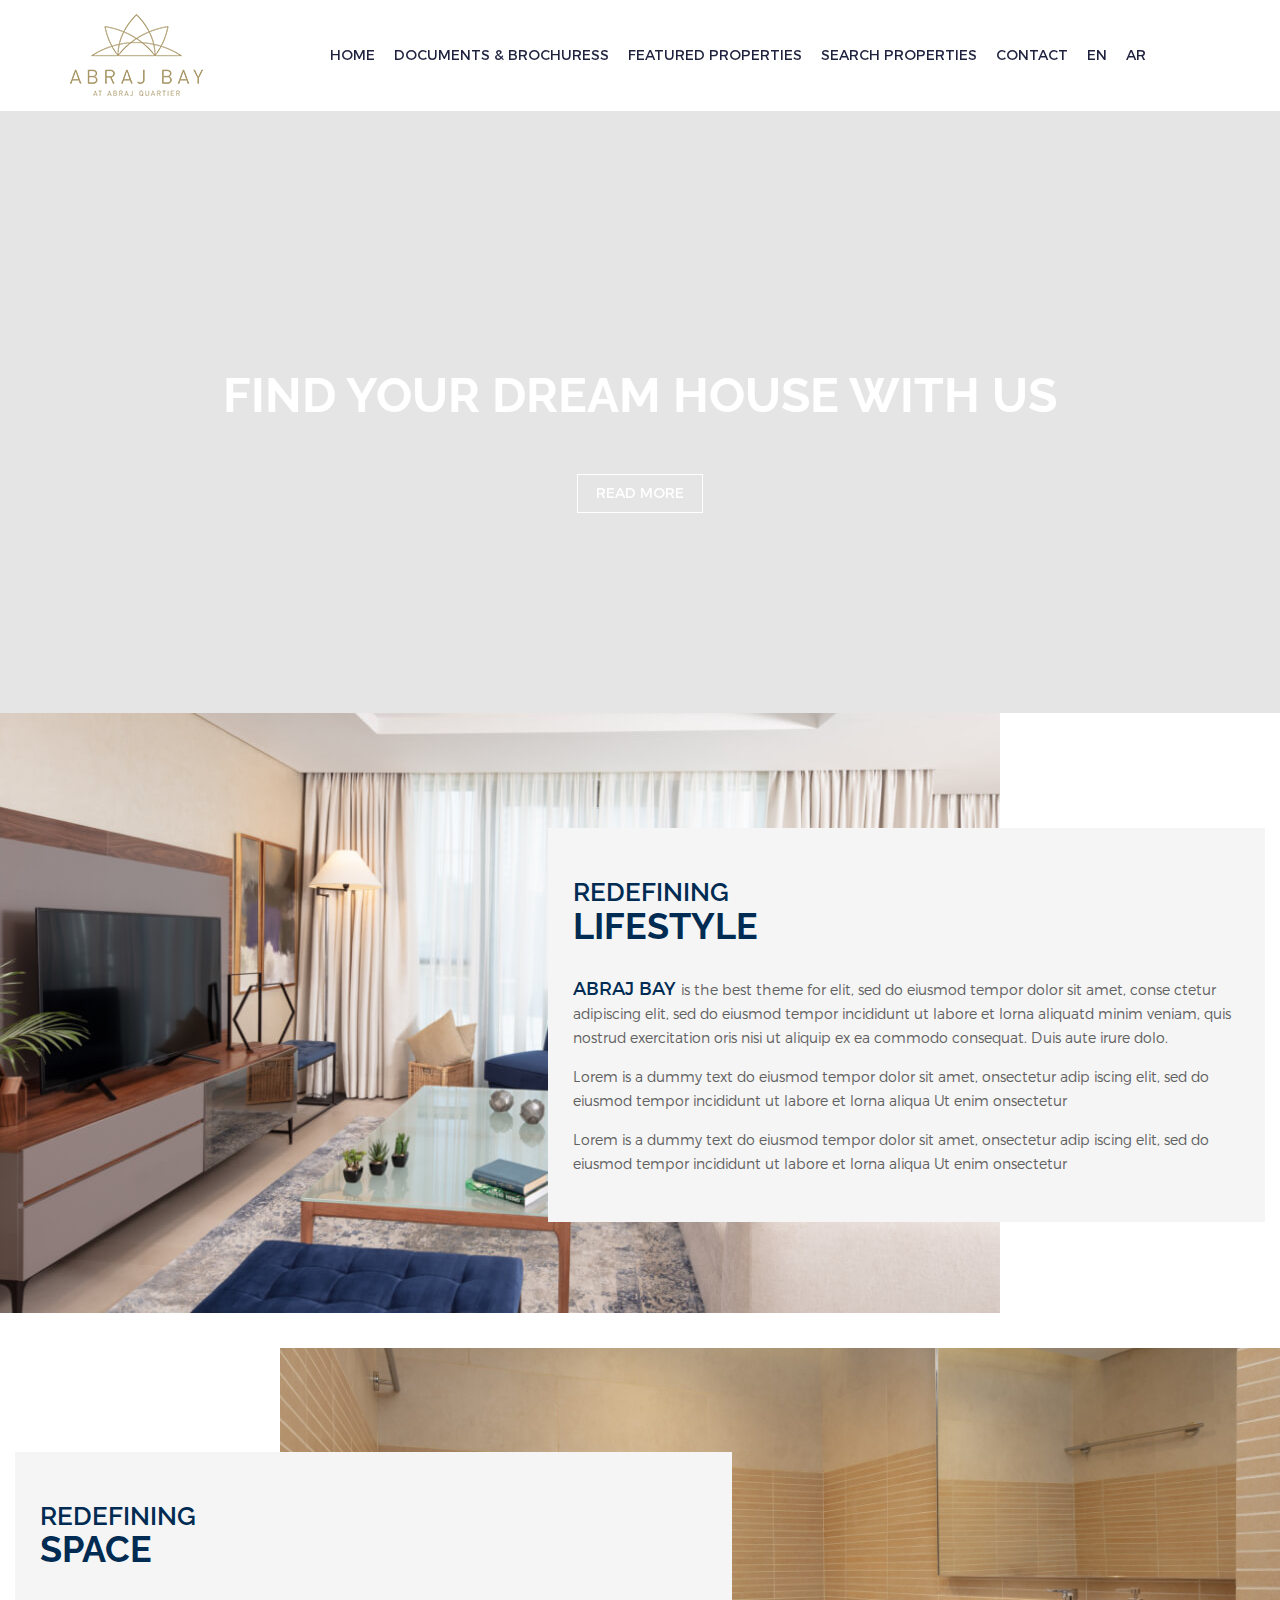
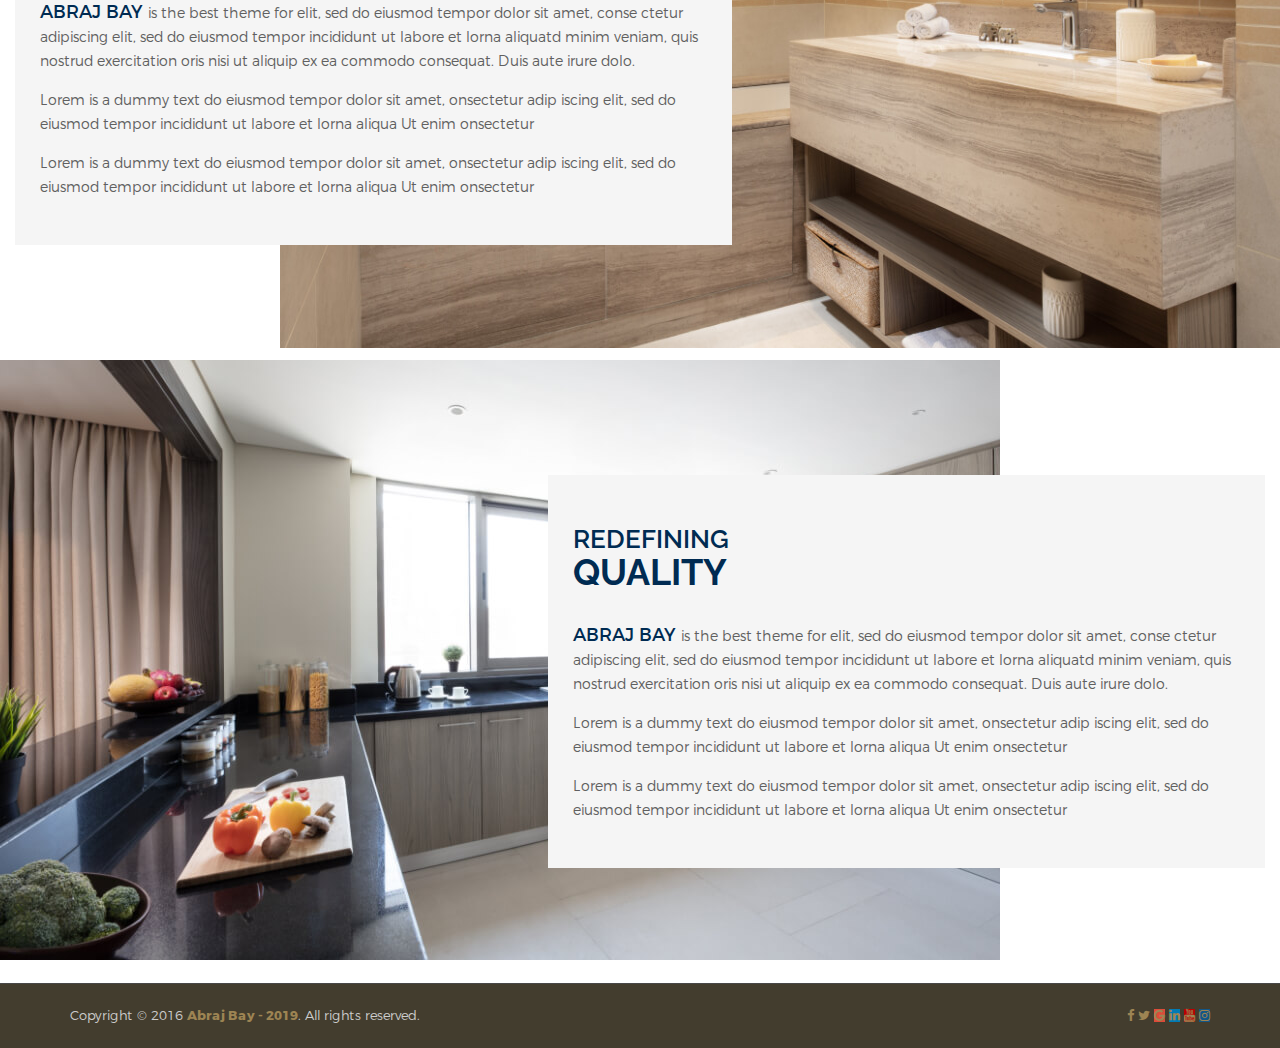
<file: index.html>
<!doctype html>
<html class="no-js" lang="zxx">

<head>
    <meta charset="utf-8">
    <meta http-equiv="x-ua-compatible" content="ie=edge">
    <title>Abrajbay Website</title>
    <meta name="description" content="">
    <meta name="viewport" content="width=device-width, initial-scale=1">

    <!-- Favicon -->
    <link rel="shortcut icon" type="image/x-icon" href="images/icons/favicon.png">

    <!-- All css files are included here. -->
    <!-- Bootstrap fremwork main css -->
    <link rel="stylesheet" href="css/bootstrap.min.css">
    <!-- nivo slider CSS -->
    <link rel="stylesheet" href="lib/css/nivo-slider.css"/>
    <!-- This core.css file contents all plugings css file. -->
    <link rel="stylesheet" href="css/core.css">
    <!-- Theme shortcodes/elements style -->
    <link rel="stylesheet" href="css/shortcode/shortcodes.css">
    <!-- Theme main style -->
    <link rel="stylesheet" href="style.css">
    <!-- Responsive css -->
    <link rel="stylesheet" href="css/responsive.css">
    <!-- Template color css -->
    <link href="css/color/color-core.css" data-style="styles" rel="stylesheet">
    <!-- User style -->
    <link rel="stylesheet" href="css/custom.css">

    <link rel="stylesheet" href="https://cdnjs.cloudflare.com/ajax/libs/font-awesome/4.7.0/css/font-awesome.min.css">

    <!-- Modernizr JS -->
    <script src="js/vendor/modernizr-2.8.3.min.js"></script>

    <style media="screen">


    .main-cover {
      position: absolute;
      z-index: 1;
      background-color: brown;
      height: 50%;
    }

    #dp {
        width: 60%;
        position: relative;
        left: 18%;
        z-index: 2;
        margin-top: -27%;
    }

    .dp-pic {
      width: 30%;
      position: relative;
      margin: 20%;
      margin-left:80%;
    }
    .text-block{
      color:#fff;
      vertical-align:center;
      padding-top:40%;
      height:100%;
    }

    </style>
</head>

<body>
    <!--[if lt IE 8]>
        <p class="browserupgrade">You are using an <strong>outdated</strong> browser. Please <a href="http://browsehappy.com/">upgrade your browser</a> to improve your experience.</p>
    <![endif]-->

    <!-- Body main wrapper start -->
    <div class="wrapper">

        <!-- HEADER AREA START -->
        <header class="header-area header-wrapper">
            <div class="header-top-bar bg-white">
                <div class="container">
                    <div class="row">
                        <div class="col-md-2 col-sm-6 col-xs-12">
                            <div class="logo">
                                <a href="index.html">
                                    <img src="images/logo/logo.png" alt="">
                                </a>
                            </div>
                        </div>
                        <div class="col-md-10 hidden-sm hidden-xs">
                            <div class="company-info clearfix">
                                <div class="company-info-item">
                                    <!-- <div class="header-icon">
                                        <img src="images/icons/phone.png" alt="">
                                    </div> -->
                                    <div class="header-info">
                                      <nav id="primary-menu">
                                          <ul class="main-menu text-center">
                                              <li><a href="index.html">Home</a>
                                                  <!-- <ul class="drop-menu">
                                                      <li><a href="index.html">Home-1</a></li>
                                                      <li><a href="index-2.html">home-2</a></li>
                                                      <li><a href="index-3.html">home-3</a></li>
                                                      <li><a href="index-4.html">Background Video</a></li>
                                                      <li><a href="index-5.html">Background Video overlay</a></li>
                                                      <li><a href="index-6.html">BG Video dot overlay</a></li>
                                                      <li><a href="index-7.html">Animated Text</a></li>
                                                      <li><a href="index-8.html">Animated Text dot overlay</a></li>
                                                      <li><a href="index-9.html">Box layout - 1</a></li>
                                                      <li><a href="index-10.html">Box layout - 2</a></li>
                                                      <li><a href="index-11.html">Box layout - 3</a></li>
                                                  </ul> -->
                                              </li>
                                              <li class="mega-parent"><a href="elements.html">Documents & Brochuress</a>
                                                  <!-- <div class="mega-menu-area">
                                                      <ul class="single-mega-item">
                                                          <li><a href="elements-accordion.html">Accordion</a></li>
                                                          <li><a href="elements-agent.html">Agent</a></li>
                                                          <li><a href="elements-alerts.html">Alerts</a></li>
                                                          <li><a href="elements-audio.html">Audio</a></li>
                                                          <li><a href="elements-call-to-actions.html">Call-to-actions</a></li>
                                                          <li><a href="elements-contact-1.html">Contact-1</a></li>
                                                          <li><a href="elements-contact-2.html">Contact-2</a></li>
                                                      </ul>
                                                      <ul class="single-mega-item">
                                                          <li><a href="elements-features.html">Features</a></li>
                                                          <li><a href="elements-footer-1.html">Footer-1</a></li>
                                                          <li><a href="elements-footer-2.html">Footer-2</a></li>
                                                          <li><a href="elements-header-sticky-no.html">Header-sticky-no</a></li>
                                                          <li><a href="elements-header-sticky.html">Header-sticky</a></li>
                                                          <li><a href="elements-map.html">Map</a></li>
                                                          <li><a href="elements-media.html">Media</a></li>
                                                      </ul>
                                                      <ul class="single-mega-item">
                                                          <li><a href="elements-pagination.html">Pagination</a></li>
                                                          <li><a href="elements-progress-bar.html">Progress-bar</a></li>
                                                          <li><a href="elements-property.html">Property</a></li>
                                                          <li><a href="elements-services.html">Services</a></li>
                                                          <li><a href="elements-sidebar-left-1.html">Sidebar-left-1</a></li>
                                                          <li><a href="elements-sidebar-left-2.html">Sidebar-left-2</a></li>
                                                          <li><a href="elements-sidebar-right-1.html">Sidebar-right-1</a></li>
                                                      </ul>
                                                      <ul class="single-mega-item">
                                                          <li><a href="elements-sidebar-right-2.html">Sidebar-right-1</a></li>
                                                          <li><a href="elements-tab.html">Tab</a></li>
                                                          <li><a href="elements-table.html">Table</a></li>
                                                          <li><a href="elements-testimonials.html">Testimonials</a></li>
                                                          <li><a href="elements-toggles.html">Toggles</a></li>
                                                          <li><a href="elements-typography.html">Typography</a></li>
                                                          <li><a href="elements-video.html">Video</a></li>
                                                      </ul>
                                                  </div> -->
                                              </li>
                                              <!-- <li><a href="service.html">Service</a>
                                                  <ul class="drop-menu">
                                                      <li><a href="service.html">Service</a></li>
                                                      <li><a href="service-details.html">Service details</a></li>
                                                  </ul>
                                              </li> -->
                                              <li><a href="properties-featured.html">Featured Properties</a>
                                                  <!-- <ul class="drop-menu">
                                                      <li><a href="properties.html">Properties</a></li>
                                                      <li><a href="properties-left-sidebar.html">Properties left sidebar</a></li>
                                                      <li><a href="properties-right-sidebar.html">Properties right sidebar</a></li>
                                                      <li><a href="properties-details.html">Properties details</a></li>
                                                  </ul> -->
                                              </li>
                                              <li><a href="properties.html">Search Properties</a>
                                                  <!-- <ul class="drop-menu">
                                                      <li><a href="properties.html">Properties</a></li>
                                                      <li><a href="properties-left-sidebar.html">Properties left sidebar</a></li>
                                                      <li><a href="properties-right-sidebar.html">Properties right sidebar</a></li>
                                                      <li><a href="properties-details.html">Properties details</a></li>
                                                  </ul> -->
                                              </li>
                                              <!-- <li><a href="agent.html">Agent</a>
                                                  <ul class="drop-menu">
                                                      <li><a href="agent.html">Agent</a></li>
                                                      <li><a href="agent-details.html">Agent details</a></li>
                                                  </ul>
                                              </li> -->
                                              <!-- <li><a href="#">Pages's</a>
                                                  <ul class="drop-menu menu-right">
                                                      <li><a href="about.html">About</a></li>
                                                      <li><a href="agent.html">Agent</a></li>
                                                      <li><a href="agent-details.html">Agent-details</a></li>
                                                      <li><a href="features.html">Features</a></li>
                                                      <li><a href="service.html">Service</a></li>
                                                      <li><a href="service-details.html">Service details</a></li>
                                                      <li><a href="login.html">Login</a></li>
                                                      <li><a href="404.html">404</a></li>
                                                      <li><a href="contact.html">Contact</a></li>
                                                  </ul>
                                              </li> -->
                                              <!-- <li><a href="blog.html">Blog</a>
                                                  <ul class="drop-menu menu-right">
                                                      <li><a href="blog.html">Blog</a></li>
                                                      <li><a href="blog-left-sidebar.html">Blog left sidebar</a></li>
                                                      <li><a href="blog-right-sidebar.html">Blog right sidebar</a></li>
                                                      <li><a href="single-blog.html">Single Bloge</a></li>
                                                  </ul>
                                              </li> -->
                                              <li><a href="contact.html">Contact</a></li>
                                              <li class="text-right"><a href="#">EN</a></li>
                                              <li class="text-right"><a href="#">AR</a></li>
                                          </ul>
                                      </nav>
                                    </div>
                                </div>
                                 <!-- <div class="company-info-item">
                                    <div class="header-icon">
                                        <img src="images/icons/mail-open.png" alt="">
                                    </div>
                                    <div class="header-info">
                                        <h6>+88 (012) 564 979 56</h6>
                                        <p>We are open 9 am - 10pm</p>
                                    </div>
                                </div>  -->
                            </div>
                        </div>
                        <!-- <div class="col-md-3 col-sm-6 col-xs-12">
                            <div class="header-search clearfix">
                                <form action="#">
                                    <button class="search-icon" type="submit">
                                        <img src="images/icons/search.png" alt="">
                                    </button>
                                    <input type="text" placeholder="Search...">
                                </form>
                            </div>
                        </div> -->
                    </div>
                </div>
            </div>
            <div id="sticky-header" class="header-middle-area  transparent-header hidden-xs">
                <div class="container">
                    <div class="full-width-mega-drop-menu">
                        <div class="row">
                            <div class="col-md-12">
                                <div class="sticky-logo">
                                    <a href="index.html">
                                        <img src="images/logo/logo.png" alt="">
                                    </a>
                                </div>
                                <nav id="primary-menu">
                                    <ul class="main-menu text-center">
                                        <li><a href="index.html">Home</a>
                                            <!-- <ul class="drop-menu">
                                                <li><a href="index.html">Home-1</a></li>
                                                <li><a href="index-2.html">home-2</a></li>
                                                <li><a href="index-3.html">home-3</a></li>
                                                <li><a href="index-4.html">Background Video</a></li>
                                                <li><a href="index-5.html">Background Video overlay</a></li>
                                                <li><a href="index-6.html">BG Video dot overlay</a></li>
                                                <li><a href="index-7.html">Animated Text</a></li>
                                                <li><a href="index-8.html">Animated Text dot overlay</a></li>
                                                <li><a href="index-9.html">Box layout - 1</a></li>
                                                <li><a href="index-10.html">Box layout - 2</a></li>
                                                <li><a href="index-11.html">Box layout - 3</a></li>
                                            </ul> -->
                                        </li>
                                        <li class="mega-parent"><a href="elements.html">Documents & Brochures</a>
                                            <!-- <div class="mega-menu-area">
                                                <ul class="single-mega-item">
                                                    <li><a href="elements-accordion.html">Accordion</a></li>
                                                    <li><a href="elements-agent.html">Agent</a></li>
                                                    <li><a href="elements-alerts.html">Alerts</a></li>
                                                    <li><a href="elements-audio.html">Audio</a></li>
                                                    <li><a href="elements-call-to-actions.html">Call-to-actions</a></li>
                                                    <li><a href="elements-contact-1.html">Contact-1</a></li>
                                                    <li><a href="elements-contact-2.html">Contact-2</a></li>
                                                </ul>
                                                <ul class="single-mega-item">
                                                    <li><a href="elements-features.html">Features</a></li>
                                                    <li><a href="elements-footer-1.html">Footer-1</a></li>
                                                    <li><a href="elements-footer-2.html">Footer-2</a></li>
                                                    <li><a href="elements-header-sticky-no.html">Header-sticky-no</a></li>
                                                    <li><a href="elements-header-sticky.html">Header-sticky</a></li>
                                                    <li><a href="elements-map.html">Map</a></li>
                                                    <li><a href="elements-media.html">Media</a></li>
                                                </ul>
                                                <ul class="single-mega-item">
                                                    <li><a href="elements-pagination.html">Pagination</a></li>
                                                    <li><a href="elements-progress-bar.html">Progress-bar</a></li>
                                                    <li><a href="elements-property.html">Property</a></li>
                                                    <li><a href="elements-services.html">Services</a></li>
                                                    <li><a href="elements-sidebar-left-1.html">Sidebar-left-1</a></li>
                                                    <li><a href="elements-sidebar-left-2.html">Sidebar-left-2</a></li>
                                                    <li><a href="elements-sidebar-right-1.html">Sidebar-right-1</a></li>
                                                </ul>
                                                <ul class="single-mega-item">
                                                    <li><a href="elements-sidebar-right-2.html">Sidebar-right-1</a></li>
                                                    <li><a href="elements-tab.html">Tab</a></li>
                                                    <li><a href="elements-table.html">Table</a></li>
                                                    <li><a href="elements-testimonials.html">Testimonials</a></li>
                                                    <li><a href="elements-toggles.html">Toggles</a></li>
                                                    <li><a href="elements-typography.html">Typography</a></li>
                                                    <li><a href="elements-video.html">Video</a></li>
                                                </ul>
                                            </div> -->
                                        </li>
                                        <!-- <li><a href="service.html">Service</a>
                                            <ul class="drop-menu">
                                                <li><a href="service.html">Service</a></li>
                                                <li><a href="service-details.html">Service details</a></li>
                                            </ul>
                                        </li> -->
                                        <li><a href="properties-featured.html">Featured Properties</a>
                                            <!-- <ul class="drop-menu">
                                                <li><a href="properties.html">Properties</a></li>
                                                <li><a href="properties-left-sidebar.html">Properties left sidebar</a></li>
                                                <li><a href="properties-right-sidebar.html">Properties right sidebar</a></li>
                                                <li><a href="properties-details.html">Properties details</a></li>
                                            </ul> -->
                                        </li>
                                        <li><a href="properties.html">Search Properties</a>
                                            <!-- <ul class="drop-menu">
                                                <li><a href="properties.html">Properties</a></li>
                                                <li><a href="properties-left-sidebar.html">Properties left sidebar</a></li>
                                                <li><a href="properties-right-sidebar.html">Properties right sidebar</a></li>
                                                <li><a href="properties-details.html">Properties details</a></li>
                                            </ul> -->
                                        </li>
                                        <!-- <li><a href="agent.html">Agent</a>
                                            <ul class="drop-menu">
                                                <li><a href="agent.html">Agent</a></li>
                                                <li><a href="agent-details.html">Agent details</a></li>
                                            </ul>
                                        </li> -->
                                        <!-- <li><a href="#">Pages's</a>
                                            <ul class="drop-menu menu-right">
                                                <li><a href="about.html">About</a></li>
                                                <li><a href="agent.html">Agent</a></li>
                                                <li><a href="agent-details.html">Agent-details</a></li>
                                                <li><a href="features.html">Features</a></li>
                                                <li><a href="service.html">Service</a></li>
                                                <li><a href="service-details.html">Service details</a></li>
                                                <li><a href="login.html">Login</a></li>
                                                <li><a href="404.html">404</a></li>
                                                <li><a href="contact.html">Contact</a></li>
                                            </ul>
                                        </li> -->
                                        <!-- <li><a href="blog.html">Blog</a>
                                            <ul class="drop-menu menu-right">
                                                <li><a href="blog.html">Blog</a></li>
                                                <li><a href="blog-left-sidebar.html">Blog left sidebar</a></li>
                                                <li><a href="blog-right-sidebar.html">Blog right sidebar</a></li>
                                                <li><a href="single-blog.html">Single Bloge</a></li>
                                            </ul>
                                        </li> -->
                                        <li><a href="contact.html">Contact</a></li>
                                    </ul>
                                </nav>
                            </div>
                        </div>
                    </div>
                </div>
            </div>
        </header>
        <!-- HEADER AREA END -->

        <!-- MOBILE MENU AREA START -->
        <div class="mobile-menu-area hidden-sm hidden-md hidden-lg">
            <div class="container">
                <div class="row">
                    <div class="col-xs-12">
                        <div class="mobile-menu">
                            <nav id="dropdown">
                                <ul>
                                  <li><a href="index.html">Home</a>
                                      <!-- <ul class="drop-menu">
                                          <li><a href="index.html">Home-1</a></li>
                                          <li><a href="index-2.html">home-2</a></li>
                                          <li><a href="index-3.html">home-3</a></li>
                                          <li><a href="index-4.html">Background Video</a></li>
                                          <li><a href="index-5.html">Background Video overlay</a></li>
                                          <li><a href="index-6.html">BG Video dot overlay</a></li>
                                          <li><a href="index-7.html">Animated Text</a></li>
                                          <li><a href="index-8.html">Animated Text dot overlay</a></li>
                                          <li><a href="index-9.html">Box layout - 1</a></li>
                                          <li><a href="index-10.html">Box layout - 2</a></li>
                                          <li><a href="index-11.html">Box layout - 3</a></li>
                                      </ul> -->
                                  </li>
                                  <li class="mega-parent"><a href="elements.html">Documents and Brochures</a>
                                      <!-- <div class="mega-menu-area">
                                          <ul class="single-mega-item">
                                              <li><a href="elements-accordion.html">Accordion</a></li>
                                              <li><a href="elements-agent.html">Agent</a></li>
                                              <li><a href="elements-alerts.html">Alerts</a></li>
                                              <li><a href="elements-audio.html">Audio</a></li>
                                              <li><a href="elements-call-to-actions.html">Call-to-actions</a></li>
                                              <li><a href="elements-contact-1.html">Contact-1</a></li>
                                              <li><a href="elements-contact-2.html">Contact-2</a></li>
                                          </ul>
                                          <ul class="single-mega-item">
                                              <li><a href="elements-features.html">Features</a></li>
                                              <li><a href="elements-footer-1.html">Footer-1</a></li>
                                              <li><a href="elements-footer-2.html">Footer-2</a></li>
                                              <li><a href="elements-header-sticky-no.html">Header-sticky-no</a></li>
                                              <li><a href="elements-header-sticky.html">Header-sticky</a></li>
                                              <li><a href="elements-map.html">Map</a></li>
                                              <li><a href="elements-media.html">Media</a></li>
                                          </ul>
                                          <ul class="single-mega-item">
                                              <li><a href="elements-pagination.html">Pagination</a></li>
                                              <li><a href="elements-progress-bar.html">Progress-bar</a></li>
                                              <li><a href="elements-property.html">Property</a></li>
                                              <li><a href="elements-services.html">Services</a></li>
                                              <li><a href="elements-sidebar-left-1.html">Sidebar-left-1</a></li>
                                              <li><a href="elements-sidebar-left-2.html">Sidebar-left-2</a></li>
                                              <li><a href="elements-sidebar-right-1.html">Sidebar-right-1</a></li>
                                          </ul>
                                          <ul class="single-mega-item">
                                              <li><a href="elements-sidebar-right-2.html">Sidebar-right-1</a></li>
                                              <li><a href="elements-tab.html">Tab</a></li>
                                              <li><a href="elements-table.html">Table</a></li>
                                              <li><a href="elements-testimonials.html">Testimonials</a></li>
                                              <li><a href="elements-toggles.html">Toggles</a></li>
                                              <li><a href="elements-typography.html">Typography</a></li>
                                              <li><a href="elements-video.html">Video</a></li>
                                          </ul>
                                      </div> -->
                                  </li>
                                  <!-- <li><a href="service.html">Service</a>
                                      <ul class="drop-menu">
                                          <li><a href="service.html">Service</a></li>
                                          <li><a href="service-details.html">Service details</a></li>
                                      </ul>
                                  </li> -->
                                  <li><a href="properties-featured.html">Featured Properties</a>
                                      <!-- <ul class="drop-menu">
                                          <li><a href="properties.html">Properties</a></li>
                                          <li><a href="properties-left-sidebar.html">Properties left sidebar</a></li>
                                          <li><a href="properties-right-sidebar.html">Properties right sidebar</a></li>
                                          <li><a href="properties-details.html">Properties details</a></li>
                                      </ul> -->
                                  </li>
                                  <li><a href="properties.html">Search Properties</a>
                                      <!-- <ul class="drop-menu">
                                          <li><a href="properties.html">Properties</a></li>
                                          <li><a href="properties-left-sidebar.html">Properties left sidebar</a></li>
                                          <li><a href="properties-right-sidebar.html">Properties right sidebar</a></li>
                                          <li><a href="properties-details.html">Properties details</a></li>
                                      </ul> -->
                                  </li>
                                  <!-- <li><a href="agent.html">Agent</a>
                                      <ul class="drop-menu">
                                          <li><a href="agent.html">Agent</a></li>
                                          <li><a href="agent-details.html">Agent details</a></li>
                                      </ul>
                                  </li> -->
                                  <!-- <li><a href="#">Pages's</a>
                                      <ul class="drop-menu menu-right">
                                          <li><a href="about.html">About</a></li>
                                          <li><a href="agent.html">Agent</a></li>
                                          <li><a href="agent-details.html">Agent-details</a></li>
                                          <li><a href="features.html">Features</a></li>
                                          <li><a href="service.html">Service</a></li>
                                          <li><a href="service-details.html">Service details</a></li>
                                          <li><a href="login.html">Login</a></li>
                                          <li><a href="404.html">404</a></li>
                                          <li><a href="contact.html">Contact</a></li>
                                      </ul>
                                  </li> -->
                                  <!-- <li><a href="blog.html">Blog</a>
                                      <ul class="drop-menu menu-right">
                                          <li><a href="blog.html">Blog</a></li>
                                          <li><a href="blog-left-sidebar.html">Blog left sidebar</a></li>
                                          <li><a href="blog-right-sidebar.html">Blog right sidebar</a></li>
                                          <li><a href="single-blog.html">Single Bloge</a></li>
                                      </ul>
                                  </li> -->
                                  <li><a href="contact.html">Contact</a></li>
                                </ul>
                            </nav>
                        </div>
                    </div>
                </div>
            </div>
        </div>
        <!-- MOBILE MENU AREA END -->

        <!-- SLIDER SECTION START -->
        <div class="slider-3 youtube-bg bg-opacity-black-10">
            <div class="slider-content-3 text-center">
                <div class="wow fadeInUp" data-wow-duration="1s" data-wow-delay="1s">
                    <h1 class="slider-1-title-2">FIND YOUR DREAM HOUSE WITH US</h1>
                </div>
                <div class="wow fadeInUp" data-wow-duration="1s" data-wow-delay="2s">
                    <a class="slider-button mt-40" href="#">Read More</a>
                </div>
            </div>
        </div>
        <!-- SLIDER SECTION END -->

        <!-- Start page content -->
        <section id="page-content" class="page-wrapper">
            <!-- FIND HOME AREA START -->
            <!-- <div class="find-home-area bg-blue call-to-bg plr-140 pt-60 pb-20">
                <div class="container-fluid">
                    <div class="row">
                        <div class="col-md-3 col-xs-12">
                            <div class="section-title text-white">
                                <h3>FIND YOUR</h3>
                                <h2 class="h1">HOME HERE</h2>
                            </div>
                        </div>
                        <div class="col-md-9 col-xs-12">
                            <div class="find-homes">
                                <div class="row">
                                    <div class="col-sm-3 col-xs-12">
                                        <div class="find-home-item custom-select">
                                            <select class="selectpicker" title="Location" data-hide-disabled="true" data-live-search="true">
                                                <optgroup disabled="disabled" label="disabled">
                                                    <option>Hidden</option>
                                                </optgroup>
                                                <optgroup label="Australia">
                                                    <option>Sydney</option>
                                                    <option>Melbourne</option>
                                                    <option>Cairns</option>
                                                </optgroup>
                                                <optgroup label="USA">
                                                    <option>South Carolina</option>
                                                    <option>Florida</option>
                                                    <option>Rhode Island</option>
                                                </optgroup>
                                            </select>
                                        </div>
                                    </div>
                                    <div class="col-sm-3 col-xs-12">
                                        <div class="find-home-item custom-select">
                                            <select class="selectpicker" title="Sub - Location" data-hide-disabled="true" data-live-search="true">
                                                <optgroup disabled="disabled" label="disabled">
                                                    <option>Hidden</option>
                                                </optgroup>
                                                <optgroup label="Australia">
                                                    <option>southeastern coast</option>
                                                    <option>southeastern tip</option>
                                                    <option>northwest corner</option>
                                                </optgroup>
                                                <optgroup label="USA">
                                                    <option>Charleston</option>
                                                    <option>St. Petersburg</option>
                                                    <option>Newport</option>
                                                </optgroup>
                                            </select>
                                        </div>
                                    </div>
                                    <div class="col-sm-3 col-xs-12">
                                        <div class="find-home-item">
                                            <input type="text" name="min-area" placeholder="Min area (sqft)">
                                        </div>
                                    </div>
                                    <div class="col-sm-3 col-xs-12">
                                        <div class="find-home-item">
                                            <input type="text" name="max-area" placeholder="Max area (sqft)">
                                        </div>
                                    </div>
                                    <div class="col-sm-3 col-xs-12">
                                        <div class="find-home-item  custom-select">
                                            <select class="selectpicker" title="No. of Beadrooms" data-hide-disabled="true">
                                                <optgroup  label="1">
                                                    <option label="1">1 Beadrooms</option>
                                                    <option>2 Beadrooms</option>
                                                    <option>3 Beadrooms</option>
                                                    <option>4 Beadrooms</option>
                                                    <option>5 Beadrooms</option>
                                                </optgroup>
                                            </select>
                                        </div>
                                    </div>
                                    <div class="col-sm-3 col-xs-12">
                                        <div class="find-home-item custom-select">
                                            <select class="selectpicker" title="No. of Bathrooms" data-hide-disabled="true">
                                                <optgroup label="2">
                                                    <option>1 Bathrooms</option>
                                                    <option>2 Bathrooms</option>
                                                    <option>3 Bathrooms</option>
                                                    <option>4 Bathrooms</option>
                                                    <option>5 Bathrooms</option>
                                                </optgroup>
                                            </select>
                                        </div>
                                    </div>
                                    <div class="col-sm-6 col-xs-12">
                                        <div class="row">
                                            <div class="col-sm-7 col-xs-12">
                                                <div class="find-home-item">
                                                    <div class="shop-filter">
                                                        <div class="price_filter">
                                                            <div class="price_slider_amount">
                                                                <input type="submit"  value="You range :"/>
                                                                <input type="text" id="amount" name="price"  placeholder="Add Your Price" />
                                                            </div>
                                                            <div id="slider-range"></div>
                                                        </div>
                                                    </div>
                                                </div>
                                            </div>
                                            <div class="col-sm-5 col-xs-12">
                                                <div class="find-home-item mb-0-xs">
                                                    <a class="button-1 btn-block btn-hover-1" href="#">SEARCH</a>
                                                </div>
                                            </div>
                                        </div>
                                    </div>
                                </div>
                            </div>
                        </div>
                    </div>
                </div>
            </div> -->
            <!-- FIND HOME AREA END -->

            <!-- ABOUT ABRAJ BAY  AREA START -->
            <!-- <div class="about-ABRAJ BAY -area ptb-115">
                <div class="container">
                    <div class="row">
                        <div class="col-sm-6 col-xs-12">
                            <div class="section-title mb-30">
                                <h3>REDEFINING </h3>
                                <h2>LIFESTYLE </h2>
                            </div>
                            <div class="about-ABRAJ BAY -info">
                                <p><span data-placement="top" data-toggle="tooltip" data-original-title="The name you can trust" class="tooltip-content">ABRAJ BAY </span> is the best theme for  elit, sed do eiusmod tempor dolor sit amet, conse ctetur adipiscing elit, sed do eiusmod tempor incididunt ut labore et lorna aliquatd minim veniam, quis nostrud exercitation oris nisi ut aliquip ex ea commodo consequat. Duis aute irure dolo.</p>
                                <p>Lorem is a dummy text do eiusmod tempor dolor sit amet, onsectetur adip iscing elit, sed do eiusmod tempor incididunt ut labore et lorna aliqua Ut enim onsectetur </p>
                                <p>Lorem is a dummy text do eiusmod tempor dolor sit amet, onsectetur adip iscing elit, sed do eiusmod tempor incididunt ut labore et lorna aliqua Ut enim onsectetur </p>
                            </div>
                        </div>
                        <div class="col-sm-6 col-xs-12">
                            <div class="about-image">
                                <a href="about.html"><img src="images/home/home1.jpg" alt=""></a>
                            </div>
                        </div>
                    </div>
                </div>
            </div> -->
            <!-- ABOUT ABRAJ BAY  AREA END -->

            <div class="features-area fix firstfeatured about-ABRAJ BAY -area ptb-115">
                <div class="container-fluid">
                    <div class="row">
                        <div class="col-md-7 col-md-offset-5">
                            <div class="features-info bg-gray">
                                <div class="section-title mb-30">
                                    <h3>REDEFINING</h3>
                                    <h2 class="h1">LIFESTYLE</h2>
                                </div>
                                <div class="features-desc">
                                  <p><span data-placement="top" data-toggle="tooltip" data-original-title="The name you can trust" class="tooltip-content">ABRAJ BAY </span> is the best theme for  elit, sed do eiusmod tempor dolor sit amet, conse ctetur adipiscing elit, sed do eiusmod tempor incididunt ut labore et lorna aliquatd minim veniam, quis nostrud exercitation oris nisi ut aliquip ex ea commodo consequat. Duis aute irure dolo.</p>
                                  <p>Lorem is a dummy text do eiusmod tempor dolor sit amet, onsectetur adip iscing elit, sed do eiusmod tempor incididunt ut labore et lorna aliqua Ut enim onsectetur </p>
                                  <p>Lorem is a dummy text do eiusmod tempor dolor sit amet, onsectetur adip iscing elit, sed do eiusmod tempor incididunt ut labore et lorna aliqua Ut enim onsectetur </p>
                                </div>
                            </div>
                        </div>
                    </div>
                </div>
            </div>

            <!-- ABOUT ABRAJ BAY  AREA END -->

            <div class="features-area fix secondfeatured about-ABRAJ BAY -area ptb-115">
                <div class="container-fluid">
                    <div class="row">
                        <div class="col-md-7 col-md-7">
                            <div class="features-info bg-gray">
                                <div class="section-title mb-30">
                                    <h3>REDEFINING</h3>
                                    <h2 class="h1">SPACE</h2>
                                </div>
                                <div class="features-desc">
                                  <p><span data-placement="top" data-toggle="tooltip" data-original-title="The name you can trust" class="tooltip-content">ABRAJ BAY </span> is the best theme for  elit, sed do eiusmod tempor dolor sit amet, conse ctetur adipiscing elit, sed do eiusmod tempor incididunt ut labore et lorna aliquatd minim veniam, quis nostrud exercitation oris nisi ut aliquip ex ea commodo consequat. Duis aute irure dolo.</p>
                                  <p>Lorem is a dummy text do eiusmod tempor dolor sit amet, onsectetur adip iscing elit, sed do eiusmod tempor incididunt ut labore et lorna aliqua Ut enim onsectetur </p>
                                  <p>Lorem is a dummy text do eiusmod tempor dolor sit amet, onsectetur adip iscing elit, sed do eiusmod tempor incididunt ut labore et lorna aliqua Ut enim onsectetur </p>
                                </div>
                            </div>
                        </div>
                    </div>
                </div>
            </div>

            <!-- ABOUT ABRAJ BAY  AREA END -->

            <div class="features-area fix thirdfeatured about-ABRAJ BAY -area ptb-115">
                <div class="container-fluid">
                    <div class="row">
                        <div class="col-md-7 col-md-offset-5">
                            <div class="features-info bg-gray">
                                <div class="section-title mb-30">
                                    <h3>REDEFINING</h3>
                                    <h2 class="h1">QUALITY</h2>
                                </div>
                                <div class="features-desc">
                                  <p><span data-placement="top" data-toggle="tooltip" data-original-title="The name you can trust" class="tooltip-content">ABRAJ BAY </span> is the best theme for  elit, sed do eiusmod tempor dolor sit amet, conse ctetur adipiscing elit, sed do eiusmod tempor incididunt ut labore et lorna aliquatd minim veniam, quis nostrud exercitation oris nisi ut aliquip ex ea commodo consequat. Duis aute irure dolo.</p>
                                  <p>Lorem is a dummy text do eiusmod tempor dolor sit amet, onsectetur adip iscing elit, sed do eiusmod tempor incididunt ut labore et lorna aliqua Ut enim onsectetur </p>
                                  <p>Lorem is a dummy text do eiusmod tempor dolor sit amet, onsectetur adip iscing elit, sed do eiusmod tempor incididunt ut labore et lorna aliqua Ut enim onsectetur </p>
                                </div>
                            </div>
                        </div>
                    </div>
                </div>
            </div>


            <!-- ABOUT ABRAJ BAY  AREA START -->
            <!-- <div class="about-ABRAJ BAY -area ptb-115">
                <div class="container">
                    <div class="row">
                        <div class="col-sm-6 col-xs-12">
                            <div class="about-image">
                                <a href="about.html"><img src="images/home/home2.jpg" alt=""></a>
                            </div>
                        </div>
                        <div class="col-sm-6 col-xs-12">
                            <div class="section-title mb-30">
                                <h3>REDEFINING </h3>
                                <h2>SPACE </h2>
                            </div>
                            <div class="about-ABRAJ BAY -info">
                                <p><span data-placement="top" data-toggle="tooltip" data-original-title="The name you can trust" class="tooltip-content">ABRAJ BAY </span> is the best theme for  elit, sed do eiusmod tempor dolor sit amet, conse ctetur adipiscing elit, sed do eiusmod tempor incididunt ut labore et lorna aliquatd minim veniam, quis nostrud exercitation oris nisi ut aliquip ex ea commodo consequat. Duis aute irure dolo.</p>
                                <p>Lorem is a dummy text do eiusmod tempor dolor sit amet, onsectetur adip iscing elit, sed do eiusmod tempor incididunt ut labore et lorna aliqua Ut enim onsectetur </p>
                                <p>Lorem is a dummy text do eiusmod tempor dolor sit amet, onsectetur adip iscing elit, sed do eiusmod tempor incididunt ut labore et lorna aliqua Ut enim onsectetur </p>
                            </div>
                        </div>
                    </div>
                </div>
            </div> -->
            <!-- ABOUT ABRAJ BAY  AREA END -->



            <!-- ABOUT ABRAJ BAY  AREA START -->
            <!-- <div class="about-ABRAJ BAY -area ptb-115">
                <div class="container">
                    <div class="row">
                        <div class="col-sm-6 col-xs-12">
                            <div class="section-title mb-30">
                                <h3>REDIFINING </h3>
                                <h2>QUALITY </h2>
                            </div>
                            <div class="about-ABRAJ BAY -info">
                                <p><span data-placement="top" data-toggle="tooltip" data-original-title="The name you can trust" class="tooltip-content">ABRAJ BAY </span> is the best theme for  elit, sed do eiusmod tempor dolor sit amet, conse ctetur adipiscing elit, sed do eiusmod tempor incididunt ut labore et lorna aliquatd minim veniam, quis nostrud exercitation oris nisi ut aliquip ex ea commodo consequat. Duis aute irure dolo.</p>
                                <p>Lorem is a dummy text do eiusmod tempor dolor sit amet, onsectetur adip iscing elit, sed do eiusmod tempor incididunt ut labore et lorna aliqua Ut enim onsectetur </p>
                                <p>Lorem is a dummy text do eiusmod tempor dolor sit amet, onsectetur adip iscing elit, sed do eiusmod tempor incididunt ut labore et lorna aliqua Ut enim onsectetur </p>
                            </div>
                        </div>
                        <div class="col-sm-6 col-xs-12">
                            <div class="about-image">
                                <a href="about.html"><img src="images/home/home3.jpg" alt=""></a>
                            </div>
                        </div>
                    </div>
                </div>
            </div> -->
            <!-- ABOUT ABRAJ BAY  AREA END -->


            <!-- BOOKING AREA START -->
            <!-- <div class="subscribe-area bg-blue call-to-bg plr-140 ptb-50">
                <div class="container-fluid">
                    <div class="row">
                        <div class="col-md-3 col-sm-4 col-xs-12">
                            <div class="section-title text-white">
                                <h3>Download</h3>
                                <h2 class="h1">Brochures</h2>
                            </div>
                        </div>
                        <div class="col-md-9 col-sm-8 col-xs-12">
                            <div class="subscribe">
                                <form action="elements.html">
                                    <button type="submit" value="send">Download Documents & Brochures</button>
                                </form>
                            </div>
                        </div>
                    </div>
                </div>
            </div> -->
            <!-- BOOKING AREA END -->



            <!-- FEATURES AREA START -->
            <!-- <div class="features-area fix">
                <div class="container-fluid">
                    <div class="row">
                        <div class="col-md-7 col-md-offset-5">
                            <div class="features-info bg-gray">
                                <div class="section-title mb-30">
                                    <h3>HERE IS</h3>
                                    <h2 class="h1">AWESOME FEATUES</h2>
                                </div>
                                <div class="features-desc">
                                    <p><span data-placement="top" data-toggle="tooltip" data-original-title="The name you can trust" class="tooltip-content">ABRAJ BAY </span> is the best theme for  elit, sed do eiusmod tempor dolor sit amet, conse ctetur adipiscing elit, sed do smod tempor incididunt ut labore et lorna aliquatd minim veniam, quis nostrud exercitation oris nisi</p>
                                </div>
                                <div class="features-include">
                                    <div class="row">
                                        <div class="col-lg-4 col-md-6 col-sm-4">
                                            <div class="features-include-list">
                                                <h6><img src="images/icons/7.png" alt="">Fully Furnished</h6>
                                                <p>Lorem is a dummy text do eiud tempor dolor sit amet dum</p>
                                            </div>
                                        </div>
                                        <div class="col-lg-4 col-md-6 col-sm-4">
                                            <div class="features-include-list">
                                                <h6><img src="images/icons/7.png" alt="">Royal Touch Paint</h6>
                                                <p>Lorem is a dummy text do eiud tempor dolor sit amet dum</p>
                                            </div>
                                        </div>
                                        <div class="col-lg-4 col-md-6 col-sm-4">
                                            <div class="features-include-list">
                                                <h6><img src="images/icons/7.png" alt="">Latest Interior Design</h6>
                                                <p>Lorem is a dummy text do eiud tempor dolor sit amet dum</p>
                                            </div>
                                        </div>

                                    </div>
                                </div>
                            </div>
                        </div>
                    </div>
                </div>
            </div> -->
            <!-- FEATURES AREA END -->
            <!--<div class="main-cover">
              <div id="dp">
                <img class="dp-pic" src="http://demo.devitems.com/sheltek-preview/sheltek/images/others/contact-2.jpg">
              </div>
            </div> -->







            <!-- BRAND AREA END -->

            <!-- SUBSCRIBE AREA START -->
            <!-- <div class="subscribe-area bg-blue call-to-bg plr-140 ptb-50">
                <div class="container-fluid">
                    <div class="row">
                        <div class="col-md-3 col-sm-4 col-xs-12">
                            <div class="section-title text-white">
                                <h3>SUBSCRIBE</h3>
                                <h2 class="h1">NEWSLETTER</h2>
                            </div>
                        </div>
                        <div class="col-md-9 col-sm-8 col-xs-12">
                            <div class="subscribe">
                                <form action="#">
                                    <input type="text" name="subscribe" placeholder="Enter yur email here...">
                                    <button type="submit" value="send">Send</button>
                                </form>
                            </div>
                        </div>
                    </div>
                </div>
            </div> -->
            <!-- SUBSCRIBE AREA END -->
        </section>
        <!-- End page content -->

        <!-- Start footer area -->
        <footer id="footer" class="footer-area bg-2 bg-opacity-black-90">
            <!-- <div class="footer-top pt-0 pb-00">
                <div class="container">
                    <div class="row">
                        <div class="col-lg-3 col-md-3 col-sm-6 col-xs-12">
                            <div class="footer-widget">
                                <h6 class="footer-titel"></h6>
                                <img src="images/logo/logo.png" />
                              </div>
                        </div>
                        <div class="col-lg-6 col-md-6 col-sm-6 col-xs-12">
                        </div>
                        <div class="col-lg-3 col-md-3 col-sm-6 col-xs-12">
                            <div class="copyright text-left">
                                <p>
                                  <a href="#" class="fa fa-facebook"></a>
                                  <a href="#" class="fa fa-twitter"></a>
                                  <a href="#" class="fa fa-google"></a>
                                  <a href="#" class="fa fa-linkedin"></a>
                                  <a href="#" class="fa fa-youtube"></a>
                                  <a href="#" class="fa fa-instagram"></a>
                                </p>
                            </div>
                        </div>
                      </div>
                </div>
            </div> -->
            <div class="footer-bottom">
                <div class="container">
                    <div class="row">
                        <div class="col-xs-4">
                            <div class="copyright text-left">
                                <p>Copyright &copy; 2016 <a href="#"><b>Abraj Bay - 2019</b></a>. All rights reserved.</p>
                            </div>
                        </div>
                        <div class="col-xs-8">
                            <div class="copyright text-right">
                                <p>
                                  <a href="#" class="fa fa-facebook"></a>
                                  <a href="#" class="fa fa-twitter"></a>
                                  <a href="#" class="fa fa-google"></a>
                                  <a href="#" class="fa fa-linkedin"></a>
                                  <a href="#" class="fa fa-youtube"></a>
                                  <a href="#" class="fa fa-instagram"></a>
                                </p>
                            </div>
                        </div>
                    </div>
                </div>
            </div>
        </footer>
        <!-- End footer area -->
    </div>
    <!-- Body main wrapper end -->




    <!-- Placed js at the end of the document so the pages load faster -->

    <!-- jquery latest version -->
    <script src="js/vendor/jquery-3.1.1.min.js"></script>
    <!-- Bootstrap framework js -->
    <script src="js/bootstrap.min.js"></script>
    <!-- Nivo slider js -->
    <script src="lib/js/jquery.nivo.slider.js"></script>
    <!-- All js plugins included in this file. -->
    <script src="js/plugins.js"></script>
    <!-- ajax-mail js -->
    <script src="js/ajax-mail.js"></script>
    <!-- Main js file that contents all jQuery plugins activation. -->
    <script src="js/main.js"></script>

</body>

</html>
</file>
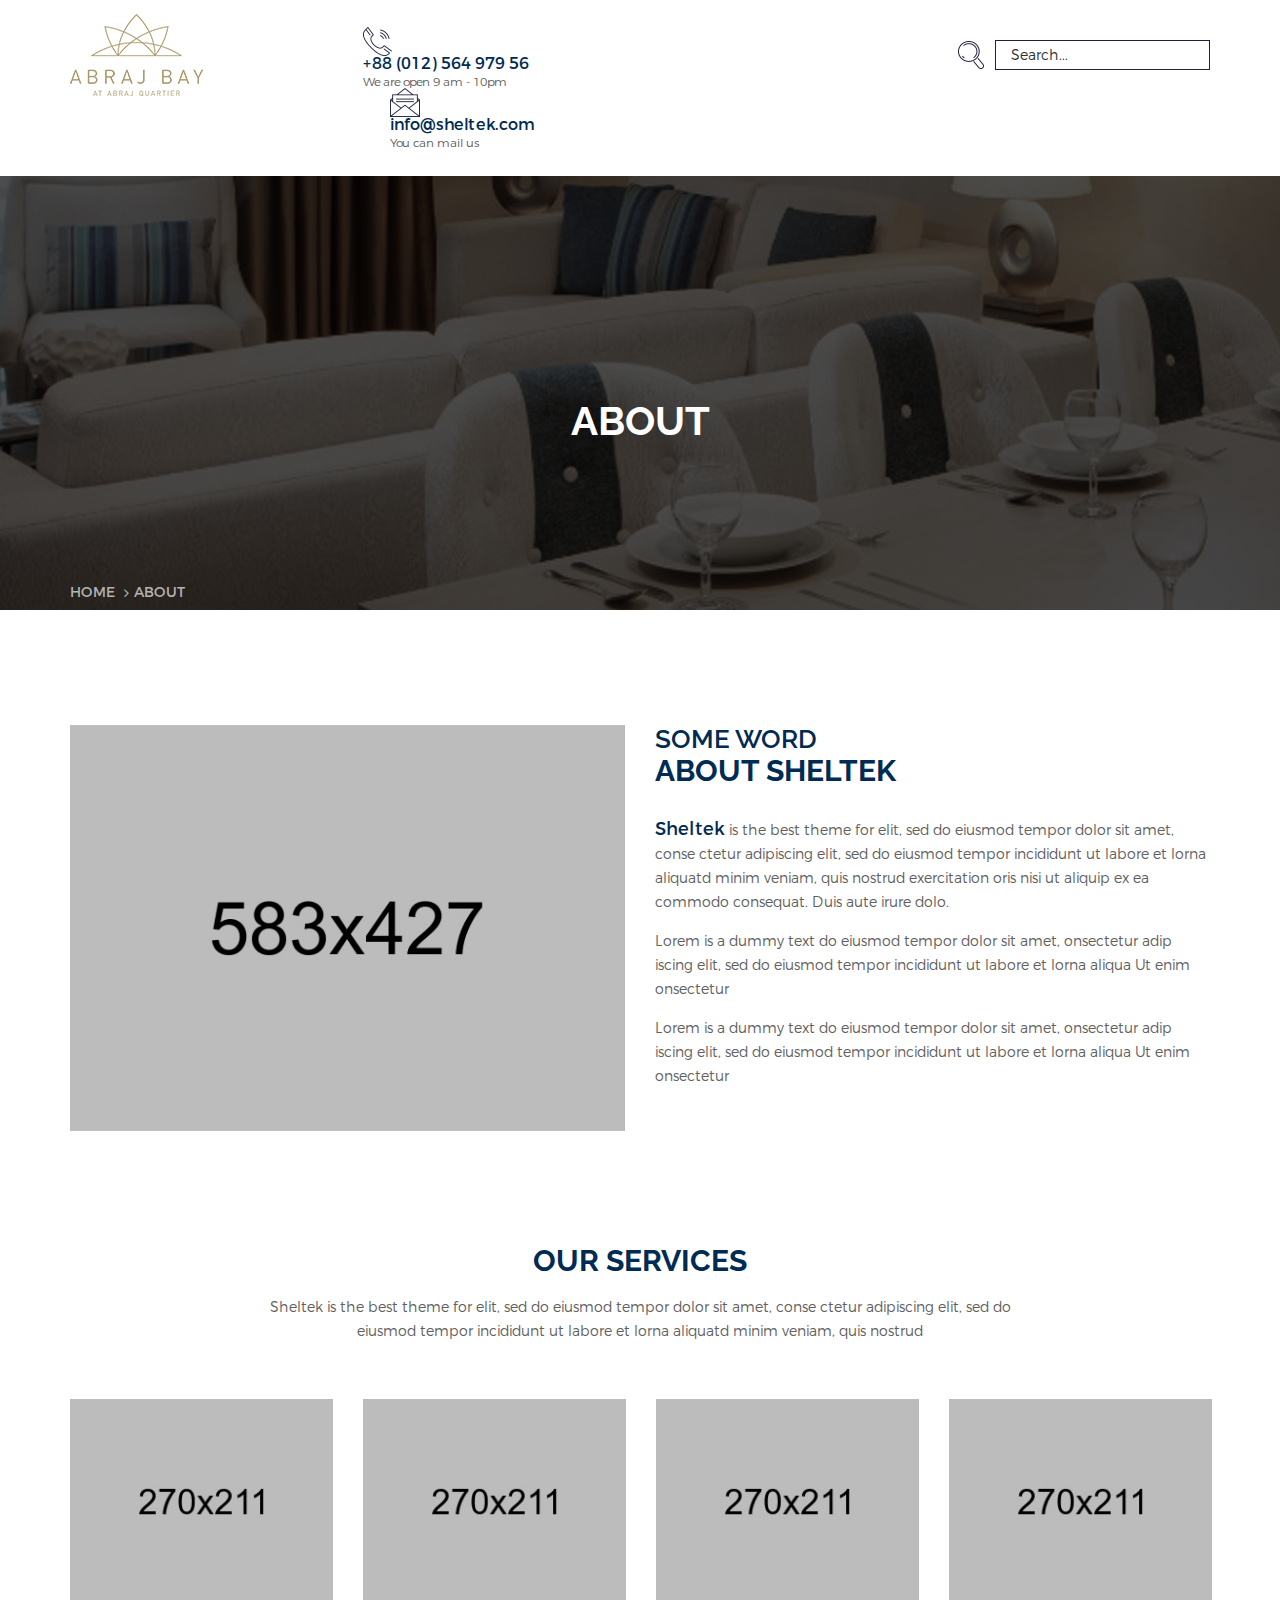
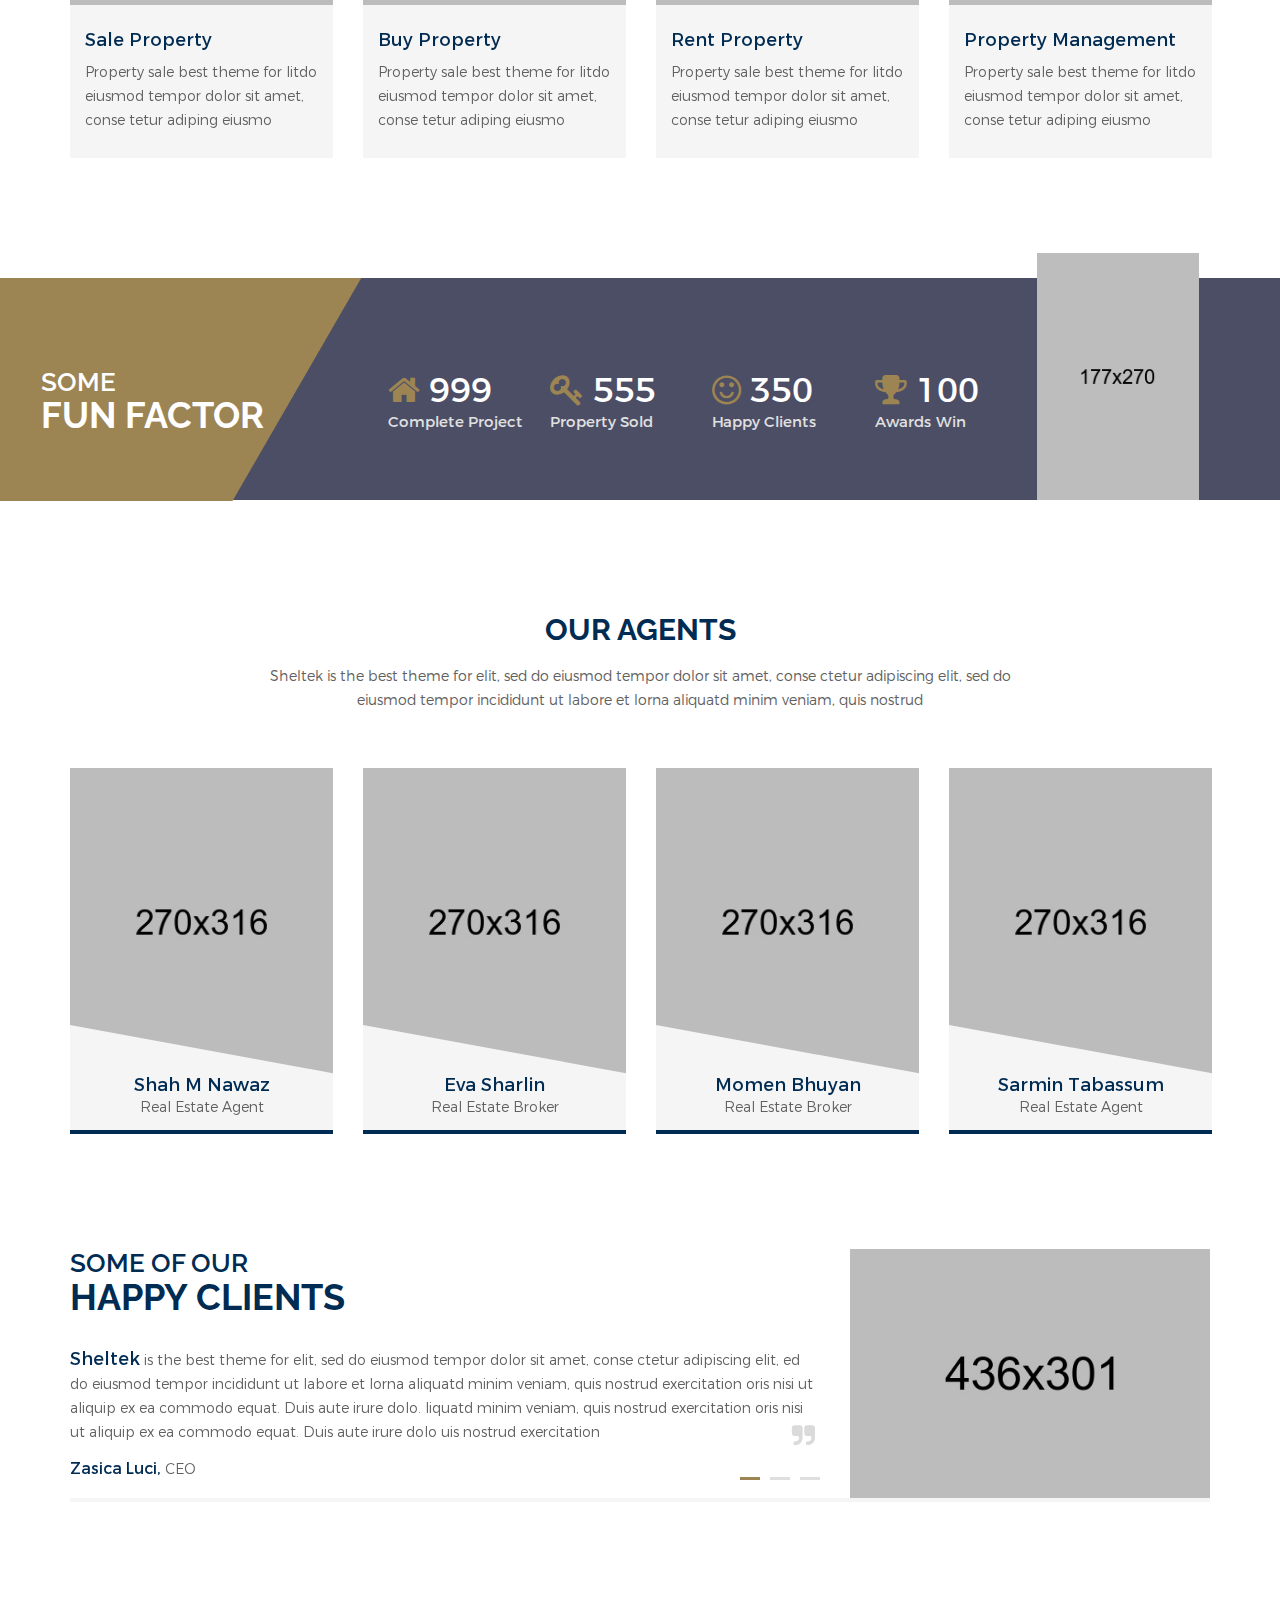
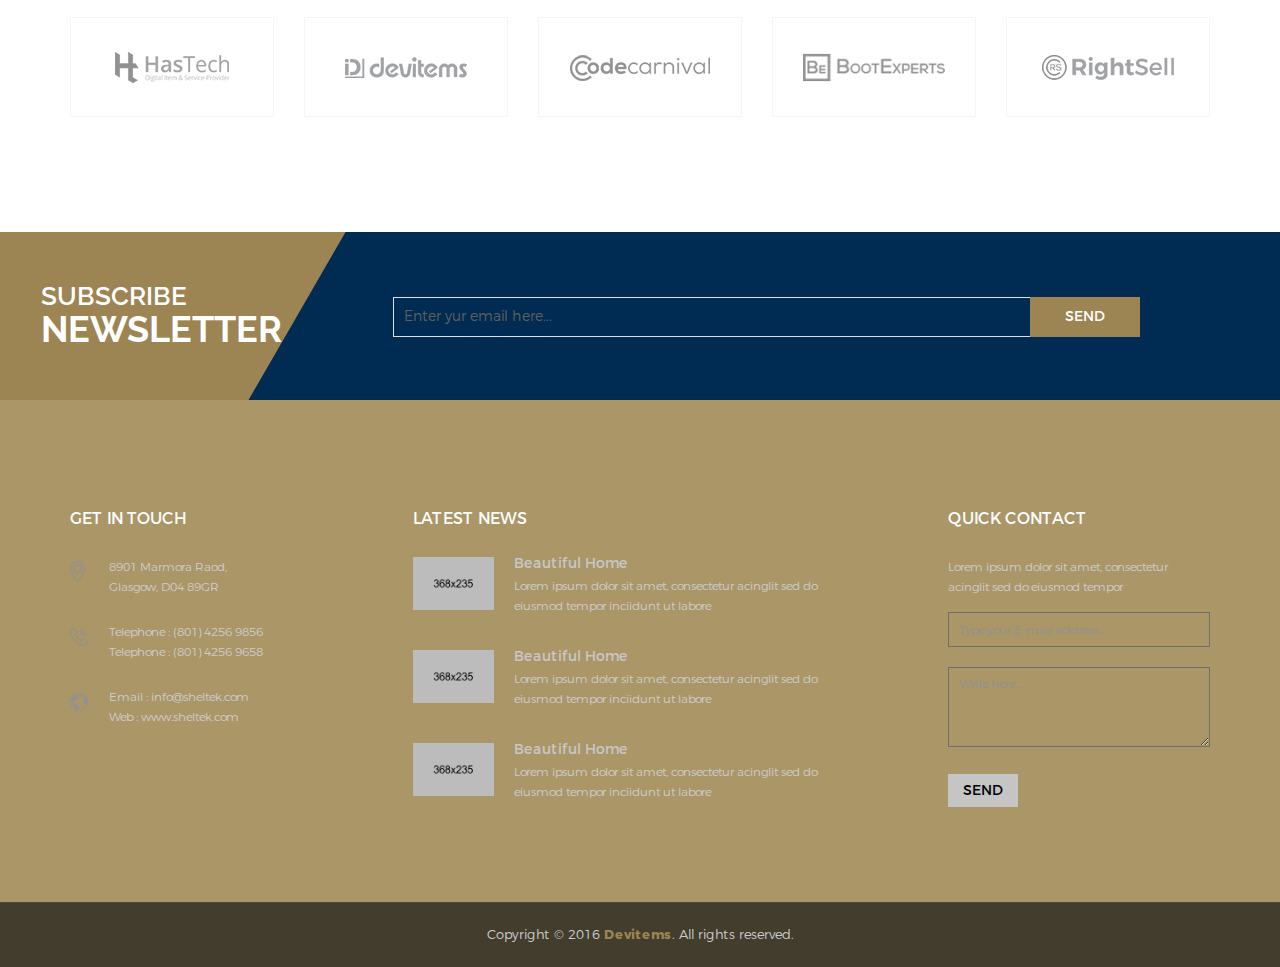
<file: about.html>
<!doctype html>
<html class="no-js" lang="zxx">

<head>
    <meta charset="utf-8">
    <meta http-equiv="x-ua-compatible" content="ie=edge">
    <title>Sheltek || About</title>
    <meta name="description" content="">
    <meta name="viewport" content="width=device-width, initial-scale=1">

    <!-- Favicon -->
    <link rel="shortcut icon" type="image/x-icon" href="images/icons/favicon.png">

    <!-- All css files are included here. -->
    <!-- Bootstrap fremwork main css -->
    <link rel="stylesheet" href="css/bootstrap.min.css">
    <!-- nivo slider CSS -->
    <link rel="stylesheet" href="lib/css/nivo-slider.css"/>
    <!-- This core.css file contents all plugings css file. -->
    <link rel="stylesheet" href="css/core.css">
    <!-- Theme shortcodes/elements style -->
    <link rel="stylesheet" href="css/shortcode/shortcodes.css">
    <!-- Theme main style -->
    <link rel="stylesheet" href="style.css">
    <!-- Responsive css -->
    <link rel="stylesheet" href="css/responsive.css">
    <!-- Template color css -->
    <link href="css/color/color-core.css" data-style="styles" rel="stylesheet">
    <!-- User style -->
    <link rel="stylesheet" href="css/custom.css">


    <!-- Modernizr JS -->
    <script src="js/vendor/modernizr-2.8.3.min.js"></script>
</head>

<body>
    <!--[if lt IE 8]>
        <p class="browserupgrade">You are using an <strong>outdated</strong> browser. Please <a href="http://browsehappy.com/">upgrade your browser</a> to improve your experience.</p>
    <![endif]-->  

    <!-- Body main wrapper start -->
    <div class="wrapper">
    
        <!-- HEADER AREA START -->
        <header class="header-area header-wrapper">
            <div class="header-top-bar bg-white">
                <div class="container">
                    <div class="row">
                        <div class="col-md-3 col-sm-6 col-xs-12">
                            <div class="logo">
                                <a href="index.html">
                                    <img src="images/logo/logo.png" alt="">
                                </a>
                            </div>
                        </div>
                        <div class="col-md-6 hidden-sm hidden-xs">
                            <div class="company-info clearfix">
                                <div class="company-info-item">
                                    <div class="header-icon">
                                        <img src="images/icons/phone.png" alt="">
                                    </div>
                                    <div class="header-info">
                                        <h6>+88 (012) 564 979 56</h6>
                                        <p>We are open 9 am - 10pm</p>
                                    </div>
                                </div>
                                <div class="company-info-item">
                                    <div class="header-icon">
                                        <img src="images/icons/mail-open.png" alt="">
                                    </div>
                                    <div class="header-info">
                                        <h6><a href="mailto:hnasir770@gmail.com">info@sheltek.com</a></h6>
                                        <p>You can mail us</p>
                                    </div>
                                </div>
                            </div>
                        </div>
                        <div class="col-md-3 col-sm-6 col-xs-12">
                            <div class="header-search clearfix">
                                <form action="#">
                                    <button class="search-icon" type="submit">
                                        <img src="images/icons/search.png" alt="">
                                    </button>
                                    <input type="text" placeholder="Search...">
                                </form>
                            </div>
                        </div>
                    </div>
                </div>
            </div>
            <div id="sticky-header" class="header-middle-area  transparent-header hidden-xs">
                <div class="container">
                    <div class="full-width-mega-drop-menu">
                        <div class="row">
                            <div class="col-md-12">
                                <div class="sticky-logo">
                                    <a href="index.html">
                                        <img src="images/logo/logo.png" alt="">
                                    </a>
                                </div>
                                <nav id="primary-menu">
                                    <ul class="main-menu text-center">
                                        <li><a href="index.html">Home</a>
                                            <ul class="drop-menu">
                                                <li><a href="index.html">Home-1</a></li>
                                                <li><a href="index-2.html">home-2</a></li>
                                                <li><a href="index-3.html">home-3</a></li>
                                                <li><a href="index-4.html">Background Video</a></li>
                                                <li><a href="index-5.html">Background Video overlay</a></li>
                                                <li><a href="index-6.html">BG Video dot overlay</a></li>
                                                <li><a href="index-7.html">Animated Text</a></li>
                                                <li><a href="index-8.html">Animated Text dot overlay</a></li>
                                                <li><a href="index-9.html">Box layout - 1</a></li>
                                                <li><a href="index-10.html">Box layout - 2</a></li>
                                                <li><a href="index-11.html">Box layout - 3</a></li>
                                            </ul>
                                        </li>
                                        <li class="mega-parent"><a href="#">Elements</a>
                                            <div class="mega-menu-area">
                                                <ul class="single-mega-item">
                                                    <li><a href="elements-accordion.html">Accordion</a></li>
                                                    <li><a href="elements-agent.html">Agent</a></li>
                                                    <li><a href="elements-alerts.html">Alerts</a></li>
                                                    <li><a href="elements-audio.html">Audio</a></li>
                                                    <li><a href="elements-call-to-actions.html">Call-to-actions</a></li>
                                                    <li><a href="elements-contact-1.html">Contact-1</a></li>
                                                    <li><a href="elements-contact-2.html">Contact-2</a></li>
                                                </ul>
                                                <ul class="single-mega-item">
                                                    <li><a href="elements-features.html">Features</a></li>
                                                    <li><a href="elements-footer-1.html">Footer-1</a></li>
                                                    <li><a href="elements-footer-2.html">Footer-2</a></li>
                                                    <li><a href="elements-header-sticky-no.html">Header-sticky-no</a></li>
                                                    <li><a href="elements-header-sticky.html">Header-sticky</a></li>
                                                    <li><a href="elements-map.html">Map</a></li>
                                                    <li><a href="elements-media.html">Media</a></li>
                                                </ul>
                                                <ul class="single-mega-item">
                                                    <li><a href="elements-pagination.html">Pagination</a></li>
                                                    <li><a href="elements-progress-bar.html">Progress-bar</a></li>
                                                    <li><a href="elements-property.html">Property</a></li>
                                                    <li><a href="elements-services.html">Services</a></li>
                                                    <li><a href="elements-sidebar-left-1.html">Sidebar-left-1</a></li>
                                                    <li><a href="elements-sidebar-left-2.html">Sidebar-left-2</a></li>
                                                    <li><a href="elements-sidebar-right-1.html">Sidebar-right-1</a></li>
                                                </ul>
                                                <ul class="single-mega-item">
                                                    <li><a href="elements-sidebar-right-2.html">Sidebar-right-1</a></li>
                                                    <li><a href="elements-tab.html">Tab</a></li>
                                                    <li><a href="elements-table.html">Table</a></li>
                                                    <li><a href="elements-testimonials.html">Testimonials</a></li>
                                                    <li><a href="elements-toggles.html">Toggles</a></li>
                                                    <li><a href="elements-typography.html">Typography</a></li>
                                                    <li><a href="elements-video.html">Video</a></li>
                                                </ul>
                                            </div>
                                        </li>
                                        <li><a href="service.html">Service</a>
                                            <ul class="drop-menu">
                                                <li><a href="service.html">Service</a></li>
                                                <li><a href="service-details.html">Service details</a></li>
                                            </ul>
                                        </li>
                                        <li><a href="properties.html">Properties</a>
                                            <ul class="drop-menu">
                                                <li><a href="properties.html">Properties</a></li>
                                                <li><a href="properties-left-sidebar.html">Properties left sidebar</a></li>
                                                <li><a href="properties-right-sidebar.html">Properties right sidebar</a></li>
                                                <li><a href="properties-details.html">Properties details</a></li>
                                            </ul>
                                        </li>
                                        <li><a href="agent.html">Agent</a>
                                            <ul class="drop-menu">
                                                <li><a href="agent.html">Agent</a></li>
                                                <li><a href="agent-details.html">Agent details</a></li>
                                            </ul>
                                        </li>
                                        <li><a href="#">Pages's</a>
                                            <ul class="drop-menu menu-right">
                                                <li><a href="about.html">About</a></li>
                                                <li><a href="agent.html">Agent</a></li>
                                                <li><a href="agent-details.html">Agent-details</a></li>
                                                <li><a href="features.html">Features</a></li>
                                                <li><a href="service.html">Service</a></li>
                                                <li><a href="service-details.html">Service details</a></li>
                                                <li><a href="login.html">Login</a></li>
                                                <li><a href="404.html">404</a></li>
                                                <li><a href="contact.html">Contact</a></li>
                                            </ul>
                                        </li>
                                        <li><a href="blog.html">Blog</a>
                                            <ul class="drop-menu menu-right">
                                                <li><a href="blog.html">Blog</a></li>
                                                <li><a href="blog-left-sidebar.html">Blog left sidebar</a></li>
                                                <li><a href="blog-right-sidebar.html">Blog right sidebar</a></li>
                                                <li><a href="single-blog.html">Single Bloge</a></li>
                                            </ul>
                                        </li>
                                        <li><a href="contact.html">Contact</a></li>
                                    </ul>
                                </nav>
                            </div>
                        </div>
                    </div>
                </div>
            </div>
        </header>
        <!-- HEADER AREA END -->

        <!-- MOBILE MENU AREA START -->
        <div class="mobile-menu-area hidden-sm hidden-md hidden-lg">
            <div class="container">
                <div class="row">
                    <div class="col-xs-12">
                        <div class="mobile-menu">
                            <nav id="dropdown">
                                <ul>
                                    <li><a href="index.html">Home</a>
                                        <ul>
                                            <li><a href="index.html">Home-1</a></li>
                                            <li><a href="index-2.html">home-2</a></li>
                                            <li><a href="index-3.html">home-3</a></li>
                                            <li><a href="index-4.html">Background Video</a></li>
                                            <li><a href="index-5.html">Background Video overlay</a></li>
                                            <li><a href="index-6.html">BG Video dot overlay</a></li>
                                            <li><a href="index-7.html">Animated Text</a></li>
                                            <li><a href="index-8.html">Animated Text dot overlay</a></li>
                                            <li><a href="index-9.html">Box layout - 1</a></li>
                                            <li><a href="index-10.html">Box layout - 2</a></li>
                                            <li><a href="index-11.html">Box layout - 3</a></li>
                                        </ul>
                                    </li>
                                    <li><a href="service.html">Service</a>
                                        <ul>
                                            <li><a href="service.html">Service</a></li>
                                            <li><a href="service-details.html">Service details</a></li>
                                        </ul>
                                    </li>
                                    <li><a href="properties.html">Properties</a>
                                        <ul>
                                            <li><a href="properties.html">Properties</a></li>
                                            <li><a href="properties-left-sidebar.html">Properties left sidebar</a></li>
                                            <li><a href="properties-right-sidebar.html">Properties right sidebar</a></li>
                                            <li><a href="properties-details.html">Properties details</a></li>
                                        </ul>
                                    </li>
                                    <li><a href="#">Pages</a>
                                        <ul>
                                            <li><a href="about.html">About</a></li>
                                            <li><a href="agent.html">Agent</a></li>
                                            <li><a href="agent-details.html">Agent-details</a></li>
                                            <li><a href="features.html">Features</a></li>
                                            <li><a href="service.html">Service</a></li>
                                            <li><a href="service-details.html">Service details</a></li>
                                            <li><a href="login.html">Login</a></li>
                                            <li><a href="404.html">404</a></li>
                                            <li><a href="contact.html">Contact</a></li>
                                        </ul>
                                    </li>
                                    <li><a href="blog.html">Blog</a>
                                        <ul>
                                            <li><a href="blog.html">Blog</a></li>
                                            <li><a href="blog-left-sidebar.html">Blog left sidebar</a></li>
                                            <li><a href="blog-right-sidebar.html">Blog right sidebar</a></li>
                                            <li><a href="single-blog.html">Single Bloge</a></li>
                                        </ul>
                                    </li>
                                    <li><a href="contact.html">Contact</a></li>
                                </ul>
                            </nav>
                        </div>
                    </div>
                </div>
            </div>
        </div>
        <!-- MOBILE MENU AREA END -->

        <!-- BREADCRUMBS AREA START -->
        <div class="breadcrumbs-area bread-bg-1 bg-opacity-black-70">
            <div class="container">
                <div class="row">
                    <div class="col-xs-12">
                        <div class="breadcrumbs">
                            <h2 class="breadcrumbs-title">About</h2>
                            <ul class="breadcrumbs-list">
                                <li><a href="index.html">Home</a></li>
                                <li>About</li>
                            </ul>
                        </div>
                    </div>
                </div>
            </div>
        </div>
        <!-- BREADCRUMBS AREA END -->

        <!-- Start page content -->
        <section id="page-content" class="page-wrapper">
            
            <!-- ABOUT SHELTEK AREA START -->
            <div class="about-sheltek-area ptb-115">
                <div class="container">
                    <div class="row">
                        <div class="col-sm-6 col-sm-push-6 col-xs-12">
                            <div class="section-title mb-30">
                                <h3>SOME WORD </h3>
                                <h2>ABOUT SHELTEK</h2>
                            </div>
                            <div class="about-sheltek-info">
                                <p><span data-placement="top" data-toggle="tooltip" data-original-title="The name you can trust" class="tooltip-content">Sheltek</span> is the best theme for  elit, sed do eiusmod tempor dolor sit amet, conse ctetur adipiscing elit, sed do eiusmod tempor incididunt ut labore et lorna aliquatd minim veniam, quis nostrud exercitation oris nisi ut aliquip ex ea commodo consequat. Duis aute irure dolo.</p>
                                <p>Lorem is a dummy text do eiusmod tempor dolor sit amet, onsectetur adip iscing elit, sed do eiusmod tempor incididunt ut labore et lorna aliqua Ut enim onsectetur </p>
                                <p>Lorem is a dummy text do eiusmod tempor dolor sit amet, onsectetur adip iscing elit, sed do eiusmod tempor incididunt ut labore et lorna aliqua Ut enim onsectetur </p>
                            </div>
                        </div>
                        <div class="col-sm-6 col-sm-pull-6 col-xs-12">
                            <div class="about-image">
                                <img src="images/about/3.jpg" alt="">
                            </div>
                        </div>
                    </div>
                </div>
            </div>
            <!-- ABOUT SHELTEK AREA END -->
            
            <!-- SERVICES AREA START -->
            <div class="services-area pb-60">
                <div class="container">
                    <div class="row">
                        <div class="col-md-12">
                            <div class="section-title-2 text-center">
                                <h2>OUR SERVICES</h2>
                                <p>Sheltek is the best theme for  elit, sed do eiusmod tempor dolor sit amet, conse ctetur adipiscing elit, sed do eiusmod tempor incididunt ut labore et lorna aliquatd minim veniam, quis nostrud</p>
                            </div>
                        </div>
                    </div>
                    <div class="row">
                        <div class="service-carousel">
                            <!-- service-item -->
                            <div class="col-md-12">
                                <div class="service-item">
                                    <div class="service-item-image">
                                        <a href="#"><img src="images/service/1.jpg" alt=""></a>
                                    </div>
                                    <div class="service-item-info">
                                        <h5><a href="#">Sale Property</a></h5>
                                        <p>Property sale best theme for litdo eiusmod tempor dolor sit amet, conse tetur adiping eiusmo</p>
                                    </div>
                                </div>
                            </div>
                            <!-- service-item -->
                            <div class="col-md-12">
                                <div class="service-item">
                                    <div class="service-item-image">
                                        <a href="#"><img src="images/service/2.jpg" alt=""></a>
                                    </div>
                                    <div class="service-item-info">
                                        <h5><a href="#">Buy Property</a></h5>
                                        <p>Property sale best theme for litdo eiusmod tempor dolor sit amet, conse tetur adiping eiusmo</p>
                                    </div>
                                </div>
                            </div>
                            <!-- service-item -->
                            <div class="col-md-12">
                                <div class="service-item">
                                    <div class="service-item-image">
                                        <a href="#"><img src="images/service/3.jpg" alt=""></a>
                                    </div>
                                    <div class="service-item-info">
                                        <h5><a href="#">Rent Property</a></h5>
                                        <p>Property sale best theme for litdo eiusmod tempor dolor sit amet, conse tetur adiping eiusmo</p>
                                    </div>
                                </div>
                            </div>
                            <!-- service-item -->
                            <div class="col-md-12">
                                <div class="service-item">
                                    <div class="service-item-image">
                                        <a href="#"><img src="images/service/4.jpg" alt=""></a>
                                    </div>
                                    <div class="service-item-info">
                                        <h5><a href="#">Property Management</a></h5>
                                        <p>Property sale best theme for litdo eiusmod tempor dolor sit amet, conse tetur adiping eiusmo</p>
                                    </div>
                                </div>
                            </div>
                            <!-- service-item -->
                            <div class="col-md-12">
                                <div class="service-item">
                                    <div class="service-item-image">
                                        <a href="#"><img src="images/service/4.jpg" alt=""></a>
                                    </div>
                                    <div class="service-item-info">
                                        <h5><a href="#">Sale Property</a></h5>
                                        <p>Property sale best theme for litdo eiusmod tempor dolor sit amet, conse tetur adiping eiusmo</p>
                                    </div>
                                </div>
                            </div>
                        </div>
                    </div>
                </div>
            </div>
            <!-- SERVICES AREA END -->
            
            <!-- BOOKING AREA START -->
            <div class="booking-area bg-1 call-to-bg plr-140 pt-75">
                <div class="container-fluid">
                    <div class="row">
                        <div class="col-md-3 col-sm-4 col-xs-12">
                            <div class="section-title text-white">
                                <h3>SOME</h3>
                                <h2 class="h1">FUN FACTOR</h2>
                            </div>
                        </div>
                        <div class="col-md-9 col-sm-8 col-xs-12">
                            <div class="booking-conternt  clearfix">
                                <div class="counter-content">
                                    <!-- counter-item -->
                                    <div class="counter-item">
                                        <h2>
                                            <i class="fa fa-home" aria-hidden="true"></i>
                                            <span class="counter">999</span>
                                        </h2>
                                        <p>Complete Project</p>
                                    </div>
                                    <!-- counter-item -->
                                    <div class="counter-item">
                                        <h2>
                                            <i class="fa fa-key" aria-hidden="true"></i>
                                            <span class="counter">555</span>
                                        </h2>
                                        <p>Property Sold</p>
                                    </div>
                                    <!-- counter-item -->
                                    <div class="counter-item">
                                        <h2>
                                            <i class="fa fa-smile-o" aria-hidden="true"></i>
                                            <span class="counter">350</span>
                                        </h2>
                                        <p>Happy Clients</p>
                                    </div>
                                    <!-- counter-item -->
                                    <div class="counter-item">
                                        <h2>
                                            <i class="fa fa-trophy" aria-hidden="true"></i>
                                            <span class="counter">100</span>
                                        </h2>
                                        <p>Awards Win</p>
                                    </div>
                                </div>
                                <div class="booking-imgae">
                                    <img src="images/others/booking.png" alt="">
                                </div>
                            </div>
                        </div>
                    </div>
                </div>
            </div>
            <!-- BOOKING AREA END -->
            
            <!-- OUR AGENTS AREA START -->
            <div class="our-agents-area pt-115 pb-55">
                <div class="container">
                    <div class="row">
                        <div class="col-md-12">
                            <div class="section-title-2 text-center">
                                <h2>OUR AGENTS</h2>
                                <p>Sheltek is the best theme for  elit, sed do eiusmod tempor dolor sit amet, conse ctetur adipiscing elit, sed do eiusmod tempor incididunt ut labore et lorna aliquatd minim veniam, quis nostrud</p>
                            </div>
                        </div>
                    </div>
                    <div class="our-agents">
                        <div class="row">
                            <div class="agents-carousel">
                                <!-- single-agent -->
                                <div class="col-md-12">
                                    <div class="single-agent">
                                        <div class="agent-image">
                                            <img src="images/agents/1.jpg" alt="">
                                        </div>
                                        <div class="agent-info">
                                            <div class="agent-name">
                                                <h5><a href="#">Shah M Nawaz</a></h5>
                                                <p>Real Estate Agent</p>
                                            </div>
                                        </div>
                                        <div class="agent-info-hover">
                                            <div class="agent-name">
                                                <h5><a href="#">Shah M Nawaz</a></h5>
                                                <p>Real Estate Agent</p>
                                            </div>
                                            <ul class="agent-address">
                                                <li><img src="images/icons/phone-2.png" alt="">+1245  785  659 </li>
                                                <li><img src="images/icons/mail-close.png" alt="">eva@gmail.com </li>
                                            </ul>
                                            <ul class="social-media">
                                                <li><a href="#"><i class="fa fa-facebook" aria-hidden="true"></i></a></li>
                                                <li><a href="#"><i class="fa fa-twitter" aria-hidden="true"></i></a></li>
                                                <li><a href="#"><i class="fa fa-linkedin" aria-hidden="true"></i></a></li>
                                                <li><a href="#"><i class="fa fa-google-plus" aria-hidden="true"></i></a></li>
                                            </ul>
                                        </div>
                                    </div>
                                </div>
                                <!-- single-agent -->
                                <div class="col-md-12">
                                    <div class="single-agent">
                                        <div class="agent-image">
                                            <img src="images/agents/2.jpg" alt="">
                                        </div>
                                        <div class="agent-info">
                                            <div class="agent-name">
                                                <h5><a href="#">Eva Sharlin</a></h5>
                                                <p>Real Estate Broker</p>
                                            </div>
                                        </div>
                                        <div class="agent-info-hover">
                                            <div class="agent-name">
                                                <h5><a href="#">Eva Sharlin</a></h5>
                                                <p>Real Estate Broker</p>
                                            </div>
                                            <ul class="agent-address">
                                                <li><img src="images/icons/phone-2.png" alt="">+1245  785  659 </li>
                                                <li><img src="images/icons/mail-close.png" alt="">eva@gmail.com </li>
                                            </ul>
                                            <ul class="social-media">
                                                <li><a href="#"><i class="fa fa-facebook" aria-hidden="true"></i></a></li>
                                                <li><a href="#"><i class="fa fa-twitter" aria-hidden="true"></i></a></li>
                                                <li><a href="#"><i class="fa fa-linkedin" aria-hidden="true"></i></a></li>
                                                <li><a href="#"><i class="fa fa-google-plus" aria-hidden="true"></i></a></li>
                                            </ul>
                                        </div>
                                    </div>
                                </div>
                                <!-- single-agent -->
                                <div class="col-md-12">
                                    <div class="single-agent">
                                        <div class="agent-image">
                                            <img src="images/agents/3.jpg" alt="">
                                        </div>
                                        <div class="agent-info">
                                            <div class="agent-name">
                                                <h5><a href="#">Momen Bhuyan</a></h5>
                                                <p>Real Estate Broker</p>
                                            </div>
                                        </div>
                                        <div class="agent-info-hover">
                                            <div class="agent-name">
                                                <h5><a href="#">Momen Bhuyan</a></h5>
                                                <p>Real Estate Broker</p>
                                            </div>
                                            <ul class="agent-address">
                                                <li><img src="images/icons/phone-2.png" alt="">+1245  785  659 </li>
                                                <li><img src="images/icons/mail-close.png" alt="">eva@gmail.com </li>
                                            </ul>
                                            <ul class="social-media">
                                                <li><a href="#"><i class="fa fa-facebook" aria-hidden="true"></i></a></li>
                                                <li><a href="#"><i class="fa fa-twitter" aria-hidden="true"></i></a></li>
                                                <li><a href="#"><i class="fa fa-linkedin" aria-hidden="true"></i></a></li>
                                                <li><a href="#"><i class="fa fa-google-plus" aria-hidden="true"></i></a></li>
                                            </ul>
                                        </div>
                                    </div>
                                </div>
                                <!-- single-agent -->
                                <div class="col-md-12">
                                    <div class="single-agent">
                                        <div class="agent-image">
                                            <img src="images/agents/4.jpg" alt="">
                                        </div>
                                        <div class="agent-info">
                                            <div class="agent-name">
                                                <h5><a href="#">Sarmin Tabassum</a></h5>
                                                <p>Real Estate Agent</p>
                                            </div>
                                        </div>
                                        <div class="agent-info-hover">
                                            <div class="agent-name">
                                                <h5><a href="#">Sarmin Tabassum</a></h5>
                                                <p>Real Estate Agent</p>
                                            </div>
                                            <ul class="agent-address">
                                                <li><img src="images/icons/phone-2.png" alt="">+1245  785  659 </li>
                                                <li><img src="images/icons/mail-close.png" alt="">eva@gmail.com </li>
                                            </ul>
                                            <ul class="social-media">
                                                <li><a href="#"><i class="fa fa-facebook" aria-hidden="true"></i></a></li>
                                                <li><a href="#"><i class="fa fa-twitter" aria-hidden="true"></i></a></li>
                                                <li><a href="#"><i class="fa fa-linkedin" aria-hidden="true"></i></a></li>
                                                <li><a href="#"><i class="fa fa-google-plus" aria-hidden="true"></i></a></li>
                                            </ul>
                                        </div>
                                    </div>
                                </div>
                                <!-- single-agent -->
                                <div class="col-md-12">
                                    <div class="single-agent">
                                        <div class="agent-image">
                                            <img src="images/agents/3.jpg" alt="">
                                        </div>
                                        <div class="agent-info">
                                            <div class="agent-name">
                                                <h5><a href="#">Momen Bhuyan</a></h5>
                                                <p>Real Estate Broker</p>
                                            </div>
                                        </div>
                                        <div class="agent-info-hover">
                                            <div class="agent-name">
                                                <h5><a href="#">Momen Bhuyan</a></h5>
                                                <p>Real Estate Broker</p>
                                            </div>
                                            <ul class="agent-address">
                                                <li><img src="images/icons/phone-2.png" alt="">+1245  785  659 </li>
                                                <li><img src="images/icons/mail-close.png" alt="">eva@gmail.com </li>
                                            </ul>
                                            <ul class="social-media">
                                                <li><a href="#"><i class="fa fa-facebook" aria-hidden="true"></i></a></li>
                                                <li><a href="#"><i class="fa fa-twitter" aria-hidden="true"></i></a></li>
                                                <li><a href="#"><i class="fa fa-linkedin" aria-hidden="true"></i></a></li>
                                                <li><a href="#"><i class="fa fa-google-plus" aria-hidden="true"></i></a></li>
                                            </ul>
                                        </div>
                                    </div>
                                </div>
                            </div>
                        </div>
                    </div>
                </div>
            </div>
            <!-- OUR AGENTS AREA END -->

            <!-- TESTIMONIAL AREA START -->
            <div class="testimonial-area pb-115">
                <div class="container">
                    <div class="row">
                        <div class="col-xs-12">
                            <div class="testimonial">
                                <div class="row">
                                    <div class="col-md-8 col-sm-9">
                                        <div class="section-title mb-30">
                                            <h3>SOME OF OUR</h3>
                                            <h2 class="h1">HAPPY CLIENTS</h2>
                                        </div>
                                        <div class="testimonial-carousel dots-right-btm">
                                            <!-- testimonial-item -->
                                            <div class="testimonial-item">
                                                <div class="testimonial-brief">
                                                    <p><span data-placement="top" data-toggle="tooltip" data-original-title="The name you can trust" class="tooltip-content">Sheltek</span> is the best theme for  elit, sed do eiusmod tempor dolor sit amet, conse ctetur adipiscing elit, ed do eiusmod tempor incididunt ut labore et lorna aliquatd minim veniam, quis nostrud exercitation oris nisi ut aliquip ex ea commodo equat. Duis aute irure dolo. liquatd minim veniam, quis nostrud exercitation oris nisi ut aliquip ex ea commodo equat. Duis aute irure dolo uis nostrud exercitation</p>
                                                </div>
                                                <h6>Zasica Luci, <span>CEO</span></h6>
                                            </div>
                                            <!-- testimonial-item -->
                                            <div class="testimonial-item">
                                                <div class="testimonial-brief">
                                                    <p><span data-placement="top" data-toggle="tooltip" data-original-title="The name you can trust" class="tooltip-content">Sheltek</span> is the best theme for  elit, sed do eiusmod tempor dolor sit amet, conse ctetur adipiscing elit, ed do eiusmod tempor incididunt ut labore et lorna aliquatd minim veniam, quis nostrud exercitation oris nisi ut aliquip ex ea commodo equat. Duis aute irure dolo. liquatd minim veniam, quis nostrud exercitation oris nisi ut aliquip ex ea commodo equat. Duis aute irure dolo uis nostrud exercitation</p>
                                                </div>
                                                <h6>Zasica Luci, <span>CEO</span></h6>
                                            </div>
                                            <!-- testimonial-item -->
                                            <div class="testimonial-item">
                                                <div class="testimonial-brief">
                                                    <p><span data-placement="top" data-toggle="tooltip" data-original-title="The name you can trust" class="tooltip-content">Sheltek</span> is the best theme for  elit, sed do eiusmod tempor dolor sit amet, conse ctetur adipiscing elit, ed do eiusmod tempor incididunt ut labore et lorna aliquatd minim veniam, quis nostrud exercitation oris nisi ut aliquip ex ea commodo equat. Duis aute irure dolo. liquatd minim veniam, quis nostrud exercitation oris nisi ut aliquip ex ea commodo equat. Duis aute irure dolo uis nostrud exercitation</p>
                                                </div>
                                                <h6>Zasica Luci, <span>CEO</span></h6>
                                            </div>
                                        </div>
                                    </div>
                                    <div class="col-md-4 col-sm-3">
                                        <div class="testimonial-image">
                                            <img src="images/others/testimonial.jpg" alt="">
                                        </div>
                                    </div>
                                </div>
                            </div>
                        </div>
                    </div>
                </div>
            </div>
            <!-- TESTIMONIAL AREA END -->

            <!-- BRAND AREA START -->
            <div class="brand-area pb-115">
                <div class="container">
                    <div class="row">
                        <div class="brand-carousel">
                            <!-- brand-item -->
                            <div class="col-md-12">
                                <div class="brand-item">
                                    <img src="images/brand/1.png" alt="">
                                </div>
                            </div>
                            <!-- brand-item -->
                            <div class="col-md-12">
                                <div class="brand-item">
                                    <img src="images/brand/2.png" alt="">
                                </div>
                            </div>
                            <!-- brand-item -->
                            <div class="col-md-12">
                                <div class="brand-item">
                                    <img src="images/brand/3.png" alt="">
                                </div>
                            </div>
                            <!-- brand-item -->
                            <div class="col-md-12">
                                <div class="brand-item">
                                    <img src="images/brand/4.png" alt="">
                                </div>
                            </div>
                            <!-- brand-item -->
                            <div class="col-md-12">
                                <div class="brand-item">
                                    <img src="images/brand/5.png" alt="">
                                </div>
                            </div>
                            <!-- brand-item -->
                            <div class="col-md-12">
                                <div class="brand-item">
                                    <img src="images/brand/1.png" alt="">
                                </div>
                            </div>
                            <!-- brand-item -->
                            <div class="col-md-12">
                                <div class="brand-item">
                                    <img src="images/brand/4.png" alt="">
                                </div>
                            </div>
                        </div>
                    </div>
                </div>
            </div>
            <!-- BRAND AREA END -->
            
            <!-- SUBSCRIBE AREA START -->
            <div class="subscribe-area bg-blue call-to-bg plr-140 ptb-50">
                <div class="container-fluid">
                    <div class="row">
                        <div class="col-md-3 col-sm-4 col-xs-12">
                            <div class="section-title text-white">
                                <h3>SUBSCRIBE</h3>
                                <h2 class="h1">NEWSLETTER</h2>
                            </div>
                        </div>
                        <div class="col-md-9 col-sm-8 col-xs-12">
                            <div class="subscribe">
                                <form action="#">
                                    <input type="text" name="subscribe" placeholder="Enter yur email here...">
                                    <button type="submit" value="send">Send</button>
                                </form>
                            </div>
                        </div>
                    </div>
                </div>
            </div>
            <!-- SUBSCRIBE AREA END -->
        </section>
        <!-- End page content -->

        <!-- Start footer area -->
        <footer id="footer" class="footer-area bg-2 bg-opacity-black-90">
            <div class="footer-top pt-110 pb-80">
                <div class="container">
                    <div class="row">
                        <!-- footer-address -->
                        <div class="col-lg-3 col-md-3 col-sm-6 col-xs-12">
                            <div class="footer-widget">
                                <h6 class="footer-titel">GET IN TOUCH</h6>
                                <ul class="footer-address">
                                    <li>
                                        <div class="address-icon">
                                            <img src="images/icons/location-2.png" alt="">
                                        </div>
                                        <div class="address-info">
                                            <span>8901 Marmora Raod,</span>
                                            <span>Glasgow, D04  89GR</span>
                                        </div>
                                    </li>
                                    <li>
                                        <div class="address-icon">
                                            <img src="images/icons/phone-3.png" alt="">
                                        </div>
                                        <div class="address-info">
                                            <span>Telephone : (801) 4256  9856</span>
                                            <span>Telephone : (801) 4256  9658</span>
                                        </div>
                                    </li>
                                    <li>
                                        <div class="address-icon">
                                            <img src="images/icons/world.png" alt="">
                                        </div>
                                        <div class="address-info">
                                            <span>Email : info@sheltek.com</span>
                                            <span>Web :<a href="#" target="_blank"> www.sheltek.com</a></span>
                                        </div>
                                    </li>
                                </ul>
                            </div>
                        </div>
                        <!-- footer-latest-news -->
                        <div class="col-lg-6 col-md-5 hidden-sm col-xs-12">
                            <div class="footer-widget middle">
                                <h6 class="footer-titel">LATEST NEWS</h6>
                                <ul class="footer-latest-news">
                                    <li>
                                        <div class="latest-news-image">
                                            <a href="#"><img src="images/blog/1.jpg" alt=""></a>
                                        </div>
                                        <div class="latest-news-info">
                                            <h6><a href="#">Beautiful Home</a></h6>
                                            <p>Lorem ipsum dolor sit amet, consectetur acinglit sed do eiusmod tempor inciidunt ut labore </p>
                                        </div>
                                    </li>
                                    <li>
                                        <div class="latest-news-image">
                                            <a href="#"><img src="images/blog/2.jpg" alt=""></a>
                                        </div>
                                        <div class="latest-news-info">
                                            <h6><a href="#">Beautiful Home</a></h6>
                                            <p>Lorem ipsum dolor sit amet, consectetur acinglit sed do eiusmod tempor inciidunt ut labore </p>
                                        </div>
                                    </li>
                                    <li>
                                        <div class="latest-news-image">
                                            <a href="#"><img src="images/blog/3.jpg" alt=""></a>
                                        </div>
                                        <div class="latest-news-info">
                                            <h6><a href="#">Beautiful Home</a></h6>
                                            <p>Lorem ipsum dolor sit amet, consectetur acinglit sed do eiusmod tempor inciidunt ut labore </p>
                                        </div>
                                    </li>
                                </ul>
                            </div>
                        </div>
                        <!-- footer-contact -->
                        <div class="col-lg-3 col-md-4 col-sm-6 col-xs-12">
                            <div class="footer-widget">
                                <h6 class="footer-titel">QUICK CONTACT</h6>
                                <div class="footer-contact">
                                    <p>Lorem ipsum dolor sit amet, consectetur acinglit sed do eiusmod tempor</p>
                                    <form  id="contact-form-2" action="mail_footer.php" method="post">
                                        <input type="email" name="email2" placeholder="Type your E-mail address...">
                                        <textarea name="message2" placeholder="Write here..."></textarea>
                                        <button type="submit" value="send">Send</button>
                                    </form>
                                    <p class="form-messege"></p>
                                </div>
                            </div>
                        </div>
                    </div>
                </div>
            </div>
            <div class="footer-bottom">
                <div class="container">
                    <div class="row">
                        <div class="col-xs-12">
                            <div class="copyright text-center">
                                <p>Copyright &copy; 2016 <a href="https://themeforest.net/user/devitems/portfolio"><b>Devitems</b></a>. All rights reserved.</p>
                            </div>
                        </div>
                    </div>
                </div>
            </div>
        </footer>
        <!-- End footer area -->
    </div>
    <!-- Body main wrapper end -->




    <!-- Placed js at the end of the document so the pages load faster -->

    <!-- jquery latest version -->
    <script src="js/vendor/jquery-3.1.1.min.js"></script>
    <!-- Bootstrap framework js -->
    <script src="js/bootstrap.min.js"></script>
    <!-- Nivo slider js -->    
    <script src="lib/js/jquery.nivo.slider.js"></script>
    <!-- ajax-mail js -->
    <script src="js/ajax-mail.js"></script>
    <!-- All js plugins included in this file. -->
    <script src="js/plugins.js"></script>
    <!-- Main js file that contents all jQuery plugins activation. -->
    <script src="js/main.js"></script>

</body>

</html>
</file>
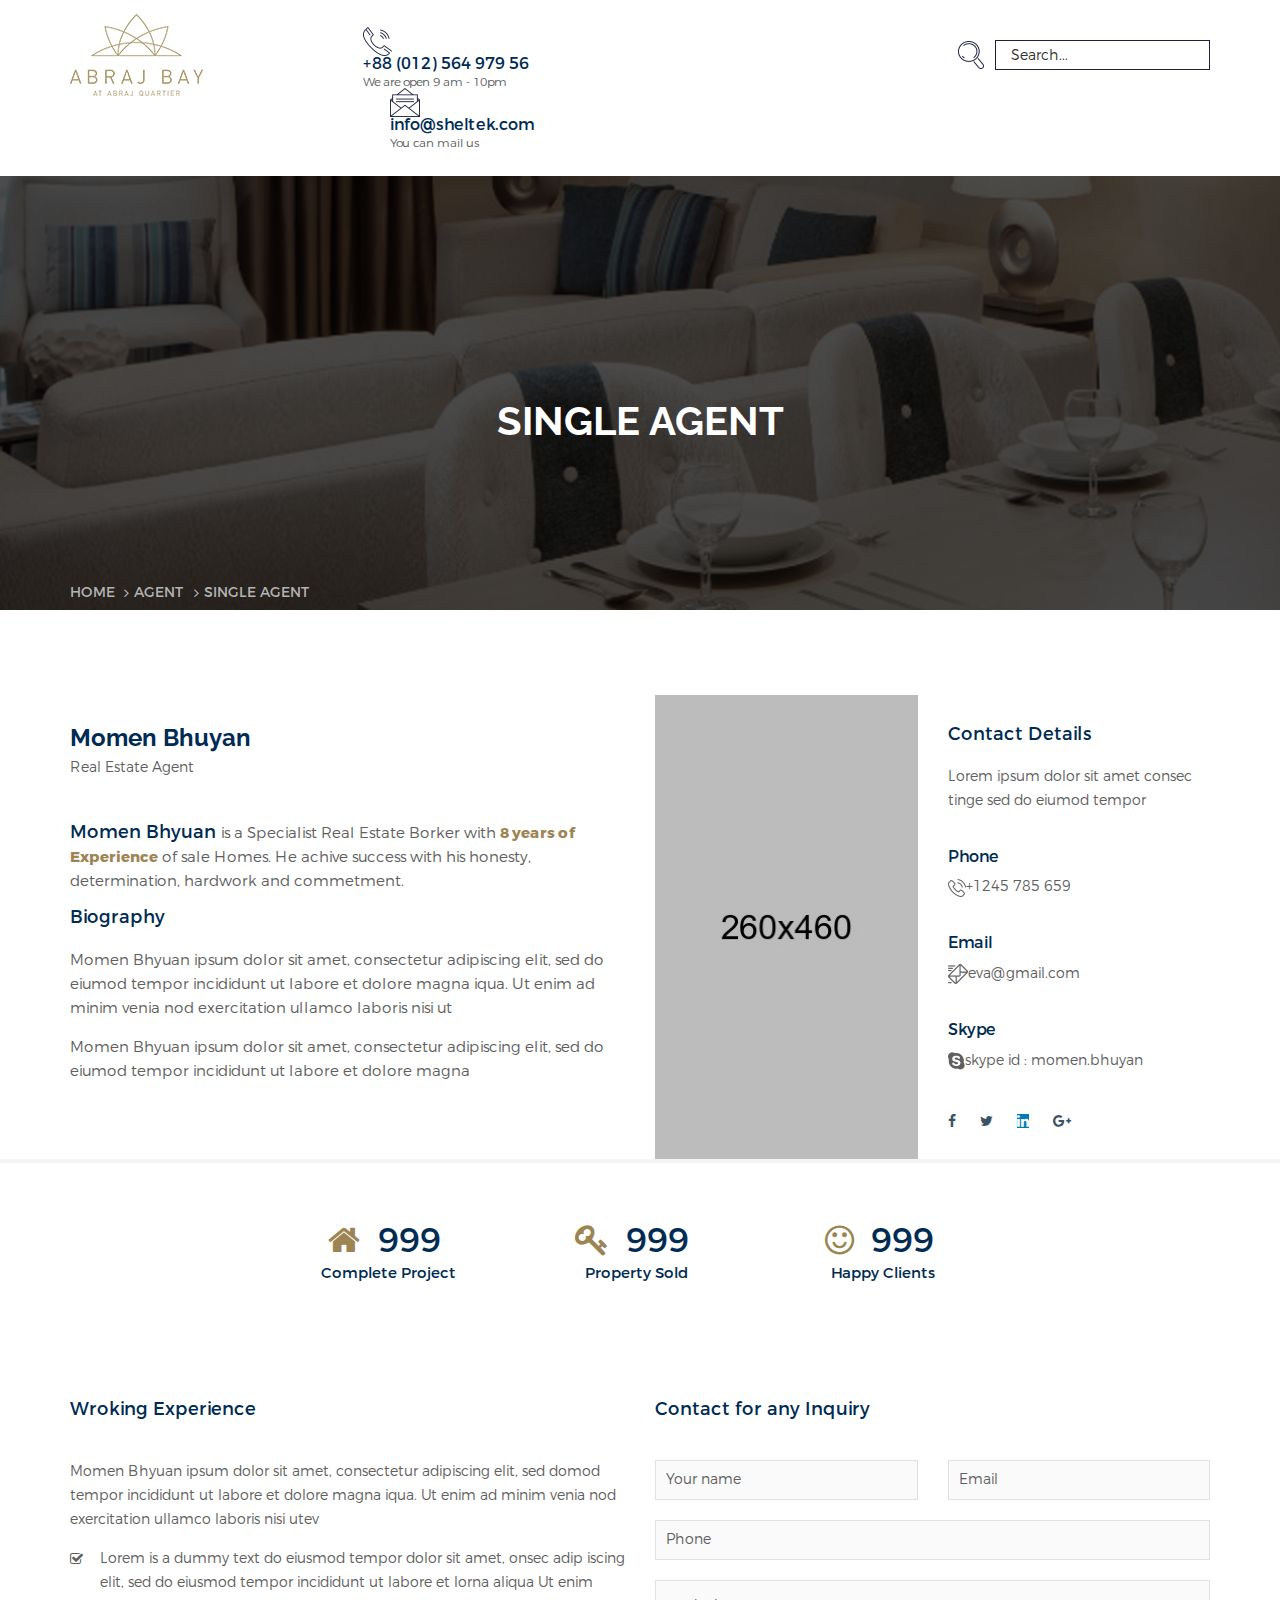
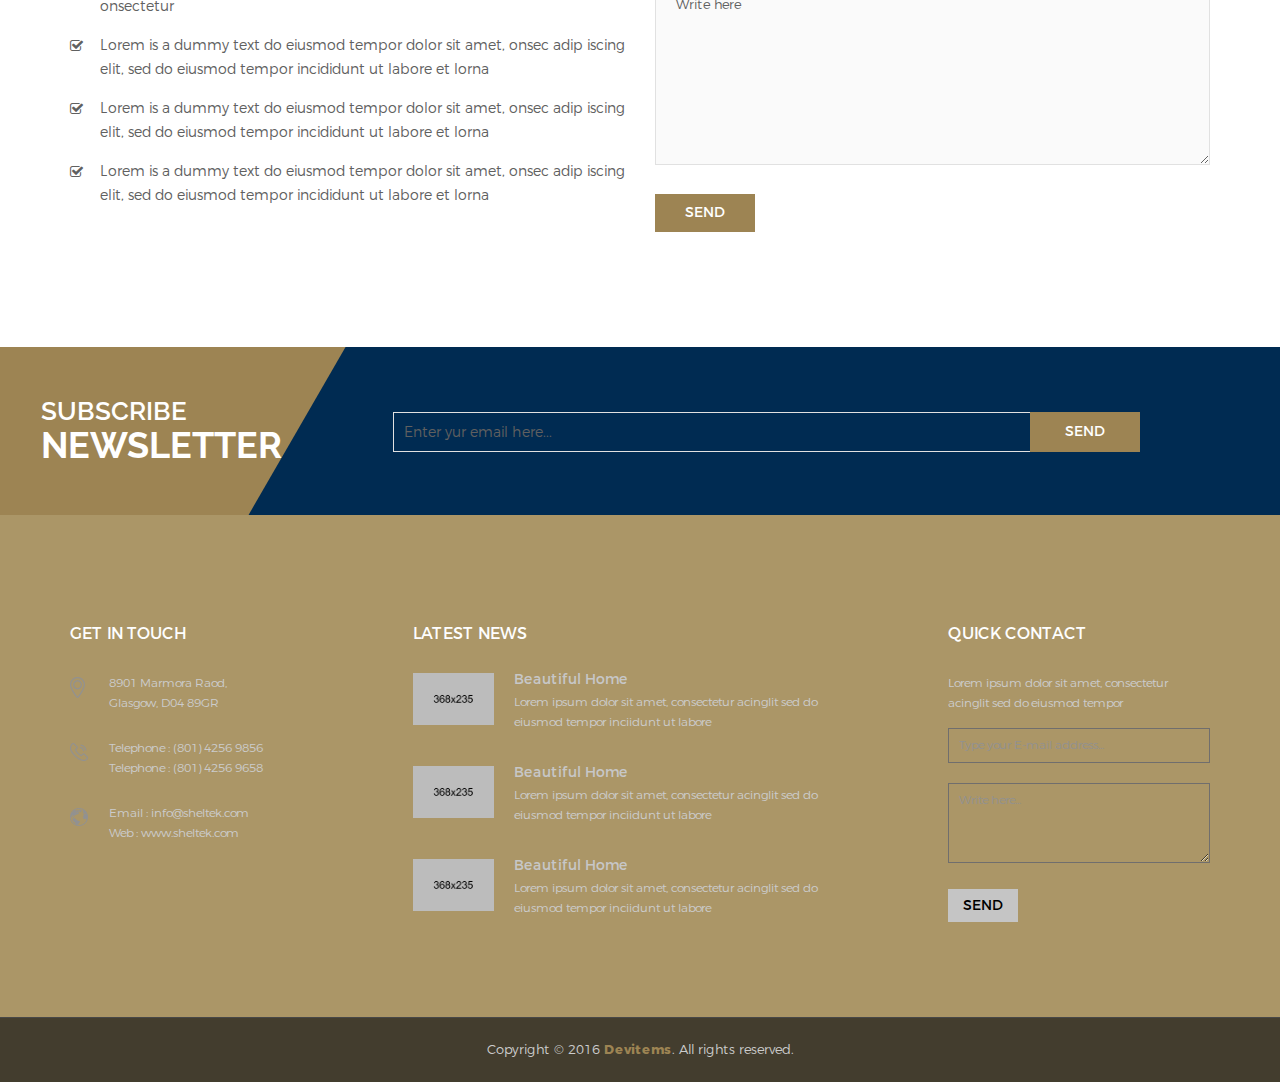
<file: agent-details.html>
<!doctype html>
<html class="no-js" lang="zxx">

<head>
    <meta charset="utf-8">
    <meta http-equiv="x-ua-compatible" content="ie=edge">
    <title>Sheltek || Agent Details</title>
    <meta name="description" content="">
    <meta name="viewport" content="width=device-width, initial-scale=1">

    <!-- Favicon -->
    <link rel="shortcut icon" type="image/x-icon" href="images/icons/favicon.png">

    <!-- All css files are included here. -->
    <!-- Bootstrap fremwork main css -->
    <link rel="stylesheet" href="css/bootstrap.min.css">
    <!-- nivo slider CSS -->
    <link rel="stylesheet" href="lib/css/nivo-slider.css"/>
    <!-- This core.css file contents all plugings css file. -->
    <link rel="stylesheet" href="css/core.css">
    <!-- Theme shortcodes/elements style -->
    <link rel="stylesheet" href="css/shortcode/shortcodes.css">
    <!-- Theme main style -->
    <link rel="stylesheet" href="style.css">
    <!-- Responsive css -->
    <link rel="stylesheet" href="css/responsive.css">
    <!-- Template color css -->
    <link href="css/color/color-core.css" data-style="styles" rel="stylesheet">
    <!-- User style -->
    <link rel="stylesheet" href="css/custom.css">


    <!-- Modernizr JS -->
    <script src="js/vendor/modernizr-2.8.3.min.js"></script>
</head>

<body>
    <!--[if lt IE 8]>
        <p class="browserupgrade">You are using an <strong>outdated</strong> browser. Please <a href="http://browsehappy.com/">upgrade your browser</a> to improve your experience.</p>
    <![endif]-->  

    <!-- Body main wrapper start -->
    <div class="wrapper">
    
        <!-- HEADER AREA START -->
        <header class="header-area header-wrapper">
            <div class="header-top-bar bg-white">
                <div class="container">
                    <div class="row">
                        <div class="col-md-3 col-sm-6 col-xs-12">
                            <div class="logo">
                                <a href="index.html">
                                    <img src="images/logo/logo.png" alt="">
                                </a>
                            </div>
                        </div>
                        <div class="col-md-6 hidden-sm hidden-xs">
                            <div class="company-info clearfix">
                                <div class="company-info-item">
                                    <div class="header-icon">
                                        <img src="images/icons/phone.png" alt="">
                                    </div>
                                    <div class="header-info">
                                        <h6>+88 (012) 564 979 56</h6>
                                        <p>We are open 9 am - 10pm</p>
                                    </div>
                                </div>
                                <div class="company-info-item">
                                    <div class="header-icon">
                                        <img src="images/icons/mail-open.png" alt="">
                                    </div>
                                    <div class="header-info">
                                        <h6><a href="mailto:hnasir770@gmail.com">info@sheltek.com</a></h6>
                                        <p>You can mail us</p>
                                    </div>
                                </div>
                            </div>
                        </div>
                        <div class="col-md-3 col-sm-6 col-xs-12">
                            <div class="header-search clearfix">
                                <form action="#">
                                    <button class="search-icon" type="submit">
                                        <img src="images/icons/search.png" alt="">
                                    </button>
                                    <input type="text" placeholder="Search...">
                                </form>
                            </div>
                        </div>
                    </div>
                </div>
            </div>
            <div id="sticky-header" class="header-middle-area  transparent-header hidden-xs">
                <div class="container">
                    <div class="full-width-mega-drop-menu">
                        <div class="row">
                            <div class="col-md-12">
                                <div class="sticky-logo">
                                    <a href="index.html">
                                        <img src="images/logo/logo.png" alt="">
                                    </a>
                                </div>
                                <nav id="primary-menu">
                                    <ul class="main-menu text-center">
                                        <li><a href="index.html">Home</a>
                                            <ul class="drop-menu">
                                                <li><a href="index.html">Home-1</a></li>
                                                <li><a href="index-2.html">home-2</a></li>
                                                <li><a href="index-3.html">home-3</a></li>
                                                <li><a href="index-4.html">Background Video</a></li>
                                                <li><a href="index-5.html">Background Video overlay</a></li>
                                                <li><a href="index-6.html">BG Video dot overlay</a></li>
                                                <li><a href="index-7.html">Animated Text</a></li>
                                                <li><a href="index-8.html">Animated Text dot overlay</a></li>
                                                <li><a href="index-9.html">Box layout - 1</a></li>
                                                <li><a href="index-10.html">Box layout - 2</a></li>
                                                <li><a href="index-11.html">Box layout - 3</a></li>
                                            </ul>
                                        </li>
                                        <li class="mega-parent"><a href="#">Elements</a>
                                            <div class="mega-menu-area">
                                                <ul class="single-mega-item">
                                                    <li><a href="elements-accordion.html">Accordion</a></li>
                                                    <li><a href="elements-agent.html">Agent</a></li>
                                                    <li><a href="elements-alerts.html">Alerts</a></li>
                                                    <li><a href="elements-audio.html">Audio</a></li>
                                                    <li><a href="elements-call-to-actions.html">Call-to-actions</a></li>
                                                    <li><a href="elements-contact-1.html">Contact-1</a></li>
                                                    <li><a href="elements-contact-2.html">Contact-2</a></li>
                                                </ul>
                                                <ul class="single-mega-item">
                                                    <li><a href="elements-features.html">Features</a></li>
                                                    <li><a href="elements-footer-1.html">Footer-1</a></li>
                                                    <li><a href="elements-footer-2.html">Footer-2</a></li>
                                                    <li><a href="elements-header-sticky-no.html">Header-sticky-no</a></li>
                                                    <li><a href="elements-header-sticky.html">Header-sticky</a></li>
                                                    <li><a href="elements-map.html">Map</a></li>
                                                    <li><a href="elements-media.html">Media</a></li>
                                                </ul>
                                                <ul class="single-mega-item">
                                                    <li><a href="elements-pagination.html">Pagination</a></li>
                                                    <li><a href="elements-progress-bar.html">Progress-bar</a></li>
                                                    <li><a href="elements-property.html">Property</a></li>
                                                    <li><a href="elements-services.html">Services</a></li>
                                                    <li><a href="elements-sidebar-left-1.html">Sidebar-left-1</a></li>
                                                    <li><a href="elements-sidebar-left-2.html">Sidebar-left-2</a></li>
                                                    <li><a href="elements-sidebar-right-1.html">Sidebar-right-1</a></li>
                                                </ul>
                                                <ul class="single-mega-item">
                                                    <li><a href="elements-sidebar-right-2.html">Sidebar-right-1</a></li>
                                                    <li><a href="elements-tab.html">Tab</a></li>
                                                    <li><a href="elements-table.html">Table</a></li>
                                                    <li><a href="elements-testimonials.html">Testimonials</a></li>
                                                    <li><a href="elements-toggles.html">Toggles</a></li>
                                                    <li><a href="elements-typography.html">Typography</a></li>
                                                    <li><a href="elements-video.html">Video</a></li>
                                                </ul>
                                            </div>
                                        </li>
                                        <li><a href="service.html">Service</a>
                                            <ul class="drop-menu">
                                                <li><a href="service.html">Service</a></li>
                                                <li><a href="service-details.html">Service details</a></li>
                                            </ul>
                                        </li>
                                        <li><a href="properties.html">Properties</a>
                                            <ul class="drop-menu">
                                                <li><a href="properties.html">Properties</a></li>
                                                <li><a href="properties-left-sidebar.html">Properties left sidebar</a></li>
                                                <li><a href="properties-right-sidebar.html">Properties right sidebar</a></li>
                                                <li><a href="properties-details.html">Properties details</a></li>
                                            </ul>
                                        </li>
                                        <li><a href="agent.html">Agent</a>
                                            <ul class="drop-menu">
                                                <li><a href="agent.html">Agent</a></li>
                                                <li><a href="agent-details.html">Agent details</a></li>
                                            </ul>
                                        </li>
                                        <li><a href="#">Pages's</a>
                                            <ul class="drop-menu menu-right">
                                                <li><a href="about.html">About</a></li>
                                                <li><a href="agent.html">Agent</a></li>
                                                <li><a href="agent-details.html">Agent-details</a></li>
                                                <li><a href="features.html">Features</a></li>
                                                <li><a href="service.html">Service</a></li>
                                                <li><a href="service-details.html">Service details</a></li>
                                                <li><a href="login.html">Login</a></li>
                                                <li><a href="404.html">404</a></li>
                                                <li><a href="contact.html">Contact</a></li>
                                            </ul>
                                        </li>
                                        <li><a href="blog.html">Blog</a>
                                            <ul class="drop-menu menu-right">
                                                <li><a href="blog.html">Blog</a></li>
                                                <li><a href="blog-left-sidebar.html">Blog left sidebar</a></li>
                                                <li><a href="blog-right-sidebar.html">Blog right sidebar</a></li>
                                                <li><a href="single-blog.html">Single Bloge</a></li>
                                            </ul>
                                        </li>
                                        <li><a href="contact.html">Contact</a></li>
                                    </ul>
                                </nav>
                            </div>
                        </div>
                    </div>
                </div>
            </div>
        </header>
        <!-- HEADER AREA END -->

        <!-- MOBILE MENU AREA START -->
        <div class="mobile-menu-area hidden-sm hidden-md hidden-lg">
            <div class="container">
                <div class="row">
                    <div class="col-xs-12">
                        <div class="mobile-menu">
                            <nav id="dropdown">
                                <ul>
                                    <li><a href="index.html">Home</a>
                                        <ul>
                                            <li><a href="index.html">Home-1</a></li>
                                            <li><a href="index-2.html">home-2</a></li>
                                            <li><a href="index-3.html">home-3</a></li>
                                            <li><a href="index-4.html">Background Video</a></li>
                                            <li><a href="index-5.html">Background Video overlay</a></li>
                                            <li><a href="index-6.html">BG Video dot overlay</a></li>
                                            <li><a href="index-7.html">Animated Text</a></li>
                                            <li><a href="index-8.html">Animated Text dot overlay</a></li>
                                            <li><a href="index-9.html">Box layout - 1</a></li>
                                            <li><a href="index-10.html">Box layout - 2</a></li>
                                            <li><a href="index-11.html">Box layout - 3</a></li>
                                        </ul>
                                    </li>
                                    <li><a href="service.html">Service</a>
                                        <ul>
                                            <li><a href="service.html">Service</a></li>
                                            <li><a href="service-details.html">Service details</a></li>
                                        </ul>
                                    </li>
                                    <li><a href="properties.html">Properties</a>
                                        <ul>
                                            <li><a href="properties.html">Properties</a></li>
                                            <li><a href="properties-left-sidebar.html">Properties left sidebar</a></li>
                                            <li><a href="properties-right-sidebar.html">Properties right sidebar</a></li>
                                            <li><a href="properties-details.html">Properties details</a></li>
                                        </ul>
                                    </li>
                                    <li><a href="#">Pages</a>
                                        <ul>
                                            <li><a href="about.html">About</a></li>
                                            <li><a href="agent.html">Agent</a></li>
                                            <li><a href="agent-details.html">Agent-details</a></li>
                                            <li><a href="features.html">Features</a></li>
                                            <li><a href="service.html">Service</a></li>
                                            <li><a href="service-details.html">Service details</a></li>
                                            <li><a href="login.html">Login</a></li>
                                            <li><a href="404.html">404</a></li>
                                            <li><a href="contact.html">Contact</a></li>
                                        </ul>
                                    </li>
                                    <li><a href="blog.html">Blog</a>
                                        <ul>
                                            <li><a href="blog.html">Blog</a></li>
                                            <li><a href="blog-left-sidebar.html">Blog left sidebar</a></li>
                                            <li><a href="blog-right-sidebar.html">Blog right sidebar</a></li>
                                            <li><a href="single-blog.html">Single Bloge</a></li>
                                        </ul>
                                    </li>
                                    <li><a href="contact.html">Contact</a></li>
                                </ul>
                            </nav>
                        </div>
                    </div>
                </div>
            </div>
        </div>
        <!-- MOBILE MENU AREA END -->

        <!-- BREADCRUMBS AREA START -->
        <div class="breadcrumbs-area bread-bg-1 bg-opacity-black-70">
            <div class="container">
                <div class="row">
                    <div class="col-xs-12">
                        <div class="breadcrumbs">
                            <h2 class="breadcrumbs-title">Single Agent</h2>
                            <ul class="breadcrumbs-list">
                                <li><a href="index.html">Home</a></li>
                                <li><a href="agent.html">Agent</a></li>
                                <li>Single Agent</li>
                            </ul>
                        </div>
                    </div>
                </div>
            </div>
        </div>
        <!-- BREADCRUMBS AREA END -->

        <!-- Start page content -->
        <section id="page-content" class="page-wrapper">

            <!-- AGENTS DETAILS ABOUT START -->
            <div class="agents-details-about pt-115">
                <div class="container">
                    <div class="row">
                        <div class="col-md-6 col-sm-12">
                            <div class="agent-details-desc-info">
                                <div class="agent-details-name">
                                    <h3>Momen Bhuyan</h3>
                                    <p>Real Estate Agent</p>
                                </div>
                                <div class="agent-details-brief">
                                    <p><span data-placement="top" data-toggle="tooltip" data-original-title="Graphics Designer of HasTech" class="tooltip-content">Momen Bhyuan </span> is a Specialist Real Estate Borker with <span class="text-theme"><b>8 years of Experience</b></span>  of sale Homes. He achive success with his honesty, determination, hardwork and commetment.</p>
                                </div>
                                <div class="agent-details-biography">
                                    <h5>Biography</h5>
                                    <p>Momen Bhyuan ipsum dolor sit amet, consectetur adipiscing elit, sed do eiumod tempor incididunt ut labore et dolore magna iqua. Ut enim ad minim venia nod exercitation ullamco laboris nisi ut </p>
                                    <p>Momen Bhyuan ipsum dolor sit amet, consectetur adipiscing elit, sed do eiumod tempor incididunt ut labore et dolore magna </p>
                                </div>
                            </div>
                        </div>
                        <div class="col-md-6 col-sm-12">
                            <div class="row">
                                <div class="col-md-6 col-sm-4">
                                    <div class="agent-details-image">
                                        <img src="images/agents/14.jpg" alt="">
                                    </div>
                                </div>
                                <div class="col-md-6 col-sm-8">
                                    <div class="agent-details-contact">
                                        <h5>Contact Details</h5>
                                        <p>Lorem ipsum dolor sit amet consec tinge sed do eiumod tempor </p>
                                        <h6>Phone</h6>
                                        <p><img src="images/icons/phone-2.png" alt="">+1245  785  659 </p>
                                        <h6>Email</h6>
                                        <p><img src="images/icons/mail-close.png" alt="">eva@gmail.com</p>
                                        <h6>Skype</h6>
                                        <p><img src="images/icons/15.png" alt="">skype id : momen.bhuyan</p>
                                        <!-- social-media -->
                                        <ul class="social-media">
                                            <li><a href="#"><i class="fa fa-facebook" aria-hidden="true"></i></a></li>
                                            <li><a href="#"><i class="fa fa-twitter" aria-hidden="true"></i></a></li>
                                            <li><a href="#"><i class="fa fa-linkedin" aria-hidden="true"></i></a></li>
                                            <li><a href="#"><i class="fa fa-google-plus" aria-hidden="true"></i></a></li>
                                        </ul>
                                    </div>
                                </div>
                            </div>
                        </div>
                    </div>
                </div>
            </div>
            <!-- AGENTS DETAILS ABOUT END -->

            <!-- COUNTER AREA START -->
            <div class="counter-area pt-60 pb-115">
                <div class="container">
                    <div class="row">
                        <div class="col-md-8 col-md-offset-2">
                            <div class="counter-item-content-2 text-center">
                                <!-- counter-item -->
                                <div class="counter-item-2">
                                    <h2>
                                        <i class="fa fa-home" aria-hidden="true"></i>
                                        <span class="counter">999</span>
                                    </h2>
                                    <p>Complete Project</p>
                                </div>
                                <!-- counter-item -->
                                <div class="counter-item-2">
                                    <h2>
                                        <i class="fa fa-key" aria-hidden="true"></i>
                                        <span class="counter">999</span>
                                    </h2>
                                    <p>Property Sold</p>
                                </div>
                                <!-- counter-item -->
                                <div class="counter-item-2">
                                    <h2>
                                        <i class="fa fa-smile-o" aria-hidden="true"></i>
                                        <span class="counter">999</span>
                                    </h2>
                                    <p>Happy Clients</p>
                                </div>
                            </div>
                        </div>
                    </div>
                </div>
            </div>
            <!-- COUNTER AREA END -->

            <!-- EXPERIENCE INQUIRY AREA START -->
            <div class="experience-inquiry-area pb-115">
                <div class="container">
                    <div class="row">
                        <div class="col-sm-6">
                            <div class="experience">
                                <h5>Wroking Experience</h5>
                                <p>Momen Bhyuan ipsum dolor sit amet, consectetur adipiscing elit, sed domod tempor incididunt ut labore et dolore magna iqua. Ut enim ad minim venia nod exercitation ullamco laboris nisi utev </p>
                                <div class="author-quote">
                                    <p>Lorem is a dummy text do eiusmod tempor dolor sit amet, onsec adip iscing elit, sed do eiusmod tempor incididunt ut labore et lorna aliqua Ut enim onsectetur </p>
                                    <p>Lorem is a dummy text do eiusmod tempor dolor sit amet, onsec adip iscing elit, sed do eiusmod tempor incididunt ut labore et lorna</p>
                                    <p>Lorem is a dummy text do eiusmod tempor dolor sit amet, onsec adip iscing elit, sed do eiusmod tempor incididunt ut labore et lorna</p>
                                    <p>Lorem is a dummy text do eiusmod tempor dolor sit amet, onsec adip iscing elit, sed do eiusmod tempor incididunt ut labore et lorna</p>
                                </div>
                            </div>
                        </div>
                        <div class="col-sm-6">
                            <div class="inquery leave-review">
                                <h5>Contact for any Inquiry</h5>
                                <form action="#">
                                    <div class="row">
                                        <div class="col-md-6 col-xs-12">
                                            <input type="text" name="name" placeholder="Your name">
                                        </div>
                                        <div class="col-md-6 col-xs-12">
                                            <input type="email" name="email" placeholder="Email">
                                        </div>
                                    </div>
                                    <input type="text" name="phone" placeholder="Phone">
                                    <textarea placeholder="Write here"></textarea>
                                    <button type="button" class="submit-btn-1">SEND</button>
                                </form>
                            </div>
                        </div>
                    </div>
                </div>
            </div>
            <!-- EXPERIENCE INQUIRY AREA END -->
            
            <!-- SUBSCRIBE AREA START -->
            <div class="subscribe-area bg-blue call-to-bg plr-140 ptb-50">
                <div class="container-fluid">
                    <div class="row">
                        <div class="col-md-3 col-sm-4 col-xs-12">
                            <div class="section-title text-white">
                                <h3>SUBSCRIBE</h3>
                                <h2 class="h1">NEWSLETTER</h2>
                            </div>
                        </div>
                        <div class="col-md-9 col-sm-8 col-xs-12">
                            <div class="subscribe">
                                <form action="#">
                                    <input type="text" name="subscribe" placeholder="Enter yur email here...">
                                    <button type="submit" value="send">Send</button>
                                </form>
                            </div>
                        </div>
                    </div>
                </div>
            </div>
            <!-- SUBSCRIBE AREA END -->
        </section>
        <!-- End page content -->

        <!-- Start footer area -->
        <footer id="footer" class="footer-area bg-2 bg-opacity-black-90">
            <div class="footer-top pt-110 pb-80">
                <div class="container">
                    <div class="row">
                        <!-- footer-address -->
                        <div class="col-lg-3 col-md-3 col-sm-6 col-xs-12">
                            <div class="footer-widget">
                                <h6 class="footer-titel">GET IN TOUCH</h6>
                                <ul class="footer-address">
                                    <li>
                                        <div class="address-icon">
                                            <img src="images/icons/location-2.png" alt="">
                                        </div>
                                        <div class="address-info">
                                            <span>8901 Marmora Raod,</span>
                                            <span>Glasgow, D04  89GR</span>
                                        </div>
                                    </li>
                                    <li>
                                        <div class="address-icon">
                                            <img src="images/icons/phone-3.png" alt="">
                                        </div>
                                        <div class="address-info">
                                            <span>Telephone : (801) 4256  9856</span>
                                            <span>Telephone : (801) 4256  9658</span>
                                        </div>
                                    </li>
                                    <li>
                                        <div class="address-icon">
                                            <img src="images/icons/world.png" alt="">
                                        </div>
                                        <div class="address-info">
                                            <span>Email : info@sheltek.com</span>
                                            <span>Web :<a href="#" target="_blank"> www.sheltek.com</a></span>
                                        </div>
                                    </li>
                                </ul>
                            </div>
                        </div>
                        <!-- footer-latest-news -->
                        <div class="col-lg-6 col-md-5 hidden-sm col-xs-12">
                            <div class="footer-widget middle">
                                <h6 class="footer-titel">LATEST NEWS</h6>
                                <ul class="footer-latest-news">
                                    <li>
                                        <div class="latest-news-image">
                                            <a href="#"><img src="images/blog/1.jpg" alt=""></a>
                                        </div>
                                        <div class="latest-news-info">
                                            <h6><a href="#">Beautiful Home</a></h6>
                                            <p>Lorem ipsum dolor sit amet, consectetur acinglit sed do eiusmod tempor inciidunt ut labore </p>
                                        </div>
                                    </li>
                                    <li>
                                        <div class="latest-news-image">
                                            <a href="#"><img src="images/blog/2.jpg" alt=""></a>
                                        </div>
                                        <div class="latest-news-info">
                                            <h6><a href="#">Beautiful Home</a></h6>
                                            <p>Lorem ipsum dolor sit amet, consectetur acinglit sed do eiusmod tempor inciidunt ut labore </p>
                                        </div>
                                    </li>
                                    <li>
                                        <div class="latest-news-image">
                                            <a href="#"><img src="images/blog/3.jpg" alt=""></a>
                                        </div>
                                        <div class="latest-news-info">
                                            <h6><a href="#">Beautiful Home</a></h6>
                                            <p>Lorem ipsum dolor sit amet, consectetur acinglit sed do eiusmod tempor inciidunt ut labore </p>
                                        </div>
                                    </li>
                                </ul>
                            </div>
                        </div>
                        <!-- footer-contact -->
                        <div class="col-lg-3 col-md-4 col-sm-6 col-xs-12">
                            <div class="footer-widget">
                                <h6 class="footer-titel">QUICK CONTACT</h6>
                                <div class="footer-contact">
                                    <p>Lorem ipsum dolor sit amet, consectetur acinglit sed do eiusmod tempor</p>
                                    <form  id="contact-form-2" action="mail_footer.php" method="post">
                                        <input type="email" name="email2" placeholder="Type your E-mail address...">
                                        <textarea name="message2" placeholder="Write here..."></textarea>
                                        <button type="submit" value="send">Send</button>
                                    </form>
                                    <p class="form-messege"></p>
                                </div>
                            </div>
                        </div>
                    </div>
                </div>
            </div>
            <div class="footer-bottom">
                <div class="container">
                    <div class="row">
                        <div class="col-xs-12">
                            <div class="copyright text-center">
                                <p>Copyright &copy; 2016 <a href="https://themeforest.net/user/devitems/portfolio"><b>Devitems</b></a>. All rights reserved.</p>
                            </div>
                        </div>
                    </div>
                </div>
            </div>
        </footer>
        <!-- End footer area -->
    </div>
    <!-- Body main wrapper end -->




    <!-- Placed js at the end of the document so the pages load faster -->

    <!-- jquery latest version -->
    <script src="js/vendor/jquery-3.1.1.min.js"></script>
    <!-- Bootstrap framework js -->
    <script src="js/bootstrap.min.js"></script>
    <!-- Nivo slider js -->    
    <script src="lib/js/jquery.nivo.slider.js"></script>
    <!-- ajax-mail js -->
    <script src="js/ajax-mail.js"></script>
    <!-- All js plugins included in this file. -->
    <script src="js/plugins.js"></script>
    <!-- Main js file that contents all jQuery plugins activation. -->
    <script src="js/main.js"></script>

</body>

</html>
</file>
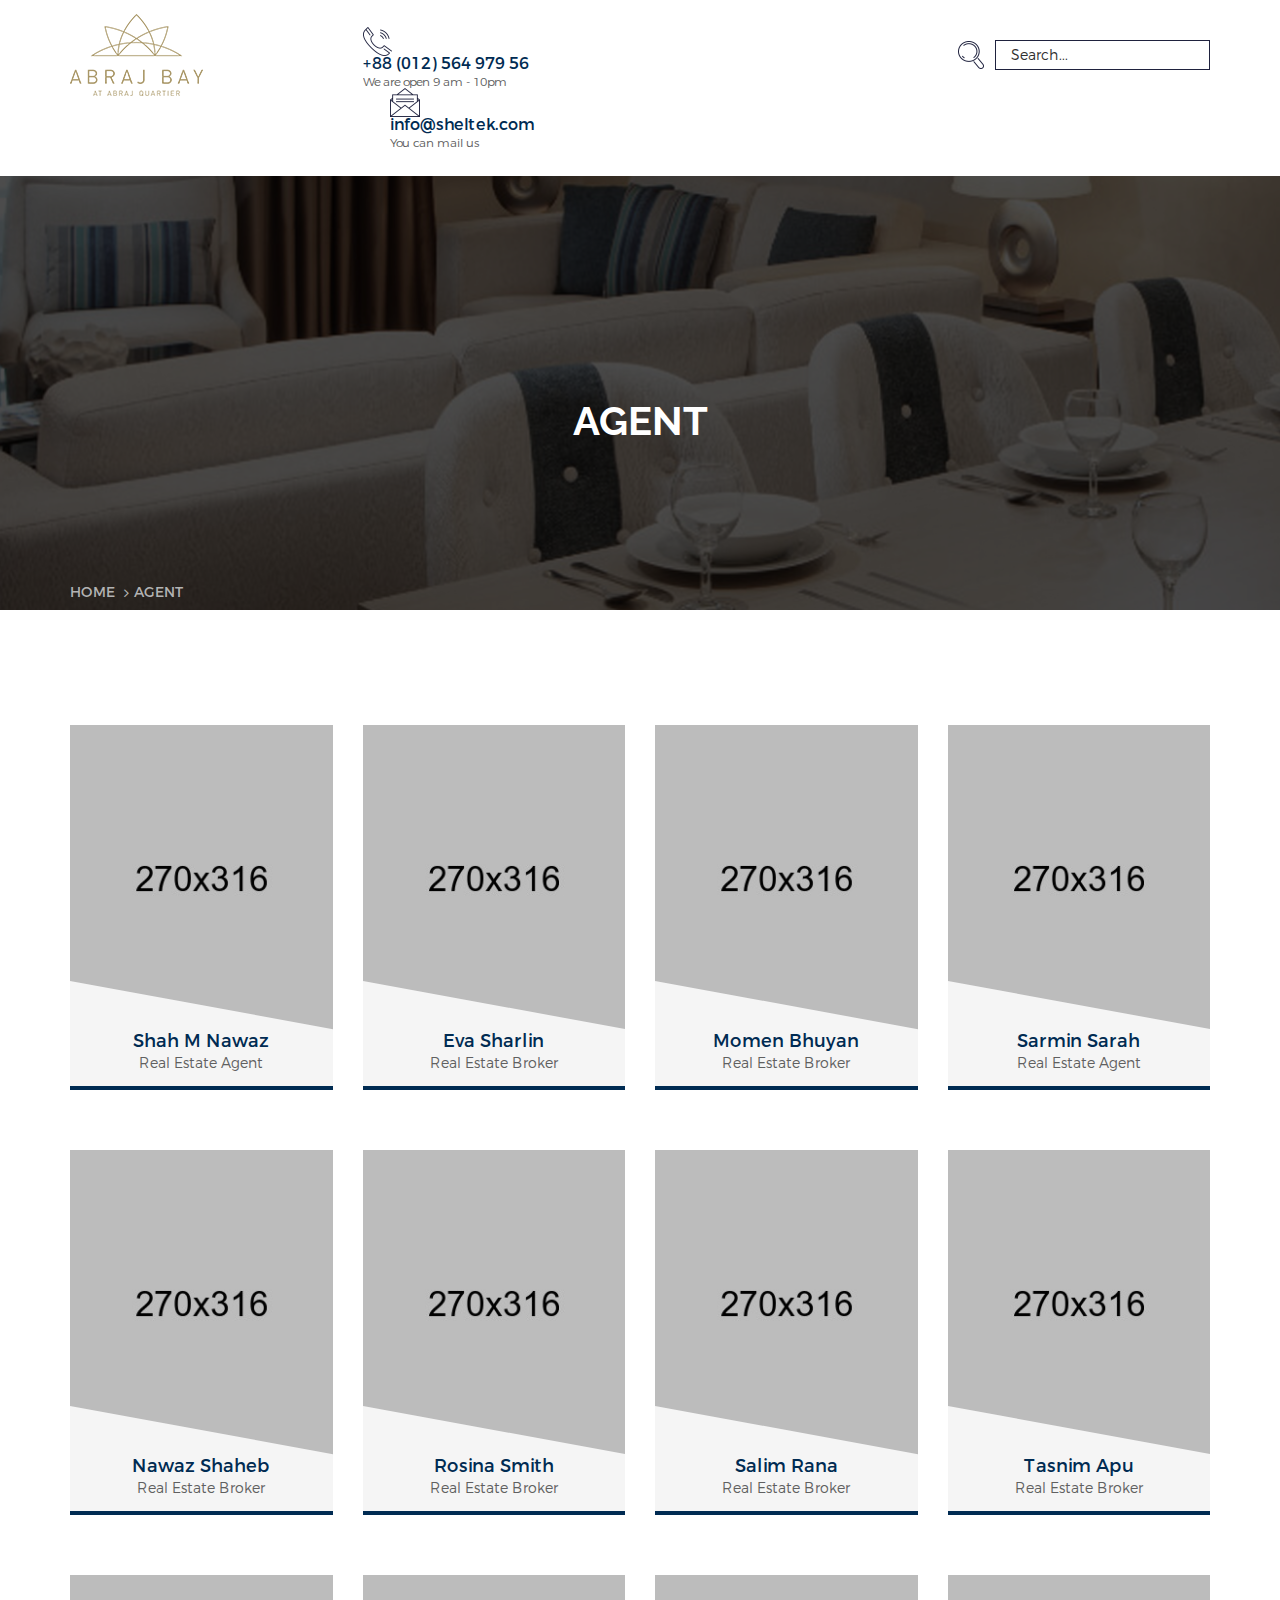
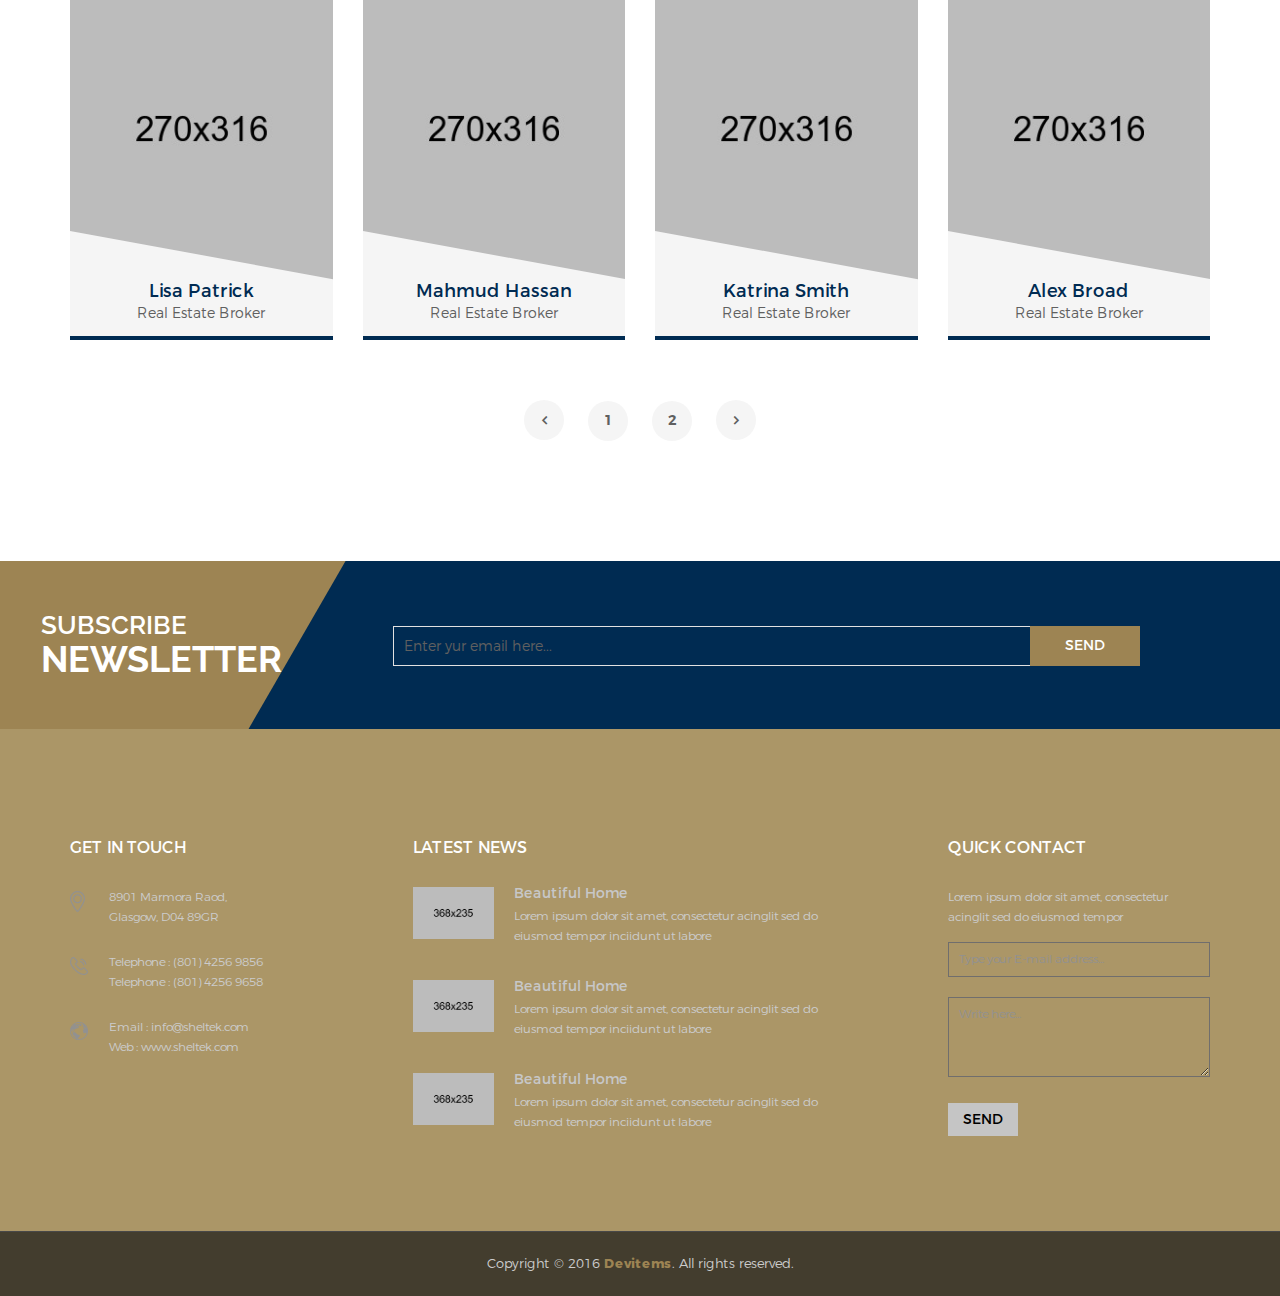
<file: agent.html>
<!doctype html>
<html class="no-js" lang="zxx">

<head>
    <meta charset="utf-8">
    <meta http-equiv="x-ua-compatible" content="ie=edge">
    <title>Sheltek || Agent</title>
    <meta name="description" content="">
    <meta name="viewport" content="width=device-width, initial-scale=1">

    <!-- Favicon -->
    <link rel="shortcut icon" type="image/x-icon" href="images/icons/favicon.png">

    <!-- All css files are included here. -->
    <!-- Bootstrap fremwork main css -->
    <link rel="stylesheet" href="css/bootstrap.min.css">
    <!-- nivo slider CSS -->
    <link rel="stylesheet" href="lib/css/nivo-slider.css"/>
    <!-- This core.css file contents all plugings css file. -->
    <link rel="stylesheet" href="css/core.css">
    <!-- Theme shortcodes/elements style -->
    <link rel="stylesheet" href="css/shortcode/shortcodes.css">
    <!-- Theme main style -->
    <link rel="stylesheet" href="style.css">
    <!-- Responsive css -->
    <link rel="stylesheet" href="css/responsive.css">
    <!-- Template color css -->
    <link href="css/color/color-core.css" data-style="styles" rel="stylesheet">
    <!-- User style -->
    <link rel="stylesheet" href="css/custom.css">


    <!-- Modernizr JS -->
    <script src="js/vendor/modernizr-2.8.3.min.js"></script>
</head>

<body>
    <!--[if lt IE 8]>
        <p class="browserupgrade">You are using an <strong>outdated</strong> browser. Please <a href="http://browsehappy.com/">upgrade your browser</a> to improve your experience.</p>
    <![endif]-->  

    <!-- Body main wrapper start -->
    <div class="wrapper">
    
        <!-- HEADER AREA START -->
        <header class="header-area header-wrapper">
            <div class="header-top-bar bg-white">
                <div class="container">
                    <div class="row">
                        <div class="col-md-3 col-sm-6 col-xs-12">
                            <div class="logo">
                                <a href="index.html">
                                    <img src="images/logo/logo.png" alt="">
                                </a>
                            </div>
                        </div>
                        <div class="col-md-6 hidden-sm hidden-xs">
                            <div class="company-info clearfix">
                                <div class="company-info-item">
                                    <div class="header-icon">
                                        <img src="images/icons/phone.png" alt="">
                                    </div>
                                    <div class="header-info">
                                        <h6>+88 (012) 564 979 56</h6>
                                        <p>We are open 9 am - 10pm</p>
                                    </div>
                                </div>
                                <div class="company-info-item">
                                    <div class="header-icon">
                                        <img src="images/icons/mail-open.png" alt="">
                                    </div>
                                    <div class="header-info">
                                        <h6><a href="mailto:hnasir770@gmail.com">info@sheltek.com</a></h6>
                                        <p>You can mail us</p>
                                    </div>
                                </div>
                            </div>
                        </div>
                        <div class="col-md-3 col-sm-6 col-xs-12">
                            <div class="header-search clearfix">
                                <form action="#">
                                    <button class="search-icon" type="submit">
                                        <img src="images/icons/search.png" alt="">
                                    </button>
                                    <input type="text" placeholder="Search...">
                                </form>
                            </div>
                        </div>
                    </div>
                </div>
            </div>
            <div id="sticky-header" class="header-middle-area  transparent-header hidden-xs">
                <div class="container">
                    <div class="full-width-mega-drop-menu">
                        <div class="row">
                            <div class="col-md-12">
                                <div class="sticky-logo">
                                    <a href="index.html">
                                        <img src="images/logo/logo.png" alt="">
                                    </a>
                                </div>
                                <nav id="primary-menu">
                                    <ul class="main-menu text-center">
                                        <li><a href="index.html">Home</a>
                                            <ul class="drop-menu">
                                                <li><a href="index.html">Home-1</a></li>
                                                <li><a href="index-2.html">home-2</a></li>
                                                <li><a href="index-3.html">home-3</a></li>
                                                <li><a href="index-4.html">Background Video</a></li>
                                                <li><a href="index-5.html">Background Video overlay</a></li>
                                                <li><a href="index-6.html">BG Video dot overlay</a></li>
                                                <li><a href="index-7.html">Animated Text</a></li>
                                                <li><a href="index-8.html">Animated Text dot overlay</a></li>
                                                <li><a href="index-9.html">Box layout - 1</a></li>
                                                <li><a href="index-10.html">Box layout - 2</a></li>
                                                <li><a href="index-11.html">Box layout - 3</a></li>
                                            </ul>
                                        </li>
                                        <li class="mega-parent"><a href="#">Elements</a>
                                            <div class="mega-menu-area">
                                                <ul class="single-mega-item">
                                                    <li><a href="elements-accordion.html">Accordion</a></li>
                                                    <li><a href="elements-agent.html">Agent</a></li>
                                                    <li><a href="elements-alerts.html">Alerts</a></li>
                                                    <li><a href="elements-audio.html">Audio</a></li>
                                                    <li><a href="elements-call-to-actions.html">Call-to-actions</a></li>
                                                    <li><a href="elements-contact-1.html">Contact-1</a></li>
                                                    <li><a href="elements-contact-2.html">Contact-2</a></li>
                                                </ul>
                                                <ul class="single-mega-item">
                                                    <li><a href="elements-features.html">Features</a></li>
                                                    <li><a href="elements-footer-1.html">Footer-1</a></li>
                                                    <li><a href="elements-footer-2.html">Footer-2</a></li>
                                                    <li><a href="elements-header-sticky-no.html">Header-sticky-no</a></li>
                                                    <li><a href="elements-header-sticky.html">Header-sticky</a></li>
                                                    <li><a href="elements-map.html">Map</a></li>
                                                    <li><a href="elements-media.html">Media</a></li>
                                                </ul>
                                                <ul class="single-mega-item">
                                                    <li><a href="elements-pagination.html">Pagination</a></li>
                                                    <li><a href="elements-progress-bar.html">Progress-bar</a></li>
                                                    <li><a href="elements-property.html">Property</a></li>
                                                    <li><a href="elements-services.html">Services</a></li>
                                                    <li><a href="elements-sidebar-left-1.html">Sidebar-left-1</a></li>
                                                    <li><a href="elements-sidebar-left-2.html">Sidebar-left-2</a></li>
                                                    <li><a href="elements-sidebar-right-1.html">Sidebar-right-1</a></li>
                                                </ul>
                                                <ul class="single-mega-item">
                                                    <li><a href="elements-sidebar-right-2.html">Sidebar-right-1</a></li>
                                                    <li><a href="elements-tab.html">Tab</a></li>
                                                    <li><a href="elements-table.html">Table</a></li>
                                                    <li><a href="elements-testimonials.html">Testimonials</a></li>
                                                    <li><a href="elements-toggles.html">Toggles</a></li>
                                                    <li><a href="elements-typography.html">Typography</a></li>
                                                    <li><a href="elements-video.html">Video</a></li>
                                                </ul>
                                            </div>
                                        </li>
                                        <li><a href="service.html">Service</a>
                                            <ul class="drop-menu">
                                                <li><a href="service.html">Service</a></li>
                                                <li><a href="service-details.html">Service details</a></li>
                                            </ul>
                                        </li>
                                        <li><a href="properties.html">Properties</a>
                                            <ul class="drop-menu">
                                                <li><a href="properties.html">Properties</a></li>
                                                <li><a href="properties-left-sidebar.html">Properties left sidebar</a></li>
                                                <li><a href="properties-right-sidebar.html">Properties right sidebar</a></li>
                                                <li><a href="properties-details.html">Properties details</a></li>
                                            </ul>
                                        </li>
                                        <li><a href="agent.html">Agent</a>
                                            <ul class="drop-menu">
                                                <li><a href="agent.html">Agent</a></li>
                                                <li><a href="agent-details.html">Agent details</a></li>
                                            </ul>
                                        </li>
                                        <li><a href="#">Pages's</a>
                                            <ul class="drop-menu menu-right">
                                                <li><a href="about.html">About</a></li>
                                                <li><a href="agent.html">Agent</a></li>
                                                <li><a href="agent-details.html">Agent-details</a></li>
                                                <li><a href="features.html">Features</a></li>
                                                <li><a href="service.html">Service</a></li>
                                                <li><a href="service-details.html">Service details</a></li>
                                                <li><a href="login.html">Login</a></li>
                                                <li><a href="404.html">404</a></li>
                                                <li><a href="contact.html">Contact</a></li>
                                            </ul>
                                        </li>
                                        <li><a href="blog.html">Blog</a>
                                            <ul class="drop-menu menu-right">
                                                <li><a href="blog.html">Blog</a></li>
                                                <li><a href="blog-left-sidebar.html">Blog left sidebar</a></li>
                                                <li><a href="blog-right-sidebar.html">Blog right sidebar</a></li>
                                                <li><a href="single-blog.html">Single Bloge</a></li>
                                            </ul>
                                        </li>
                                        <li><a href="contact.html">Contact</a></li>
                                    </ul>
                                </nav>
                            </div>
                        </div>
                    </div>
                </div>
            </div>
        </header>
        <!-- HEADER AREA END -->

        <!-- MOBILE MENU AREA START -->
        <div class="mobile-menu-area hidden-sm hidden-md hidden-lg">
            <div class="container">
                <div class="row">
                    <div class="col-xs-12">
                        <div class="mobile-menu">
                            <nav id="dropdown">
                                <ul>
                                    <li><a href="index.html">Home</a>
                                        <ul>
                                            <li><a href="index.html">Home-1</a></li>
                                            <li><a href="index-2.html">home-2</a></li>
                                            <li><a href="index-3.html">home-3</a></li>
                                            <li><a href="index-4.html">Background Video</a></li>
                                            <li><a href="index-5.html">Background Video overlay</a></li>
                                            <li><a href="index-6.html">BG Video dot overlay</a></li>
                                            <li><a href="index-7.html">Animated Text</a></li>
                                            <li><a href="index-8.html">Animated Text dot overlay</a></li>
                                            <li><a href="index-9.html">Box layout - 1</a></li>
                                            <li><a href="index-10.html">Box layout - 2</a></li>
                                            <li><a href="index-11.html">Box layout - 3</a></li>
                                        </ul>
                                    </li>
                                    <li><a href="service.html">Service</a>
                                        <ul>
                                            <li><a href="service.html">Service</a></li>
                                            <li><a href="service-details.html">Service details</a></li>
                                        </ul>
                                    </li>
                                    <li><a href="properties.html">Properties</a>
                                        <ul>
                                            <li><a href="properties.html">Properties</a></li>
                                            <li><a href="properties-left-sidebar.html">Properties left sidebar</a></li>
                                            <li><a href="properties-right-sidebar.html">Properties right sidebar</a></li>
                                            <li><a href="properties-details.html">Properties details</a></li>
                                        </ul>
                                    </li>
                                    <li><a href="#">Pages</a>
                                        <ul>
                                            <li><a href="about.html">About</a></li>
                                            <li><a href="agent.html">Agent</a></li>
                                            <li><a href="agent-details.html">Agent-details</a></li>
                                            <li><a href="features.html">Features</a></li>
                                            <li><a href="service.html">Service</a></li>
                                            <li><a href="service-details.html">Service details</a></li>
                                            <li><a href="login.html">Login</a></li>
                                            <li><a href="404.html">404</a></li>
                                            <li><a href="contact.html">Contact</a></li>
                                        </ul>
                                    </li>
                                    <li><a href="blog.html">Blog</a>
                                        <ul>
                                            <li><a href="blog.html">Blog</a></li>
                                            <li><a href="blog-left-sidebar.html">Blog left sidebar</a></li>
                                            <li><a href="blog-right-sidebar.html">Blog right sidebar</a></li>
                                            <li><a href="single-blog.html">Single Bloge</a></li>
                                        </ul>
                                    </li>
                                    <li><a href="contact.html">Contact</a></li>
                                </ul>
                            </nav>
                        </div>
                    </div>
                </div>
            </div>
        </div>
        <!-- MOBILE MENU AREA END -->

        <!-- BREADCRUMBS AREA START -->
        <div class="breadcrumbs-area bread-bg-1 bg-opacity-black-70">
            <div class="container">
                <div class="row">
                    <div class="col-xs-12">
                        <div class="breadcrumbs">
                            <h2 class="breadcrumbs-title">Agent</h2>
                            <ul class="breadcrumbs-list">
                                <li><a href="index.html">Home</a></li>
                                <li>Agent</li>
                            </ul>
                        </div>
                    </div>
                </div>
            </div>
        </div>
        <!-- BREADCRUMBS AREA END -->

        <!-- Start page content -->
        <section id="page-content" class="page-wrapper">
            
            <!-- OUR AGENTS AREA START -->
            <div class="our-agents-area  pt-115 pb-60">
                <div class="container">
                    <div class="our-agents">
                        <div class="row">
                            <div class="agents-carousel=2">
                                <!-- single-agent -->
                                <div class="col-md-3 col-sm-4 col-xs-12">
                                    <div class="single-agent">
                                        <div class="agent-image">
                                            <img src="images/agents/1.jpg" alt="">
                                        </div>
                                        <div class="agent-info">
                                            <div class="agent-name">
                                                <h5><a href="#">Shah M Nawaz</a></h5>
                                                <p>Real Estate Agent</p>
                                            </div>
                                        </div>
                                        <div class="agent-info-hover">
                                            <div class="agent-name">
                                                <h5><a href="#">Shah M Nawaz</a></h5>
                                                <p>Real Estate Agent</p>
                                            </div>
                                            <ul class="agent-address">
                                                <li><img src="images/icons/phone-2.png" alt="">+1245  785  659 </li>
                                                <li><img src="images/icons/mail-close.png" alt="">eva@gmail.com </li>
                                            </ul>
                                            <ul class="social-media">
                                                <li><a href="#"><i class="fa fa-facebook" aria-hidden="true"></i></a></li>
                                                <li><a href="#"><i class="fa fa-twitter" aria-hidden="true"></i></a></li>
                                                <li><a href="#"><i class="fa fa-linkedin" aria-hidden="true"></i></a></li>
                                                <li><a href="#"><i class="fa fa-google-plus" aria-hidden="true"></i></a></li>
                                            </ul>
                                        </div>
                                    </div>
                                </div>
                                <!-- single-agent -->
                                <div class="col-md-3 col-sm-4 col-xs-12">
                                    <div class="single-agent">
                                        <div class="agent-image">
                                            <img src="images/agents/2.jpg" alt="">
                                        </div>
                                        <div class="agent-info">
                                            <div class="agent-name">
                                                <h5><a href="#">Eva Sharlin</a></h5>
                                                <p>Real Estate Broker</p>
                                            </div>
                                        </div>
                                        <div class="agent-info-hover">
                                            <div class="agent-name">
                                                <h5><a href="#">Eva Sharlin</a></h5>
                                                <p>Real Estate Broker</p>
                                            </div>
                                            <ul class="agent-address">
                                                <li><img src="images/icons/phone-2.png" alt="">+1245  785  659 </li>
                                                <li><img src="images/icons/mail-close.png" alt="">eva@gmail.com </li>
                                            </ul>
                                            <ul class="social-media">
                                                <li><a href="#"><i class="fa fa-facebook" aria-hidden="true"></i></a></li>
                                                <li><a href="#"><i class="fa fa-twitter" aria-hidden="true"></i></a></li>
                                                <li><a href="#"><i class="fa fa-linkedin" aria-hidden="true"></i></a></li>
                                                <li><a href="#"><i class="fa fa-google-plus" aria-hidden="true"></i></a></li>
                                            </ul>
                                        </div>
                                    </div>
                                </div>
                                <!-- single-agent -->
                                <div class="col-md-3 col-sm-4 col-xs-12">
                                    <div class="single-agent">
                                        <div class="agent-image">
                                            <img src="images/agents/3.jpg" alt="">
                                        </div>
                                        <div class="agent-info">
                                            <div class="agent-name">
                                                <h5><a href="#">Momen Bhuyan</a></h5>
                                                <p>Real Estate Broker</p>
                                            </div>
                                        </div>
                                        <div class="agent-info-hover">
                                            <div class="agent-name">
                                                <h5><a href="#">Momen Bhuyan</a></h5>
                                                <p>Real Estate Broker</p>
                                            </div>
                                            <ul class="agent-address">
                                                <li><img src="images/icons/phone-2.png" alt="">+1245  785  659 </li>
                                                <li><img src="images/icons/mail-close.png" alt="">eva@gmail.com </li>
                                            </ul>
                                            <ul class="social-media">
                                                <li><a href="#"><i class="fa fa-facebook" aria-hidden="true"></i></a></li>
                                                <li><a href="#"><i class="fa fa-twitter" aria-hidden="true"></i></a></li>
                                                <li><a href="#"><i class="fa fa-linkedin" aria-hidden="true"></i></a></li>
                                                <li><a href="#"><i class="fa fa-google-plus" aria-hidden="true"></i></a></li>
                                            </ul>
                                        </div>
                                    </div>
                                </div>
                                <!-- single-agent -->
                                <div class="col-md-3 col-sm-4 col-xs-12">
                                    <div class="single-agent">
                                        <div class="agent-image">
                                            <img src="images/agents/4.jpg" alt="">
                                        </div>
                                        <div class="agent-info">
                                            <div class="agent-name">
                                                <h5><a href="#">Sarmin Sarah</a></h5>
                                                <p>Real Estate Agent</p>
                                            </div>
                                        </div>
                                        <div class="agent-info-hover">
                                            <div class="agent-name">
                                                <h5><a href="#">Sarmin Sarah</a></h5>
                                                <p>Real Estate Agent</p>
                                            </div>
                                            <ul class="agent-address">
                                                <li><img src="images/icons/phone-2.png" alt="">+1245  785  659 </li>
                                                <li><img src="images/icons/mail-close.png" alt="">eva@gmail.com </li>
                                            </ul>
                                            <ul class="social-media">
                                                <li><a href="#"><i class="fa fa-facebook" aria-hidden="true"></i></a></li>
                                                <li><a href="#"><i class="fa fa-twitter" aria-hidden="true"></i></a></li>
                                                <li><a href="#"><i class="fa fa-linkedin" aria-hidden="true"></i></a></li>
                                                <li><a href="#"><i class="fa fa-google-plus" aria-hidden="true"></i></a></li>
                                            </ul>
                                        </div>
                                    </div>
                                </div>
                                <!-- single-agent -->
                                <div class="col-md-3 col-sm-4 col-xs-12">
                                    <div class="single-agent">
                                        <div class="agent-image">
                                            <img src="images/agents/5.jpg" alt="">
                                        </div>
                                        <div class="agent-info">
                                            <div class="agent-name">
                                                <h5><a href="#">Nawaz Shaheb</a></h5>
                                                <p>Real Estate Broker</p>
                                            </div>
                                        </div>
                                        <div class="agent-info-hover">
                                            <div class="agent-name">
                                                <h5><a href="#">Nawaz Shaheb</a></h5>
                                                <p>Real Estate Broker</p>
                                            </div>
                                            <ul class="agent-address">
                                                <li><img src="images/icons/phone-2.png" alt="">+1245  785  659 </li>
                                                <li><img src="images/icons/mail-close.png" alt="">eva@gmail.com </li>
                                            </ul>
                                            <ul class="social-media">
                                                <li><a href="#"><i class="fa fa-facebook" aria-hidden="true"></i></a></li>
                                                <li><a href="#"><i class="fa fa-twitter" aria-hidden="true"></i></a></li>
                                                <li><a href="#"><i class="fa fa-linkedin" aria-hidden="true"></i></a></li>
                                                <li><a href="#"><i class="fa fa-google-plus" aria-hidden="true"></i></a></li>
                                            </ul>
                                        </div>
                                    </div>
                                </div>
                                <!-- single-agent -->
                                <div class="col-md-3 col-sm-4 col-xs-12">
                                    <div class="single-agent">
                                        <div class="agent-image">
                                            <img src="images/agents/6.jpg" alt="">
                                        </div>
                                        <div class="agent-info">
                                            <div class="agent-name">
                                                <h5><a href="#">Rosina Smith</a></h5>
                                                <p>Real Estate Broker</p>
                                            </div>
                                        </div>
                                        <div class="agent-info-hover">
                                            <div class="agent-name">
                                                <h5><a href="#">Rosina Smith</a></h5>
                                                <p>Real Estate Broker</p>
                                            </div>
                                            <ul class="agent-address">
                                                <li><img src="images/icons/phone-2.png" alt="">+1245  785  659 </li>
                                                <li><img src="images/icons/mail-close.png" alt="">eva@gmail.com </li>
                                            </ul>
                                            <ul class="social-media">
                                                <li><a href="#"><i class="fa fa-facebook" aria-hidden="true"></i></a></li>
                                                <li><a href="#"><i class="fa fa-twitter" aria-hidden="true"></i></a></li>
                                                <li><a href="#"><i class="fa fa-linkedin" aria-hidden="true"></i></a></li>
                                                <li><a href="#"><i class="fa fa-google-plus" aria-hidden="true"></i></a></li>
                                            </ul>
                                        </div>
                                    </div>
                                </div>
                                <!-- single-agent -->
                                <div class="col-md-3 col-sm-4 col-xs-12">
                                    <div class="single-agent">
                                        <div class="agent-image">
                                            <img src="images/agents/7.jpg" alt="">
                                        </div>
                                        <div class="agent-info">
                                            <div class="agent-name">
                                                <h5><a href="#">Salim Rana</a></h5>
                                                <p>Real Estate Broker</p>
                                            </div>
                                        </div>
                                        <div class="agent-info-hover">
                                            <div class="agent-name">
                                                <h5><a href="#">Salim Rana</a></h5>
                                                <p>Real Estate Broker</p>
                                            </div>
                                            <ul class="agent-address">
                                                <li><img src="images/icons/phone-2.png" alt="">+1245  785  659 </li>
                                                <li><img src="images/icons/mail-close.png" alt="">eva@gmail.com </li>
                                            </ul>
                                            <ul class="social-media">
                                                <li><a href="#"><i class="fa fa-facebook" aria-hidden="true"></i></a></li>
                                                <li><a href="#"><i class="fa fa-twitter" aria-hidden="true"></i></a></li>
                                                <li><a href="#"><i class="fa fa-linkedin" aria-hidden="true"></i></a></li>
                                                <li><a href="#"><i class="fa fa-google-plus" aria-hidden="true"></i></a></li>
                                            </ul>
                                        </div>
                                    </div>
                                </div>
                                <!-- single-agent -->
                                <div class="col-md-3 col-sm-4 col-xs-12">
                                    <div class="single-agent">
                                        <div class="agent-image">
                                            <img src="images/agents/8.jpg" alt="">
                                        </div>
                                        <div class="agent-info">
                                            <div class="agent-name">
                                                <h5><a href="#">Tasnim Apu</a></h5>
                                                <p>Real Estate Broker</p>
                                            </div>
                                        </div>
                                        <div class="agent-info-hover">
                                            <div class="agent-name">
                                                <h5><a href="#">Tasnim Apu</a></h5>
                                                <p>Real Estate Broker</p>
                                            </div>
                                            <ul class="agent-address">
                                                <li><img src="images/icons/phone-2.png" alt="">+1245  785  659 </li>
                                                <li><img src="images/icons/mail-close.png" alt="">eva@gmail.com </li>
                                            </ul>
                                            <ul class="social-media">
                                                <li><a href="#"><i class="fa fa-facebook" aria-hidden="true"></i></a></li>
                                                <li><a href="#"><i class="fa fa-twitter" aria-hidden="true"></i></a></li>
                                                <li><a href="#"><i class="fa fa-linkedin" aria-hidden="true"></i></a></li>
                                                <li><a href="#"><i class="fa fa-google-plus" aria-hidden="true"></i></a></li>
                                            </ul>
                                        </div>
                                    </div>
                                </div>
                                <!-- single-agent -->
                                <div class="col-md-3 col-sm-4 col-xs-12">
                                    <div class="single-agent">
                                        <div class="agent-image">
                                            <img src="images/agents/9.jpg" alt="">
                                        </div>
                                        <div class="agent-info">
                                            <div class="agent-name">
                                                <h5><a href="#">Lisa Patrick</a></h5>
                                                <p>Real Estate Broker</p>
                                            </div>
                                        </div>
                                        <div class="agent-info-hover">
                                            <div class="agent-name">
                                                <h5><a href="#">Lisa Patrick</a></h5>
                                                <p>Real Estate Broker</p>
                                            </div>
                                            <ul class="agent-address">
                                                <li><img src="images/icons/phone-2.png" alt="">+1245  785  659 </li>
                                                <li><img src="images/icons/mail-close.png" alt="">eva@gmail.com </li>
                                            </ul>
                                            <ul class="social-media">
                                                <li><a href="#"><i class="fa fa-facebook" aria-hidden="true"></i></a></li>
                                                <li><a href="#"><i class="fa fa-twitter" aria-hidden="true"></i></a></li>
                                                <li><a href="#"><i class="fa fa-linkedin" aria-hidden="true"></i></a></li>
                                                <li><a href="#"><i class="fa fa-google-plus" aria-hidden="true"></i></a></li>
                                            </ul>
                                        </div>
                                    </div>
                                </div>
                                <!-- single-agent -->
                                <div class="col-md-3 col-sm-4 col-xs-12">
                                    <div class="single-agent">
                                        <div class="agent-image">
                                            <img src="images/agents/10.jpg" alt="">
                                        </div>
                                        <div class="agent-info">
                                            <div class="agent-name">
                                                <h5><a href="#">Mahmud Hassan</a></h5>
                                                <p>Real Estate Broker</p>
                                            </div>
                                        </div>
                                        <div class="agent-info-hover">
                                            <div class="agent-name">
                                                <h5><a href="#">Mahmud Hassan</a></h5>
                                                <p>Real Estate Broker</p>
                                            </div>
                                            <ul class="agent-address">
                                                <li><img src="images/icons/phone-2.png" alt="">+1245  785  659 </li>
                                                <li><img src="images/icons/mail-close.png" alt="">eva@gmail.com </li>
                                            </ul>
                                            <ul class="social-media">
                                                <li><a href="#"><i class="fa fa-facebook" aria-hidden="true"></i></a></li>
                                                <li><a href="#"><i class="fa fa-twitter" aria-hidden="true"></i></a></li>
                                                <li><a href="#"><i class="fa fa-linkedin" aria-hidden="true"></i></a></li>
                                                <li><a href="#"><i class="fa fa-google-plus" aria-hidden="true"></i></a></li>
                                            </ul>
                                        </div>
                                    </div>
                                </div>
                                <!-- single-agent -->
                                <div class="col-md-3 col-sm-4 col-xs-12">
                                    <div class="single-agent">
                                        <div class="agent-image">
                                            <img src="images/agents/11.jpg" alt="">
                                        </div>
                                        <div class="agent-info">
                                            <div class="agent-name">
                                                <h5><a href="#">Katrina Smith</a></h5>
                                                <p>Real Estate Broker</p>
                                            </div>
                                        </div>
                                        <div class="agent-info-hover">
                                            <div class="agent-name">
                                                <h5><a href="#">Katrina Smith</a></h5>
                                                <p>Real Estate Broker</p>
                                            </div>
                                            <ul class="agent-address">
                                                <li><img src="images/icons/phone-2.png" alt="">+1245  785  659 </li>
                                                <li><img src="images/icons/mail-close.png" alt="">eva@gmail.com </li>
                                            </ul>
                                            <ul class="social-media">
                                                <li><a href="#"><i class="fa fa-facebook" aria-hidden="true"></i></a></li>
                                                <li><a href="#"><i class="fa fa-twitter" aria-hidden="true"></i></a></li>
                                                <li><a href="#"><i class="fa fa-linkedin" aria-hidden="true"></i></a></li>
                                                <li><a href="#"><i class="fa fa-google-plus" aria-hidden="true"></i></a></li>
                                            </ul>
                                        </div>
                                    </div>
                                </div>
                                <!-- single-agent -->
                                <div class="col-md-3 col-sm-4 col-xs-12">
                                    <div class="single-agent">
                                        <div class="agent-image">
                                            <img src="images/agents/12.jpg" alt="">
                                        </div>
                                        <div class="agent-info">
                                            <div class="agent-name">
                                                <h5><a href="#">Alex Broad</a></h5>
                                                <p>Real Estate Broker</p>
                                            </div>
                                        </div>
                                        <div class="agent-info-hover">
                                            <div class="agent-name">
                                                <h5><a href="#">Alex Broad</a></h5>
                                                <p>Real Estate Broker</p>
                                            </div>
                                            <ul class="agent-address">
                                                <li><img src="images/icons/phone-2.png" alt="">+1245  785  659 </li>
                                                <li><img src="images/icons/mail-close.png" alt="">eva@gmail.com </li>
                                            </ul>
                                            <ul class="social-media">
                                                <li><a href="#"><i class="fa fa-facebook" aria-hidden="true"></i></a></li>
                                                <li><a href="#"><i class="fa fa-twitter" aria-hidden="true"></i></a></li>
                                                <li><a href="#"><i class="fa fa-linkedin" aria-hidden="true"></i></a></li>
                                                <li><a href="#"><i class="fa fa-google-plus" aria-hidden="true"></i></a></li>
                                            </ul>
                                        </div>
                                    </div>
                                </div>
                                <!-- pagination-area -->
                                <div class="col-xs-12">
                                    <div class="pagination-area mb-60">
                                        <ul class="pagination-list text-center">
                                            <li><a href="#"><i class="fa fa-angle-left" aria-hidden="true"></i></a></li>
                                            <li><a href="#">1</a></li>
                                            <li><a href="#">2</a></li>
                                            <li><a href="#"><i class="fa fa-angle-right" aria-hidden="true"></i></a></li>
                                        </ul>
                                    </div>
                                </div>
                            </div>
                        </div>
                    </div>
                </div>
            </div>
            <!-- OUR AGENTS AREA END -->
            
            <!-- SUBSCRIBE AREA START -->
            <div class="subscribe-area bg-blue call-to-bg plr-140 ptb-50">
                <div class="container-fluid">
                    <div class="row">
                        <div class="col-md-3 col-sm-4 col-xs-12">
                            <div class="section-title text-white">
                                <h3>SUBSCRIBE</h3>
                                <h2 class="h1">NEWSLETTER</h2>
                            </div>
                        </div>
                        <div class="col-md-9 col-sm-8 col-xs-12">
                            <div class="subscribe">
                                <form action="#">
                                    <input type="text" name="subscribe" placeholder="Enter yur email here...">
                                    <button type="submit" value="send">Send</button>
                                </form>
                            </div>
                        </div>
                    </div>
                </div>
            </div>
            <!-- SUBSCRIBE AREA END -->
        </section>
        <!-- End page content -->

        <!-- Start footer area -->
        <footer id="footer" class="footer-area bg-2 bg-opacity-black-90">
            <div class="footer-top pt-110 pb-80">
                <div class="container">
                    <div class="row">
                        <!-- footer-address -->
                        <div class="col-lg-3 col-md-3 col-sm-6 col-xs-12">
                            <div class="footer-widget">
                                <h6 class="footer-titel">GET IN TOUCH</h6>
                                <ul class="footer-address">
                                    <li>
                                        <div class="address-icon">
                                            <img src="images/icons/location-2.png" alt="">
                                        </div>
                                        <div class="address-info">
                                            <span>8901 Marmora Raod,</span>
                                            <span>Glasgow, D04  89GR</span>
                                        </div>
                                    </li>
                                    <li>
                                        <div class="address-icon">
                                            <img src="images/icons/phone-3.png" alt="">
                                        </div>
                                        <div class="address-info">
                                            <span>Telephone : (801) 4256  9856</span>
                                            <span>Telephone : (801) 4256  9658</span>
                                        </div>
                                    </li>
                                    <li>
                                        <div class="address-icon">
                                            <img src="images/icons/world.png" alt="">
                                        </div>
                                        <div class="address-info">
                                            <span>Email : info@sheltek.com</span>
                                            <span>Web :<a href="#" target="_blank"> www.sheltek.com</a></span>
                                        </div>
                                    </li>
                                </ul>
                            </div>
                        </div>
                        <!-- footer-latest-news -->
                        <div class="col-lg-6 col-md-5 hidden-sm col-xs-12">
                            <div class="footer-widget middle">
                                <h6 class="footer-titel">LATEST NEWS</h6>
                                <ul class="footer-latest-news">
                                    <li>
                                        <div class="latest-news-image">
                                            <a href="#"><img src="images/blog/1.jpg" alt=""></a>
                                        </div>
                                        <div class="latest-news-info">
                                            <h6><a href="#">Beautiful Home</a></h6>
                                            <p>Lorem ipsum dolor sit amet, consectetur acinglit sed do eiusmod tempor inciidunt ut labore </p>
                                        </div>
                                    </li>
                                    <li>
                                        <div class="latest-news-image">
                                            <a href="#"><img src="images/blog/2.jpg" alt=""></a>
                                        </div>
                                        <div class="latest-news-info">
                                            <h6><a href="#">Beautiful Home</a></h6>
                                            <p>Lorem ipsum dolor sit amet, consectetur acinglit sed do eiusmod tempor inciidunt ut labore </p>
                                        </div>
                                    </li>
                                    <li>
                                        <div class="latest-news-image">
                                            <a href="#"><img src="images/blog/3.jpg" alt=""></a>
                                        </div>
                                        <div class="latest-news-info">
                                            <h6><a href="#">Beautiful Home</a></h6>
                                            <p>Lorem ipsum dolor sit amet, consectetur acinglit sed do eiusmod tempor inciidunt ut labore </p>
                                        </div>
                                    </li>
                                </ul>
                            </div>
                        </div>
                        <!-- footer-contact -->
                        <div class="col-lg-3 col-md-4 col-sm-6 col-xs-12">
                            <div class="footer-widget">
                                <h6 class="footer-titel">QUICK CONTACT</h6>
                                <div class="footer-contact">
                                    <p>Lorem ipsum dolor sit amet, consectetur acinglit sed do eiusmod tempor</p>
                                    <form  id="contact-form-2" action="mail_footer.php" method="post">
                                        <input type="email" name="email2" placeholder="Type your E-mail address...">
                                        <textarea name="message2" placeholder="Write here..."></textarea>
                                        <button type="submit" value="send">Send</button>
                                    </form>
                                    <p class="form-messege"></p>
                                </div>
                            </div>
                        </div>
                    </div>
                </div>
            </div>
            <div class="footer-bottom">
                <div class="container">
                    <div class="row">
                        <div class="col-xs-12">
                            <div class="copyright text-center">
                                <p>Copyright &copy; 2016 <a href="https://themeforest.net/user/devitems/portfolio"><b>Devitems</b></a>. All rights reserved.</p>
                            </div>
                        </div>
                    </div>
                </div>
            </div>
        </footer>
        <!-- End footer area -->
    </div>
    <!-- Body main wrapper end -->




    <!-- Placed js at the end of the document so the pages load faster -->

    <!-- jquery latest version -->
    <script src="js/vendor/jquery-3.1.1.min.js"></script>
    <!-- Bootstrap framework js -->
    <script src="js/bootstrap.min.js"></script>
    <!-- Nivo slider js -->    
    <script src="lib/js/jquery.nivo.slider.js"></script>
    <!-- ajax-mail js -->
    <script src="js/ajax-mail.js"></script>
    <!-- All js plugins included in this file. -->
    <script src="js/plugins.js"></script>
    <!-- Main js file that contents all jQuery plugins activation. -->
    <script src="js/main.js"></script>

</body>

</html>
</file>
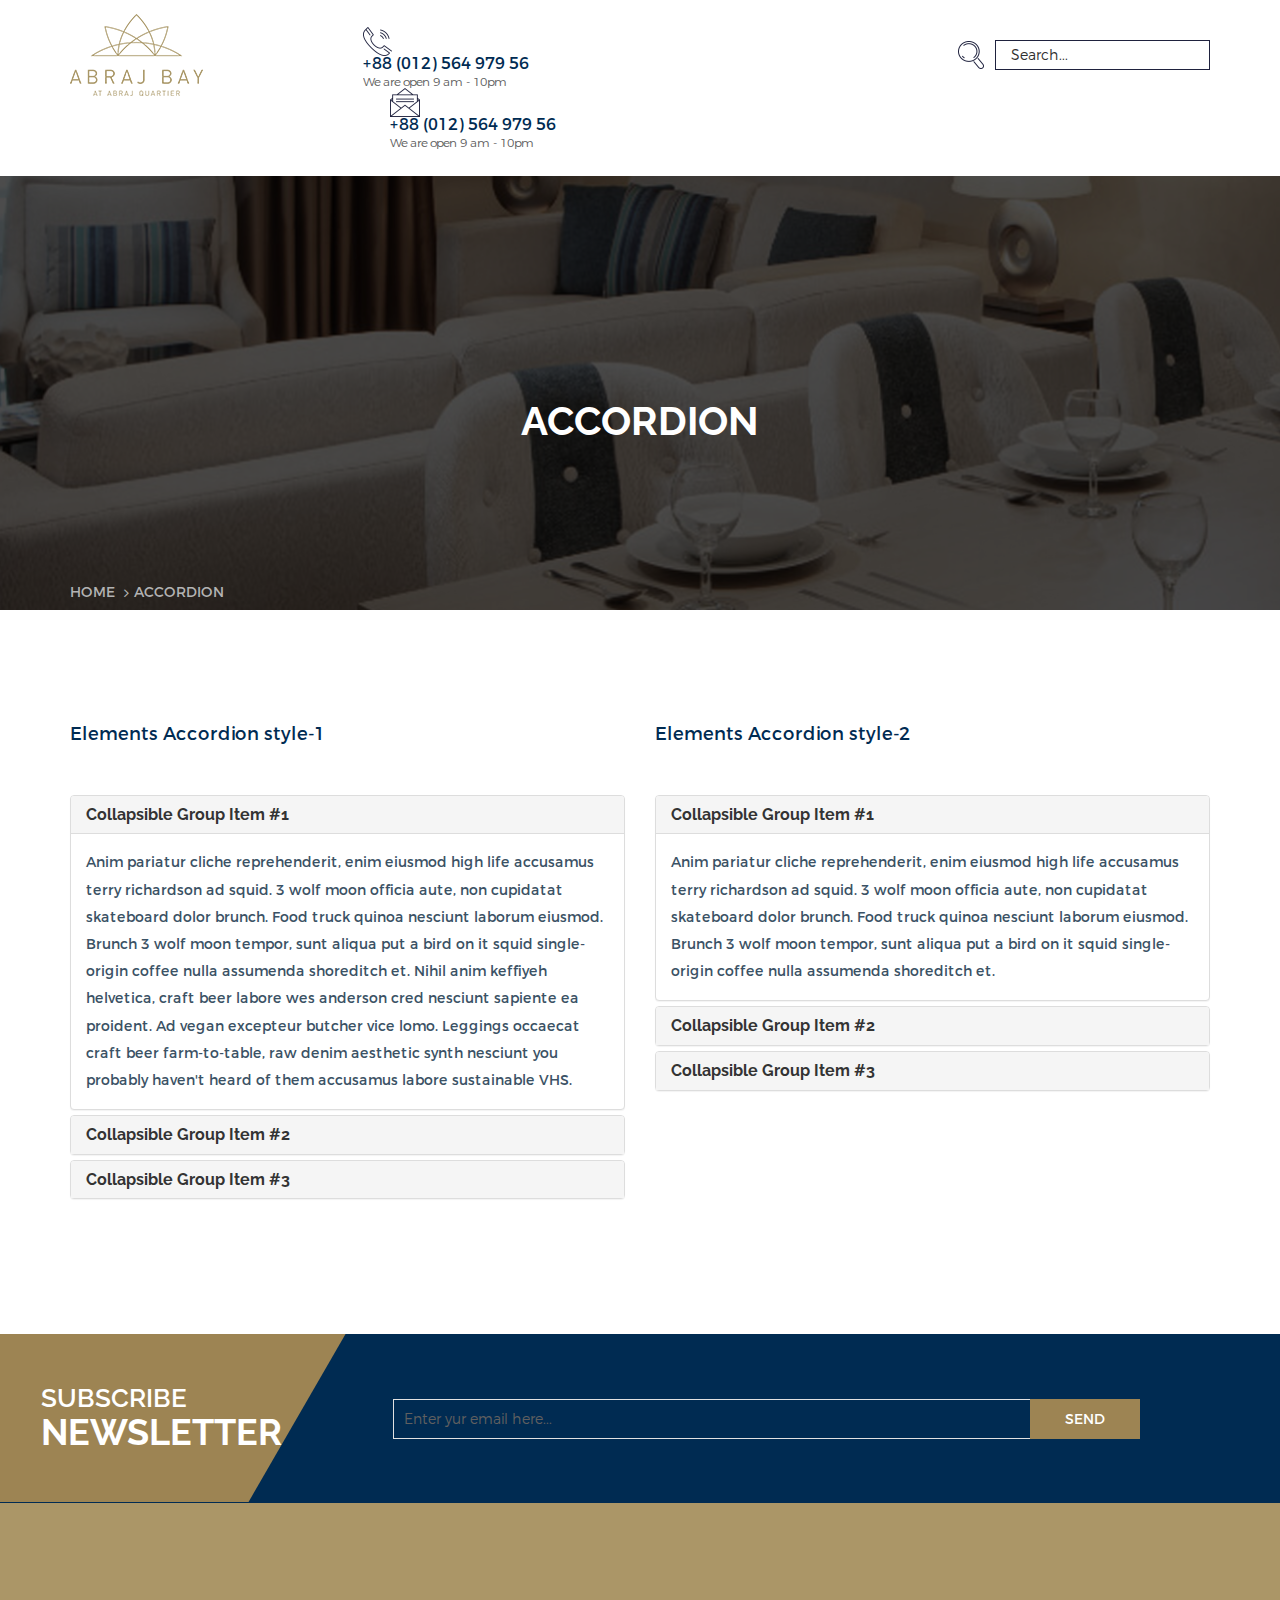
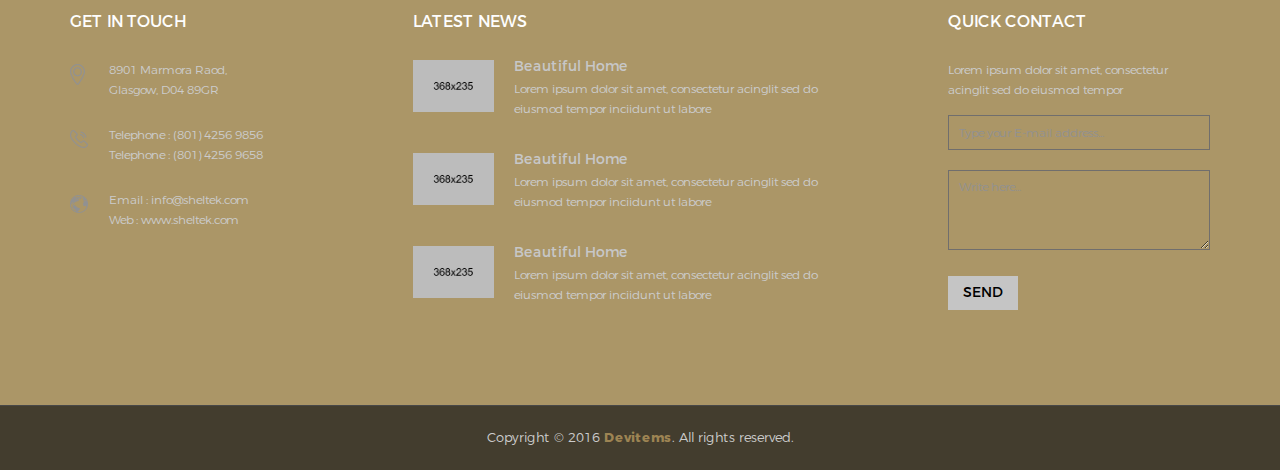
<file: elements-accordion.html>
<!doctype html>
<html class="no-js" lang="zxx">

<head>
    <meta charset="utf-8">
    <meta http-equiv="x-ua-compatible" content="ie=edge">
    <title>Sheltek Elements || Accordion</title>
    <meta name="description" content="">
    <meta name="viewport" content="width=device-width, initial-scale=1">

    <!-- Favicon -->
    <link rel="shortcut icon" type="image/x-icon" href="images/icons/favicon.png">

    <!-- All css files are included here. -->
    <!-- Bootstrap fremwork main css -->
    <link rel="stylesheet" href="css/bootstrap.min.css">
    <!-- nivo slider CSS -->
    <link rel="stylesheet" href="lib/css/nivo-slider.css"/>
    <!-- This core.css file contents all plugings css file. -->
    <link rel="stylesheet" href="css/core.css">
    <!-- Theme shortcodes/elements style -->
    <link rel="stylesheet" href="css/shortcode/shortcodes.css">
    <!-- Theme main style -->
    <link rel="stylesheet" href="style.css">
    <!-- Responsive css -->
    <link rel="stylesheet" href="css/responsive.css">
    <!-- Template color css -->
    <link href="css/color/color-core.css" data-style="styles" rel="stylesheet">
    <!-- User style -->
    <link rel="stylesheet" href="css/custom.css">


    <!-- Modernizr JS -->
    <script src="js/vendor/modernizr-2.8.3.min.js"></script>
</head>

<body>
    <!--[if lt IE 8]>
        <p class="browserupgrade">You are using an <strong>outdated</strong> browser. Please <a href="http://browsehappy.com/">upgrade your browser</a> to improve your experience.</p>
    <![endif]-->  

    <!-- Body main wrapper start -->
    <div class="wrapper">
    
        <!-- HEADER AREA START -->
        <header class="header-area header-wrapper">
            <div class="header-top-bar bg-white">
                <div class="container">
                    <div class="row">
                        <div class="col-md-3 col-sm-6 col-xs-12">
                            <div class="logo">
                                <a href="index.html">
                                    <img src="images/logo/logo.png" alt="">
                                </a>
                            </div>
                        </div>
                        <div class="col-md-6 hidden-sm hidden-xs">
                            <div class="company-info clearfix">
                                <div class="company-info-item">
                                    <div class="header-icon">
                                        <img src="images/icons/phone.png" alt="">
                                    </div>
                                    <div class="header-info">
                                        <h6>+88 (012) 564 979 56</h6>
                                        <p>We are open 9 am - 10pm</p>
                                    </div>
                                </div>
                                <div class="company-info-item">
                                    <div class="header-icon">
                                        <img src="images/icons/mail-open.png" alt="">
                                    </div>
                                    <div class="header-info">
                                        <h6>+88 (012) 564 979 56</h6>
                                        <p>We are open 9 am - 10pm</p>
                                    </div>
                                </div>
                            </div>
                        </div>
                        <div class="col-md-3 col-sm-6 col-xs-12">
                            <div class="header-search clearfix">
                                <form action="#">
                                    <button class="search-icon" type="submit">
                                        <img src="images/icons/search.png" alt="">
                                    </button>
                                    <input type="text" placeholder="Search...">
                                </form>
                            </div>
                        </div>
                    </div>
                </div>
            </div>
            <div id="sticky-header" class="header-middle-area  transparent-header hidden-xs">
                <div class="container">
                    <div class="full-width-mega-drop-menu">
                        <div class="row">
                            <div class="col-md-12">
                                <div class="sticky-logo">
                                    <a href="index.html">
                                        <img src="images/logo/logo.png" alt="">
                                    </a>
                                </div>
                                <nav id="primary-menu">
                                    <ul class="main-menu text-center">
                                        <li><a href="index.html">Home</a>
                                            <ul class="drop-menu">
                                                <li><a href="index.html">Home-1</a></li>
                                                <li><a href="index-2.html">home-2</a></li>
                                                <li><a href="index-3.html">home-3</a></li>
                                                <li><a href="index-4.html">Background Video</a></li>
                                                <li><a href="index-5.html">Background Video overlay</a></li>
                                                <li><a href="index-6.html">BG Video dot overlay</a></li>
                                                <li><a href="index-7.html">Animated Text</a></li>
                                                <li><a href="index-8.html">Animated Text dot overlay</a></li>
                                                <li><a href="index-9.html">Box layout - 1</a></li>
                                                <li><a href="index-10.html">Box layout - 2</a></li>
                                                <li><a href="index-11.html">Box layout - 3</a></li>
                                            </ul>
                                        </li>
                                        <li class="mega-parent"><a href="#">Elements</a>
                                            <div class="mega-menu-area">
                                                <ul class="single-mega-item">
                                                    <li><a href="elements-accordion.html">Accordion</a></li>
                                                    <li><a href="elements-agent.html">Agent</a></li>
                                                    <li><a href="elements-alerts.html">Alerts</a></li>
                                                    <li><a href="elements-audio.html">Audio</a></li>
                                                    <li><a href="elements-call-to-actions.html">Call-to-actions</a></li>
                                                    <li><a href="elements-contact-1.html">Contact-1</a></li>
                                                    <li><a href="elements-contact-2.html">Contact-2</a></li>
                                                </ul>
                                                <ul class="single-mega-item">
                                                    <li><a href="elements-features.html">Features</a></li>
                                                    <li><a href="elements-footer-1.html">Footer-1</a></li>
                                                    <li><a href="elements-footer-2.html">Footer-2</a></li>
                                                    <li><a href="elements-header-sticky-no.html">Header-sticky-no</a></li>
                                                    <li><a href="elements-header-sticky.html">Header-sticky</a></li>
                                                    <li><a href="elements-map.html">Map</a></li>
                                                    <li><a href="elements-media.html">Media</a></li>
                                                </ul>
                                                <ul class="single-mega-item">
                                                    <li><a href="elements-pagination.html">Pagination</a></li>
                                                    <li><a href="elements-progress-bar.html">Progress-bar</a></li>
                                                    <li><a href="elements-property.html">Property</a></li>
                                                    <li><a href="elements-services.html">Services</a></li>
                                                    <li><a href="elements-sidebar-left-1.html">Sidebar-left-1</a></li>
                                                    <li><a href="elements-sidebar-left-2.html">Sidebar-left-2</a></li>
                                                    <li><a href="elements-sidebar-right-1.html">Sidebar-right-1</a></li>
                                                </ul>
                                                <ul class="single-mega-item">
                                                    <li><a href="elements-sidebar-right-2.html">Sidebar-right-1</a></li>
                                                    <li><a href="elements-tab.html">Tab</a></li>
                                                    <li><a href="elements-table.html">Table</a></li>
                                                    <li><a href="elements-testimonials.html">Testimonials</a></li>
                                                    <li><a href="elements-toggles.html">Toggles</a></li>
                                                    <li><a href="elements-typography.html">Typography</a></li>
                                                    <li><a href="elements-video.html">Video</a></li>
                                                </ul>
                                            </div>
                                        </li>
                                        <li><a href="service.html">Service</a>
                                            <ul class="drop-menu">
                                                <li><a href="service.html">Service</a></li>
                                                <li><a href="service-details.html">Service details</a></li>
                                            </ul>
                                        </li>
                                        <li><a href="properties.html">Properties</a>
                                            <ul class="drop-menu">
                                                <li><a href="properties.html">Properties</a></li>
                                                <li><a href="properties-left-sidebar.html">Properties left sidebar</a></li>
                                                <li><a href="properties-right-sidebar.html">Properties right sidebar</a></li>
                                                <li><a href="properties-details.html">Properties details</a></li>
                                            </ul>
                                        </li>
                                        <li><a href="agent.html">Agent</a>
                                            <ul class="drop-menu">
                                                <li><a href="agent.html">Agent</a></li>
                                                <li><a href="agent-details.html">Agent details</a></li>
                                            </ul>
                                        </li>
                                        <li><a href="#">Pages's</a>
                                            <ul class="drop-menu menu-right">
                                                <li><a href="about.html">About</a></li>
                                                <li><a href="agent.html">Agent</a></li>
                                                <li><a href="agent-details.html">Agent-details</a></li>
                                                <li><a href="features.html">Features</a></li>
                                                <li><a href="service.html">Service</a></li>
                                                <li><a href="service-details.html">Service details</a></li>
                                                <li><a href="login.html">Login</a></li>
                                                <li><a href="404.html">404</a></li>
                                                <li><a href="contact.html">Contact</a></li>
                                            </ul>
                                        </li>
                                        <li><a href="blog.html">Blog</a>
                                            <ul class="drop-menu menu-right">
                                                <li><a href="blog.html">Blog</a></li>
                                                <li><a href="blog-left-sidebar.html">Blog left sidebar</a></li>
                                                <li><a href="blog-right-sidebar.html">Blog right sidebar</a></li>
                                                <li><a href="single-blog.html">Single Bloge</a></li>
                                            </ul>
                                        </li>
                                        <li><a href="contact.html">Contact</a></li>
                                    </ul>
                                </nav>
                            </div>
                        </div>
                    </div>
                </div>
            </div>
        </header>
        <!-- HEADER AREA END -->

        <!-- MOBILE MENU AREA START -->
        <div class="mobile-menu-area hidden-sm hidden-md hidden-lg">
            <div class="container">
                <div class="row">
                    <div class="col-xs-12">
                        <div class="mobile-menu">
                            <nav id="dropdown">
                                <ul>
                                    <li><a href="index.html">Home</a>
                                        <ul>
                                            <li><a href="index.html">Home-1</a></li>
                                            <li><a href="index-2.html">home-2</a></li>
                                            <li><a href="index-3.html">home-3</a></li>
                                            <li><a href="index-4.html">Background Video</a></li>
                                            <li><a href="index-5.html">Background Video overlay</a></li>
                                            <li><a href="index-6.html">BG Video dot overlay</a></li>
                                            <li><a href="index-7.html">Animated Text</a></li>
                                            <li><a href="index-8.html">Animated Text dot overlay</a></li>
                                            <li><a href="index-9.html">Box layout - 1</a></li>
                                            <li><a href="index-10.html">Box layout - 2</a></li>
                                            <li><a href="index-11.html">Box layout - 3</a></li>
                                        </ul>
                                    </li>
                                    <li><a href="service.html">Service</a>
                                        <ul>
                                            <li><a href="service.html">Service</a></li>
                                            <li><a href="service-details.html">Service details</a></li>
                                        </ul>
                                    </li>
                                    <li><a href="properties.html">Properties</a>
                                        <ul>
                                            <li><a href="properties.html">Properties</a></li>
                                            <li><a href="properties-left-sidebar.html">Properties left sidebar</a></li>
                                            <li><a href="properties-right-sidebar.html">Properties right sidebar</a></li>
                                            <li><a href="properties-details.html">Properties details</a></li>
                                        </ul>
                                    </li>
                                    <li><a href="#">Pages</a>
                                        <ul>
                                            <li><a href="about.html">About</a></li>
                                            <li><a href="agent.html">Agent</a></li>
                                            <li><a href="agent-details.html">Agent-details</a></li>
                                            <li><a href="features.html">Features</a></li>
                                            <li><a href="service.html">Service</a></li>
                                            <li><a href="service-details.html">Service details</a></li>
                                            <li><a href="login.html">Login</a></li>
                                            <li><a href="404.html">404</a></li>
                                            <li><a href="contact.html">Contact</a></li>
                                        </ul>
                                    </li>
                                    <li><a href="blog.html">Blog</a>
                                        <ul>
                                            <li><a href="blog.html">Blog</a></li>
                                            <li><a href="blog-left-sidebar.html">Blog left sidebar</a></li>
                                            <li><a href="blog-right-sidebar.html">Blog right sidebar</a></li>
                                            <li><a href="single-blog.html">Single Bloge</a></li>
                                        </ul>
                                    </li>
                                    <li><a href="contact.html">Contact</a></li>
                                </ul>
                            </nav>
                        </div>
                    </div>
                </div>
            </div>
        </div>
        <!-- MOBILE MENU AREA END -->

        <!-- BREADCRUMBS AREA START -->
        <div class="breadcrumbs-area bread-bg-1 bg-opacity-black-70">
            <div class="container">
                <div class="row">
                    <div class="col-xs-12">
                        <div class="breadcrumbs">
                            <h2 class="breadcrumbs-title">Accordion</h2>
                            <ul class="breadcrumbs-list">
                                <li><a href="index.html">Home</a></li>
                                <li>Accordion</li>
                            </ul>
                        </div>
                    </div>
                </div>
            </div>
        </div>
        <!-- BREADCRUMBS AREA END -->

        <!-- Start page content -->
        <div id="page-content" class="page-wrapper">
            
            <!-- ELEMENTS AREA START -->
            <div class="elements-area ptb-115">
                <div class="container">
                    <div class="row">
                        <div class="col-md-6">
                            <h5 class="mb-50">Elements Accordion style-1</h5>
                            <div class="panel-group" id="accordion_1">
                                <div class="panel panel-default">
                                    <div class="panel-heading" id="headingOne">
                                        <h4 class="panel-title">
                                            <a data-toggle="collapse" data-parent="#accordion_1" href="#collapseOne_1" aria-expanded="true">
                                            Collapsible Group Item #1
                                            </a>
                                        </h4>
                                    </div>
                                    <div id="collapseOne_1" class="panel-collapse collapse in" >
                                        <div class="panel-body">
                                        Anim pariatur cliche reprehenderit, enim eiusmod high life accusamus terry richardson ad squid. 3 wolf moon officia aute, non cupidatat skateboard dolor brunch. Food truck quinoa nesciunt laborum eiusmod. Brunch 3 wolf moon tempor, sunt aliqua put a bird on it squid single-origin coffee nulla assumenda shoreditch et. Nihil anim keffiyeh helvetica, craft beer labore wes anderson cred nesciunt sapiente ea proident. Ad vegan excepteur butcher vice lomo. Leggings occaecat craft beer farm-to-table, raw denim aesthetic synth nesciunt you probably haven't heard of them accusamus labore sustainable VHS.
                                        </div>
                                    </div>
                                </div>
                                <div class="panel panel-default">
                                    <div class="panel-heading" id="headingTwo">
                                        <h4 class="panel-title">
                                            <a class="collapsed" data-toggle="collapse" data-parent="#accordion_1" href="#collapseTwo_1" aria-expanded="false">
                                            Collapsible Group Item #2
                                            </a>
                                        </h4>
                                    </div>
                                    <div id="collapseTwo_1" class="panel-collapse collapse">
                                        <div class="panel-body">
                                        Anim pariatur cliche reprehenderit, enim eiusmod high life accusamus terry richardson ad squid. 3 wolf moon officia aute, non cupidatat skateboard dolor brunch. Food truck quinoa nesciunt laborum eiusmod. Brunch 3 wolf moon tempor, sunt aliqua put a bird on it squid single-origin coffee nulla assumenda shoreditch et. Nihil anim keffiyeh helvetica, craft beer labore wes anderson cred nesciunt sapiente ea proident. Ad vegan excepteur butcher vice lomo. Leggings occaecat craft beer farm-to-table, raw denim aesthetic synth nesciunt you probably haven't heard of them accusamus labore sustainable VHS.
                                        </div>
                                    </div>
                                </div>
                                <div class="panel panel-default">
                                    <div class="panel-heading" id="headingThree">
                                        <h4 class="panel-title">
                                            <a class="collapsed" data-toggle="collapse" data-parent="#accordion_1" href="#collapseThree_1" aria-expanded="false">
                                            Collapsible Group Item #3
                                            </a>
                                        </h4>
                                    </div>
                                    <div id="collapseThree_1" class="panel-collapse collapse"  aria-labelledby="headingThree">
                                        <div class="panel-body">
                                        Anim pariatur cliche reprehenderit, enim eiusmod high life accusamus terry richardson ad squid. 3 wolf moon officia aute, non cupidatat skateboard dolor brunch. Food truck quinoa nesciunt laborum eiusmod. Brunch 3 wolf moon tempor, sunt aliqua put a bird on it squid single-origin coffee nulla assumenda shoreditch et. Nihil anim keffiyeh helvetica, craft beer labore wes anderson cred nesciunt sapiente ea proident. Ad vegan excepteur butcher vice lomo. Leggings occaecat craft beer farm-to-table, raw denim aesthetic synth nesciunt you probably haven't heard of them accusamus labore sustainable VHS.
                                        </div>
                                    </div>
                                </div>
                            </div>                            
                        </div>
                        <div class="col-md-6">
                            <h5 class="mb-50">Elements Accordion style-2</h5>
                            <div class="panel-group">
                                <div class="panel panel-default">
                                    <div class="panel-heading" id="headingOne">
                                        <h4 class="panel-title">
                                            <a data-toggle="collapse" data-parent="#accordion_2" href="#collapseOne_2" aria-expanded="true">
                                            Collapsible Group Item #1
                                            </a>
                                        </h4>
                                    </div>
                                    <div id="collapseOne_2" class="panel-collapse collapse in" >
                                        <div class="panel-body">
                                        Anim pariatur cliche reprehenderit, enim eiusmod high life accusamus terry richardson ad squid. 3 wolf moon officia aute, non cupidatat skateboard dolor brunch. Food truck quinoa nesciunt laborum eiusmod. Brunch 3 wolf moon tempor, sunt aliqua put a bird on it squid single-origin coffee nulla assumenda shoreditch et. 
                                        </div>
                                    </div>
                                </div>
                                <div class="panel panel-default">
                                    <div class="panel-heading" id="headingTwo">
                                        <h4 class="panel-title">
                                            <a class="collapsed" data-toggle="collapse" data-parent="#accordion_2" href="#collapseTwo_2" aria-expanded="false">
                                            Collapsible Group Item #2
                                            </a>
                                        </h4>
                                    </div>
                                    <div id="collapseTwo_2" class="panel-collapse collapse">
                                        <div class="panel-body">
                                        Anim pariatur cliche reprehenderit, enim eiusmod high life accusamus terry richardson ad squid. 3 wolf moon officia aute, non cupidatat skateboard dolor brunch. Food truck quinoa nesciunt laborum eiusmod. Brunch 3 wolf moon tempor, sunt aliqua put a bird on it squid single-origin coffee nulla assumenda shoreditch et. 
                                        </div>
                                    </div>
                                </div>
                                <div class="panel panel-default">
                                    <div class="panel-heading" id="headingThree">
                                        <h4 class="panel-title">
                                            <a class="collapsed" data-toggle="collapse" data-parent="#accordion_2" href="#collapseThree_2" aria-expanded="false">
                                            Collapsible Group Item #3
                                            </a>
                                        </h4>
                                    </div>
                                    <div id="collapseThree_2" class="panel-collapse collapse"  aria-labelledby="headingThree">
                                        <div class="panel-body">
                                        Anim pariatur cliche reprehenderit, enim eiusmod high life accusamus terry richardson ad squid. 3 wolf moon officia aute, non cupidatat skateboard dolor brunch. Food truck quinoa nesciunt laborum eiusmod. Brunch 3 wolf moon tempor, sunt aliqua put a bird on it squid single-origin coffee nulla assumenda shoreditch et. 
                                        </div>
                                    </div>
                                </div>
                            </div>                            
                        </div>
                    </div>
                </div>
            </div>
            <!-- ELEMENTS AREA END -->
            
            <!-- SUBSCRIBE AREA START -->
            <div class="subscribe-area bg-blue call-to-bg plr-140 ptb-50">
                <div class="container-fluid">
                    <div class="row">
                        <div class="col-md-3 col-sm-4 col-xs-12">
                            <div class="section-title text-white">
                                <h3>SUBSCRIBE</h3>
                                <h2 class="h1">NEWSLETTER</h2>
                            </div>
                        </div>
                        <div class="col-md-9 col-sm-8 col-xs-12">
                            <div class="subscribe">
                                <form action="#">
                                    <input type="text" name="subscribe" placeholder="Enter yur email here...">
                                    <button type="submit" value="send">Send</button>
                                </form>
                            </div>
                        </div>
                    </div>
                </div>
            </div>
            <!-- SUBSCRIBE AREA END -->
        </div>
        <!-- End page content -->

        <!-- Start footer area -->
        <footer id="footer" class="footer-area bg-2 bg-opacity-black-90">
            <div class="footer-top pt-110 pb-80">
                <div class="container">
                    <div class="row">
                        <!-- footer-address -->
                        <div class="col-lg-3 col-md-3 col-sm-6 col-xs-12">
                            <div class="footer-widget">
                                <h6 class="footer-titel">GET IN TOUCH</h6>
                                <ul class="footer-address">
                                    <li>
                                        <div class="address-icon">
                                            <img src="images/icons/location-2.png" alt="">
                                        </div>
                                        <div class="address-info">
                                            <span>8901 Marmora Raod,</span>
                                            <span>Glasgow, D04  89GR</span>
                                        </div>
                                    </li>
                                    <li>
                                        <div class="address-icon">
                                            <img src="images/icons/phone-3.png" alt="">
                                        </div>
                                        <div class="address-info">
                                            <span>Telephone : (801) 4256  9856</span>
                                            <span>Telephone : (801) 4256  9658</span>
                                        </div>
                                    </li>
                                    <li>
                                        <div class="address-icon">
                                            <img src="images/icons/world.png" alt="">
                                        </div>
                                        <div class="address-info">
                                            <span>Email : info@sheltek.com</span>
                                            <span>Web :<a href="#" target="_blank"> www.sheltek.com</a></span>
                                        </div>
                                    </li>
                                </ul>
                            </div>
                        </div>
                        <!-- footer-latest-news -->
                        <div class="col-lg-6 col-md-5 hidden-sm col-xs-12">
                            <div class="footer-widget middle">
                                <h6 class="footer-titel">LATEST NEWS</h6>
                                <ul class="footer-latest-news">
                                    <li>
                                        <div class="latest-news-image">
                                            <a href="#"><img src="images/blog/1.jpg" alt=""></a>
                                        </div>
                                        <div class="latest-news-info">
                                            <h6><a href="#">Beautiful Home</a></h6>
                                            <p>Lorem ipsum dolor sit amet, consectetur acinglit sed do eiusmod tempor inciidunt ut labore </p>
                                        </div>
                                    </li>
                                    <li>
                                        <div class="latest-news-image">
                                            <a href="#"><img src="images/blog/2.jpg" alt=""></a>
                                        </div>
                                        <div class="latest-news-info">
                                            <h6><a href="#">Beautiful Home</a></h6>
                                            <p>Lorem ipsum dolor sit amet, consectetur acinglit sed do eiusmod tempor inciidunt ut labore </p>
                                        </div>
                                    </li>
                                    <li>
                                        <div class="latest-news-image">
                                            <a href="#"><img src="images/blog/3.jpg" alt=""></a>
                                        </div>
                                        <div class="latest-news-info">
                                            <h6><a href="#">Beautiful Home</a></h6>
                                            <p>Lorem ipsum dolor sit amet, consectetur acinglit sed do eiusmod tempor inciidunt ut labore </p>
                                        </div>
                                    </li>
                                </ul>
                            </div>
                        </div>
                        <!-- footer-contact -->
                        <div class="col-lg-3 col-md-4 col-sm-6 col-xs-12">
                            <div class="footer-widget">
                                <h6 class="footer-titel">QUICK CONTACT</h6>
                                <div class="footer-contact">
                                    <p>Lorem ipsum dolor sit amet, consectetur acinglit sed do eiusmod tempor</p>
                                    <form  id="contact-form-2" action="mail_footer.php" method="post">
                                        <input type="email" name="email2" placeholder="Type your E-mail address...">
                                        <textarea name="message2" placeholder="Write here..."></textarea>
                                        <button type="submit" value="send">Send</button>
                                    </form>
                                    <p class="form-messege"></p>
                                </div>
                            </div>
                        </div>
                    </div>
                </div>
            </div>
            <div class="footer-bottom">
                <div class="container">
                    <div class="row">
                        <div class="col-xs-12">
                            <div class="copyright text-center">
                                <p>Copyright &copy; 2016 <a href="https://themeforest.net/user/devitems/portfolio"><b>Devitems</b></a>. All rights reserved.</p>
                            </div>
                        </div>
                    </div>
                </div>
            </div>
        </footer>
        <!-- End footer area -->
    </div>
    <!-- Body main wrapper end -->




    <!-- Placed js at the end of the document so the pages load faster -->

    <!-- jquery latest version -->
    <script src="js/vendor/jquery-3.1.1.min.js"></script>
    <!-- Bootstrap framework js -->
    <script src="js/bootstrap.min.js"></script>
    <!-- Nivo slider js -->    
    <script src="lib/js/jquery.nivo.slider.js"></script>
    <!-- ajax-mail js -->
    <script src="js/ajax-mail.js"></script>
    <!-- All js plugins included in this file. -->
    <script src="js/plugins.js"></script>
    <!-- Main js file that contents all jQuery plugins activation. -->
    <script src="js/main.js"></script>

</body>

</html>
</file>
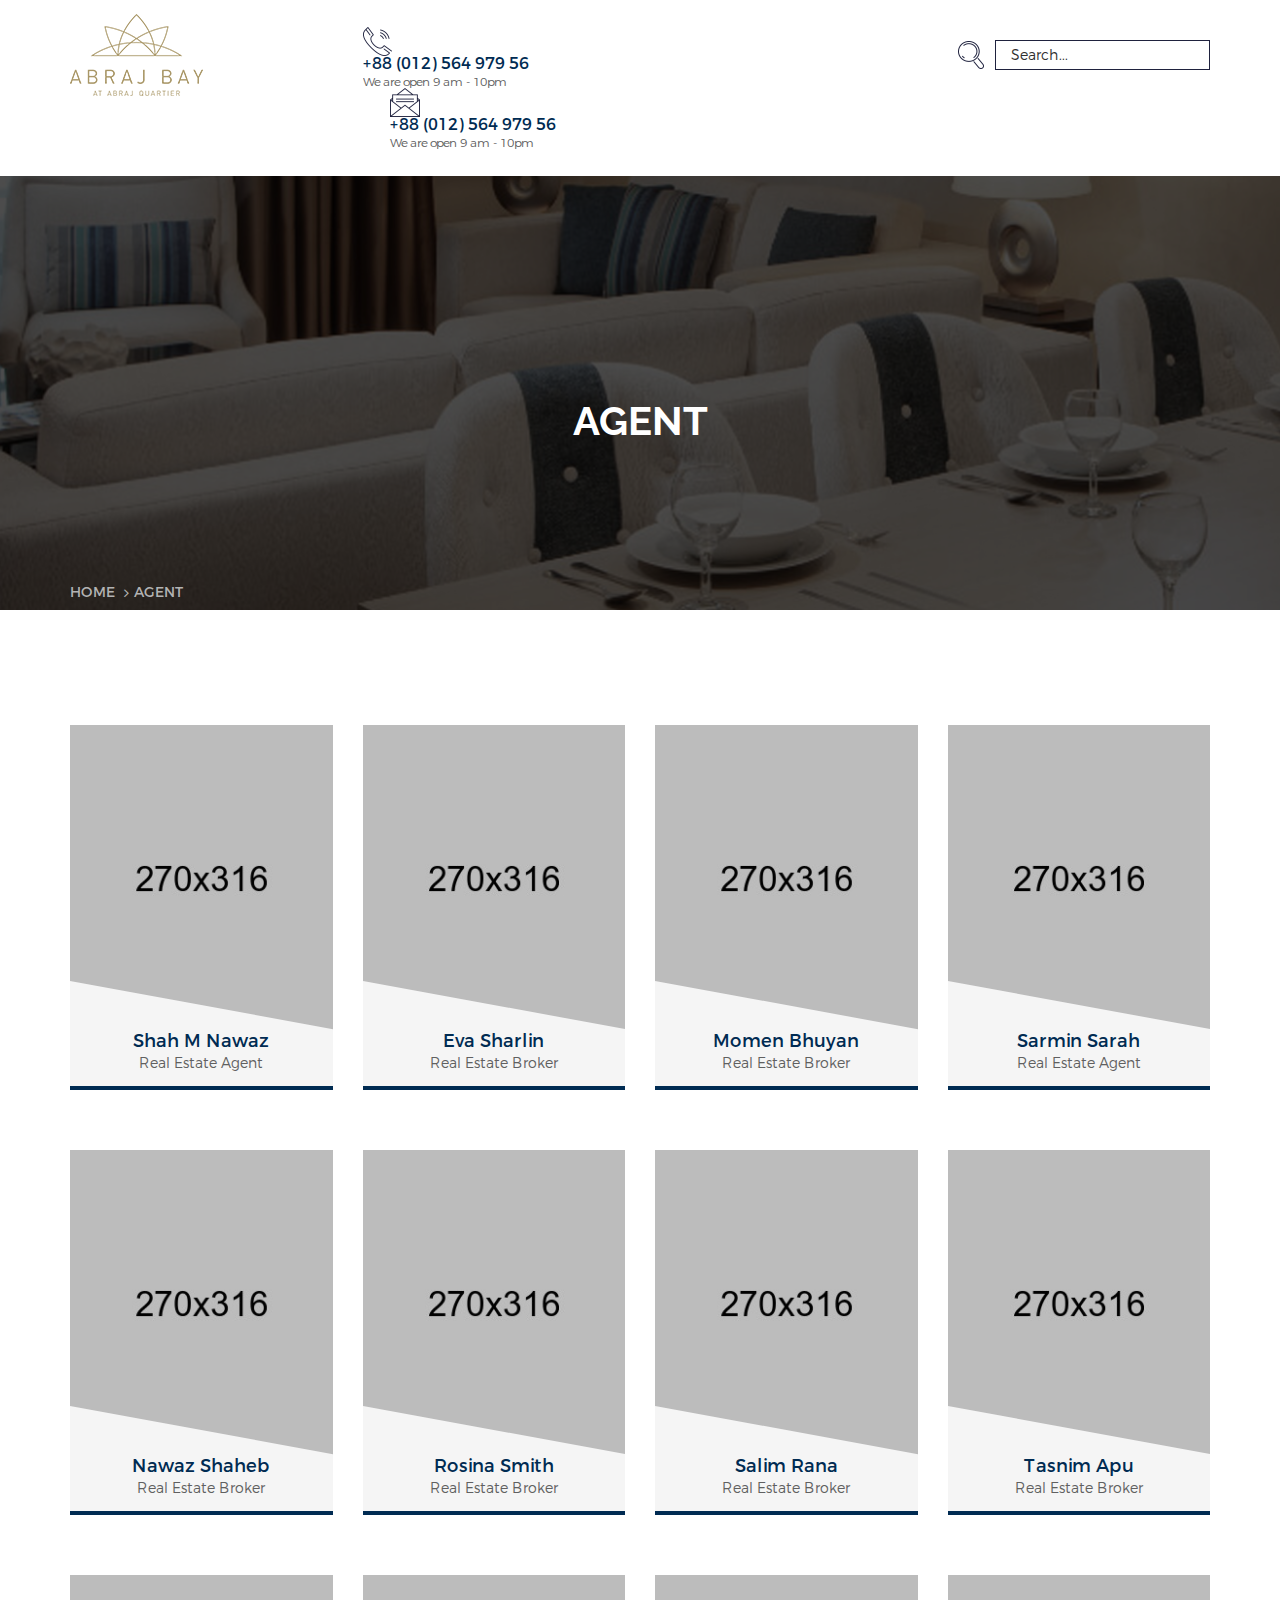
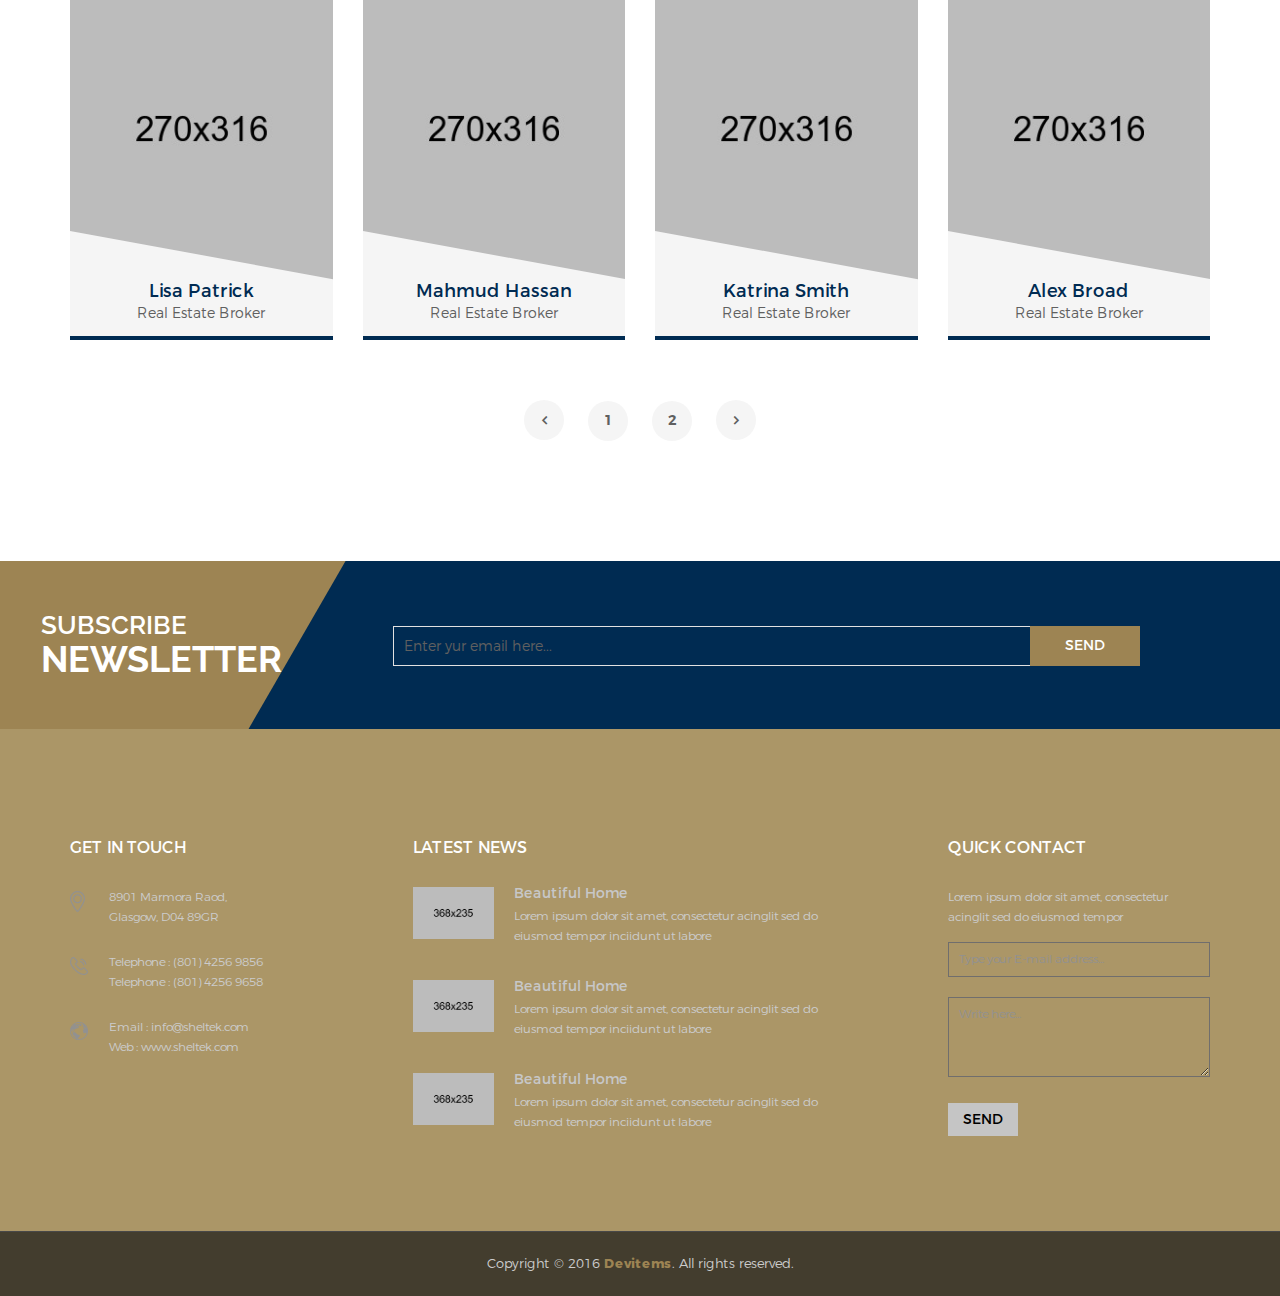
<file: elements-agent.html>
<!doctype html>
<html class="no-js" lang="zxx">

<head>
    <meta charset="utf-8">
    <meta http-equiv="x-ua-compatible" content="ie=edge">
    <title>Sheltek Elements || Agent</title>
    <meta name="description" content="">
    <meta name="viewport" content="width=device-width, initial-scale=1">

    <!-- Favicon -->
    <link rel="shortcut icon" type="image/x-icon" href="images/icons/favicon.png">

    <!-- All css files are included here. -->
    <!-- Bootstrap fremwork main css -->
    <link rel="stylesheet" href="css/bootstrap.min.css">
    <!-- nivo slider CSS -->
    <link rel="stylesheet" href="lib/css/nivo-slider.css"/>
    <!-- This core.css file contents all plugings css file. -->
    <link rel="stylesheet" href="css/core.css">
    <!-- Theme shortcodes/elements style -->
    <link rel="stylesheet" href="css/shortcode/shortcodes.css">
    <!-- Theme main style -->
    <link rel="stylesheet" href="style.css">
    <!-- Responsive css -->
    <link rel="stylesheet" href="css/responsive.css">
    <!-- Template color css -->
    <link href="css/color/color-core.css" data-style="styles" rel="stylesheet">
    <!-- User style -->
    <link rel="stylesheet" href="css/custom.css">


    <!-- Modernizr JS -->
    <script src="js/vendor/modernizr-2.8.3.min.js"></script>
</head>

<body>
    <!--[if lt IE 8]>
        <p class="browserupgrade">You are using an <strong>outdated</strong> browser. Please <a href="http://browsehappy.com/">upgrade your browser</a> to improve your experience.</p>
    <![endif]-->  

    <!-- Body main wrapper start -->
    <div class="wrapper">
    
        <!-- HEADER AREA START -->
        <header class="header-area header-wrapper">
            <div class="header-top-bar bg-white">
                <div class="container">
                    <div class="row">
                        <div class="col-md-3 col-sm-6 col-xs-12">
                            <div class="logo">
                                <a href="index.html">
                                    <img src="images/logo/logo.png" alt="">
                                </a>
                            </div>
                        </div>
                        <div class="col-md-6 hidden-sm hidden-xs">
                            <div class="company-info clearfix">
                                <div class="company-info-item">
                                    <div class="header-icon">
                                        <img src="images/icons/phone.png" alt="">
                                    </div>
                                    <div class="header-info">
                                        <h6>+88 (012) 564 979 56</h6>
                                        <p>We are open 9 am - 10pm</p>
                                    </div>
                                </div>
                                <div class="company-info-item">
                                    <div class="header-icon">
                                        <img src="images/icons/mail-open.png" alt="">
                                    </div>
                                    <div class="header-info">
                                        <h6>+88 (012) 564 979 56</h6>
                                        <p>We are open 9 am - 10pm</p>
                                    </div>
                                </div>
                            </div>
                        </div>
                        <div class="col-md-3 col-sm-6 col-xs-12">
                            <div class="header-search clearfix">
                                <form action="#">
                                    <button class="search-icon" type="submit">
                                        <img src="images/icons/search.png" alt="">
                                    </button>
                                    <input type="text" placeholder="Search...">
                                </form>
                            </div>
                        </div>
                    </div>
                </div>
            </div>
            <div id="sticky-header" class="header-middle-area  transparent-header hidden-xs">
                <div class="container">
                    <div class="full-width-mega-drop-menu">
                        <div class="row">
                            <div class="col-md-12">
                                <div class="sticky-logo">
                                    <a href="index.html">
                                        <img src="images/logo/logo.png" alt="">
                                    </a>
                                </div>
                                <nav id="primary-menu">
                                    <ul class="main-menu text-center">
                                        <li><a href="index.html">Home</a>
                                            <ul class="drop-menu">
                                                <li><a href="index.html">Home-1</a></li>
                                                <li><a href="index-2.html">home-2</a></li>
                                                <li><a href="index-3.html">home-3</a></li>
                                                <li><a href="index-4.html">Background Video</a></li>
                                                <li><a href="index-5.html">Background Video overlay</a></li>
                                                <li><a href="index-6.html">BG Video dot overlay</a></li>
                                                <li><a href="index-7.html">Animated Text</a></li>
                                                <li><a href="index-8.html">Animated Text dot overlay</a></li>
                                                <li><a href="index-9.html">Box layout - 1</a></li>
                                                <li><a href="index-10.html">Box layout - 2</a></li>
                                                <li><a href="index-11.html">Box layout - 3</a></li>
                                            </ul>
                                        </li>
                                        <li class="mega-parent"><a href="#">Elements</a>
                                            <div class="mega-menu-area">
                                                <ul class="single-mega-item">
                                                    <li><a href="elements-accordion.html">Accordion</a></li>
                                                    <li><a href="elements-agent.html">Agent</a></li>
                                                    <li><a href="elements-alerts.html">Alerts</a></li>
                                                    <li><a href="elements-audio.html">Audio</a></li>
                                                    <li><a href="elements-call-to-actions.html">Call-to-actions</a></li>
                                                    <li><a href="elements-contact-1.html">Contact-1</a></li>
                                                    <li><a href="elements-contact-2.html">Contact-2</a></li>
                                                </ul>
                                                <ul class="single-mega-item">
                                                    <li><a href="elements-features.html">Features</a></li>
                                                    <li><a href="elements-footer-1.html">Footer-1</a></li>
                                                    <li><a href="elements-footer-2.html">Footer-2</a></li>
                                                    <li><a href="elements-header-sticky-no.html">Header-sticky-no</a></li>
                                                    <li><a href="elements-header-sticky.html">Header-sticky</a></li>
                                                    <li><a href="elements-map.html">Map</a></li>
                                                    <li><a href="elements-media.html">Media</a></li>
                                                </ul>
                                                <ul class="single-mega-item">
                                                    <li><a href="elements-pagination.html">Pagination</a></li>
                                                    <li><a href="elements-progress-bar.html">Progress-bar</a></li>
                                                    <li><a href="elements-property.html">Property</a></li>
                                                    <li><a href="elements-services.html">Services</a></li>
                                                    <li><a href="elements-sidebar-left-1.html">Sidebar-left-1</a></li>
                                                    <li><a href="elements-sidebar-left-2.html">Sidebar-left-2</a></li>
                                                    <li><a href="elements-sidebar-right-1.html">Sidebar-right-1</a></li>
                                                </ul>
                                                <ul class="single-mega-item">
                                                    <li><a href="elements-sidebar-right-2.html">Sidebar-right-1</a></li>
                                                    <li><a href="elements-tab.html">Tab</a></li>
                                                    <li><a href="elements-table.html">Table</a></li>
                                                    <li><a href="elements-testimonials.html">Testimonials</a></li>
                                                    <li><a href="elements-toggles.html">Toggles</a></li>
                                                    <li><a href="elements-typography.html">Typography</a></li>
                                                    <li><a href="elements-video.html">Video</a></li>
                                                </ul>
                                            </div>
                                        </li>
                                        <li><a href="service.html">Service</a>
                                            <ul class="drop-menu">
                                                <li><a href="service.html">Service</a></li>
                                                <li><a href="service-details.html">Service details</a></li>
                                            </ul>
                                        </li>
                                        <li><a href="properties.html">Properties</a>
                                            <ul class="drop-menu">
                                                <li><a href="properties.html">Properties</a></li>
                                                <li><a href="properties-left-sidebar.html">Properties left sidebar</a></li>
                                                <li><a href="properties-right-sidebar.html">Properties right sidebar</a></li>
                                                <li><a href="properties-details.html">Properties details</a></li>
                                            </ul>
                                        </li>
                                        <li><a href="agent.html">Agent</a>
                                            <ul class="drop-menu">
                                                <li><a href="agent.html">Agent</a></li>
                                                <li><a href="agent-details.html">Agent details</a></li>
                                            </ul>
                                        </li>
                                        <li><a href="#">Pages's</a>
                                            <ul class="drop-menu menu-right">
                                                <li><a href="about.html">About</a></li>
                                                <li><a href="agent.html">Agent</a></li>
                                                <li><a href="agent-details.html">Agent-details</a></li>
                                                <li><a href="features.html">Features</a></li>
                                                <li><a href="service.html">Service</a></li>
                                                <li><a href="service-details.html">Service details</a></li>
                                                <li><a href="login.html">Login</a></li>
                                                <li><a href="404.html">404</a></li>
                                                <li><a href="contact.html">Contact</a></li>
                                            </ul>
                                        </li>
                                        <li><a href="blog.html">Blog</a>
                                            <ul class="drop-menu menu-right">
                                                <li><a href="blog.html">Blog</a></li>
                                                <li><a href="blog-left-sidebar.html">Blog left sidebar</a></li>
                                                <li><a href="blog-right-sidebar.html">Blog right sidebar</a></li>
                                                <li><a href="single-blog.html">Single Bloge</a></li>
                                            </ul>
                                        </li>
                                        <li><a href="contact.html">Contact</a></li>
                                    </ul>
                                </nav>
                            </div>
                        </div>
                    </div>
                </div>
            </div>
        </header>
        <!-- HEADER AREA END -->

        <!-- MOBILE MENU AREA START -->
        <div class="mobile-menu-area hidden-sm hidden-md hidden-lg">
            <div class="container">
                <div class="row">
                    <div class="col-xs-12">
                        <div class="mobile-menu">
                            <nav id="dropdown">
                                <ul>
                                    <li><a href="index.html">Home</a>
                                        <ul>
                                            <li><a href="index.html">Home-1</a></li>
                                            <li><a href="index-2.html">home-2</a></li>
                                            <li><a href="index-3.html">home-3</a></li>
                                            <li><a href="index-4.html">Background Video</a></li>
                                            <li><a href="index-5.html">Background Video overlay</a></li>
                                            <li><a href="index-6.html">BG Video dot overlay</a></li>
                                            <li><a href="index-7.html">Animated Text</a></li>
                                            <li><a href="index-8.html">Animated Text dot overlay</a></li>
                                            <li><a href="index-9.html">Box layout - 1</a></li>
                                            <li><a href="index-10.html">Box layout - 2</a></li>
                                            <li><a href="index-11.html">Box layout - 3</a></li>
                                        </ul>
                                    </li>
                                    <li><a href="service.html">Service</a>
                                        <ul>
                                            <li><a href="service.html">Service</a></li>
                                            <li><a href="service-details.html">Service details</a></li>
                                        </ul>
                                    </li>
                                    <li><a href="properties.html">Properties</a>
                                        <ul>
                                            <li><a href="properties.html">Properties</a></li>
                                            <li><a href="properties-left-sidebar.html">Properties left sidebar</a></li>
                                            <li><a href="properties-right-sidebar.html">Properties right sidebar</a></li>
                                            <li><a href="properties-details.html">Properties details</a></li>
                                        </ul>
                                    </li>
                                    <li><a href="#">Pages</a>
                                        <ul>
                                            <li><a href="about.html">About</a></li>
                                            <li><a href="agent.html">Agent</a></li>
                                            <li><a href="agent-details.html">Agent-details</a></li>
                                            <li><a href="features.html">Features</a></li>
                                            <li><a href="service.html">Service</a></li>
                                            <li><a href="service-details.html">Service details</a></li>
                                            <li><a href="login.html">Login</a></li>
                                            <li><a href="404.html">404</a></li>
                                            <li><a href="contact.html">Contact</a></li>
                                        </ul>
                                    </li>
                                    <li><a href="blog.html">Blog</a>
                                        <ul>
                                            <li><a href="blog.html">Blog</a></li>
                                            <li><a href="blog-left-sidebar.html">Blog left sidebar</a></li>
                                            <li><a href="blog-right-sidebar.html">Blog right sidebar</a></li>
                                            <li><a href="single-blog.html">Single Bloge</a></li>
                                        </ul>
                                    </li>
                                    <li><a href="contact.html">Contact</a></li>
                                </ul>
                            </nav>
                        </div>
                    </div>
                </div>
            </div>
        </div>
        <!-- MOBILE MENU AREA END -->

        <!-- BREADCRUMBS AREA START -->
        <div class="breadcrumbs-area bread-bg-1 bg-opacity-black-70">
            <div class="container">
                <div class="row">
                    <div class="col-xs-12">
                        <div class="breadcrumbs">
                            <h2 class="breadcrumbs-title">Agent</h2>
                            <ul class="breadcrumbs-list">
                                <li><a href="index.html">Home</a></li>
                                <li>Agent</li>
                            </ul>
                        </div>
                    </div>
                </div>
            </div>
        </div>
        <!-- BREADCRUMBS AREA END -->

        <!-- Start page content -->
        <div id="page-content" class="page-wrapper">
            
            <!-- ELEMENTS AREA START -->
            <div class="elements-area">
            
            <!-- OUR AGENTS AREA START -->
            <div class="our-agents-area  pt-115 pb-60">
                <div class="container">
                    <div class="our-agents">
                        <div class="row">
                            <div class="agents-carousel=2">
                                <!-- single-agent -->
                                <div class="col-md-3 col-sm-4 col-xs-12">
                                    <div class="single-agent">
                                        <div class="agent-image">
                                            <img src="images/agents/1.jpg" alt="">
                                        </div>
                                        <div class="agent-info">
                                            <div class="agent-name">
                                                <h5><a href="agent-details.html">Shah M Nawaz</a></h5>
                                                <p>Real Estate Agent</p>
                                            </div>
                                        </div>
                                        <div class="agent-info-hover">
                                            <div class="agent-name">
                                                <h5><a href="agent-details.html">Shah M Nawaz</a></h5>
                                                <p>Real Estate Agent</p>
                                            </div>
                                            <ul class="agent-address">
                                                <li><img src="images/icons/phone-2.png" alt="">+1245  785  659 </li>
                                                <li><img src="images/icons/mail-close.png" alt="">eva@gmail.com </li>
                                            </ul>
                                            <ul class="social-media">
                                                <li><a href="#"><i class="fa fa-facebook" aria-hidden="true"></i></a></li>
                                                <li><a href="#"><i class="fa fa-twitter" aria-hidden="true"></i></a></li>
                                                <li><a href="#"><i class="fa fa-linkedin" aria-hidden="true"></i></a></li>
                                                <li><a href="#"><i class="fa fa-google-plus" aria-hidden="true"></i></a></li>
                                            </ul>
                                        </div>
                                    </div>
                                </div>
                                <!-- single-agent -->
                                <div class="col-md-3 col-sm-4 col-xs-12">
                                    <div class="single-agent">
                                        <div class="agent-image">
                                            <img src="images/agents/2.jpg" alt="">
                                        </div>
                                        <div class="agent-info">
                                            <div class="agent-name">
                                                <h5><a href="#">Eva Sharlin</a></h5>
                                                <p>Real Estate Broker</p>
                                            </div>
                                        </div>
                                        <div class="agent-info-hover">
                                            <div class="agent-name">
                                                <h5><a href="#">Eva Sharlin</a></h5>
                                                <p>Real Estate Broker</p>
                                            </div>
                                            <ul class="agent-address">
                                                <li><img src="images/icons/phone-2.png" alt="">+1245  785  659 </li>
                                                <li><img src="images/icons/mail-close.png" alt="">eva@gmail.com </li>
                                            </ul>
                                            <ul class="social-media">
                                                <li><a href="#"><i class="fa fa-facebook" aria-hidden="true"></i></a></li>
                                                <li><a href="#"><i class="fa fa-twitter" aria-hidden="true"></i></a></li>
                                                <li><a href="#"><i class="fa fa-linkedin" aria-hidden="true"></i></a></li>
                                                <li><a href="#"><i class="fa fa-google-plus" aria-hidden="true"></i></a></li>
                                            </ul>
                                        </div>
                                    </div>
                                </div>
                                <!-- single-agent -->
                                <div class="col-md-3 col-sm-4 col-xs-12">
                                    <div class="single-agent">
                                        <div class="agent-image">
                                            <img src="images/agents/3.jpg" alt="">
                                        </div>
                                        <div class="agent-info">
                                            <div class="agent-name">
                                                <h5><a href="#">Momen Bhuyan</a></h5>
                                                <p>Real Estate Broker</p>
                                            </div>
                                        </div>
                                        <div class="agent-info-hover">
                                            <div class="agent-name">
                                                <h5><a href="#">Momen Bhuyan</a></h5>
                                                <p>Real Estate Broker</p>
                                            </div>
                                            <ul class="agent-address">
                                                <li><img src="images/icons/phone-2.png" alt="">+1245  785  659 </li>
                                                <li><img src="images/icons/mail-close.png" alt="">eva@gmail.com </li>
                                            </ul>
                                            <ul class="social-media">
                                                <li><a href="#"><i class="fa fa-facebook" aria-hidden="true"></i></a></li>
                                                <li><a href="#"><i class="fa fa-twitter" aria-hidden="true"></i></a></li>
                                                <li><a href="#"><i class="fa fa-linkedin" aria-hidden="true"></i></a></li>
                                                <li><a href="#"><i class="fa fa-google-plus" aria-hidden="true"></i></a></li>
                                            </ul>
                                        </div>
                                    </div>
                                </div>
                                <!-- single-agent -->
                                <div class="col-md-3 col-sm-4 col-xs-12">
                                    <div class="single-agent">
                                        <div class="agent-image">
                                            <img src="images/agents/4.jpg" alt="">
                                        </div>
                                        <div class="agent-info">
                                            <div class="agent-name">
                                                <h5><a href="#">Sarmin Sarah</a></h5>
                                                <p>Real Estate Agent</p>
                                            </div>
                                        </div>
                                        <div class="agent-info-hover">
                                            <div class="agent-name">
                                                <h5><a href="#">Sarmin Sarah</a></h5>
                                                <p>Real Estate Agent</p>
                                            </div>
                                            <ul class="agent-address">
                                                <li><img src="images/icons/phone-2.png" alt="">+1245  785  659 </li>
                                                <li><img src="images/icons/mail-close.png" alt="">eva@gmail.com </li>
                                            </ul>
                                            <ul class="social-media">
                                                <li><a href="#"><i class="fa fa-facebook" aria-hidden="true"></i></a></li>
                                                <li><a href="#"><i class="fa fa-twitter" aria-hidden="true"></i></a></li>
                                                <li><a href="#"><i class="fa fa-linkedin" aria-hidden="true"></i></a></li>
                                                <li><a href="#"><i class="fa fa-google-plus" aria-hidden="true"></i></a></li>
                                            </ul>
                                        </div>
                                    </div>
                                </div>
                                <!-- single-agent -->
                                <div class="col-md-3 col-sm-4 col-xs-12">
                                    <div class="single-agent">
                                        <div class="agent-image">
                                            <img src="images/agents/5.jpg" alt="">
                                        </div>
                                        <div class="agent-info">
                                            <div class="agent-name">
                                                <h5><a href="#">Nawaz Shaheb</a></h5>
                                                <p>Real Estate Broker</p>
                                            </div>
                                        </div>
                                        <div class="agent-info-hover">
                                            <div class="agent-name">
                                                <h5><a href="#">Nawaz Shaheb</a></h5>
                                                <p>Real Estate Broker</p>
                                            </div>
                                            <ul class="agent-address">
                                                <li><img src="images/icons/phone-2.png" alt="">+1245  785  659 </li>
                                                <li><img src="images/icons/mail-close.png" alt="">eva@gmail.com </li>
                                            </ul>
                                            <ul class="social-media">
                                                <li><a href="#"><i class="fa fa-facebook" aria-hidden="true"></i></a></li>
                                                <li><a href="#"><i class="fa fa-twitter" aria-hidden="true"></i></a></li>
                                                <li><a href="#"><i class="fa fa-linkedin" aria-hidden="true"></i></a></li>
                                                <li><a href="#"><i class="fa fa-google-plus" aria-hidden="true"></i></a></li>
                                            </ul>
                                        </div>
                                    </div>
                                </div>
                                <!-- single-agent -->
                                <div class="col-md-3 col-sm-4 col-xs-12">
                                    <div class="single-agent">
                                        <div class="agent-image">
                                            <img src="images/agents/6.jpg" alt="">
                                        </div>
                                        <div class="agent-info">
                                            <div class="agent-name">
                                                <h5><a href="#">Rosina Smith</a></h5>
                                                <p>Real Estate Broker</p>
                                            </div>
                                        </div>
                                        <div class="agent-info-hover">
                                            <div class="agent-name">
                                                <h5><a href="#">Rosina Smith</a></h5>
                                                <p>Real Estate Broker</p>
                                            </div>
                                            <ul class="agent-address">
                                                <li><img src="images/icons/phone-2.png" alt="">+1245  785  659 </li>
                                                <li><img src="images/icons/mail-close.png" alt="">eva@gmail.com </li>
                                            </ul>
                                            <ul class="social-media">
                                                <li><a href="#"><i class="fa fa-facebook" aria-hidden="true"></i></a></li>
                                                <li><a href="#"><i class="fa fa-twitter" aria-hidden="true"></i></a></li>
                                                <li><a href="#"><i class="fa fa-linkedin" aria-hidden="true"></i></a></li>
                                                <li><a href="#"><i class="fa fa-google-plus" aria-hidden="true"></i></a></li>
                                            </ul>
                                        </div>
                                    </div>
                                </div>
                                <!-- single-agent -->
                                <div class="col-md-3 col-sm-4 col-xs-12">
                                    <div class="single-agent">
                                        <div class="agent-image">
                                            <img src="images/agents/7.jpg" alt="">
                                        </div>
                                        <div class="agent-info">
                                            <div class="agent-name">
                                                <h5><a href="#">Salim Rana</a></h5>
                                                <p>Real Estate Broker</p>
                                            </div>
                                        </div>
                                        <div class="agent-info-hover">
                                            <div class="agent-name">
                                                <h5><a href="#">Salim Rana</a></h5>
                                                <p>Real Estate Broker</p>
                                            </div>
                                            <ul class="agent-address">
                                                <li><img src="images/icons/phone-2.png" alt="">+1245  785  659 </li>
                                                <li><img src="images/icons/mail-close.png" alt="">eva@gmail.com </li>
                                            </ul>
                                            <ul class="social-media">
                                                <li><a href="#"><i class="fa fa-facebook" aria-hidden="true"></i></a></li>
                                                <li><a href="#"><i class="fa fa-twitter" aria-hidden="true"></i></a></li>
                                                <li><a href="#"><i class="fa fa-linkedin" aria-hidden="true"></i></a></li>
                                                <li><a href="#"><i class="fa fa-google-plus" aria-hidden="true"></i></a></li>
                                            </ul>
                                        </div>
                                    </div>
                                </div>
                                <!-- single-agent -->
                                <div class="col-md-3 col-sm-4 col-xs-12">
                                    <div class="single-agent">
                                        <div class="agent-image">
                                            <img src="images/agents/8.jpg" alt="">
                                        </div>
                                        <div class="agent-info">
                                            <div class="agent-name">
                                                <h5><a href="#">Tasnim Apu</a></h5>
                                                <p>Real Estate Broker</p>
                                            </div>
                                        </div>
                                        <div class="agent-info-hover">
                                            <div class="agent-name">
                                                <h5><a href="#">Tasnim Apu</a></h5>
                                                <p>Real Estate Broker</p>
                                            </div>
                                            <ul class="agent-address">
                                                <li><img src="images/icons/phone-2.png" alt="">+1245  785  659 </li>
                                                <li><img src="images/icons/mail-close.png" alt="">eva@gmail.com </li>
                                            </ul>
                                            <ul class="social-media">
                                                <li><a href="#"><i class="fa fa-facebook" aria-hidden="true"></i></a></li>
                                                <li><a href="#"><i class="fa fa-twitter" aria-hidden="true"></i></a></li>
                                                <li><a href="#"><i class="fa fa-linkedin" aria-hidden="true"></i></a></li>
                                                <li><a href="#"><i class="fa fa-google-plus" aria-hidden="true"></i></a></li>
                                            </ul>
                                        </div>
                                    </div>
                                </div>
                                <!-- single-agent -->
                                <div class="col-md-3 col-sm-4 col-xs-12">
                                    <div class="single-agent">
                                        <div class="agent-image">
                                            <img src="images/agents/9.jpg" alt="">
                                        </div>
                                        <div class="agent-info">
                                            <div class="agent-name">
                                                <h5><a href="#">Lisa Patrick</a></h5>
                                                <p>Real Estate Broker</p>
                                            </div>
                                        </div>
                                        <div class="agent-info-hover">
                                            <div class="agent-name">
                                                <h5><a href="#">Lisa Patrick</a></h5>
                                                <p>Real Estate Broker</p>
                                            </div>
                                            <ul class="agent-address">
                                                <li><img src="images/icons/phone-2.png" alt="">+1245  785  659 </li>
                                                <li><img src="images/icons/mail-close.png" alt="">eva@gmail.com </li>
                                            </ul>
                                            <ul class="social-media">
                                                <li><a href="#"><i class="fa fa-facebook" aria-hidden="true"></i></a></li>
                                                <li><a href="#"><i class="fa fa-twitter" aria-hidden="true"></i></a></li>
                                                <li><a href="#"><i class="fa fa-linkedin" aria-hidden="true"></i></a></li>
                                                <li><a href="#"><i class="fa fa-google-plus" aria-hidden="true"></i></a></li>
                                            </ul>
                                        </div>
                                    </div>
                                </div>
                                <!-- single-agent -->
                                <div class="col-md-3 col-sm-4 col-xs-12">
                                    <div class="single-agent">
                                        <div class="agent-image">
                                            <img src="images/agents/10.jpg" alt="">
                                        </div>
                                        <div class="agent-info">
                                            <div class="agent-name">
                                                <h5><a href="#">Mahmud Hassan</a></h5>
                                                <p>Real Estate Broker</p>
                                            </div>
                                        </div>
                                        <div class="agent-info-hover">
                                            <div class="agent-name">
                                                <h5><a href="#">Mahmud Hassan</a></h5>
                                                <p>Real Estate Broker</p>
                                            </div>
                                            <ul class="agent-address">
                                                <li><img src="images/icons/phone-2.png" alt="">+1245  785  659 </li>
                                                <li><img src="images/icons/mail-close.png" alt="">eva@gmail.com </li>
                                            </ul>
                                            <ul class="social-media">
                                                <li><a href="#"><i class="fa fa-facebook" aria-hidden="true"></i></a></li>
                                                <li><a href="#"><i class="fa fa-twitter" aria-hidden="true"></i></a></li>
                                                <li><a href="#"><i class="fa fa-linkedin" aria-hidden="true"></i></a></li>
                                                <li><a href="#"><i class="fa fa-google-plus" aria-hidden="true"></i></a></li>
                                            </ul>
                                        </div>
                                    </div>
                                </div>
                                <!-- single-agent -->
                                <div class="col-md-3 col-sm-4 col-xs-12">
                                    <div class="single-agent">
                                        <div class="agent-image">
                                            <img src="images/agents/11.jpg" alt="">
                                        </div>
                                        <div class="agent-info">
                                            <div class="agent-name">
                                                <h5><a href="#">Katrina Smith</a></h5>
                                                <p>Real Estate Broker</p>
                                            </div>
                                        </div>
                                        <div class="agent-info-hover">
                                            <div class="agent-name">
                                                <h5><a href="#">Katrina Smith</a></h5>
                                                <p>Real Estate Broker</p>
                                            </div>
                                            <ul class="agent-address">
                                                <li><img src="images/icons/phone-2.png" alt="">+1245  785  659 </li>
                                                <li><img src="images/icons/mail-close.png" alt="">eva@gmail.com </li>
                                            </ul>
                                            <ul class="social-media">
                                                <li><a href="#"><i class="fa fa-facebook" aria-hidden="true"></i></a></li>
                                                <li><a href="#"><i class="fa fa-twitter" aria-hidden="true"></i></a></li>
                                                <li><a href="#"><i class="fa fa-linkedin" aria-hidden="true"></i></a></li>
                                                <li><a href="#"><i class="fa fa-google-plus" aria-hidden="true"></i></a></li>
                                            </ul>
                                        </div>
                                    </div>
                                </div>
                                <!-- single-agent -->
                                <div class="col-md-3 col-sm-4 col-xs-12">
                                    <div class="single-agent">
                                        <div class="agent-image">
                                            <img src="images/agents/12.jpg" alt="">
                                        </div>
                                        <div class="agent-info">
                                            <div class="agent-name">
                                                <h5><a href="#">Alex Broad</a></h5>
                                                <p>Real Estate Broker</p>
                                            </div>
                                        </div>
                                        <div class="agent-info-hover">
                                            <div class="agent-name">
                                                <h5><a href="#">Alex Broad</a></h5>
                                                <p>Real Estate Broker</p>
                                            </div>
                                            <ul class="agent-address">
                                                <li><img src="images/icons/phone-2.png" alt="">+1245  785  659 </li>
                                                <li><img src="images/icons/mail-close.png" alt="">eva@gmail.com </li>
                                            </ul>
                                            <ul class="social-media">
                                                <li><a href="#"><i class="fa fa-facebook" aria-hidden="true"></i></a></li>
                                                <li><a href="#"><i class="fa fa-twitter" aria-hidden="true"></i></a></li>
                                                <li><a href="#"><i class="fa fa-linkedin" aria-hidden="true"></i></a></li>
                                                <li><a href="#"><i class="fa fa-google-plus" aria-hidden="true"></i></a></li>
                                            </ul>
                                        </div>
                                    </div>
                                </div>
                                <!-- pagination-area -->
                                <div class="col-xs-12">
                                    <div class="pagination-area mb-60">
                                        <ul class="pagination-list text-center">
                                            <li><a href="#"><i class="fa fa-angle-left" aria-hidden="true"></i></a></li>
                                            <li><a href="#">1</a></li>
                                            <li><a href="#">2</a></li>
                                            <li><a href="#"><i class="fa fa-angle-right" aria-hidden="true"></i></a></li>
                                        </ul>
                                    </div>
                                </div>
                            </div>
                        </div>
                    </div>
                </div>
            </div>
            <!-- OUR AGENTS AREA END -->

            </div>
            <!-- ELEMENTS AREA END -->
            
            <!-- SUBSCRIBE AREA START -->
            <div class="subscribe-area bg-blue call-to-bg plr-140 ptb-50">
                <div class="container-fluid">
                    <div class="row">
                        <div class="col-md-3 col-sm-4 col-xs-12">
                            <div class="section-title text-white">
                                <h3>SUBSCRIBE</h3>
                                <h2 class="h1">NEWSLETTER</h2>
                            </div>
                        </div>
                        <div class="col-md-9 col-sm-8 col-xs-12">
                            <div class="subscribe">
                                <form action="#">
                                    <input type="text" name="subscribe" placeholder="Enter yur email here...">
                                    <button type="submit" value="send">Send</button>
                                </form>
                            </div>
                        </div>
                    </div>
                </div>
            </div>
            <!-- SUBSCRIBE AREA END -->
        </div>
        <!-- End page content -->

        <!-- Start footer area -->
        <footer id="footer" class="footer-area bg-2 bg-opacity-black-90">
            <div class="footer-top pt-110 pb-80">
                <div class="container">
                    <div class="row">
                        <!-- footer-address -->
                        <div class="col-lg-3 col-md-3 col-sm-6 col-xs-12">
                            <div class="footer-widget">
                                <h6 class="footer-titel">GET IN TOUCH</h6>
                                <ul class="footer-address">
                                    <li>
                                        <div class="address-icon">
                                            <img src="images/icons/location-2.png" alt="">
                                        </div>
                                        <div class="address-info">
                                            <span>8901 Marmora Raod,</span>
                                            <span>Glasgow, D04  89GR</span>
                                        </div>
                                    </li>
                                    <li>
                                        <div class="address-icon">
                                            <img src="images/icons/phone-3.png" alt="">
                                        </div>
                                        <div class="address-info">
                                            <span>Telephone : (801) 4256  9856</span>
                                            <span>Telephone : (801) 4256  9658</span>
                                        </div>
                                    </li>
                                    <li>
                                        <div class="address-icon">
                                            <img src="images/icons/world.png" alt="">
                                        </div>
                                        <div class="address-info">
                                            <span>Email : info@sheltek.com</span>
                                            <span>Web :<a href="#" target="_blank"> www.sheltek.com</a></span>
                                        </div>
                                    </li>
                                </ul>
                            </div>
                        </div>
                        <!-- footer-latest-news -->
                        <div class="col-lg-6 col-md-5 hidden-sm col-xs-12">
                            <div class="footer-widget middle">
                                <h6 class="footer-titel">LATEST NEWS</h6>
                                <ul class="footer-latest-news">
                                    <li>
                                        <div class="latest-news-image">
                                            <a href="#"><img src="images/blog/1.jpg" alt=""></a>
                                        </div>
                                        <div class="latest-news-info">
                                            <h6><a href="#">Beautiful Home</a></h6>
                                            <p>Lorem ipsum dolor sit amet, consectetur acinglit sed do eiusmod tempor inciidunt ut labore </p>
                                        </div>
                                    </li>
                                    <li>
                                        <div class="latest-news-image">
                                            <a href="#"><img src="images/blog/2.jpg" alt=""></a>
                                        </div>
                                        <div class="latest-news-info">
                                            <h6><a href="#">Beautiful Home</a></h6>
                                            <p>Lorem ipsum dolor sit amet, consectetur acinglit sed do eiusmod tempor inciidunt ut labore </p>
                                        </div>
                                    </li>
                                    <li>
                                        <div class="latest-news-image">
                                            <a href="#"><img src="images/blog/3.jpg" alt=""></a>
                                        </div>
                                        <div class="latest-news-info">
                                            <h6><a href="#">Beautiful Home</a></h6>
                                            <p>Lorem ipsum dolor sit amet, consectetur acinglit sed do eiusmod tempor inciidunt ut labore </p>
                                        </div>
                                    </li>
                                </ul>
                            </div>
                        </div>
                        <!-- footer-contact -->
                        <div class="col-lg-3 col-md-4 col-sm-6 col-xs-12">
                            <div class="footer-widget">
                                <h6 class="footer-titel">QUICK CONTACT</h6>
                                <div class="footer-contact">
                                    <p>Lorem ipsum dolor sit amet, consectetur acinglit sed do eiusmod tempor</p>
                                    <form  id="contact-form-2" action="mail_footer.php" method="post">
                                        <input type="email" name="email2" placeholder="Type your E-mail address...">
                                        <textarea name="message2" placeholder="Write here..."></textarea>
                                        <button type="submit" value="send">Send</button>
                                    </form>
                                    <p class="form-messege"></p>
                                </div>
                            </div>
                        </div>
                    </div>
                </div>
            </div>
            <div class="footer-bottom">
                <div class="container">
                    <div class="row">
                        <div class="col-xs-12">
                            <div class="copyright text-center">
                                <p>Copyright &copy; 2016 <a href="https://themeforest.net/user/devitems/portfolio"><b>Devitems</b></a>. All rights reserved.</p>
                            </div>
                        </div>
                    </div>
                </div>
            </div>
        </footer>
        <!-- End footer area -->
    </div>
    <!-- Body main wrapper end -->




    <!-- Placed js at the end of the document so the pages load faster -->

    <!-- jquery latest version -->
    <script src="js/vendor/jquery-3.1.1.min.js"></script>
    <!-- Bootstrap framework js -->
    <script src="js/bootstrap.min.js"></script>
    <!-- Nivo slider js -->    
    <script src="lib/js/jquery.nivo.slider.js"></script>
    <!-- ajax-mail js -->
    <script src="js/ajax-mail.js"></script>
    <!-- All js plugins included in this file. -->
    <script src="js/plugins.js"></script>
    <!-- Main js file that contents all jQuery plugins activation. -->
    <script src="js/main.js"></script>

</body>

</html>
</file>
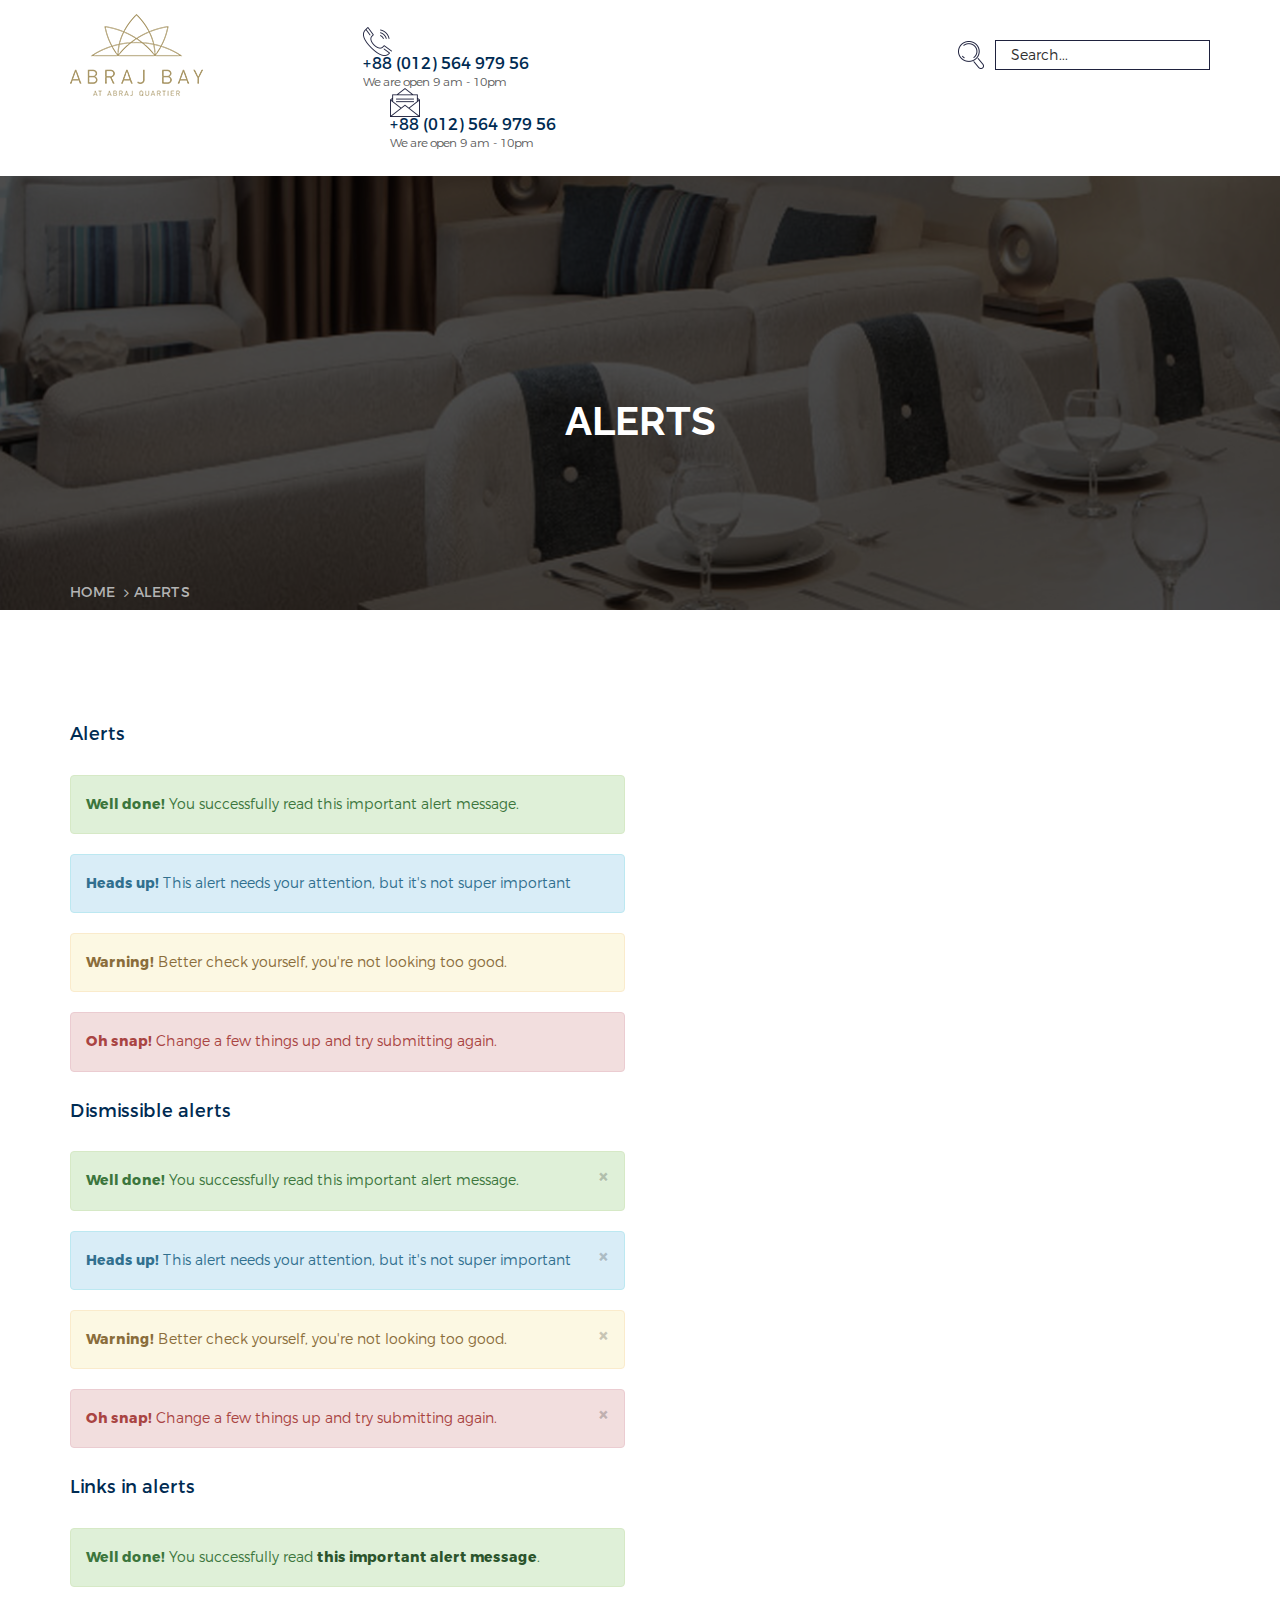
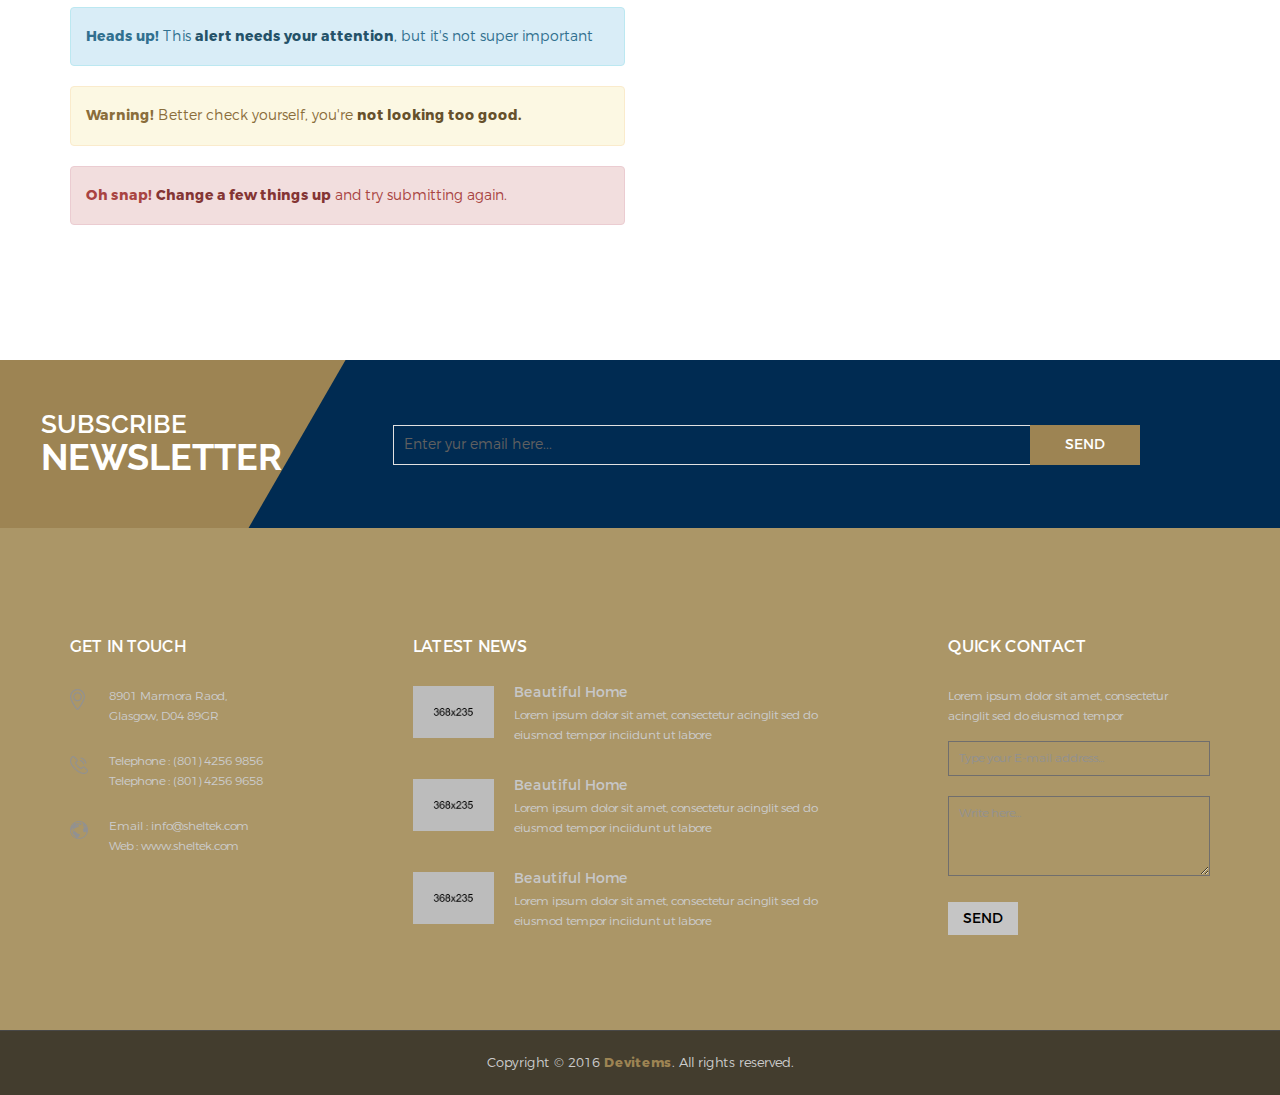
<file: elements-alerts.html>
<!doctype html>
<html class="no-js" lang="zxx">

<head>
    <meta charset="utf-8">
    <meta http-equiv="x-ua-compatible" content="ie=edge">
    <title>Sheltek Elements || Alerts</title>
    <meta name="description" content="">
    <meta name="viewport" content="width=device-width, initial-scale=1">

    <!-- Favicon -->
    <link rel="shortcut icon" type="image/x-icon" href="images/icons/favicon.png">

    <!-- All css files are included here. -->
    <!-- Bootstrap fremwork main css -->
    <link rel="stylesheet" href="css/bootstrap.min.css">
    <!-- nivo slider CSS -->
    <link rel="stylesheet" href="lib/css/nivo-slider.css"/>
    <!-- This core.css file contents all plugings css file. -->
    <link rel="stylesheet" href="css/core.css">
    <!-- Theme shortcodes/elements style -->
    <link rel="stylesheet" href="css/shortcode/shortcodes.css">
    <!-- Theme main style -->
    <link rel="stylesheet" href="style.css">
    <!-- Responsive css -->
    <link rel="stylesheet" href="css/responsive.css">
    <!-- Template color css -->
    <link href="css/color/color-core.css" data-style="styles" rel="stylesheet">
    <!-- User style -->
    <link rel="stylesheet" href="css/custom.css">


    <!-- Modernizr JS -->
    <script src="js/vendor/modernizr-2.8.3.min.js"></script>
</head>

<body>
    <!--[if lt IE 8]>
        <p class="browserupgrade">You are using an <strong>outdated</strong> browser. Please <a href="http://browsehappy.com/">upgrade your browser</a> to improve your experience.</p>
    <![endif]-->  

    <!-- Body main wrapper start -->
    <div class="wrapper">
    
        <!-- HEADER AREA START -->
        <header class="header-area header-wrapper">
            <div class="header-top-bar bg-white">
                <div class="container">
                    <div class="row">
                        <div class="col-md-3 col-sm-6 col-xs-12">
                            <div class="logo">
                                <a href="index.html">
                                    <img src="images/logo/logo.png" alt="">
                                </a>
                            </div>
                        </div>
                        <div class="col-md-6 hidden-sm hidden-xs">
                            <div class="company-info clearfix">
                                <div class="company-info-item">
                                    <div class="header-icon">
                                        <img src="images/icons/phone.png" alt="">
                                    </div>
                                    <div class="header-info">
                                        <h6>+88 (012) 564 979 56</h6>
                                        <p>We are open 9 am - 10pm</p>
                                    </div>
                                </div>
                                <div class="company-info-item">
                                    <div class="header-icon">
                                        <img src="images/icons/mail-open.png" alt="">
                                    </div>
                                    <div class="header-info">
                                        <h6>+88 (012) 564 979 56</h6>
                                        <p>We are open 9 am - 10pm</p>
                                    </div>
                                </div>
                            </div>
                        </div>
                        <div class="col-md-3 col-sm-6 col-xs-12">
                            <div class="header-search clearfix">
                                <form action="#">
                                    <button class="search-icon" type="submit">
                                        <img src="images/icons/search.png" alt="">
                                    </button>
                                    <input type="text" placeholder="Search...">
                                </form>
                            </div>
                        </div>
                    </div>
                </div>
            </div>
            <div id="sticky-header" class="header-middle-area  transparent-header hidden-xs">
                <div class="container">
                    <div class="full-width-mega-drop-menu">
                        <div class="row">
                            <div class="col-md-12">
                                <div class="sticky-logo">
                                    <a href="index.html">
                                        <img src="images/logo/logo.png" alt="">
                                    </a>
                                </div>
                                <nav id="primary-menu">
                                    <ul class="main-menu text-center">
                                        <li><a href="index.html">Home</a>
                                            <ul class="drop-menu">
                                                <li><a href="index.html">Home-1</a></li>
                                                <li><a href="index-2.html">home-2</a></li>
                                                <li><a href="index-3.html">home-3</a></li>
                                                <li><a href="index-4.html">Background Video</a></li>
                                                <li><a href="index-5.html">Background Video overlay</a></li>
                                                <li><a href="index-6.html">BG Video dot overlay</a></li>
                                                <li><a href="index-7.html">Animated Text</a></li>
                                                <li><a href="index-8.html">Animated Text dot overlay</a></li>
                                                <li><a href="index-9.html">Box layout - 1</a></li>
                                                <li><a href="index-10.html">Box layout - 2</a></li>
                                                <li><a href="index-11.html">Box layout - 3</a></li>
                                            </ul>
                                        </li>
                                        <li class="mega-parent"><a href="#">Elements</a>
                                            <div class="mega-menu-area">
                                                <ul class="single-mega-item">
                                                    <li><a href="elements-accordion.html">Accordion</a></li>
                                                    <li><a href="elements-agent.html">Agent</a></li>
                                                    <li><a href="elements-alerts.html">Alerts</a></li>
                                                    <li><a href="elements-audio.html">Audio</a></li>
                                                    <li><a href="elements-call-to-actions.html">Call-to-actions</a></li>
                                                    <li><a href="elements-contact-1.html">Contact-1</a></li>
                                                    <li><a href="elements-contact-2.html">Contact-2</a></li>
                                                </ul>
                                                <ul class="single-mega-item">
                                                    <li><a href="elements-features.html">Features</a></li>
                                                    <li><a href="elements-footer-1.html">Footer-1</a></li>
                                                    <li><a href="elements-footer-2.html">Footer-2</a></li>
                                                    <li><a href="elements-header-sticky-no.html">Header-sticky-no</a></li>
                                                    <li><a href="elements-header-sticky.html">Header-sticky</a></li>
                                                    <li><a href="elements-map.html">Map</a></li>
                                                    <li><a href="elements-media.html">Media</a></li>
                                                </ul>
                                                <ul class="single-mega-item">
                                                    <li><a href="elements-pagination.html">Pagination</a></li>
                                                    <li><a href="elements-progress-bar.html">Progress-bar</a></li>
                                                    <li><a href="elements-property.html">Property</a></li>
                                                    <li><a href="elements-services.html">Services</a></li>
                                                    <li><a href="elements-sidebar-left-1.html">Sidebar-left-1</a></li>
                                                    <li><a href="elements-sidebar-left-2.html">Sidebar-left-2</a></li>
                                                    <li><a href="elements-sidebar-right-1.html">Sidebar-right-1</a></li>
                                                </ul>
                                                <ul class="single-mega-item">
                                                    <li><a href="elements-sidebar-right-2.html">Sidebar-right-1</a></li>
                                                    <li><a href="elements-tab.html">Tab</a></li>
                                                    <li><a href="elements-table.html">Table</a></li>
                                                    <li><a href="elements-testimonials.html">Testimonials</a></li>
                                                    <li><a href="elements-toggles.html">Toggles</a></li>
                                                    <li><a href="elements-typography.html">Typography</a></li>
                                                    <li><a href="elements-video.html">Video</a></li>
                                                </ul>
                                            </div>
                                        </li>
                                        <li><a href="service.html">Service</a>
                                            <ul class="drop-menu">
                                                <li><a href="service.html">Service</a></li>
                                                <li><a href="service-details.html">Service details</a></li>
                                            </ul>
                                        </li>
                                        <li><a href="properties.html">Properties</a>
                                            <ul class="drop-menu">
                                                <li><a href="properties.html">Properties</a></li>
                                                <li><a href="properties-left-sidebar.html">Properties left sidebar</a></li>
                                                <li><a href="properties-right-sidebar.html">Properties right sidebar</a></li>
                                                <li><a href="properties-details.html">Properties details</a></li>
                                            </ul>
                                        </li>
                                        <li><a href="agent.html">Agent</a>
                                            <ul class="drop-menu">
                                                <li><a href="agent.html">Agent</a></li>
                                                <li><a href="agent-details.html">Agent details</a></li>
                                            </ul>
                                        </li>
                                        <li><a href="#">Pages's</a>
                                            <ul class="drop-menu menu-right">
                                                <li><a href="about.html">About</a></li>
                                                <li><a href="agent.html">Agent</a></li>
                                                <li><a href="agent-details.html">Agent-details</a></li>
                                                <li><a href="features.html">Features</a></li>
                                                <li><a href="service.html">Service</a></li>
                                                <li><a href="service-details.html">Service details</a></li>
                                                <li><a href="login.html">Login</a></li>
                                                <li><a href="404.html">404</a></li>
                                                <li><a href="contact.html">Contact</a></li>
                                            </ul>
                                        </li>
                                        <li><a href="blog.html">Blog</a>
                                            <ul class="drop-menu menu-right">
                                                <li><a href="blog.html">Blog</a></li>
                                                <li><a href="blog-left-sidebar.html">Blog left sidebar</a></li>
                                                <li><a href="blog-right-sidebar.html">Blog right sidebar</a></li>
                                                <li><a href="single-blog.html">Single Bloge</a></li>
                                            </ul>
                                        </li>
                                        <li><a href="contact.html">Contact</a></li>
                                    </ul>
                                </nav>
                            </div>
                        </div>
                    </div>
                </div>
            </div>
        </header>
        <!-- HEADER AREA END -->

        <!-- MOBILE MENU AREA START -->
        <div class="mobile-menu-area hidden-sm hidden-md hidden-lg">
            <div class="container">
                <div class="row">
                    <div class="col-xs-12">
                        <div class="mobile-menu">
                            <nav id="dropdown">
                                <ul>
                                    <li><a href="index.html">Home</a>
                                        <ul>
                                            <li><a href="index.html">Home-1</a></li>
                                            <li><a href="index-2.html">home-2</a></li>
                                            <li><a href="index-3.html">home-3</a></li>
                                            <li><a href="index-4.html">Background Video</a></li>
                                            <li><a href="index-5.html">Background Video overlay</a></li>
                                            <li><a href="index-6.html">BG Video dot overlay</a></li>
                                            <li><a href="index-7.html">Animated Text</a></li>
                                            <li><a href="index-8.html">Animated Text dot overlay</a></li>
                                            <li><a href="index-9.html">Box layout - 1</a></li>
                                            <li><a href="index-10.html">Box layout - 2</a></li>
                                            <li><a href="index-11.html">Box layout - 3</a></li>
                                        </ul>
                                    </li>
                                    <li><a href="service.html">Service</a>
                                        <ul>
                                            <li><a href="service.html">Service</a></li>
                                            <li><a href="service-details.html">Service details</a></li>
                                        </ul>
                                    </li>
                                    <li><a href="properties.html">Properties</a>
                                        <ul>
                                            <li><a href="properties.html">Properties</a></li>
                                            <li><a href="properties-left-sidebar.html">Properties left sidebar</a></li>
                                            <li><a href="properties-right-sidebar.html">Properties right sidebar</a></li>
                                            <li><a href="properties-details.html">Properties details</a></li>
                                        </ul>
                                    </li>
                                    <li><a href="#">Pages</a>
                                        <ul>
                                            <li><a href="about.html">About</a></li>
                                            <li><a href="agent.html">Agent</a></li>
                                            <li><a href="agent-details.html">Agent-details</a></li>
                                            <li><a href="features.html">Features</a></li>
                                            <li><a href="service.html">Service</a></li>
                                            <li><a href="service-details.html">Service details</a></li>
                                            <li><a href="login.html">Login</a></li>
                                            <li><a href="404.html">404</a></li>
                                            <li><a href="contact.html">Contact</a></li>
                                        </ul>
                                    </li>
                                    <li><a href="blog.html">Blog</a>
                                        <ul>
                                            <li><a href="blog.html">Blog</a></li>
                                            <li><a href="blog-left-sidebar.html">Blog left sidebar</a></li>
                                            <li><a href="blog-right-sidebar.html">Blog right sidebar</a></li>
                                            <li><a href="single-blog.html">Single Bloge</a></li>
                                        </ul>
                                    </li>
                                    <li><a href="contact.html">Contact</a></li>
                                </ul>
                            </nav>
                        </div>
                    </div>
                </div>
            </div>
        </div>
        <!-- MOBILE MENU AREA END -->

        <!-- BREADCRUMBS AREA START -->
        <div class="breadcrumbs-area bread-bg-1 bg-opacity-black-70">
            <div class="container">
                <div class="row">
                    <div class="col-xs-12">
                        <div class="breadcrumbs">
                            <h2 class="breadcrumbs-title">Alerts</h2>
                            <ul class="breadcrumbs-list">
                                <li><a href="index.html">Home</a></li>
                                <li>Alerts</li>
                            </ul>
                        </div>
                    </div>
                </div>
            </div>
        </div>
        <!-- BREADCRUMBS AREA END -->

        <!-- Start page content -->
        <div id="page-content" class="page-wrapper">
            
            <!-- ELEMENTS AREA START -->
            <div class="elements-area ptb-115">
                <div class="container">
                    <div class="row">
                        <div class="col-md-6">
                            <div class="alerts-inner">
                                <h5 class="mb-30">Alerts</h5>
                                <div class="alert alert-success"><strong>Well done!</strong> You successfully read this important alert message.</div>
                                <div class="alert alert-info"><strong>Heads up!</strong> This alert needs your attention, but it's not super important </div>
                                <div class="alert alert-warning"><strong>Warning!</strong> Better check yourself, you're not looking too good.</div>
                                <div class="alert alert-danger"><strong>Oh snap!</strong> Change a few things up and try submitting again.</div>

                                <h5 class="mtb-30">Dismissible alerts</h5>
                                <div class="alert alert-success">
                                <button type="button" class="close" data-dismiss="alert"><span aria-hidden="true">&times;</span></button>
                                <strong>Well done!</strong> You successfully read this important alert message.
                                </div>
                                <div class="alert alert-info">
                                <button type="button" class="close" data-dismiss="alert"><span aria-hidden="true">&times;</span></button>
                                <strong>Heads up!</strong> This alert needs your attention, but it's not super important
                                </div>
                                <div class="alert alert-warning">
                                <button type="button" class="close" data-dismiss="alert"><span aria-hidden="true">&times;</span></button>
                                <strong>Warning!</strong> Better check yourself, you're not looking too good.
                                </div>
                                <div class="alert alert-danger">
                                <button type="button" class="close" data-dismiss="alert"><span aria-hidden="true">&times;</span></button>
                                <strong>Oh snap!</strong> Change a few things up and try submitting again.
                                </div>

                                <h5 class="mtb-30">Links in alerts</h5>
                                <div class="alert alert-success"><strong>Well done!</strong> You successfully read <a href="#" class="alert-link">this important alert message</a>.</div>
                                <div class="alert alert-info"><strong>Heads up!</strong> This <a href="#" class="alert-link">alert needs your attention</a>, but it's not super important</div>
                                <div class="alert alert-warning"><strong>Warning!</strong> Better check yourself, you're <a href="#" class="alert-link">not looking too good.</a></div>
                                <div class="alert alert-danger"><strong>Oh snap!</strong> <a href="#" class="alert-link">Change a few things up</a> and try submitting again.</div>
                            </div>
                        </div>
                    </div>
                </div>
            </div>
            <!-- ELEMENTS AREA END -->
            
            <!-- SUBSCRIBE AREA START -->
            <div class="subscribe-area bg-blue call-to-bg plr-140 ptb-50">
                <div class="container-fluid">
                    <div class="row">
                        <div class="col-md-3 col-sm-4 col-xs-12">
                            <div class="section-title text-white">
                                <h3>SUBSCRIBE</h3>
                                <h2 class="h1">NEWSLETTER</h2>
                            </div>
                        </div>
                        <div class="col-md-9 col-sm-8 col-xs-12">
                            <div class="subscribe">
                                <form action="#">
                                    <input type="text" name="subscribe" placeholder="Enter yur email here...">
                                    <button type="submit" value="send">Send</button>
                                </form>
                            </div>
                        </div>
                    </div>
                </div>
            </div>
            <!-- SUBSCRIBE AREA END -->
        </div>
        <!-- End page content -->

        <!-- Start footer area -->
        <footer id="footer" class="footer-area bg-2 bg-opacity-black-90">
            <div class="footer-top pt-110 pb-80">
                <div class="container">
                    <div class="row">
                        <!-- footer-address -->
                        <div class="col-lg-3 col-md-3 col-sm-6 col-xs-12">
                            <div class="footer-widget">
                                <h6 class="footer-titel">GET IN TOUCH</h6>
                                <ul class="footer-address">
                                    <li>
                                        <div class="address-icon">
                                            <img src="images/icons/location-2.png" alt="">
                                        </div>
                                        <div class="address-info">
                                            <span>8901 Marmora Raod,</span>
                                            <span>Glasgow, D04  89GR</span>
                                        </div>
                                    </li>
                                    <li>
                                        <div class="address-icon">
                                            <img src="images/icons/phone-3.png" alt="">
                                        </div>
                                        <div class="address-info">
                                            <span>Telephone : (801) 4256  9856</span>
                                            <span>Telephone : (801) 4256  9658</span>
                                        </div>
                                    </li>
                                    <li>
                                        <div class="address-icon">
                                            <img src="images/icons/world.png" alt="">
                                        </div>
                                        <div class="address-info">
                                            <span>Email : info@sheltek.com</span>
                                            <span>Web :<a href="#" target="_blank"> www.sheltek.com</a></span>
                                        </div>
                                    </li>
                                </ul>
                            </div>
                        </div>
                        <!-- footer-latest-news -->
                        <div class="col-lg-6 col-md-5 hidden-sm col-xs-12">
                            <div class="footer-widget middle">
                                <h6 class="footer-titel">LATEST NEWS</h6>
                                <ul class="footer-latest-news">
                                    <li>
                                        <div class="latest-news-image">
                                            <a href="#"><img src="images/blog/1.jpg" alt=""></a>
                                        </div>
                                        <div class="latest-news-info">
                                            <h6><a href="#">Beautiful Home</a></h6>
                                            <p>Lorem ipsum dolor sit amet, consectetur acinglit sed do eiusmod tempor inciidunt ut labore </p>
                                        </div>
                                    </li>
                                    <li>
                                        <div class="latest-news-image">
                                            <a href="#"><img src="images/blog/2.jpg" alt=""></a>
                                        </div>
                                        <div class="latest-news-info">
                                            <h6><a href="#">Beautiful Home</a></h6>
                                            <p>Lorem ipsum dolor sit amet, consectetur acinglit sed do eiusmod tempor inciidunt ut labore </p>
                                        </div>
                                    </li>
                                    <li>
                                        <div class="latest-news-image">
                                            <a href="#"><img src="images/blog/3.jpg" alt=""></a>
                                        </div>
                                        <div class="latest-news-info">
                                            <h6><a href="#">Beautiful Home</a></h6>
                                            <p>Lorem ipsum dolor sit amet, consectetur acinglit sed do eiusmod tempor inciidunt ut labore </p>
                                        </div>
                                    </li>
                                </ul>
                            </div>
                        </div>
                        <!-- footer-contact -->
                        <div class="col-lg-3 col-md-4 col-sm-6 col-xs-12">
                            <div class="footer-widget">
                                <h6 class="footer-titel">QUICK CONTACT</h6>
                                <div class="footer-contact">
                                    <p>Lorem ipsum dolor sit amet, consectetur acinglit sed do eiusmod tempor</p>
                                    <form  id="contact-form-2" action="mail_footer.php" method="post">
                                        <input type="email" name="email2" placeholder="Type your E-mail address...">
                                        <textarea name="message2" placeholder="Write here..."></textarea>
                                        <button type="submit" value="send">Send</button>
                                    </form>
                                    <p class="form-messege"></p>
                                </div>
                            </div>
                        </div>
                    </div>
                </div>
            </div>
            <div class="footer-bottom">
                <div class="container">
                    <div class="row">
                        <div class="col-xs-12">
                            <div class="copyright text-center">
                                <p>Copyright &copy; 2016 <a href="https://themeforest.net/user/devitems/portfolio"><b>Devitems</b></a>. All rights reserved.</p>
                            </div>
                        </div>
                    </div>
                </div>
            </div>
        </footer>
        <!-- End footer area -->
    </div>
    <!-- Body main wrapper end -->




    <!-- Placed js at the end of the document so the pages load faster -->

    <!-- jquery latest version -->
    <script src="js/vendor/jquery-3.1.1.min.js"></script>
    <!-- Bootstrap framework js -->
    <script src="js/bootstrap.min.js"></script>
    <!-- Nivo slider js -->    
    <script src="lib/js/jquery.nivo.slider.js"></script>
    <!-- ajax-mail js -->
    <script src="js/ajax-mail.js"></script>
    <!-- All js plugins included in this file. -->
    <script src="js/plugins.js"></script>
    <!-- Main js file that contents all jQuery plugins activation. -->
    <script src="js/main.js"></script>

</body>

</html>
</file>
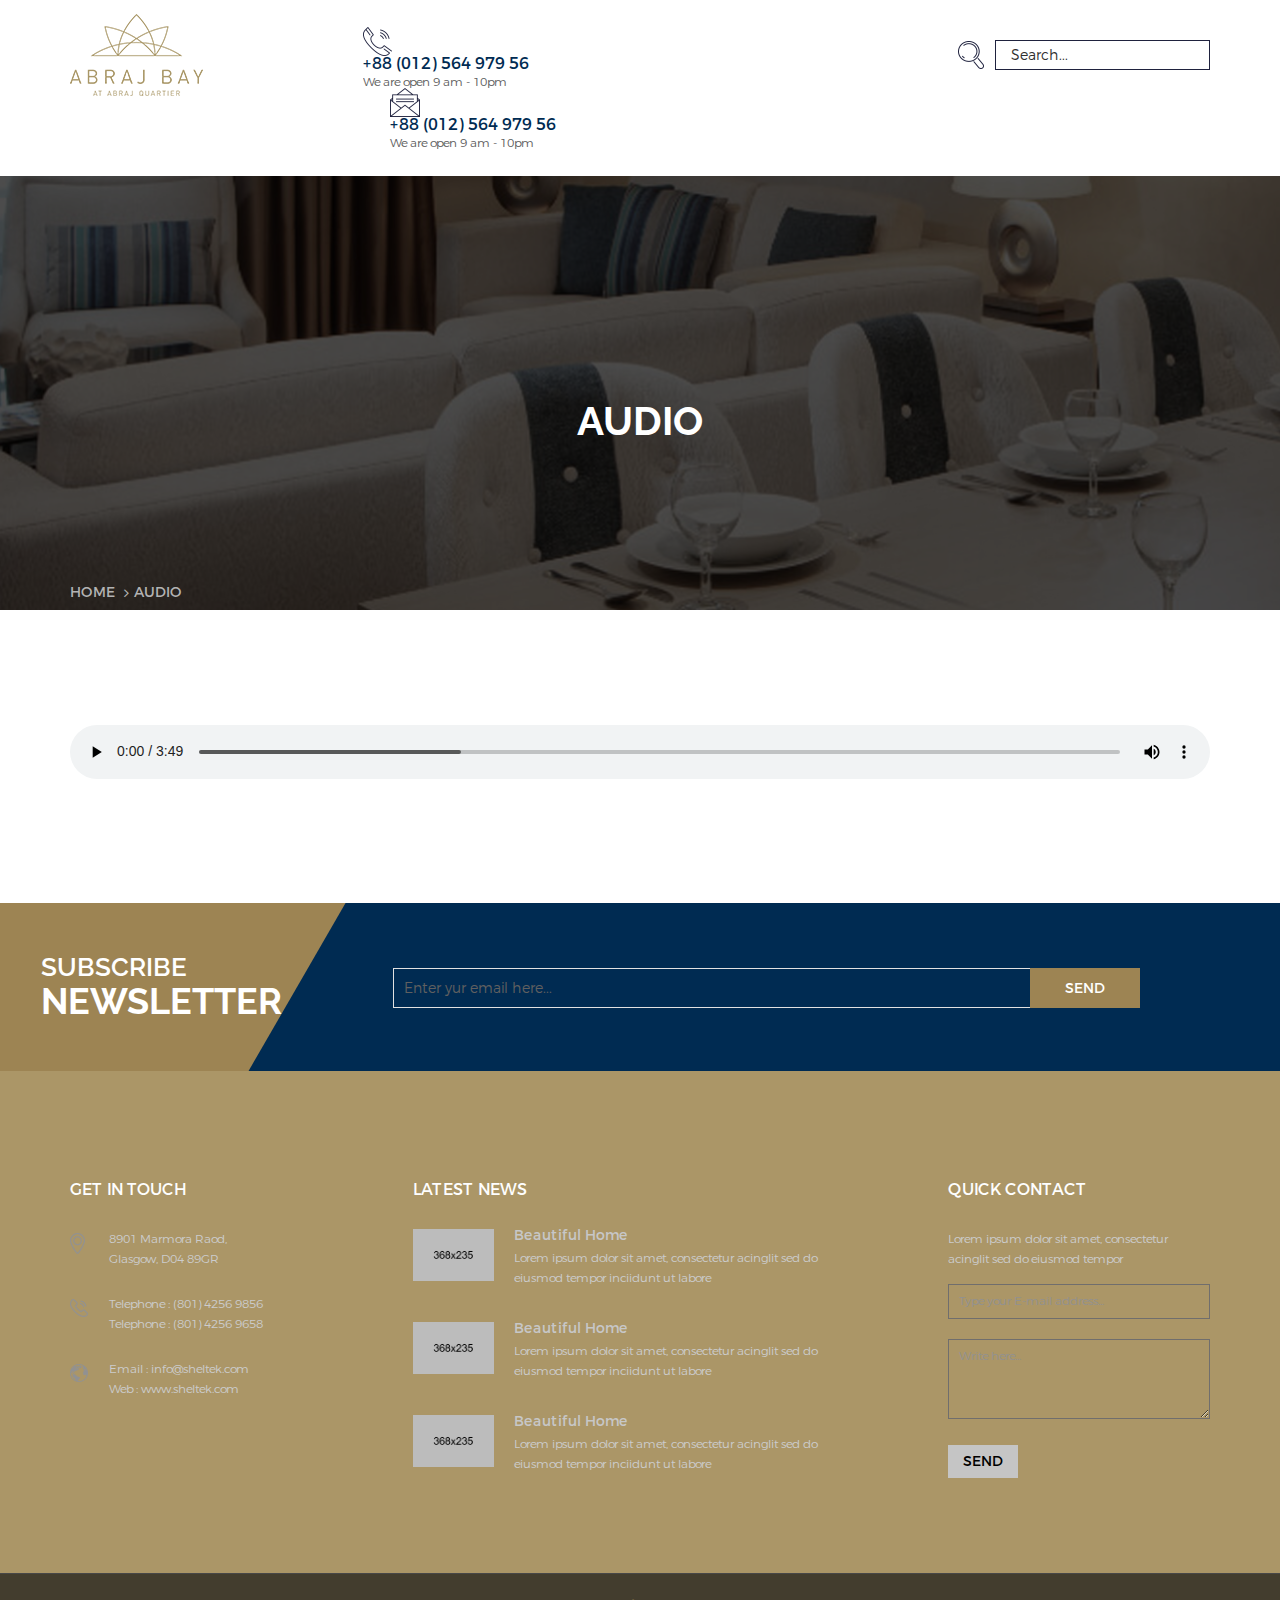
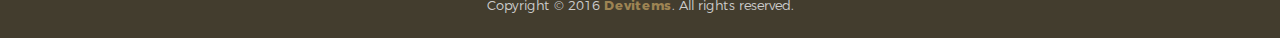
<file: elements-audio.html>
<!doctype html>
<html class="no-js" lang="zxx">

<head>
    <meta charset="utf-8">
    <meta http-equiv="x-ua-compatible" content="ie=edge">
    <title>Sheltek Elements || Audio</title>
    <meta name="description" content="">
    <meta name="viewport" content="width=device-width, initial-scale=1">

    <!-- Favicon -->
    <link rel="shortcut icon" type="image/x-icon" href="images/icons/favicon.png">

    <!-- All css files are included here. -->
    <!-- Bootstrap fremwork main css -->
    <link rel="stylesheet" href="css/bootstrap.min.css">
    <!-- nivo slider CSS -->
    <link rel="stylesheet" href="lib/css/nivo-slider.css"/>
    <!-- This core.css file contents all plugings css file. -->
    <link rel="stylesheet" href="css/core.css">
    <!-- Theme shortcodes/elements style -->
    <link rel="stylesheet" href="css/shortcode/shortcodes.css">
    <!-- Theme main style -->
    <link rel="stylesheet" href="style.css">
    <!-- Responsive css -->
    <link rel="stylesheet" href="css/responsive.css">
    <!-- Template color css -->
    <link href="css/color/color-core.css" data-style="styles" rel="stylesheet">
    <!-- User style -->
    <link rel="stylesheet" href="css/custom.css">


    <!-- Modernizr JS -->
    <script src="js/vendor/modernizr-2.8.3.min.js"></script>
</head>

<body>
    <!--[if lt IE 8]>
        <p class="browserupgrade">You are using an <strong>outdated</strong> browser. Please <a href="http://browsehappy.com/">upgrade your browser</a> to improve your experience.</p>
    <![endif]-->  

    <!-- Body main wrapper start -->
    <div class="wrapper">
    
        <!-- HEADER AREA START -->
        <header class="header-area header-wrapper">
            <div class="header-top-bar bg-white">
                <div class="container">
                    <div class="row">
                        <div class="col-md-3 col-sm-6 col-xs-12">
                            <div class="logo">
                                <a href="index.html">
                                    <img src="images/logo/logo.png" alt="">
                                </a>
                            </div>
                        </div>
                        <div class="col-md-6 hidden-sm hidden-xs">
                            <div class="company-info clearfix">
                                <div class="company-info-item">
                                    <div class="header-icon">
                                        <img src="images/icons/phone.png" alt="">
                                    </div>
                                    <div class="header-info">
                                        <h6>+88 (012) 564 979 56</h6>
                                        <p>We are open 9 am - 10pm</p>
                                    </div>
                                </div>
                                <div class="company-info-item">
                                    <div class="header-icon">
                                        <img src="images/icons/mail-open.png" alt="">
                                    </div>
                                    <div class="header-info">
                                        <h6>+88 (012) 564 979 56</h6>
                                        <p>We are open 9 am - 10pm</p>
                                    </div>
                                </div>
                            </div>
                        </div>
                        <div class="col-md-3 col-sm-6 col-xs-12">
                            <div class="header-search clearfix">
                                <form action="#">
                                    <button class="search-icon" type="submit">
                                        <img src="images/icons/search.png" alt="">
                                    </button>
                                    <input type="text" placeholder="Search...">
                                </form>
                            </div>
                        </div>
                    </div>
                </div>
            </div>
            <div id="sticky-header" class="header-middle-area  transparent-header hidden-xs">
                <div class="container">
                    <div class="full-width-mega-drop-menu">
                        <div class="row">
                            <div class="col-md-12">
                                <div class="sticky-logo">
                                    <a href="index.html">
                                        <img src="images/logo/logo.png" alt="">
                                    </a>
                                </div>
                                <nav id="primary-menu">
                                    <ul class="main-menu text-center">
                                        <li><a href="index.html">Home</a>
                                            <ul class="drop-menu">
                                                <li><a href="index.html">Home-1</a></li>
                                                <li><a href="index-2.html">home-2</a></li>
                                                <li><a href="index-3.html">home-3</a></li>
                                                <li><a href="index-4.html">Background Video</a></li>
                                                <li><a href="index-5.html">Background Video overlay</a></li>
                                                <li><a href="index-6.html">BG Video dot overlay</a></li>
                                                <li><a href="index-7.html">Animated Text</a></li>
                                                <li><a href="index-8.html">Animated Text dot overlay</a></li>
                                                <li><a href="index-9.html">Box layout - 1</a></li>
                                                <li><a href="index-10.html">Box layout - 2</a></li>
                                                <li><a href="index-11.html">Box layout - 3</a></li>
                                            </ul>
                                        </li>
                                        <li class="mega-parent"><a href="#">Elements</a>
                                            <div class="mega-menu-area">
                                                <ul class="single-mega-item">
                                                    <li><a href="elements-accordion.html">Accordion</a></li>
                                                    <li><a href="elements-agent.html">Agent</a></li>
                                                    <li><a href="elements-alerts.html">Alerts</a></li>
                                                    <li><a href="elements-audio.html">Audio</a></li>
                                                    <li><a href="elements-call-to-actions.html">Call-to-actions</a></li>
                                                    <li><a href="elements-contact-1.html">Contact-1</a></li>
                                                    <li><a href="elements-contact-2.html">Contact-2</a></li>
                                                </ul>
                                                <ul class="single-mega-item">
                                                    <li><a href="elements-features.html">Features</a></li>
                                                    <li><a href="elements-footer-1.html">Footer-1</a></li>
                                                    <li><a href="elements-footer-2.html">Footer-2</a></li>
                                                    <li><a href="elements-header-sticky-no.html">Header-sticky-no</a></li>
                                                    <li><a href="elements-header-sticky.html">Header-sticky</a></li>
                                                    <li><a href="elements-map.html">Map</a></li>
                                                    <li><a href="elements-media.html">Media</a></li>
                                                </ul>
                                                <ul class="single-mega-item">
                                                    <li><a href="elements-pagination.html">Pagination</a></li>
                                                    <li><a href="elements-progress-bar.html">Progress-bar</a></li>
                                                    <li><a href="elements-property.html">Property</a></li>
                                                    <li><a href="elements-services.html">Services</a></li>
                                                    <li><a href="elements-sidebar-left-1.html">Sidebar-left-1</a></li>
                                                    <li><a href="elements-sidebar-left-2.html">Sidebar-left-2</a></li>
                                                    <li><a href="elements-sidebar-right-1.html">Sidebar-right-1</a></li>
                                                </ul>
                                                <ul class="single-mega-item">
                                                    <li><a href="elements-sidebar-right-2.html">Sidebar-right-1</a></li>
                                                    <li><a href="elements-tab.html">Tab</a></li>
                                                    <li><a href="elements-table.html">Table</a></li>
                                                    <li><a href="elements-testimonials.html">Testimonials</a></li>
                                                    <li><a href="elements-toggles.html">Toggles</a></li>
                                                    <li><a href="elements-typography.html">Typography</a></li>
                                                    <li><a href="elements-video.html">Video</a></li>
                                                </ul>
                                            </div>
                                        </li>
                                        <li><a href="service.html">Service</a>
                                            <ul class="drop-menu">
                                                <li><a href="service.html">Service</a></li>
                                                <li><a href="service-details.html">Service details</a></li>
                                            </ul>
                                        </li>
                                        <li><a href="properties.html">Properties</a>
                                            <ul class="drop-menu">
                                                <li><a href="properties.html">Properties</a></li>
                                                <li><a href="properties-left-sidebar.html">Properties left sidebar</a></li>
                                                <li><a href="properties-right-sidebar.html">Properties right sidebar</a></li>
                                                <li><a href="properties-details.html">Properties details</a></li>
                                            </ul>
                                        </li>
                                        <li><a href="agent.html">Agent</a>
                                            <ul class="drop-menu">
                                                <li><a href="agent.html">Agent</a></li>
                                                <li><a href="agent-details.html">Agent details</a></li>
                                            </ul>
                                        </li>
                                        <li><a href="#">Pages's</a>
                                            <ul class="drop-menu menu-right">
                                                <li><a href="about.html">About</a></li>
                                                <li><a href="agent.html">Agent</a></li>
                                                <li><a href="agent-details.html">Agent-details</a></li>
                                                <li><a href="features.html">Features</a></li>
                                                <li><a href="service.html">Service</a></li>
                                                <li><a href="service-details.html">Service details</a></li>
                                                <li><a href="login.html">Login</a></li>
                                                <li><a href="404.html">404</a></li>
                                                <li><a href="contact.html">Contact</a></li>
                                            </ul>
                                        </li>
                                        <li><a href="blog.html">Blog</a>
                                            <ul class="drop-menu menu-right">
                                                <li><a href="blog.html">Blog</a></li>
                                                <li><a href="blog-left-sidebar.html">Blog left sidebar</a></li>
                                                <li><a href="blog-right-sidebar.html">Blog right sidebar</a></li>
                                                <li><a href="single-blog.html">Single Bloge</a></li>
                                            </ul>
                                        </li>
                                        <li><a href="contact.html">Contact</a></li>
                                    </ul>
                                </nav>
                            </div>
                        </div>
                    </div>
                </div>
            </div>
        </header>
        <!-- HEADER AREA END -->

        <!-- MOBILE MENU AREA START -->
        <div class="mobile-menu-area hidden-sm hidden-md hidden-lg">
            <div class="container">
                <div class="row">
                    <div class="col-xs-12">
                        <div class="mobile-menu">
                            <nav id="dropdown">
                                <ul>
                                    <li><a href="index.html">Home</a>
                                        <ul>
                                            <li><a href="index.html">Home-1</a></li>
                                            <li><a href="index-2.html">home-2</a></li>
                                            <li><a href="index-3.html">home-3</a></li>
                                            <li><a href="index-4.html">Background Video</a></li>
                                            <li><a href="index-5.html">Background Video overlay</a></li>
                                            <li><a href="index-6.html">BG Video dot overlay</a></li>
                                            <li><a href="index-7.html">Animated Text</a></li>
                                            <li><a href="index-8.html">Animated Text dot overlay</a></li>
                                            <li><a href="index-9.html">Box layout - 1</a></li>
                                            <li><a href="index-10.html">Box layout - 2</a></li>
                                            <li><a href="index-11.html">Box layout - 3</a></li>
                                        </ul>
                                    </li>
                                    <li><a href="service.html">Service</a>
                                        <ul>
                                            <li><a href="service.html">Service</a></li>
                                            <li><a href="service-details.html">Service details</a></li>
                                        </ul>
                                    </li>
                                    <li><a href="properties.html">Properties</a>
                                        <ul>
                                            <li><a href="properties.html">Properties</a></li>
                                            <li><a href="properties-left-sidebar.html">Properties left sidebar</a></li>
                                            <li><a href="properties-right-sidebar.html">Properties right sidebar</a></li>
                                            <li><a href="properties-details.html">Properties details</a></li>
                                        </ul>
                                    </li>
                                    <li><a href="#">Pages</a>
                                        <ul>
                                            <li><a href="about.html">About</a></li>
                                            <li><a href="agent.html">Agent</a></li>
                                            <li><a href="agent-details.html">Agent-details</a></li>
                                            <li><a href="features.html">Features</a></li>
                                            <li><a href="service.html">Service</a></li>
                                            <li><a href="service-details.html">Service details</a></li>
                                            <li><a href="login.html">Login</a></li>
                                            <li><a href="404.html">404</a></li>
                                            <li><a href="contact.html">Contact</a></li>
                                        </ul>
                                    </li>
                                    <li><a href="blog.html">Blog</a>
                                        <ul>
                                            <li><a href="blog.html">Blog</a></li>
                                            <li><a href="blog-left-sidebar.html">Blog left sidebar</a></li>
                                            <li><a href="blog-right-sidebar.html">Blog right sidebar</a></li>
                                            <li><a href="single-blog.html">Single Bloge</a></li>
                                        </ul>
                                    </li>
                                    <li><a href="contact.html">Contact</a></li>
                                </ul>
                            </nav>
                        </div>
                    </div>
                </div>
            </div>
        </div>
        <!-- MOBILE MENU AREA END -->

        <!-- BREADCRUMBS AREA START -->
        <div class="breadcrumbs-area bread-bg-1 bg-opacity-black-70">
            <div class="container">
                <div class="row">
                    <div class="col-xs-12">
                        <div class="breadcrumbs">
                            <h2 class="breadcrumbs-title">Audio</h2>
                            <ul class="breadcrumbs-list">
                                <li><a href="index.html">Home</a></li>
                                <li>Audio</li>
                            </ul>
                        </div>
                    </div>
                </div>
            </div>
        </div>
        <!-- BREADCRUMBS AREA END -->

        <!-- Start page content -->
        <div id="page-content" class="page-wrapper">
            
            <!-- ELEMENTS AREA START -->
            <div class="elements-area ptb-115">

            <!-- AUDIO SECTION START -->
            <div class="audio-section">
                <div class="container">
                    <div class="row">
                        <div class="col-sm-12">
                            <div class="blog-audio">
                                <audio controls>
                                  <source src="audio/blog-audio.mp3" type="audio/mp3">
                                </audio>
                            </div>
                        </div>                       
                    </div>       
                </div>            
            </div>
            <!-- AUDIO SECTION END -->
            </div>
            <!-- ELEMENTS AREA END -->
            
            <!-- SUBSCRIBE AREA START -->
            <div class="subscribe-area bg-blue call-to-bg plr-140 ptb-50">
                <div class="container-fluid">
                    <div class="row">
                        <div class="col-md-3 col-sm-4 col-xs-12">
                            <div class="section-title text-white">
                                <h3>SUBSCRIBE</h3>
                                <h2 class="h1">NEWSLETTER</h2>
                            </div>
                        </div>
                        <div class="col-md-9 col-sm-8 col-xs-12">
                            <div class="subscribe">
                                <form action="#">
                                    <input type="text" name="subscribe" placeholder="Enter yur email here...">
                                    <button type="submit" value="send">Send</button>
                                </form>
                            </div>
                        </div>
                    </div>
                </div>
            </div>
            <!-- SUBSCRIBE AREA END -->
        </div>
        <!-- End page content -->

        <!-- Start footer area -->
        <footer id="footer" class="footer-area bg-2 bg-opacity-black-90">
            <div class="footer-top pt-110 pb-80">
                <div class="container">
                    <div class="row">
                        <!-- footer-address -->
                        <div class="col-lg-3 col-md-3 col-sm-6 col-xs-12">
                            <div class="footer-widget">
                                <h6 class="footer-titel">GET IN TOUCH</h6>
                                <ul class="footer-address">
                                    <li>
                                        <div class="address-icon">
                                            <img src="images/icons/location-2.png" alt="">
                                        </div>
                                        <div class="address-info">
                                            <span>8901 Marmora Raod,</span>
                                            <span>Glasgow, D04  89GR</span>
                                        </div>
                                    </li>
                                    <li>
                                        <div class="address-icon">
                                            <img src="images/icons/phone-3.png" alt="">
                                        </div>
                                        <div class="address-info">
                                            <span>Telephone : (801) 4256  9856</span>
                                            <span>Telephone : (801) 4256  9658</span>
                                        </div>
                                    </li>
                                    <li>
                                        <div class="address-icon">
                                            <img src="images/icons/world.png" alt="">
                                        </div>
                                        <div class="address-info">
                                            <span>Email : info@sheltek.com</span>
                                            <span>Web :<a href="#" target="_blank"> www.sheltek.com</a></span>
                                        </div>
                                    </li>
                                </ul>
                            </div>
                        </div>
                        <!-- footer-latest-news -->
                        <div class="col-lg-6 col-md-5 hidden-sm col-xs-12">
                            <div class="footer-widget middle">
                                <h6 class="footer-titel">LATEST NEWS</h6>
                                <ul class="footer-latest-news">
                                    <li>
                                        <div class="latest-news-image">
                                            <a href="#"><img src="images/blog/1.jpg" alt=""></a>
                                        </div>
                                        <div class="latest-news-info">
                                            <h6><a href="#">Beautiful Home</a></h6>
                                            <p>Lorem ipsum dolor sit amet, consectetur acinglit sed do eiusmod tempor inciidunt ut labore </p>
                                        </div>
                                    </li>
                                    <li>
                                        <div class="latest-news-image">
                                            <a href="#"><img src="images/blog/2.jpg" alt=""></a>
                                        </div>
                                        <div class="latest-news-info">
                                            <h6><a href="#">Beautiful Home</a></h6>
                                            <p>Lorem ipsum dolor sit amet, consectetur acinglit sed do eiusmod tempor inciidunt ut labore </p>
                                        </div>
                                    </li>
                                    <li>
                                        <div class="latest-news-image">
                                            <a href="#"><img src="images/blog/3.jpg" alt=""></a>
                                        </div>
                                        <div class="latest-news-info">
                                            <h6><a href="#">Beautiful Home</a></h6>
                                            <p>Lorem ipsum dolor sit amet, consectetur acinglit sed do eiusmod tempor inciidunt ut labore </p>
                                        </div>
                                    </li>
                                </ul>
                            </div>
                        </div>
                        <!-- footer-contact -->
                        <div class="col-lg-3 col-md-4 col-sm-6 col-xs-12">
                            <div class="footer-widget">
                                <h6 class="footer-titel">QUICK CONTACT</h6>
                                <div class="footer-contact">
                                    <p>Lorem ipsum dolor sit amet, consectetur acinglit sed do eiusmod tempor</p>
                                    <form  id="contact-form-2" action="mail_footer.php" method="post">
                                        <input type="email" name="email2" placeholder="Type your E-mail address...">
                                        <textarea name="message2" placeholder="Write here..."></textarea>
                                        <button type="submit" value="send">Send</button>
                                    </form>
                                    <p class="form-messege"></p>
                                </div>
                            </div>
                        </div>
                    </div>
                </div>
            </div>
            <div class="footer-bottom">
                <div class="container">
                    <div class="row">
                        <div class="col-xs-12">
                            <div class="copyright text-center">
                                <p>Copyright &copy; 2016 <a href="https://themeforest.net/user/devitems/portfolio"><b>Devitems</b></a>. All rights reserved.</p>
                            </div>
                        </div>
                    </div>
                </div>
            </div>
        </footer>
        <!-- End footer area -->
    </div>
    <!-- Body main wrapper end -->




    <!-- Placed js at the end of the document so the pages load faster -->

    <!-- jquery latest version -->
    <script src="js/vendor/jquery-3.1.1.min.js"></script>
    <!-- Bootstrap framework js -->
    <script src="js/bootstrap.min.js"></script>
    <!-- Nivo slider js -->    
    <script src="lib/js/jquery.nivo.slider.js"></script>
    <!-- ajax-mail js -->
    <script src="js/ajax-mail.js"></script>
    <!-- All js plugins included in this file. -->
    <script src="js/plugins.js"></script>
    <!-- Main js file that contents all jQuery plugins activation. -->
    <script src="js/main.js"></script>

</body>

</html>
</file>
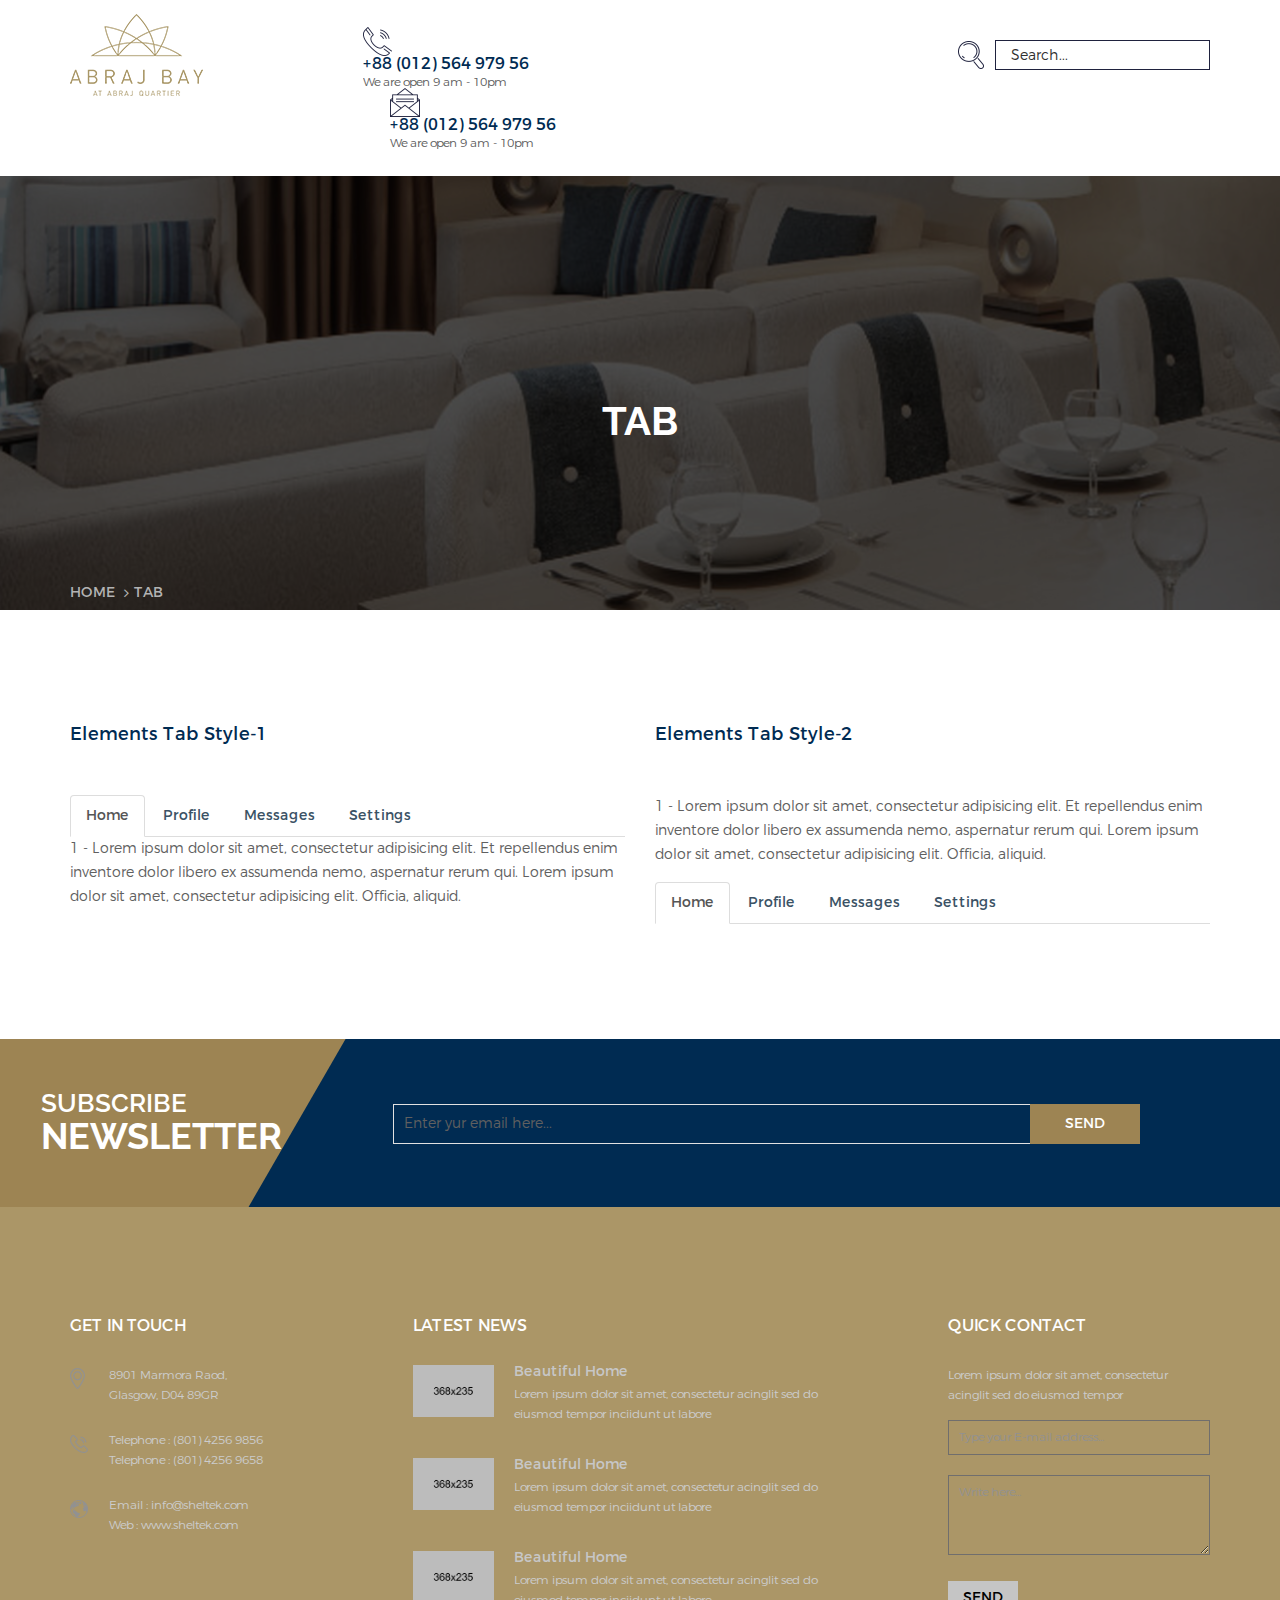
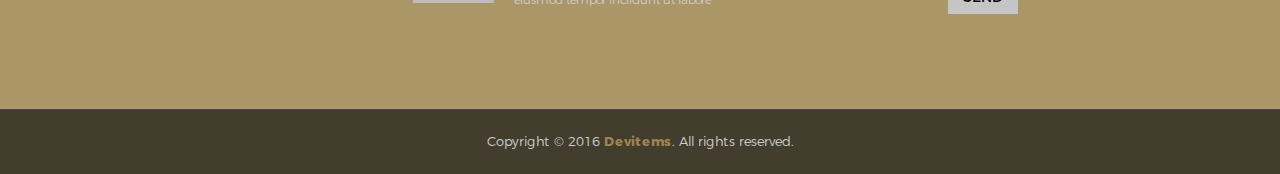
<file: elements-brochures.html>
<!doctype html>
<html class="no-js" lang="zxx">

<head>
    <meta charset="utf-8">
    <meta http-equiv="x-ua-compatible" content="ie=edge">
    <title>Sheltek Elements || Tab</title>
    <meta name="description" content="">
    <meta name="viewport" content="width=device-width, initial-scale=1">

    <!-- Favicon -->
    <link rel="shortcut icon" type="image/x-icon" href="images/icons/favicon.png">

    <!-- All css files are included here. -->
    <!-- Bootstrap fremwork main css -->
    <link rel="stylesheet" href="css/bootstrap.min.css">
    <!-- nivo slider CSS -->
    <link rel="stylesheet" href="lib/css/nivo-slider.css"/>
    <!-- This core.css file contents all plugings css file. -->
    <link rel="stylesheet" href="css/core.css">
    <!-- Theme shortcodes/elements style -->
    <link rel="stylesheet" href="css/shortcode/shortcodes.css">
    <!-- Theme main style -->
    <link rel="stylesheet" href="style.css">
    <!-- Responsive css -->
    <link rel="stylesheet" href="css/responsive.css">
    <!-- Template color css -->
    <link href="css/color/color-core.css" data-style="styles" rel="stylesheet">
    <!-- User style -->
    <link rel="stylesheet" href="css/custom.css">


    <!-- Modernizr JS -->
    <script src="js/vendor/modernizr-2.8.3.min.js"></script>
</head>

<body>
    <!--[if lt IE 8]>
        <p class="browserupgrade">You are using an <strong>outdated</strong> browser. Please <a href="http://browsehappy.com/">upgrade your browser</a> to improve your experience.</p>
    <![endif]-->  

    <!-- Body main wrapper start -->
    <div class="wrapper">
    
        <!-- HEADER AREA START -->
        <header class="header-area header-wrapper">
            <div class="header-top-bar bg-white">
                <div class="container">
                    <div class="row">
                        <div class="col-md-3 col-sm-6 col-xs-12">
                            <div class="logo">
                                <a href="index.html">
                                    <img src="images/logo/logo.png" alt="">
                                </a>
                            </div>
                        </div>
                        <div class="col-md-6 hidden-sm hidden-xs">
                            <div class="company-info clearfix">
                                <div class="company-info-item">
                                    <div class="header-icon">
                                        <img src="images/icons/phone.png" alt="">
                                    </div>
                                    <div class="header-info">
                                        <h6>+88 (012) 564 979 56</h6>
                                        <p>We are open 9 am - 10pm</p>
                                    </div>
                                </div>
                                <div class="company-info-item">
                                    <div class="header-icon">
                                        <img src="images/icons/mail-open.png" alt="">
                                    </div>
                                    <div class="header-info">
                                        <h6>+88 (012) 564 979 56</h6>
                                        <p>We are open 9 am - 10pm</p>
                                    </div>
                                </div>
                            </div>
                        </div>
                        <div class="col-md-3 col-sm-6 col-xs-12">
                            <div class="header-search clearfix">
                                <form action="#">
                                    <button class="search-icon" type="submit">
                                        <img src="images/icons/search.png" alt="">
                                    </button>
                                    <input type="text" placeholder="Search...">
                                </form>
                            </div>
                        </div>
                    </div>
                </div>
            </div>
            <div id="sticky-header" class="header-middle-area  transparent-header hidden-xs">
                <div class="container">
                    <div class="full-width-mega-drop-menu">
                        <div class="row">
                            <div class="col-md-12">
                                <div class="sticky-logo">
                                    <a href="index.html">
                                        <img src="images/logo/logo.png" alt="">
                                    </a>
                                </div>
                                <nav id="primary-menu">
                                    <ul class="main-menu text-center">
                                        <li><a href="index.html">Home</a>
                                            <ul class="drop-menu">
                                                <li><a href="index.html">Home-1</a></li>
                                                <li><a href="index-2.html">home-2</a></li>
                                                <li><a href="index-3.html">home-3</a></li>
                                                <li><a href="index-4.html">Background Video</a></li>
                                                <li><a href="index-5.html">Background Video overlay</a></li>
                                                <li><a href="index-6.html">BG Video dot overlay</a></li>
                                                <li><a href="index-7.html">Animated Text</a></li>
                                                <li><a href="index-8.html">Animated Text dot overlay</a></li>
                                                <li><a href="index-9.html">Box layout - 1</a></li>
                                                <li><a href="index-10.html">Box layout - 2</a></li>
                                                <li><a href="index-11.html">Box layout - 3</a></li>
                                            </ul>
                                        </li>
                                        <li class="mega-parent"><a href="#">Elements</a>
                                            <div class="mega-menu-area">
                                                <ul class="single-mega-item">
                                                    <li><a href="elements-accordion.html">Accordion</a></li>
                                                    <li><a href="elements-agent.html">Agent</a></li>
                                                    <li><a href="elements-alerts.html">Alerts</a></li>
                                                    <li><a href="elements-audio.html">Audio</a></li>
                                                    <li><a href="elements-call-to-actions.html">Call-to-actions</a></li>
                                                    <li><a href="elements-contact-1.html">Contact-1</a></li>
                                                    <li><a href="elements-contact-2.html">Contact-2</a></li>
                                                </ul>
                                                <ul class="single-mega-item">
                                                    <li><a href="elements-features.html">Features</a></li>
                                                    <li><a href="elements-footer-1.html">Footer-1</a></li>
                                                    <li><a href="elements-footer-2.html">Footer-2</a></li>
                                                    <li><a href="elements-header-sticky-no.html">Header-sticky-no</a></li>
                                                    <li><a href="elements-header-sticky.html">Header-sticky</a></li>
                                                    <li><a href="elements-map.html">Map</a></li>
                                                    <li><a href="elements-media.html">Media</a></li>
                                                </ul>
                                                <ul class="single-mega-item">
                                                    <li><a href="elements-pagination.html">Pagination</a></li>
                                                    <li><a href="elements-progress-bar.html">Progress-bar</a></li>
                                                    <li><a href="elements-property.html">Property</a></li>
                                                    <li><a href="elements-services.html">Services</a></li>
                                                    <li><a href="elements-sidebar-left-1.html">Sidebar-left-1</a></li>
                                                    <li><a href="elements-sidebar-left-2.html">Sidebar-left-2</a></li>
                                                    <li><a href="elements-sidebar-right-1.html">Sidebar-right-1</a></li>
                                                </ul>
                                                <ul class="single-mega-item">
                                                    <li><a href="elements-sidebar-right-2.html">Sidebar-right-1</a></li>
                                                    <li><a href="elements-tab.html">Tab</a></li>
                                                    <li><a href="elements-table.html">Table</a></li>
                                                    <li><a href="elements-testimonials.html">Testimonials</a></li>
                                                    <li><a href="elements-toggles.html">Toggles</a></li>
                                                    <li><a href="elements-typography.html">Typography</a></li>
                                                    <li><a href="elements-video.html">Video</a></li>
                                                </ul>
                                            </div>
                                        </li>
                                        <li><a href="service.html">Service</a>
                                            <ul class="drop-menu">
                                                <li><a href="service.html">Service</a></li>
                                                <li><a href="service-details.html">Service details</a></li>
                                            </ul>
                                        </li>
                                        <li><a href="properties.html">Properties</a>
                                            <ul class="drop-menu">
                                                <li><a href="properties.html">Properties</a></li>
                                                <li><a href="properties-left-sidebar.html">Properties left sidebar</a></li>
                                                <li><a href="properties-right-sidebar.html">Properties right sidebar</a></li>
                                                <li><a href="properties-details.html">Properties details</a></li>
                                            </ul>
                                        </li>
                                        <li><a href="agent.html">Agent</a>
                                            <ul class="drop-menu">
                                                <li><a href="agent.html">Agent</a></li>
                                                <li><a href="agent-details.html">Agent details</a></li>
                                            </ul>
                                        </li>
                                        <li><a href="#">Pages's</a>
                                            <ul class="drop-menu menu-right">
                                                <li><a href="about.html">About</a></li>
                                                <li><a href="agent.html">Agent</a></li>
                                                <li><a href="agent-details.html">Agent-details</a></li>
                                                <li><a href="features.html">Features</a></li>
                                                <li><a href="service.html">Service</a></li>
                                                <li><a href="service-details.html">Service details</a></li>
                                                <li><a href="login.html">Login</a></li>
                                                <li><a href="404.html">404</a></li>
                                                <li><a href="contact.html">Contact</a></li>
                                            </ul>
                                        </li>
                                        <li><a href="blog.html">Blog</a>
                                            <ul class="drop-menu menu-right">
                                                <li><a href="blog.html">Blog</a></li>
                                                <li><a href="blog-left-sidebar.html">Blog left sidebar</a></li>
                                                <li><a href="blog-right-sidebar.html">Blog right sidebar</a></li>
                                                <li><a href="single-blog.html">Single Bloge</a></li>
                                            </ul>
                                        </li>
                                        <li><a href="contact.html">Contact</a></li>
                                    </ul>
                                </nav>
                            </div>
                        </div>
                    </div>
                </div>
            </div>
        </header>
        <!-- HEADER AREA END -->

        <!-- MOBILE MENU AREA START -->
        <div class="mobile-menu-area hidden-sm hidden-md hidden-lg">
            <div class="container">
                <div class="row">
                    <div class="col-xs-12">
                        <div class="mobile-menu">
                            <nav id="dropdown">
                                <ul>
                                    <li><a href="index.html">Home</a>
                                        <ul>
                                            <li><a href="index.html">Home-1</a></li>
                                            <li><a href="index-2.html">home-2</a></li>
                                            <li><a href="index-3.html">home-3</a></li>
                                            <li><a href="index-4.html">Background Video</a></li>
                                            <li><a href="index-5.html">Background Video overlay</a></li>
                                            <li><a href="index-6.html">BG Video dot overlay</a></li>
                                            <li><a href="index-7.html">Animated Text</a></li>
                                            <li><a href="index-8.html">Animated Text dot overlay</a></li>
                                            <li><a href="index-9.html">Box layout - 1</a></li>
                                            <li><a href="index-10.html">Box layout - 2</a></li>
                                            <li><a href="index-11.html">Box layout - 3</a></li>
                                        </ul>
                                    </li>
                                    <li><a href="service.html">Service</a>
                                        <ul>
                                            <li><a href="service.html">Service</a></li>
                                            <li><a href="service-details.html">Service details</a></li>
                                        </ul>
                                    </li>
                                    <li><a href="properties.html">Properties</a>
                                        <ul>
                                            <li><a href="properties.html">Properties</a></li>
                                            <li><a href="properties-left-sidebar.html">Properties left sidebar</a></li>
                                            <li><a href="properties-right-sidebar.html">Properties right sidebar</a></li>
                                            <li><a href="properties-details.html">Properties details</a></li>
                                        </ul>
                                    </li>
                                    <li><a href="#">Pages</a>
                                        <ul>
                                            <li><a href="about.html">About</a></li>
                                            <li><a href="agent.html">Agent</a></li>
                                            <li><a href="agent-details.html">Agent-details</a></li>
                                            <li><a href="features.html">Features</a></li>
                                            <li><a href="service.html">Service</a></li>
                                            <li><a href="service-details.html">Service details</a></li>
                                            <li><a href="login.html">Login</a></li>
                                            <li><a href="404.html">404</a></li>
                                            <li><a href="contact.html">Contact</a></li>
                                        </ul>
                                    </li>
                                    <li><a href="blog.html">Blog</a>
                                        <ul>
                                            <li><a href="blog.html">Blog</a></li>
                                            <li><a href="blog-left-sidebar.html">Blog left sidebar</a></li>
                                            <li><a href="blog-right-sidebar.html">Blog right sidebar</a></li>
                                            <li><a href="single-blog.html">Single Bloge</a></li>
                                        </ul>
                                    </li>
                                    <li><a href="contact.html">Contact</a></li>
                                </ul>
                            </nav>
                        </div>
                    </div>
                </div>
            </div>
        </div>
        <!-- MOBILE MENU AREA END -->

        <!-- BREADCRUMBS AREA START -->
        <div class="breadcrumbs-area bread-bg-1 bg-opacity-black-70">
            <div class="container">
                <div class="row">
                    <div class="col-xs-12">
                        <div class="breadcrumbs">
                            <h2 class="breadcrumbs-title">Tab</h2>
                            <ul class="breadcrumbs-list">
                                <li><a href="index.html">Home</a></li>
                                <li>Tab</li>
                            </ul>
                        </div>
                    </div>
                </div>
            </div>
        </div>
        <!-- BREADCRUMBS AREA END -->

        <!-- Start page content -->
        <div id="page-content" class="page-wrapper">
            
            <!-- ELEMENTS AREA START -->
            <div class="elements-area ptb-115">
                <div class="container">
                    <div class="row">
                        <div class="col-md-6">
                            <div class="elements-tab-1">
                                <h5 class="mb-50">Elements Tab Style-1</h5>
                                <!-- Nav tabs -->
                                <ul class="nav nav-tabs">
                                    <li class="active"><a href="#home-1"  data-toggle="tab">Home</a></li>
                                    <li><a href="#profile_1"  data-toggle="tab">Profile</a></li>
                                    <li><a href="#messages_1"  data-toggle="tab">Messages</a></li>
                                    <li><a href="#settings_1"  data-toggle="tab">Settings</a></li>
                                </ul>
                                <!-- Tab panes -->
                                <div class="tab-content">
                                    <div class="tab-pane fade in active" id="home_1">
                                        <p>1 - Lorem ipsum dolor sit amet, consectetur adipisicing elit. Et repellendus enim inventore dolor libero ex assumenda nemo, aspernatur rerum qui. Lorem ipsum dolor sit amet, consectetur adipisicing elit. Officia, aliquid.</p>
                                    </div>
                                    <div class="tab-pane fade" id="profile_1">
                                        <p>2 - Consectetur adipisicing elit. Et repellendus enim inventore dolor libero ex assumenda nemo, aspernatur rerum quirem ipsum dolor sit amet Lorem ipsum dolor sit amet, consectetur adipisicing elit. Officia, aliquid.</p>
                                    </div>
                                    <div class="tab-pane fade" id="messages_1">
                                        <p>3 - Dipisicing elit. Et repellendus enim inventore dolor libero ex assumenda nemo, aspernatur rerum qui Lorem ipsum dolor sit amet, consectetur a. Lorem ipsum dolor sit amet, consectetur adipisicing elit. Officia, aliquid.</p>
                                    </div>
                                    <div class="tab-pane fade" id="settings_1">
                                        <p>4 - Et repellendus enim inventore dolor libero ex assumenda nemo, aspernatur rerum qui Lorem ipsum dolor sit amet, consectetur adipisicing elit. Lorem ipsum dolor sit amet, consectetur adipisicing elit. Officia, aliquid.</p>
                                    </div>
                                </div>
                            </div>
                        </div>
                        <div class="col-md-6">
                            <div class="elements-tab-2">
                                <h5 class="mb-50">Elements Tab Style-2</h5>
                                <!-- Tab panes -->
                                <div class="tab-content">
                                    <div class="tab-pane fade in active" id="home_2">
                                        <p>1 - Lorem ipsum dolor sit amet, consectetur adipisicing elit. Et repellendus enim inventore dolor libero ex assumenda nemo, aspernatur rerum qui. Lorem ipsum dolor sit amet, consectetur adipisicing elit. Officia, aliquid.</p>
                                    </div>
                                    <div class="tab-pane fade" id="profile_2">
                                        <p>2 - Consectetur adipisicing elit. Et repellendus enim inventore dolor libero ex assumenda nemo, aspernatur rerum quirem ipsum dolor sit amet Lorem ipsum dolor sit amet, consectetur adipisicing elit. Officia, aliquid.</p>
                                    </div>
                                    <div class="tab-pane fade" id="messages_2">
                                        <p>3 - Dipisicing elit. Et repellendus enim inventore dolor libero ex assumenda nemo, aspernatur rerum qui Lorem ipsum dolor sit amet, consectetur a. Lorem ipsum dolor sit amet, consectetur adipisicing elit. Officia, aliquid.</p>
                                    </div>
                                    <div class="tab-pane fade" id="settings_2">
                                        <p>4 - Et repellendus enim inventore dolor libero ex assumenda nemo, aspernatur rerum qui Lorem ipsum dolor sit amet, consectetur adipisicing elit. Lorem ipsum dolor sit amet, consectetur adipisicing elit. Officia, aliquid.</p>
                                    </div>
                                </div>
                                <!-- Nav tabs -->
                                <ul class="nav nav-tabs">
                                    <li class="active"><a href="#home_2"  data-toggle="tab">Home</a></li>
                                    <li><a href="#profile_2"  data-toggle="tab">Profile</a></li>
                                    <li><a href="#messages_2"  data-toggle="tab">Messages</a></li>
                                    <li><a href="#settings_2"  data-toggle="tab">Settings</a></li>
                                </ul>
                            </div>
                        </div>
                    </div>
                </div>
            </div>
            <!-- ELEMENTS AREA END -->
            
            <!-- SUBSCRIBE AREA START -->
            <div class="subscribe-area bg-blue call-to-bg plr-140 ptb-50">
                <div class="container-fluid">
                    <div class="row">
                        <div class="col-md-3 col-sm-4 col-xs-12">
                            <div class="section-title text-white">
                                <h3>SUBSCRIBE</h3>
                                <h2 class="h1">NEWSLETTER</h2>
                            </div>
                        </div>
                        <div class="col-md-9 col-sm-8 col-xs-12">
                            <div class="subscribe">
                                <form action="#">
                                    <input type="text" name="subscribe" placeholder="Enter yur email here...">
                                    <button type="submit" value="send">Send</button>
                                </form>
                            </div>
                        </div>
                    </div>
                </div>
            </div>
            <!-- SUBSCRIBE AREA END -->
        </div>
        <!-- End page content -->

        <!-- Start footer area -->
        <footer id="footer" class="footer-area bg-2 bg-opacity-black-90">
            <div class="footer-top pt-110 pb-80">
                <div class="container">
                    <div class="row">
                        <!-- footer-address -->
                        <div class="col-lg-3 col-md-3 col-sm-6 col-xs-12">
                            <div class="footer-widget">
                                <h6 class="footer-titel">GET IN TOUCH</h6>
                                <ul class="footer-address">
                                    <li>
                                        <div class="address-icon">
                                            <img src="images/icons/location-2.png" alt="">
                                        </div>
                                        <div class="address-info">
                                            <span>8901 Marmora Raod,</span>
                                            <span>Glasgow, D04  89GR</span>
                                        </div>
                                    </li>
                                    <li>
                                        <div class="address-icon">
                                            <img src="images/icons/phone-3.png" alt="">
                                        </div>
                                        <div class="address-info">
                                            <span>Telephone : (801) 4256  9856</span>
                                            <span>Telephone : (801) 4256  9658</span>
                                        </div>
                                    </li>
                                    <li>
                                        <div class="address-icon">
                                            <img src="images/icons/world.png" alt="">
                                        </div>
                                        <div class="address-info">
                                            <span>Email : info@sheltek.com</span>
                                            <span>Web :<a href="#" target="_blank"> www.sheltek.com</a></span>
                                        </div>
                                    </li>
                                </ul>
                            </div>
                        </div>
                        <!-- footer-latest-news -->
                        <div class="col-lg-6 col-md-5 hidden-sm col-xs-12">
                            <div class="footer-widget middle">
                                <h6 class="footer-titel">LATEST NEWS</h6>
                                <ul class="footer-latest-news">
                                    <li>
                                        <div class="latest-news-image">
                                            <a href="#"><img src="images/blog/1.jpg" alt=""></a>
                                        </div>
                                        <div class="latest-news-info">
                                            <h6><a href="#">Beautiful Home</a></h6>
                                            <p>Lorem ipsum dolor sit amet, consectetur acinglit sed do eiusmod tempor inciidunt ut labore </p>
                                        </div>
                                    </li>
                                    <li>
                                        <div class="latest-news-image">
                                            <a href="#"><img src="images/blog/2.jpg" alt=""></a>
                                        </div>
                                        <div class="latest-news-info">
                                            <h6><a href="#">Beautiful Home</a></h6>
                                            <p>Lorem ipsum dolor sit amet, consectetur acinglit sed do eiusmod tempor inciidunt ut labore </p>
                                        </div>
                                    </li>
                                    <li>
                                        <div class="latest-news-image">
                                            <a href="#"><img src="images/blog/3.jpg" alt=""></a>
                                        </div>
                                        <div class="latest-news-info">
                                            <h6><a href="#">Beautiful Home</a></h6>
                                            <p>Lorem ipsum dolor sit amet, consectetur acinglit sed do eiusmod tempor inciidunt ut labore </p>
                                        </div>
                                    </li>
                                </ul>
                            </div>
                        </div>
                        <!-- footer-contact -->
                        <div class="col-lg-3 col-md-4 col-sm-6 col-xs-12">
                            <div class="footer-widget">
                                <h6 class="footer-titel">QUICK CONTACT</h6>
                                <div class="footer-contact">
                                    <p>Lorem ipsum dolor sit amet, consectetur acinglit sed do eiusmod tempor</p>
                                    <form  id="contact-form-2" action="mail_footer.php" method="post">
                                        <input type="email" name="email2" placeholder="Type your E-mail address...">
                                        <textarea name="message2" placeholder="Write here..."></textarea>
                                        <button type="submit" value="send">Send</button>
                                    </form>
                                    <p class="form-messege"></p>
                                </div>
                            </div>
                        </div>
                    </div>
                </div>
            </div>
            <div class="footer-bottom">
                <div class="container">
                    <div class="row">
                        <div class="col-xs-12">
                            <div class="copyright text-center">
                                <p>Copyright &copy; 2016 <a href="https://themeforest.net/user/devitems/portfolio"><b>Devitems</b></a>. All rights reserved.</p>
                            </div>
                        </div>
                    </div>
                </div>
            </div>
        </footer>
        <!-- End footer area -->
    </div>
    <!-- Body main wrapper end -->




    <!-- Placed js at the end of the document so the pages load faster -->

    <!-- jquery latest version -->
    <script src="js/vendor/jquery-3.1.1.min.js"></script>
    <!-- Bootstrap framework js -->
    <script src="js/bootstrap.min.js"></script>
    <!-- Nivo slider js -->    
    <script src="lib/js/jquery.nivo.slider.js"></script>
    <!-- ajax-mail js -->
    <script src="js/ajax-mail.js"></script>
    <!-- All js plugins included in this file. -->
    <script src="js/plugins.js"></script>
    <!-- Main js file that contents all jQuery plugins activation. -->
    <script src="js/main.js"></script>

</body>

</html>
</file>
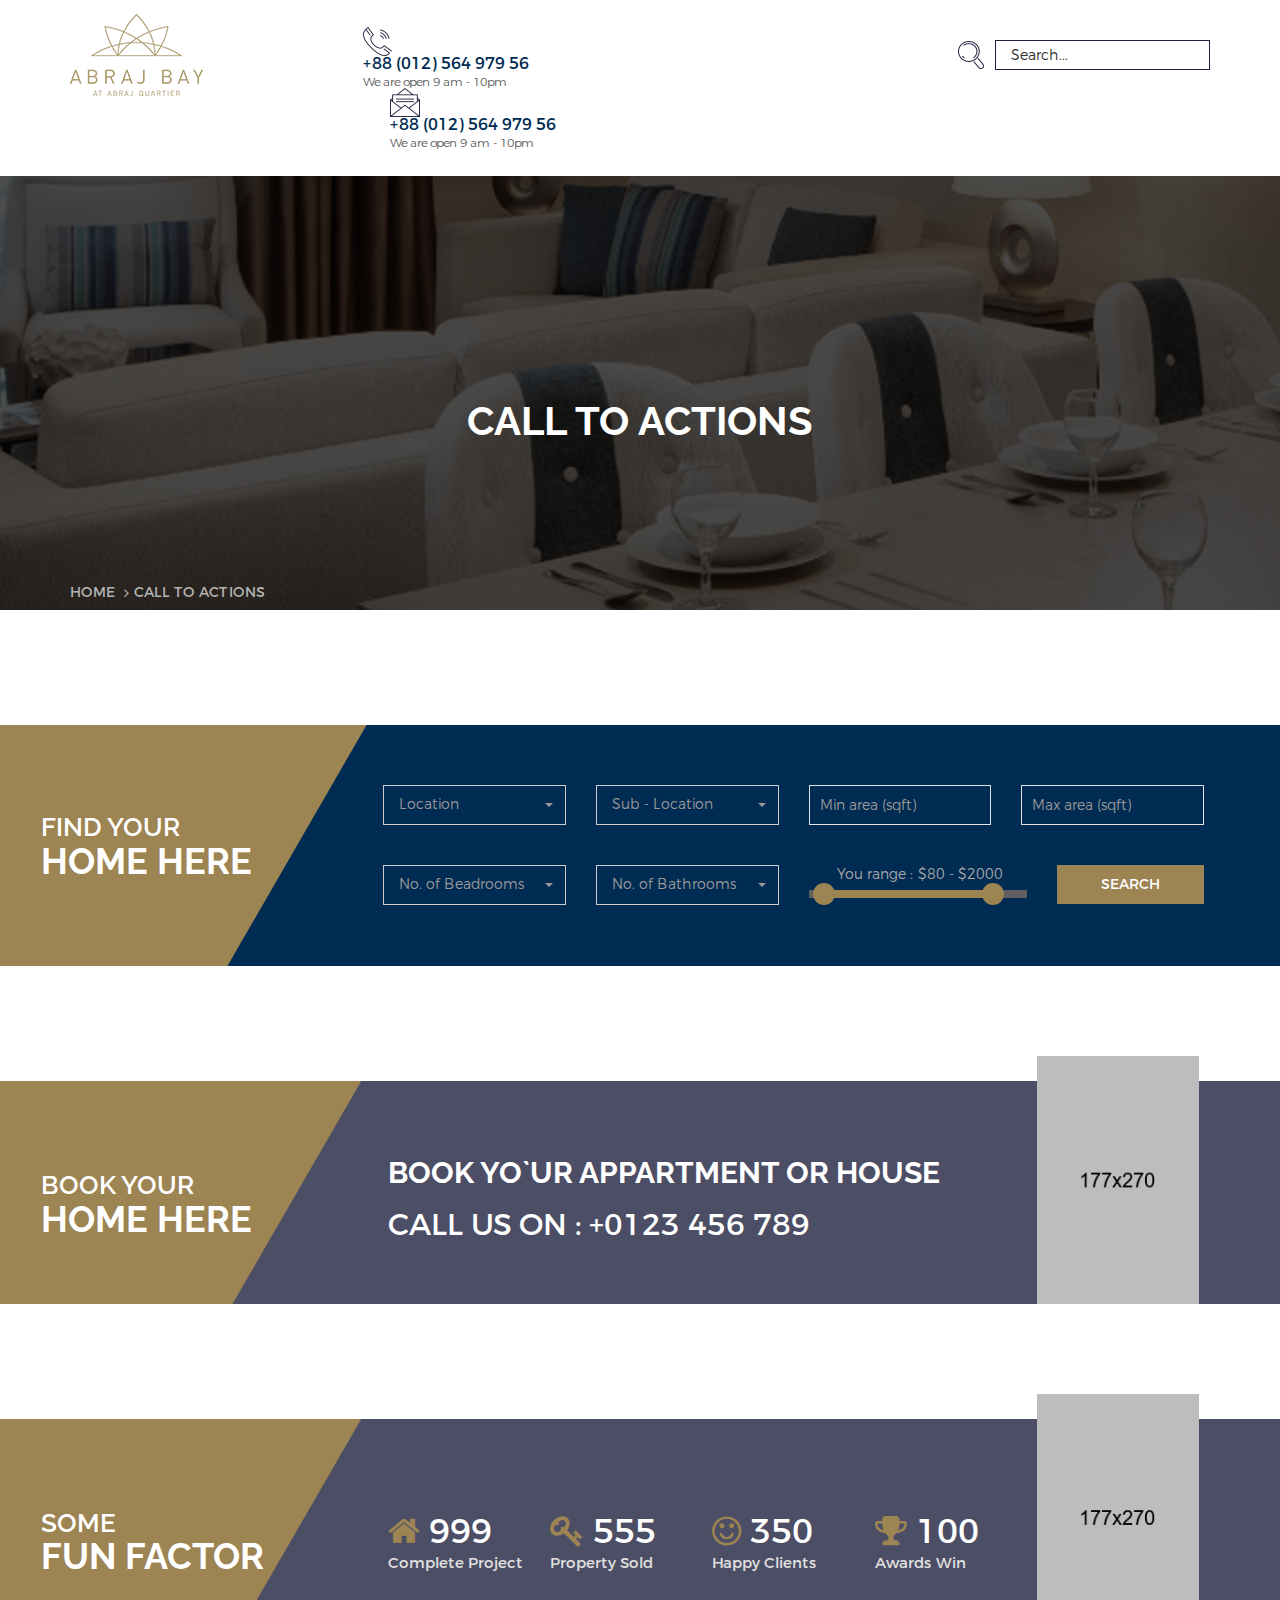
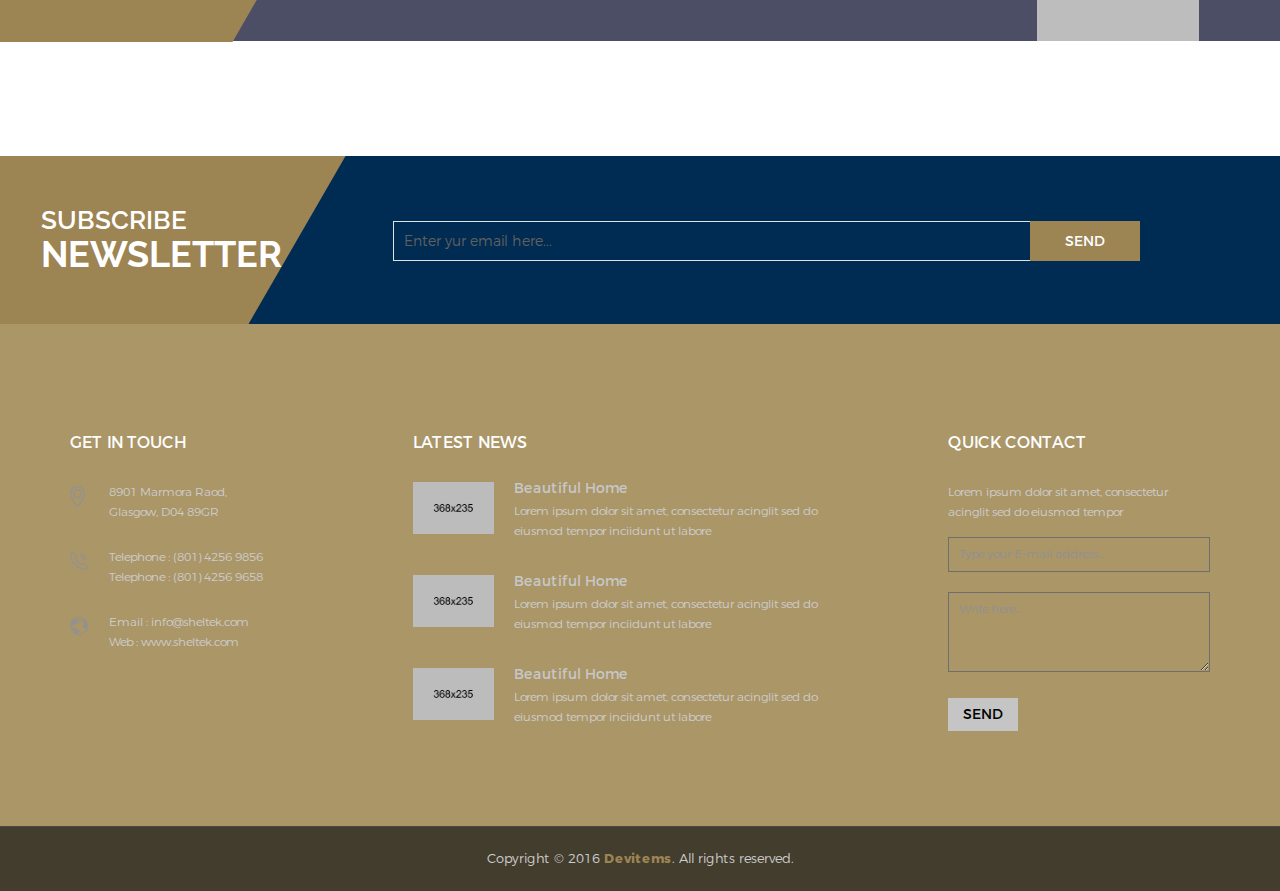
<file: elements-call-to-actions.html>
<!doctype html>
<html class="no-js" lang="zxx">

<head>
    <meta charset="utf-8">
    <meta http-equiv="x-ua-compatible" content="ie=edge">
    <title>Sheltek Elements || Call To Actions</title>
    <meta name="description" content="">
    <meta name="viewport" content="width=device-width, initial-scale=1">

    <!-- Favicon -->
    <link rel="shortcut icon" type="image/x-icon" href="images/icons/favicon.png">

    <!-- All css files are included here. -->
    <!-- Bootstrap fremwork main css -->
    <link rel="stylesheet" href="css/bootstrap.min.css">
    <!-- nivo slider CSS -->
    <link rel="stylesheet" href="lib/css/nivo-slider.css"/>
    <!-- This core.css file contents all plugings css file. -->
    <link rel="stylesheet" href="css/core.css">
    <!-- Theme shortcodes/elements style -->
    <link rel="stylesheet" href="css/shortcode/shortcodes.css">
    <!-- Theme main style -->
    <link rel="stylesheet" href="style.css">
    <!-- Responsive css -->
    <link rel="stylesheet" href="css/responsive.css">
    <!-- Template color css -->
    <link href="css/color/color-core.css" data-style="styles" rel="stylesheet">
    <!-- User style -->
    <link rel="stylesheet" href="css/custom.css">


    <!-- Modernizr JS -->
    <script src="js/vendor/modernizr-2.8.3.min.js"></script>
</head>

<body>
    <!--[if lt IE 8]>
        <p class="browserupgrade">You are using an <strong>outdated</strong> browser. Please <a href="http://browsehappy.com/">upgrade your browser</a> to improve your experience.</p>
    <![endif]-->  

    <!-- Body main wrapper start -->
    <div class="wrapper">
    
        <!-- HEADER AREA START -->
        <header class="header-area header-wrapper">
            <div class="header-top-bar bg-white">
                <div class="container">
                    <div class="row">
                        <div class="col-md-3 col-sm-6 col-xs-12">
                            <div class="logo">
                                <a href="index.html">
                                    <img src="images/logo/logo.png" alt="">
                                </a>
                            </div>
                        </div>
                        <div class="col-md-6 hidden-sm hidden-xs">
                            <div class="company-info clearfix">
                                <div class="company-info-item">
                                    <div class="header-icon">
                                        <img src="images/icons/phone.png" alt="">
                                    </div>
                                    <div class="header-info">
                                        <h6>+88 (012) 564 979 56</h6>
                                        <p>We are open 9 am - 10pm</p>
                                    </div>
                                </div>
                                <div class="company-info-item">
                                    <div class="header-icon">
                                        <img src="images/icons/mail-open.png" alt="">
                                    </div>
                                    <div class="header-info">
                                        <h6>+88 (012) 564 979 56</h6>
                                        <p>We are open 9 am - 10pm</p>
                                    </div>
                                </div>
                            </div>
                        </div>
                        <div class="col-md-3 col-sm-6 col-xs-12">
                            <div class="header-search clearfix">
                                <form action="#">
                                    <button class="search-icon" type="submit">
                                        <img src="images/icons/search.png" alt="">
                                    </button>
                                    <input type="text" placeholder="Search...">
                                </form>
                            </div>
                        </div>
                    </div>
                </div>
            </div>
            <div id="sticky-header" class="header-middle-area  transparent-header hidden-xs">
                <div class="container">
                    <div class="full-width-mega-drop-menu">
                        <div class="row">
                            <div class="col-md-12">
                                <div class="sticky-logo">
                                    <a href="index.html">
                                        <img src="images/logo/logo.png" alt="">
                                    </a>
                                </div>
                                <nav id="primary-menu">
                                    <ul class="main-menu text-center">
                                        <li><a href="index.html">Home</a>
                                            <ul class="drop-menu">
                                                <li><a href="index.html">Home-1</a></li>
                                                <li><a href="index-2.html">home-2</a></li>
                                                <li><a href="index-3.html">home-3</a></li>
                                                <li><a href="index-4.html">Background Video</a></li>
                                                <li><a href="index-5.html">Background Video overlay</a></li>
                                                <li><a href="index-6.html">BG Video dot overlay</a></li>
                                                <li><a href="index-7.html">Animated Text</a></li>
                                                <li><a href="index-8.html">Animated Text dot overlay</a></li>
                                                <li><a href="index-9.html">Box layout - 1</a></li>
                                                <li><a href="index-10.html">Box layout - 2</a></li>
                                                <li><a href="index-11.html">Box layout - 3</a></li>
                                            </ul>
                                        </li>
                                        <li class="mega-parent"><a href="#">Elements</a>
                                            <div class="mega-menu-area">
                                                <ul class="single-mega-item">
                                                    <li><a href="elements-accordion.html">Accordion</a></li>
                                                    <li><a href="elements-agent.html">Agent</a></li>
                                                    <li><a href="elements-alerts.html">Alerts</a></li>
                                                    <li><a href="elements-audio.html">Audio</a></li>
                                                    <li><a href="elements-call-to-actions.html">Call-to-actions</a></li>
                                                    <li><a href="elements-contact-1.html">Contact-1</a></li>
                                                    <li><a href="elements-contact-2.html">Contact-2</a></li>
                                                </ul>
                                                <ul class="single-mega-item">
                                                    <li><a href="elements-features.html">Features</a></li>
                                                    <li><a href="elements-footer-1.html">Footer-1</a></li>
                                                    <li><a href="elements-footer-2.html">Footer-2</a></li>
                                                    <li><a href="elements-header-sticky-no.html">Header-sticky-no</a></li>
                                                    <li><a href="elements-header-sticky.html">Header-sticky</a></li>
                                                    <li><a href="elements-map.html">Map</a></li>
                                                    <li><a href="elements-media.html">Media</a></li>
                                                </ul>
                                                <ul class="single-mega-item">
                                                    <li><a href="elements-pagination.html">Pagination</a></li>
                                                    <li><a href="elements-progress-bar.html">Progress-bar</a></li>
                                                    <li><a href="elements-property.html">Property</a></li>
                                                    <li><a href="elements-services.html">Services</a></li>
                                                    <li><a href="elements-sidebar-left-1.html">Sidebar-left-1</a></li>
                                                    <li><a href="elements-sidebar-left-2.html">Sidebar-left-2</a></li>
                                                    <li><a href="elements-sidebar-right-1.html">Sidebar-right-1</a></li>
                                                </ul>
                                                <ul class="single-mega-item">
                                                    <li><a href="elements-sidebar-right-2.html">Sidebar-right-1</a></li>
                                                    <li><a href="elements-tab.html">Tab</a></li>
                                                    <li><a href="elements-table.html">Table</a></li>
                                                    <li><a href="elements-testimonials.html">Testimonials</a></li>
                                                    <li><a href="elements-toggles.html">Toggles</a></li>
                                                    <li><a href="elements-typography.html">Typography</a></li>
                                                    <li><a href="elements-video.html">Video</a></li>
                                                </ul>
                                            </div>
                                        </li>
                                        <li><a href="service.html">Service</a>
                                            <ul class="drop-menu">
                                                <li><a href="service.html">Service</a></li>
                                                <li><a href="service-details.html">Service details</a></li>
                                            </ul>
                                        </li>
                                        <li><a href="properties.html">Properties</a>
                                            <ul class="drop-menu">
                                                <li><a href="properties.html">Properties</a></li>
                                                <li><a href="properties-left-sidebar.html">Properties left sidebar</a></li>
                                                <li><a href="properties-right-sidebar.html">Properties right sidebar</a></li>
                                                <li><a href="properties-details.html">Properties details</a></li>
                                            </ul>
                                        </li>
                                        <li><a href="agent.html">Agent</a>
                                            <ul class="drop-menu">
                                                <li><a href="agent.html">Agent</a></li>
                                                <li><a href="agent-details.html">Agent details</a></li>
                                            </ul>
                                        </li>
                                        <li><a href="#">Pages's</a>
                                            <ul class="drop-menu menu-right">
                                                <li><a href="about.html">About</a></li>
                                                <li><a href="agent.html">Agent</a></li>
                                                <li><a href="agent-details.html">Agent-details</a></li>
                                                <li><a href="features.html">Features</a></li>
                                                <li><a href="service.html">Service</a></li>
                                                <li><a href="service-details.html">Service details</a></li>
                                                <li><a href="login.html">Login</a></li>
                                                <li><a href="404.html">404</a></li>
                                                <li><a href="contact.html">Contact</a></li>
                                            </ul>
                                        </li>
                                        <li><a href="blog.html">Blog</a>
                                            <ul class="drop-menu menu-right">
                                                <li><a href="blog.html">Blog</a></li>
                                                <li><a href="blog-left-sidebar.html">Blog left sidebar</a></li>
                                                <li><a href="blog-right-sidebar.html">Blog right sidebar</a></li>
                                                <li><a href="single-blog.html">Single Bloge</a></li>
                                            </ul>
                                        </li>
                                        <li><a href="contact.html">Contact</a></li>
                                    </ul>
                                </nav>
                            </div>
                        </div>
                    </div>
                </div>
            </div>
        </header>
        <!-- HEADER AREA END -->

        <!-- MOBILE MENU AREA START -->
        <div class="mobile-menu-area hidden-sm hidden-md hidden-lg">
            <div class="container">
                <div class="row">
                    <div class="col-xs-12">
                        <div class="mobile-menu">
                            <nav id="dropdown">
                                <ul>
                                    <li><a href="index.html">Home</a>
                                        <ul>
                                            <li><a href="index.html">Home-1</a></li>
                                            <li><a href="index-2.html">home-2</a></li>
                                            <li><a href="index-3.html">home-3</a></li>
                                            <li><a href="index-4.html">Background Video</a></li>
                                            <li><a href="index-5.html">Background Video overlay</a></li>
                                            <li><a href="index-6.html">BG Video dot overlay</a></li>
                                            <li><a href="index-7.html">Animated Text</a></li>
                                            <li><a href="index-8.html">Animated Text dot overlay</a></li>
                                            <li><a href="index-9.html">Box layout - 1</a></li>
                                            <li><a href="index-10.html">Box layout - 2</a></li>
                                            <li><a href="index-11.html">Box layout - 3</a></li>
                                        </ul>
                                    </li>
                                    <li><a href="service.html">Service</a>
                                        <ul>
                                            <li><a href="service.html">Service</a></li>
                                            <li><a href="service-details.html">Service details</a></li>
                                        </ul>
                                    </li>
                                    <li><a href="properties.html">Properties</a>
                                        <ul>
                                            <li><a href="properties.html">Properties</a></li>
                                            <li><a href="properties-left-sidebar.html">Properties left sidebar</a></li>
                                            <li><a href="properties-right-sidebar.html">Properties right sidebar</a></li>
                                            <li><a href="properties-details.html">Properties details</a></li>
                                        </ul>
                                    </li>
                                    <li><a href="#">Pages</a>
                                        <ul>
                                            <li><a href="about.html">About</a></li>
                                            <li><a href="agent.html">Agent</a></li>
                                            <li><a href="agent-details.html">Agent-details</a></li>
                                            <li><a href="features.html">Features</a></li>
                                            <li><a href="service.html">Service</a></li>
                                            <li><a href="service-details.html">Service details</a></li>
                                            <li><a href="login.html">Login</a></li>
                                            <li><a href="404.html">404</a></li>
                                            <li><a href="contact.html">Contact</a></li>
                                        </ul>
                                    </li>
                                    <li><a href="blog.html">Blog</a>
                                        <ul>
                                            <li><a href="blog.html">Blog</a></li>
                                            <li><a href="blog-left-sidebar.html">Blog left sidebar</a></li>
                                            <li><a href="blog-right-sidebar.html">Blog right sidebar</a></li>
                                            <li><a href="single-blog.html">Single Bloge</a></li>
                                        </ul>
                                    </li>
                                    <li><a href="contact.html">Contact</a></li>
                                </ul>
                            </nav>
                        </div>
                    </div>
                </div>
            </div>
        </div>
        <!-- MOBILE MENU AREA END -->

        <!-- BREADCRUMBS AREA START -->
        <div class="breadcrumbs-area bread-bg-1 bg-opacity-black-70">
            <div class="container">
                <div class="row">
                    <div class="col-xs-12">
                        <div class="breadcrumbs">
                            <h2 class="breadcrumbs-title">Call To Actions</h2>
                            <ul class="breadcrumbs-list">
                                <li><a href="index.html">Home</a></li>
                                <li>Call To Actions</li>
                            </ul>
                        </div>
                    </div>
                </div>
            </div>
        </div>
        <!-- BREADCRUMBS AREA END -->

        <!-- Start page content -->
        <div id="page-content" class="page-wrapper">
            
            <!-- ELEMENTS AREA START -->
            <div class="elements-area ptb-115">
            
                <!-- FIND HOME AREA START -->
                <div class="find-home-area bg-blue call-to-bg plr-140 pt-60 pb-20 mb-115">
                    <div class="container-fluid">
                        <div class="row">
                            <div class="col-md-3 col-xs-12">
                                <div class="section-title text-white">
                                    <h3>FIND YOUR</h3>
                                    <h2 class="h1">HOME HERE</h2>
                                </div>
                            </div>
                            <div class="col-md-9 col-xs-12">
                                <div class="find-homes">
                                    <div class="row">
                                        <div class="col-sm-3 col-xs-12">
                                            <div class="find-home-item custom-select">                  
                                                <select class="selectpicker" title="Location" data-hide-disabled="true" data-live-search="true">
                                                    <optgroup disabled="disabled" label="disabled">
                                                        <option>Hidden</option>
                                                    </optgroup>
                                                    <optgroup label="Australia">
                                                        <option>Sydney</option>
                                                        <option>Melbourne</option>
                                                        <option>Cairns</option>
                                                    </optgroup>
                                                    <optgroup label="USA">
                                                        <option>South Carolina</option>
                                                        <option>Florida</option>
                                                        <option>Rhode Island</option>
                                                    </optgroup>
                                                </select>
                                            </div>
                                        </div>
                                        <div class="col-sm-3 col-xs-12">
                                            <div class="find-home-item custom-select">                  
                                                <select class="selectpicker" title="Sub - Location" data-hide-disabled="true" data-live-search="true">
                                                    <optgroup disabled="disabled" label="disabled">
                                                        <option>Hidden</option>
                                                    </optgroup>
                                                    <optgroup label="Australia">
                                                        <option>southeastern coast</option>
                                                        <option>southeastern tip</option>
                                                        <option>northwest corner</option>
                                                    </optgroup>
                                                    <optgroup label="USA">
                                                        <option>Charleston</option>
                                                        <option>St. Petersburg</option>
                                                        <option>Newport</option>
                                                    </optgroup>
                                                </select>
                                            </div> 
                                        </div>
                                        <div class="col-sm-3 col-xs-12">
                                            <div class="find-home-item">
                                                <input type="text" name="min-area" placeholder="Min area (sqft)">
                                            </div>
                                        </div>
                                        <div class="col-sm-3 col-xs-12">
                                            <div class="find-home-item">
                                                <input type="text" name="max-area" placeholder="Max area (sqft)">
                                            </div>
                                        </div>
                                        <div class="col-sm-3 col-xs-12">
                                            <div class="find-home-item  custom-select">                  
                                                <select class="selectpicker" title="No. of Beadrooms" data-hide-disabled="true">
                                                    <optgroup  label="1">
                                                        <option label="1">1 Beadrooms</option>
                                                        <option>2 Beadrooms</option>
                                                        <option>3 Beadrooms</option>
                                                        <option>4 Beadrooms</option>
                                                        <option>5 Beadrooms</option>
                                                    </optgroup>
                                                </select>
                                            </div> 
                                        </div>
                                        <div class="col-sm-3 col-xs-12">
                                            <div class="find-home-item custom-select">                  
                                                <select class="selectpicker" title="No. of Bathrooms" data-hide-disabled="true">
                                                    <optgroup label="2">
                                                        <option>1 Bathrooms</option>
                                                        <option>2 Bathrooms</option>
                                                        <option>3 Bathrooms</option>
                                                        <option>4 Bathrooms</option>
                                                        <option>5 Bathrooms</option>
                                                    </optgroup>
                                                </select>
                                            </div>
                                        </div>
                                        <div class="col-sm-6 col-xs-12">
                                            <div class="row">
                                                <div class="col-sm-7 col-xs-12">
                                                    <div class="find-home-item">
                                                        <!-- shop-filter -->
                                                        <div class="shop-filter">
                                                            <div class="price_filter">
                                                                <div class="price_slider_amount">
                                                                    <input type="submit"  value="You range :"/> 
                                                                    <input type="text" id="amount" name="price"  placeholder="Add Your Price" /> 
                                                                </div>
                                                                <div id="slider-range"></div>
                                                            </div>
                                                        </div>
                                                    </div>
                                                </div>
                                                <div class="col-sm-5 col-xs-12">
                                                    <div class="find-home-item mb-0-xs">
                                                        <a class="button-1 btn-block btn-hover-1" href="#">SEARCH</a>
                                                    </div>
                                                </div>
                                            </div>
                                        </div>
                                    </div>
                                </div>
                            </div>
                        </div>
                    </div>
                </div>
                <!-- FIND HOME AREA END -->
            
                <!-- BOOKING AREA START -->
                <div class="booking-area bg-1 call-to-bg plr-140 pt-75 mb-115">
                    <div class="container-fluid">
                        <div class="row">
                            <div class="col-md-3 col-sm-4 col-xs-12">
                                <div class="section-title text-white">
                                    <h3>BOOK YOUR</h3>
                                    <h2 class="h1">HOME HERE</h2>
                                </div>
                            </div>
                            <div class="col-md-9 col-sm-8 col-xs-12">
                                <div class="booking-conternt clearfix">
                                    <div class="book-house text-white">
                                        <h2>BOOK YO`UR APPARTMENT OR HOUSE </h2>
                                        <h2 class="h5">CALL US ON : +0123  456  789  </h2>
                                    </div>
                                    <div class="booking-imgae">
                                        <img src="images/others/booking.png" alt="">
                                    </div>
                                </div>
                            </div>
                        </div>
                    </div>
                </div>
                <!-- BOOKING AREA END -->
                
                <!-- BOOKING AREA START (counter-content) -->
                <div class="booking-area bg-3 call-to-bg plr-140 pt-75">
                    <div class="container-fluid">
                        <div class="row">
                            <div class="col-md-3 col-sm-4 col-xs-12">
                                <div class="section-title text-white">
                                    <h3>SOME</h3>
                                    <h2 class="h1">FUN FACTOR</h2>
                                </div>
                            </div>
                            <div class="col-md-9 col-sm-8 col-xs-12">
                                <div class="booking-conternt  clearfix">
                                    <div class="counter-content">
                                        <!-- counter-item -->
                                        <div class="counter-item">
                                            <h2>
                                                <i class="fa fa-home" aria-hidden="true"></i>
                                                <span class="counter">999</span>
                                            </h2>
                                            <p>Complete Project</p>
                                        </div>
                                        <!-- counter-item -->
                                        <div class="counter-item">
                                            <h2>
                                                <i class="fa fa-key" aria-hidden="true"></i>
                                                <span class="counter">555</span>
                                            </h2>
                                            <p>Property Sold</p>
                                        </div>
                                        <!-- counter-item -->
                                        <div class="counter-item">
                                            <h2>
                                                <i class="fa fa-smile-o" aria-hidden="true"></i>
                                                <span class="counter">350</span>
                                            </h2>
                                            <p>Happy Clients</p>
                                        </div>
                                        <!-- counter-item -->
                                        <div class="counter-item">
                                            <h2>
                                                <i class="fa fa-trophy" aria-hidden="true"></i>
                                                <span class="counter">100</span>
                                            </h2>
                                            <p>Awards Win</p>
                                        </div>
                                    </div>
                                    <div class="booking-imgae">
                                        <img src="images/others/booking.png" alt="">
                                    </div>
                                </div>
                            </div>
                        </div>
                    </div>
                </div>
                <!-- BOOKING AREA END -->

            </div>
            <!-- ELEMENTS AREA END -->
            
            <!-- SUBSCRIBE AREA START -->
            <div class="subscribe-area bg-blue call-to-bg plr-140 ptb-50">
                <div class="container-fluid">
                    <div class="row">
                        <div class="col-md-3 col-sm-4 col-xs-12">
                            <div class="section-title text-white">
                                <h3>SUBSCRIBE</h3>
                                <h2 class="h1">NEWSLETTER</h2>
                            </div>
                        </div>
                        <div class="col-md-9 col-sm-8 col-xs-12">
                            <div class="subscribe">
                                <form action="#">
                                    <input type="text" name="subscribe" placeholder="Enter yur email here...">
                                    <button type="submit" value="send">Send</button>
                                </form>
                            </div>
                        </div>
                    </div>
                </div>
            </div>
            <!-- SUBSCRIBE AREA END -->
        </div>
        <!-- End page content -->

        <!-- Start footer area -->
        <footer id="footer" class="footer-area bg-2 bg-opacity-black-90">
            <div class="footer-top pt-110 pb-80">
                <div class="container">
                    <div class="row">
                        <!-- footer-address -->
                        <div class="col-lg-3 col-md-3 col-sm-6 col-xs-12">
                            <div class="footer-widget">
                                <h6 class="footer-titel">GET IN TOUCH</h6>
                                <ul class="footer-address">
                                    <li>
                                        <div class="address-icon">
                                            <img src="images/icons/location-2.png" alt="">
                                        </div>
                                        <div class="address-info">
                                            <span>8901 Marmora Raod,</span>
                                            <span>Glasgow, D04  89GR</span>
                                        </div>
                                    </li>
                                    <li>
                                        <div class="address-icon">
                                            <img src="images/icons/phone-3.png" alt="">
                                        </div>
                                        <div class="address-info">
                                            <span>Telephone : (801) 4256  9856</span>
                                            <span>Telephone : (801) 4256  9658</span>
                                        </div>
                                    </li>
                                    <li>
                                        <div class="address-icon">
                                            <img src="images/icons/world.png" alt="">
                                        </div>
                                        <div class="address-info">
                                            <span>Email : info@sheltek.com</span>
                                            <span>Web :<a href="#" target="_blank"> www.sheltek.com</a></span>
                                        </div>
                                    </li>
                                </ul>
                            </div>
                        </div>
                        <!-- footer-latest-news -->
                        <div class="col-lg-6 col-md-5 hidden-sm col-xs-12">
                            <div class="footer-widget middle">
                                <h6 class="footer-titel">LATEST NEWS</h6>
                                <ul class="footer-latest-news">
                                    <li>
                                        <div class="latest-news-image">
                                            <a href="#"><img src="images/blog/1.jpg" alt=""></a>
                                        </div>
                                        <div class="latest-news-info">
                                            <h6><a href="#">Beautiful Home</a></h6>
                                            <p>Lorem ipsum dolor sit amet, consectetur acinglit sed do eiusmod tempor inciidunt ut labore </p>
                                        </div>
                                    </li>
                                    <li>
                                        <div class="latest-news-image">
                                            <a href="#"><img src="images/blog/2.jpg" alt=""></a>
                                        </div>
                                        <div class="latest-news-info">
                                            <h6><a href="#">Beautiful Home</a></h6>
                                            <p>Lorem ipsum dolor sit amet, consectetur acinglit sed do eiusmod tempor inciidunt ut labore </p>
                                        </div>
                                    </li>
                                    <li>
                                        <div class="latest-news-image">
                                            <a href="#"><img src="images/blog/3.jpg" alt=""></a>
                                        </div>
                                        <div class="latest-news-info">
                                            <h6><a href="#">Beautiful Home</a></h6>
                                            <p>Lorem ipsum dolor sit amet, consectetur acinglit sed do eiusmod tempor inciidunt ut labore </p>
                                        </div>
                                    </li>
                                </ul>
                            </div>
                        </div>
                        <!-- footer-contact -->
                        <div class="col-lg-3 col-md-4 col-sm-6 col-xs-12">
                            <div class="footer-widget">
                                <h6 class="footer-titel">QUICK CONTACT</h6>
                                <div class="footer-contact">
                                    <p>Lorem ipsum dolor sit amet, consectetur acinglit sed do eiusmod tempor</p>
                                    <form  id="contact-form-2" action="mail_footer.php" method="post">
                                        <input type="email" name="email2" placeholder="Type your E-mail address...">
                                        <textarea name="message2" placeholder="Write here..."></textarea>
                                        <button type="submit" value="send">Send</button>
                                    </form>
                                    <p class="form-messege"></p>
                                </div>
                            </div>
                        </div>
                    </div>
                </div>
            </div>
            <div class="footer-bottom">
                <div class="container">
                    <div class="row">
                        <div class="col-xs-12">
                            <div class="copyright text-center">
                                <p>Copyright &copy; 2016 <a href="https://themeforest.net/user/devitems/portfolio"><b>Devitems</b></a>. All rights reserved.</p>
                            </div>
                        </div>
                    </div>
                </div>
            </div>
        </footer>
        <!-- End footer area -->
    </div>
    <!-- Body main wrapper end -->




    <!-- Placed js at the end of the document so the pages load faster -->

    <!-- jquery latest version -->
    <script src="js/vendor/jquery-3.1.1.min.js"></script>
    <!-- Bootstrap framework js -->
    <script src="js/bootstrap.min.js"></script>
    <!-- Nivo slider js -->    
    <script src="lib/js/jquery.nivo.slider.js"></script>
    <!-- ajax-mail js -->
    <script src="js/ajax-mail.js"></script>
    <!-- All js plugins included in this file. -->
    <script src="js/plugins.js"></script>
    <!-- Main js file that contents all jQuery plugins activation. -->
    <script src="js/main.js"></script>

</body>

</html>
</file>
<file: css/core.css>
/*------------------------------------------------------------------------------

    Template:  Sheltek Real Estate HTML5 Template
    Author: http://devitems.com/
    Version: 1
    Design and Developed by: http://devitems.com/ 

Note: This core style file includes all external plugins css file.

-------------------------------------------------------------------------------*/

/*Font*/
@import url("montserrat.css");

/*Icon*/
@import url("font-awesome.min.css");

/*Plugins*/
@import url("plugins/animate.css");
@import url("plugins/jquery-ui.min.css");
@import url("plugins/bootstrap-select.css");
@import url("plugins/meanmenu.min.css");
@import url("plugins/slick.css");
@import url("plugins/lightbox.min.css");
@import url("plugins/jquery.mb.YTPlayer.min.css");
@import url("plugins/textanimate.css");


/*Shortcode*/
@import url("shortcode/default.css");
</file>
<file: css/shortcode/shortcodes.css>
/*
  Template Name: Sheltek - Real Estate HTML Template 
  Description: This is html5 template
  Author: DevItems
  
  Note: This is Short code style file. All Short code related style included in this file. 

*/

@import url("header.css");
@import url("slider.css");
@import url("footer.css");
</file>
<file: style.css>
/*-----------------------------------------------------------------------------------

  Template Name: Sheltek - Real Estate HTML5 Template
  Template URI: https://devitems.com
  Description: This is html5 template
  Author: DevItems
  Author URI: https://devitems.com
  Version: 1.0

-----------------------------------------------------------------------------------

    CSS INDEX
    ===================

  1. Theme Default CSS (css/shortcode/default.css)
  2. Header CSS (css/shortcode/header.css)
  3. Slider CSS (css/shortcode/slider.css)
  4. Footer CSS (css/shortcode/footer.css)
  5. Google Fonts
  6. Custom-content all
  7. Home-1
  8. call-to-action-area
  9. booking-area
  10. Find home area
  11. Services area
  12.  Featured property area
  13. Features area
  14. Agents area
  15. Testimonial area
  16. Blog area
  17. Brand area
  18. Subscribe area
  19. Home page 2
  20. About-sheltek-area
  21. Breadcrumbs area
  22. Counter-item (Call to action)
  23. Pagination area
  24. Features area -2
  25. Properties-details-area
  26. widget
  27. Agents details area
  28. blog-details
  29. Bankground youtube video
  30. boxed-layout


-----------------------------------------------------------------------------------*/
/*----------------------------------------
  5. Google Fonts
----------------------------------------*/

@import url('https://fonts.googleapis.com/css?family=Raleway:400,600,700,800');
/*----------------------------------------
  6. Custom-content all
----------------------------------------*/

.boxed-layout .wrapper {
    box-shadow: -3px 0 50px -2px rgba(0, 0, 0, 0.14);
    margin: auto;
    position: relative;
    width: 1240px;
}
.boxed-layout .sticky {
    left: auto;
    margin: auto;
    width: 1240px;
}
/* ================================
  7. Home-1
================================= */
/* -----------------------------------
  8. call-to-action-area
----------------------------------- */

.call-to-bg {
    position: relative;
}
.call-to-bg:before,
.call-to-bg:after {
    content: "";
    height: 100%;
    position: absolute;
    top: 0;
}
.call-to-bg:before {
    background: #9d8453 none repeat scroll 0 0;
    left: 0;
    margin-left: -100px;
    -webkit-transform: skewX(-30deg);
    transform: skewX(-30deg);
    width: 31%;
}
.call-to-bg:after {
    background: rgba(31, 34, 62, 0.8) none repeat scroll 0 0;
    height: 100%;
    right: 0;
    width: 100%;
    z-index: -1;
}
/* -----------------------------------
  9. booking-area
----------------------------------- */
.booking-area .section-title {
    margin-top: 15px;
}
.booking-conternt {
    margin: auto;
    width: calc(100% - 80px);
}
.book-house {
    float: left;
    width: 80%;
}
.book-house h2 {
    font-size: 30px;
    margin-bottom: 0;
}
.book-house h2 + h2 {
    margin-top: 20px;
}
.booking-imgae {
    float: left;
    margin-top: -100px;
    width: 20%;
}
.booking-imgae img {} .booking-imgae {
    margin-top: -100px;
}
/* -----------------------------------
 10. Find home area
----------------------------------- */

.find-home-area .section-title {
    margin-top: 28px;
}
.find-homes {
    margin: auto;
    width: calc(100% - 70px);
}
.find-home-item {
    margin-bottom: 40px;
}
.find-home-item input {
    color: #fff;
    margin-bottom: 0;
}
.find-home-item input::-webkit-input-placeholder {
    /* Chrome/Opera/Safari */

    color: #999;
    opacity: 1;
    -ms-filter: "progid:DXImageTransform.Microsoft.Alpha(Opacity=100)";
}
.find-home-item input::-moz-placeholder {
    /* Firefox 19+ */

    color: #999;
    opacity: 1;
    -ms-filter: "progid:DXImageTransform.Microsoft.Alpha(Opacity=100)";
}
.find-home-item input:-ms-input-placeholder {
    /* IE 10+ */

    color: #999;
    opacity: 1;
    -ms-filter: "progid:DXImageTransform.Microsoft.Alpha(Opacity=100)";
}
.find-home-item input:-moz-placeholder {
    /* Firefox 18- */

    color: #999;
    opacity: 1;
    -ms-filter: "progid:DXImageTransform.Microsoft.Alpha(Opacity=100)";
}
.find-home-item.custom-select button {
    font-family: 'montserrat';
    font-weight: 300;
}
/*widget shop-filter*/

.price_filter {
    padding-bottom: 8px;
}
.price_slider_amount {
    overflow: hidden;
}
.price_slider_amount > input {
    background: transparent none repeat scroll 0 0;
    border: medium none;
    box-shadow: none;
    color: #a8a8a8;
    float: left;
    font-size: 14px;
    font-weight: 300;
    height: 20px;
    line-height: 20px;
    margin-bottom: 5px;
    padding: 0;
    text-align: left;
    width: 50%;
}
.price_slider_amount > input:first-child {
    padding-right: 5px;
    text-align: right;
}
.price_slider_amount > input#amount {} .ui-widget-content {
    background: #606060 none repeat scroll 0 0;
    border: medium none;
    color: #222;
    height: 8px;
    border-radius: 0;
}
.ui-slider .ui-slider-range {
    background: #9d8453 none repeat scroll 0 0;
    border-radius: 0;
}
.ui-state-default,
.ui-widget-content .ui-state-default,
.ui-widget-header .ui-state-default {
    background: #9d8453 none repeat scroll 0 0;
    border: medium none;
    border-radius: 50%;
    height: 22px;
    margin-left: -1px;
    margin-top: -11px;
    top: 50%;
    width: 22px;
}
/* -----------------------------------
  11. Services area
----------------------------------- */

.service-item {
    margin-bottom: 60px;
    -webkit-transition: all 0.3s ease 0s;
    transition: all 0.3s ease 0s;
}
.service-item-image img {
    width: 100%;
}
.service-item-info {
    background: #f5f5f5 none repeat scroll 0 0;
    padding: 26px 15px 10px;
}
.service-item:hover {
    box-shadow: 0 1px 4px 0 rgba(0, 0, 0, 0.2);
}
/* -----------------------------------
  12.  Featured property area
----------------------------------- */

.flat-item {
    margin-bottom: 20px;
    overflow: hidden;
}
.flat-item-image {
    position: relative;
}
.flat-item-image:before {
    background: rgba(0, 0, 0, 0.6) none repeat scroll 0 0;
    content: "";
    height: 100%;
    left: 0;
    opacity: 0;
    -ms-filter: "progid:DXImageTransform.Microsoft.Alpha(Opacity=0)";
    position: absolute;
    top: 0;
    -webkit-transition: all 0.3s ease 0s;
    transition: all 0.3s ease 0s;
    visibility: hidden;
    width: 100%;
    z-index: 1;
}
.flat-item:hover .flat-item-image:before {
    opacity: 1;
    -ms-filter: "progid:DXImageTransform.Microsoft.Alpha(Opacity=100)";
    visibility: visible;
}
.flat-item-image > a {
    display: block;
}
.flat-item-image > a > img {
    width: 100%;
    -webkit-transition: all 0.8s ease 0s;
    transition: all 0.8s ease 0s;
}
.flat-item:hover .flat-item-image > a > img {
    -webkit-transform: scale(1.05);
    transform: scale(1.05);
}
/*for-sale*/

.for-sale {
    background: #9d8453 none repeat scroll 0 0;
    color: #fff;
    font-family: 'montserrat';
    font-size: 14px;
    font-weight: 600;
    left: 0;
    margin-bottom: 0;
    padding: 6px 15px;
    position: absolute;
    text-transform: uppercase;
    -webkit-transition: all 0.3s ease 0s;
    transition: all 0.3s ease 0s;
}
.for-sale.rent {
    background: #343650 none repeat scroll 0 0;
}
.flat-item:hover .for-sale {
    opacity: 0;
    -ms-filter: "progid:DXImageTransform.Microsoft.Alpha(Opacity=0)";
    visibility: hidden;
}
/*flat-link*/

.flat-link {
    left: 0;
    margin-top: -15px;
    opacity: 0;
    -ms-filter: "progid:DXImageTransform.Microsoft.Alpha(Opacity=0)";
    position: absolute;
    right: 0;
    text-align: center;
    top: 50%;
    -webkit-transition: all 0.3s ease 0s;
    transition: all 0.3s ease 0s;
    visibility: hidden;
    z-index: 2;
}
.flat-item:hover .flat-link {
    opacity: 1;
    -ms-filter: "progid:DXImageTransform.Microsoft.Alpha(Opacity=100)";
    visibility: visible;
}
.flat-link > a {
    border: 1px solid #fff;
    color: #fff;
    font-family: "montserrat";
    font-size: 14px;
    font-weight: normal;
    padding: 9px 12px 10px;
    text-transform: uppercase;
}
.flat-link > a:hover {
    background: #9d8453 none repeat scroll 0 0;
    border: 1px solid #9d8453;
    color: #fff;
}
/*flat-desc*/

.flat-desc > li {
    display: inline-block;
}
.flat-desc {
    background: #002b52 none repeat scroll 0 0;
    color: #bababa;
    padding: 15px 0;
    position: relative;
    text-align: center;
    z-index: 2;
}
.flat-desc > li + li {
    margin-left: 10%;
}
.flat-desc li img {
    margin-right: 10px;
}
/*flat-item-info*/

.flat-item-info {
    padding: 15px 0;
}
.flat-title-price {
    overflow: hidden;
    padding-bottom: 5px;
}
.price {
    color: #9d8453;
    font-family: "montserrat";
    font-size: 22px;
    font-weight: 400;
}
.flat-title-price .price {
    float: right;
    line-height: 1;
}
.flat-title-price h5 {
    float: left;
    margin-bottom: 0;
}
.flat-item-info img {
    margin-right: 10px;
}
.flat-item-info > p {
    font-size: 15px;
    margin-bottom: 0;
}
/* -----------------------------------
  13. Features area
----------------------------------- */

.features-area {
    background: #f5f5f5 url("images/others/features.jpg") no-repeat scroll 0 0;
}
.firstfeatured {
    /* background: #f5f5f5 url("images/home/homefeatured1.jpg") no-repeat scroll 0 0; */
    background:  url("images/home/homefeatured1.jpg") no-repeat scroll 0 0;
}
.secondfeatured {
    /* background: #f5f5f5 url("images/home/homefeatured2.jpg") no-repeat scroll 0 0; */
    background:  url("images/home/homefeatured2.jpg") no-repeat scroll 0 0;
    background-position: right;
}
.thirdfeatured {
    /* background: #f5f5f5 url("images/home/homefeatured3.jpg") no-repeat scroll 0 0; */
    background:  url("images/home/homefeatured3.jpg") no-repeat scroll 0 0;
}
.features-info {
    padding: 60px 130px 45px 50px;
    position: relative;
}
.features-info:before {
    border-bottom: 532px solid #f5f5f5;
    border-left: 200px solid transparent;
    content: "";
    position: absolute;
    right: 100%;
    top: 0;
    z-index: 0;
    display: none;
}
.features-include-list {
    margin-top: 35px;
}
.features-include-list > h6 {
    color: #303030;
    font-family: montserrat;
    font-weight: 400;
}
.features-include-list img {
    margin-right: 15px;
}
/* -----------------------------------
  14. Agents area
----------------------------------- */

.single-agent {
    border-bottom: 4px solid #002b52;
    margin-bottom: 60px;
    overflow: hidden;
    position: relative;
    -webkit-transition: all 0.3s ease 0s;
    transition: all 0.3s ease 0s;
}
.single-agent:hover {
    border-color: #9d8453;
}
.agent-image > img {
    width: 100%;
}
.agent-info {
    padding-bottom: 10px;
    position: relative;
    -webkit-transition: all 0.3s ease 0s;
    transition: all 0.3s ease 0s;
    z-index: 3;
}
.agent-info:before {
    background-color: #f5f5f5;
    bottom: 0;
    content: "";
    height: 50px;
    left: 0;
    position: absolute;
    -webkit-transition: all 0.3s ease 0s;
    transition: all 0.3s ease 0s;
    width: 100%;
    z-index: -1;
}
.agent-info:after {
    border-left: 300px solid #f5f5f5;
    border-top: 55px solid transparent;
    bottom: 50px;
    content: "";
    left: 0;
    position: absolute;
    -webkit-transition: all 0.3s ease 0s;
    transition: all 0.3s ease 0s;
    z-index: -2;
}
.single-agent:hover .agent-info:before {
    height: 160px;
}
.single-agent:hover .agent-info:after {
    bottom: 160px;
}
.agent-info .agent-name {
    text-align: center;
}
.single-agent:hover .agent-info .agent-name {
    opacity: 0;
    -ms-filter: "progid:DXImageTransform.Microsoft.Alpha(Opacity=0)";
    visibility: hidden;
}
.agent-info .agent-name h5,
.agent-info .agent-name p {
    margin-bottom: 0;
}
.agent-info-hover {
    bottom: 0;
    opacity: 0;
    -ms-filter: "progid:DXImageTransform.Microsoft.Alpha(Opacity=0)";
    visibility: hidden;
    padding-bottom: 15px;
    position: absolute;
    -webkit-transition: all 0.3s ease 0s;
    transition: all 0.3s ease 0s;
    width: 100%;
    z-index: 9;
}
.single-agent:hover .agent-info-hover {
    bottom: 0;
    opacity: 1;
    -ms-filter: "progid:DXImageTransform.Microsoft.Alpha(Opacity=100)";
    visibility: visible;
}
.single-agent:hover .agent-info-hover .agent-name h5 {
    color: #9d8453;
}
.agent-info-hover .agent-name {
    bottom: 60px;
    left: -25px;
    position: absolute;
    -webkit-transform: rotate(-90deg);
    transform: rotate(-90deg);
}
.agent-info-hover .agent-name h5,
.agent-info-hover .agent-name p {
    margin-bottom: 0;
}
.agent-info-hover .agent-name h5 {
    font-size: 15px;
}
.agent-info-hover .agent-name p {
    font-size: 13px;
}
.agent-info-hover .agent-address img {
    margin-right: 10px;
}
.agent-info-hover .agent-address {
    margin-bottom: 10px;
}
.agent-info-hover .agent-address,
.agent-info-hover .social-media {
    padding-left: 80px;
}
.agent-address img {
    display: inline-block;
}
.agent-info-hover .agent-address > li {
    font-size: 13px;
}
.agent-info-hover .agent-address > li + li {
    margin-top: 5px;
}
.agent-info-hover .agent-address img {
    margin-right: 5px;
    width: 15px;
}
.social-media > li {
    display: inline-block;
}
.social-media > li + li {
    margin-left: 20px;
}
/* -----------------------------------
  15. Testimonial area
----------------------------------- */

.testimonial {
    border-bottom: 4px solid #f5f5f5;
}
.testimonial-brief {
    position: relative;
}
.testimonial-brief:before {
    bottom: -5px;
    color: #dadada;
    content: "\f10e";
    font-family: fontawesome;
    font-size: 25px;
    position: absolute;
    right: 5px;
}
.testimonial-item h6 span {
    color: #606060;
    font-family: montserrat;
    font-size: 14px;
    font-weight: 300;
}
/* dots-right-btm */

.dots-right-btm .slick-dots li {
    display: inline-block;
}
.dots-right-btm .slick-dots {
    display: inline-block;
    float: right;
    line-height: 1;
    margin-top: -20px;
    position: relative;
    text-align: right;
}
.dots-right-btm .slick-dots li button {
    background: #dfdfdf none repeat scroll 0 0;
    font-size: 0;
    height: 3px;
    width: 20px;
}
.dots-right-btm .slick-dots li.slick-active button {
    background: #9d8453;
}
.dots-right-btm .slick-dots li + li {
    margin-left: 10px;
}
/* -----------------------------------
  16. Blog area
----------------------------------- */

.blog-item {
    margin-bottom: 60px;
}
.blog-image {
    overflow: hidden;
}
.blog-image img {
    -webkit-transition: all 3.5s ease 0s;
    transition: all 3.5s ease 0s;
    width: 100%;
}
.blog-item:hover .blog-image img {
    -webkit-transform: scale(1.1);
    transform: scale(1.1);
}
.blog-info {
    border-bottom: 4px solid #002b52;
    padding: 15px;
    -webkit-transition: all 0.3s ease 0s;
    transition: all 0.3s ease 0s;
}
.post-title-time {
    position: relative;
}
.post-title-time:before {
    background: #002b52;
    content: "";
    height: 45px;
    left: -15px;
    position: absolute;
    -webkit-transition: all 0.3s ease 0s;
    transition: all 0.3s ease 0s;
    top: 0;
    width: 4px;
}
.post-title-time h5 {
    margin-bottom: 0;
}
.blog-item:hover .blog-info,
.blog-item:hover .blog-info a {
    border-color: #9d8453;
    color: #9d8453;
}
.blog-item:hover .post-title-time:before {
    background: #9d8453;
}
/* -----------------------------------
  17. Brand area
----------------------------------- */

.brand-item {
    border: 1px solid #f5f5f5;
    height: 100px;
    line-height: 100px;
    padding: 0 30px;
    text-align: center;
    -webkit-transition: all 0.3s ease 0s;
    transition: all 0.3s ease 0s;
    width: 100%;
}
.brand-item > img {
    display: inline-block;
}
.brand-item:hover {
    border: 1px solid #9d8453;
}
/* -----------------------------------
  18. Subscribe area
----------------------------------- */

.subscribe {
    margin: 15px auto 0;
    position: relative;
    width: calc(100% - 90px);
}
.subscribe input {
    float: left;
    margin-bottom: 0;
    width: 80%;
}
.subscribe button {
    background: #9d8453 none repeat scroll 0 0;
    height: 40px;
    margin: 0 0 0 -4px;
    padding: 0 35px;
    color: #fff;
    text-transform: uppercase;
}
/*button*/

.button-1 {
    background: #9d8453 none repeat scroll 0 0;
    border: 1px solid #9d8453;
    color: #fff;
    display: inline-block;
    font-size: 14px;
    padding: 5px 18px;
    text-align: center;
}
.button-1:focus {
    color: #fff;
}
.btn-hover-1:hover {
    background: transparent;
    border: 1px solid #fff;
    color: #fff;
}
/* ===============================
  19. Home page 2
=============================== */
/* -----------------------------------
  20. About-sheltek-area
----------------------------------- */

.author-quote > p {
    padding-left: 30px;
    position: relative;
}
.author-quote > p:before {
    content: "\f046";
    font-family: fontawesome;
    left: 0;
    position: absolute;
    top: 0;
}
.about-image {
    -webkit-transition: all 0.3s ease 0s;
    transition: all 0.3s ease 0s;
}
.about-image img {
    width: 100%;
}
.about-image:hover {
    box-shadow: 0 1px 4px 0 rgba(0, 0, 0, 0.2);
}
/* -----------------------------------
  21. Breadcrumbs area
----------------------------------- */

.breadcrumbs-area {
    position: relative;
}
.bread-bg-1 {
    background: rgba(0, 0, 0, 0) url("images/others/contact-banner.jpg") no-repeat scroll 0 0 / cover;
}
.breadcrumbs {} .breadcrumbs-title {
    color: #fff;
    font-size: 40px;
    line-height: 30px;
    margin-bottom: 0;
    padding: 230px 0 150px;
    text-align: center;
    text-transform: uppercase;
}
.breadcrumbs-list {
    line-height: 1;
    padding-bottom: 10px;
}
.breadcrumbs-list > li {
    color: #b3b3b3;
    display: inline-block;
    padding-right: 5px;
    position: relative;
    text-transform: uppercase;
}
.breadcrumbs-list > li + li {
    padding-left: 10px;
}
.breadcrumbs-list > li + li:before {
    content: "\f105";
    font-family: 'fontawesome';
    left: 0;
    position: absolute;
    top: 0;
}
/* -----------------------------------
  22. Counter-item (Call to action)
----------------------------------- */

.counter-content {
    float: left;
    width: 80%;
}
.counter-item {
    float: left;
    padding: 20px 0 0;
    width: 25%;
}
.counter-item > h2 {
    color: #fff;
    font-family: 'montserrat';
    font-size: 34px;
    font-weight: 400;
    margin-bottom: 0;
}
.counter-item i {
    color: #9d8453;
}
.counter-item > p {
    color: #e0e0e0;
    font-size: 15px;
    font-weight: 400;
    margin-bottom: 0;
}
.counter-item-2 {
    float: left;
    /*text-align: center;*/

    width: 33%;
}
.counter-item-2 > h2 {
    font-family: 'montserrat';
    font-size: 34px;
    font-weight: 400;
    margin-bottom: 0;
}
.counter-item-2 i {
    color: #9d8453;
}
.counter {
    display: inline-block;
    width: 80px;
}
.counter-item-2 > p {
    color: #002b52;
    font-size: 15px;
    font-weight: 400;
    margin-bottom: 0;
}
/* -----------------------------------
  23. Pagination area
----------------------------------- */

.pagination-list > li {
    display: inline-block;
}
.pagination-list > li + li {
    margin-left: 20px;
}
.pagination-list > li a {
    background: #f5f5f5 none repeat scroll 0 0;
    border-radius: 50%;
    color: #606060;
    display: block;
    font-weight: 600;
    height: 40px;
    line-height: 40px;
    text-align: center;
    width: 40px;
}
.pagination-list > li a i {
    font-weight: 700;
    line-height: 40px;
}
.pagination-list > li a:hover {
    background: #9d8453 none repeat scroll 0 0;
    color: #fff;
}
/* -----------------------------------
  24. Features area -2
----------------------------------- */

.features-includes-2 .features-include-list {
    margin-bottom: 60px;
    margin-top: 0;
}
.features-includes-2 .features-include-list > p {
    font-size: 14px;
    line-height: 22px;
}
/* -----------------------------------
  25. Properties-details-area
----------------------------------- */

.pro-details-big-image {
    margin-bottom: 10px;
}
.pro-details-carousel {
    margin: 0 -5px;
}
.pro-details-item {
    padding: 0 5px;
    width: 100%;
}
.pro-details-item img {
    width: 100%;
}
/*pro-details-short-info*/

.pro-details-condition h5,
.pro-details-amenities h5 {
    margin-bottom: 40px;
}
/*condition-list*/

.condition-list > li {
    color: #606060;
    display: inline-block;
    font-weight: 300;
    margin-bottom: 20px;
    width: 49%;
}
.condition-list li img {
    margin-right: 10px;
}
.pro-details-condition-inner {
    padding: 35px 10px 20px 25px;
}
.pro-details-condition-inner > p > img {
    margin-right: 10px;
}
/*amenities-list*/

.amenities-list > li {
    display: inline-block;
    font-weight: 300;
    margin-bottom: 10px;
    padding-left: 20px;
    position: relative;
    width: 49%;
}
.amenities-list > li:before {
    color: #606060;
    content: "\f046";
    font-family: fontawesome;
    left: 0;
    position: absolute;
}
.amenities-list {
    padding: 30px 10px 15px 25px;
}
/*media*/

.media {
    margin-top: 35px;
}
.pro-details-feedback > h5 {
    margin-bottom: 40px;
}
.media-left {
    padding-right: 20px;
}
.media-left img {
    border: 1px solid #ebebeb;
    max-width: unset;
}
.media-body span {
    display: block;
    font-size: 12px;
}
.media-body > p {
    margin-bottom: 0;
}
/*pro-details-agent*/

.pro-details-agent {
    padding-right: 30px;
}
.pro-details-agent > h5 {
    margin-bottom: 40px;
}
/*leave-review*/

.leave-review > h5 {
    margin-bottom: 40px;
}
.leave-review input,
.leave-review textarea {
    background: #fafafa none repeat scroll 0 0;
    margin-bottom: 20px;
}
.leave-review textarea {
    height: 185px;
}
.submit-btn-1 {
    background: #9d8453 none repeat scroll 0 0;
    color: #fff;
    display: inline-block;
    padding: 5px 30px 6px;
    text-transform: uppercase;
    -webkit-transition: all 0.3s ease 0s;
    transition: all 0.3s ease 0s;
}
.submit-btn-1:hover {
    background: #002b52 none repeat scroll 0 0;
}
/* -----------------------------------
  26. widget
----------------------------------- */
/*widget*/

.widget {
    padding-left: 30px;
}
.col-md-pull-8 .widget {
    padding-left: 0px;
    padding-right: 30px;
}
.widget > h5 {
    border-bottom: 1px solid #cccccc;
    color: #303030;
    margin-bottom: 30px;
    padding-bottom: 10px;
}
.widget-categories > h5,
.widget-recent-post > h5,
.widget-archive > h5,
.widget-latest-tweets > h5 {
    margin-bottom: 5px;
}
/*widget-search-property*/

.widget-search-property .find-home-item {
    margin-bottom: 20px;
}
.widget-search-property .find-home-item input {
    color: #606060;
}
.widget-search-property .find-home-item input::-webkit-input-placeholder {
    /* Chrome/Opera/Safari */

    color: #606060;
    opacity: 1;
    -ms-filter: "progid:DXImageTransform.Microsoft.Alpha(Opacity=100)";
}
.widget-search-property .find-home-item input::-moz-placeholder {
    /* Firefox 19+ */

    color: #606060;
    opacity: 1;
    -ms-filter: "progid:DXImageTransform.Microsoft.Alpha(Opacity=100)";
}
.widget-search-property .find-home-item input:-ms-input-placeholder {
    /* IE 10+ */

    color: #606060;
    opacity: 1;
    -ms-filter: "progid:DXImageTransform.Microsoft.Alpha(Opacity=100)";
}
.widget-search-property .find-home-item input:-moz-placeholder {
    /* Firefox 18- */

    color: #606060;
    opacity: 1;
    -ms-filter: "progid:DXImageTransform.Microsoft.Alpha(Opacity=100)";
}
.widget-search-property .bootstrap-select > .dropdown-toggle {
    color: #606060;
}
.widget-search-property .btn-hover-1:hover {
    background: #002b52 none repeat scroll 0 0;
    border: 1px solid #002b52;
    color: #fff;
}
/*widget-featured-property*/

.widget-featured-property .col-xs-12:last-child .flat-item {
    margin-bottom: 0;
}
.widget-featured-property .flat-desc > li + li {
    margin-left: 7%;
}
/*widget-search*/

.widget-search form {
    position: relative;
}
.widget-search input {
    padding-right: 50px;
}
.widget-search button {
    height: 40px;
    position: absolute;
    right: 0;
    width: 50px;
    -webkit-transition: all 0.3s ease 0s;
    transition: all 0.3s ease 0s;
}
.widget-search button:hover {
    background: #9d8453;
    color: #fff;
}
/*widget-categories, widget-archive*/

.widget-categories-list > li,
.widget-archive-list > li {
    border-bottom: 1px solid #f2f2f2;
    padding: 12px 0 2px;
}
.widget-categories-list a,
.widget-archive-list a {
    font-weight: 300;
}
.widget-categories-list span {
    float: right;
}
/*widget-recent-post*/

.recent-post-item {
    border-bottom: 1px solid #f2f2f2;
    overflow: hidden;
    padding: 20px 0 15px;
}
.recent-post-image {
    float: left;
    width: 35%;
}
.recent-post-info {
    float: left;
    padding-left: 10px;
    width: 65%;
}
.recent-post-item {
    overflow: hidden;
}
.recent-post-title-time > h5 {
    font-size: 16px;
    line-height: 1;
    margin-bottom: 0;
}
.recent-post-title-time > p {
    font-size: 12px;
    margin-bottom: 0;
}
.recent-post-info > p {
    margin-bottom: 0;
}
/*widget-latest-tweets*/

.tweets-item {
    border-bottom: 1px solid #f2f2f2;
    padding: 15px 0 10px;
}
.tweets-item > p {
    margin-bottom: 5px;
}
.tweets-item > p > a {
    color: #9d8453;
    font-weight: 400;
}
/*widget-twitter*/

.single-twette {
    border-bottom: 1px solid #f2f2f2;
    overflow: hidden;
    padding: 15px 0;
}
.widget.widget-twitter > h5 {
    margin-bottom: 5px;
}
.twitter-icon {
    float: left;
    width: 10%;
}
.twitter-icon i {
    /*color: #5ba4f5;*/

    color: #95c419;
    font-size: 16px;
    padding-top: 10px;
}
.tweet-brief {
    float: left;
    width: 90%;
}
.tweet-brief > p {
    margin-bottom: 0;
}
.tweet-brief a {
    color: #9d8453;
    font-weight: 400;
}
.tweet-brief span {
    display: block;
    font-size: 12px;
}
/*widget-add*/

.widget-add-image {
    position: relative;
}
.widget-add-image img {
    width: 100%;
}
.widget-add-info {
    bottom: 2px;
    left: 15px;
    position: absolute;
}
.widget-add-info > h5 {
    color: #fff;
}
.widget-add-info span {
    font-weight: 600;
}
.widget-add-image > a:before {
    background: rgba(0, 0, 0, 0.3) none repeat scroll 0 0;
    content: "";
    height: 100%;
    left: 0;
    position: absolute;
    width: 100%;
}
/* -----------------------------------
  27. Agents details area
----------------------------------- */

.agents-details-about {
    border-bottom: 4px solid #f5f5f5;
}
.agent-details-brief p,
.agent-details-biography p {
    font-size: 15px;
}
.agent-details-name > h3 {
    font-size: 24px;
    margin-bottom: 5px;
}
.agent-details-name {
    margin-bottom: 40px;
}
.agent-details-biography h5 {
    margin-bottom: 20px;
}
.agent-details-image > img {
    margin-top: -30px;
    width: 100%;
}
/*agent-details-contact*/

.agent-details-contact > h5 {
    margin-bottom: 20px;
}
.agent-details-contact > p {
    margin-bottom: 35px;
}
.experience h5 {
    margin-bottom: 40px;
}
/* -----------------------------------
  28. blog-details
----------------------------------- */
.blog-details-image {
    margin-bottom: 25px;
}
.blog-details-title-time {
    padding-left: 15px;
    position: relative;
}
.blog-details-title-time:before {
    background: #9d8453 none repeat scroll 0 0;
    content: "";
    height: 100%;
    left: 0;
    position: absolute;
    top: 0;
    width: 4px;
}
.blog-details-title-time > h5 {
    font-size: 24px;
    margin-bottom: 5px;
}
.blog-details-desctiption > p {
    margin-bottom: 25px;
}
/*blog-quote*/

.blog-quote {
    background: #fafafa none repeat scroll 0 0;
    margin: 0 30px 30px;
    padding: 30px 30px 15px;
    position: relative;
}
.blog-quote:before {
    background: #9d8453 none repeat scroll 0 0;
    content: "";
    height: 100%;
    left: 0;
    position: absolute;
    top: 0;
    width: 4px;
}
.blog-quote:after {
    bottom: 10px;
    color: #dddddd;
    content: "\f10e";
    font-family: fontawesome;
    position: absolute;
    right: 30px;
}
.blog-details-tags ul li {
    display: inline-block;
}
.blog-details-tags ul li a {
    font-weight: 300;
}
.blog-details-tags li + li {
    margin-left: 5px;
}
.blog-details-author-image {
    float: left;
    width: 11%;
}
.blog-details-author-image img {
    border: 1px solid #ebebeb;
}
.blog-details-author-desc {
    float: left;
    padding-left: 20px;
    width: 89%;
}
.blog-details-author-name > h6 {
    font-size: 14px;
    margin-bottom: 2px;
}
.blog-details-author-name > p {
    margin-bottom: 0;
}
.line-bottom {
    position: relative;
}
.line-bottom:before {
    background: #9d8453;
    bottom: 0;
    content: "";
    height: 4px;
    left: 0;
    position: absolute;
    width: 100%;
}
/*footer-address*/

.contact-address > li + li {
    padding-top: 20px;
}
.contact-address > li {
    overflow: hidden;
    padding-bottom: 20px;
    position: relative;
}
.contact-address-icon {
    float: left;
    width: 25px;
}
.contact-address-info {
    float: left;
    padding-left: 10px;
}
.contact-address-info > span {
    display: block;
    font-size: 14px;
    font-weight: 300;
    line-height: 24px;
}
.contact-address > li:before {
    background: #c2c2c2 none repeat scroll 0 0;
    bottom: 0;
    content: "";
    height: 1px;
    left: 0;
    position: absolute;
    width: 30%;
}
.contact-address > li:last-child:before {
    display: none;
}
.contact-bg {
    background: rgba(0, 0, 0, 0.1) url("images/others/contact-banner.jpg") no-repeat scroll right center / cover;
}
.contact-messge {
    padding: 50px;
}
.contact-messge .leave-review input,
.contact-messge .leave-review textarea {
    background: rgba(250, 250, 250, 0.6) none repeat scroll 0 0;
    margin-bottom: 20px;
}
/*Google map*/

#googleMap {
    height: 540px;
    width: 100%;
}
/*#bodyContent > p {
  margin-bottom: 0;
  font-weight: 600;
}*/

.error-area {
    background: rgba(0, 0, 0, 0.9) url("images/others/error.jpg") no-repeat scroll right top;
    position: relative;
}
.error-area:before {
    background: #020202 none repeat scroll 0 0;
    content: "";
    height: 100%;
    opacity: 0.7;
    -ms-filter: "progid:DXImageTransform.Microsoft.Alpha(Opacity=70)";
    position: absolute;
    width: 100%;
}
.error-content {
    padding: 258px 0 212px;
    position: relative;
    text-align: center;
}
.error-content h2 {
    color: #9d8453;
    font-family: "montserrat";
    font-size: 180px;
    line-height: 1;
    margin-bottom: 40px;
}
.error-content h3 {
    font-family: "montserrat";
    font-size: 40px;
    font-weight: 600;
    margin-bottom: 22px;
}
.error-content h4 {
    font-size: 30px;
    font-weight: 600;
    margin-bottom: 15px;
}
.error-content p {
    font-size: 18px;
    line-height: 28px;
}
.go-home {
    border: 1px solid #ebebeb;
    border-radius: 3px;
    color: #fff;
    display: inline-block;
    font-weight: 600;
    height: 45px;
    line-height: 45px;
    margin-top: 50px;
    padding: 0 30px;
    text-transform: uppercase;
    -webkit-transition: all 0.3s ease 0s;
    transition: all 0.3s ease 0s;
}
.go-home:hover {
    background: #9d8453;
    border: 1px solid #9d8453;
    color: #fff;
}
.error-content h3,
.error-content h4,
.error-content p {
    color: #fff;
}
.contact-messge {
    position: relative;
}
.contact-messge:before {
    background: #fff none repeat scroll 0 0;
    content: "";
    height: 100%;
    left: 0;
    opacity: 0.4;
    -ms-filter: "progid:DXImageTransform.Microsoft.Alpha(Opacity=40)";
    position: absolute;
    top: 0;
    width: 100%;
    z-index: 1;
}
.leave-review {
    z-index: 2;
    position: relative;
}
/* -------------------------------------
  29. Bankground youtube video
------------------------------------- */

.youtube-bg {
    z-index: 9;
}
.mb_YTPBar {
    display: none!important;
}
.mbYTP_wrapper {
    z-index: -2!important;
}
.blog-audio audio {
    width: 100%;
}
.alert {
    font-weight: 300;
}
/* ========================
  30. boxed-layout
========================= */

.boxed-layout .call-to-bg {
    overflow: hidden;
}
.boxed-layout .call-to-bg:before {
    width: 36%;
}
.boxed-layout .booking-imgae {
    margin-top: -70px;
}
.boxed-layout .features-info {
    padding: 20px 0 10px;
}
.boxed-layout .features-include-list p {
    font-size: 13px;
}
.boxed-layout .plr-140 {
    padding-left: 5%;
    padding-right: 5%;
}

/* SOcial Media */

}

.fa-twitter {
  background: #55ACEE;
  color: white;
}

.fa-google {
  background: #dd4b39;
  color: white;
}

.fa-linkedin {
  background: #007bb5;
  color: white;
}

.fa-youtube {
  background: #bb0000;
  color: white;
}

.fa-instagram {
  background: #125688;
  color: white;
}

.fa-pinterest {
  background: #cb2027;
  color: white;
}

.fa-snapchat-ghost {
  background: #fffc00;
  color: white;
  text-shadow: -1px 0 black, 0 1px black, 1px 0 black, 0 -1px black;
}

.fa-skype {
  background: #00aff0;
  color: white;
}

.fa-android {
  background: #a4c639;
  color: white;
}

.fa-dribbble {
  background: #ea4c89;
  color: white;
}

.fa-vimeo {
  background: #45bbff;
  color: white;
}

.fa-tumblr {
  background: #2c4762;
  color: white;
}

.fa-vine {
  background: #00b489;
  color: white;
}

.fa-foursquare {
  background: #45bbff;
  color: white;
}

.fa-stumbleupon {
  background: #eb4924;
  color: white;
}

.fa-flickr {
  background: #f40083;
  color: white;
}

.fa-yahoo {
  background: #430297;
  color: white;
}

.fa-soundcloud {
  background: #ff5500;
  color: white;
}

.fa-reddit {
  background: #ff5700;
  color: white;
}

.fa-rss {
  background: #ff6600;
  color: white;
}
</file>
<file: css/responsive.css>
/* Normal desktop :1366px. */
@media (min-width: 1170px) and (max-width: 1400px) {
.plr-140 {
  padding-left: 2%;
  padding-right: 2%;
}
/*slider*/
.slider-content {
  transform: translateY(-44%);
  width: calc(100% - 30%);
}
.nivo-prevNav {
  left: 5%;
}
.nivo-nextNav {
  right: 5%;
}
/*slider-2*/
.slider-2 {
  padding: 130px 0 75px;
}
.find-home-box {
  margin-left: 10%;
}
/*features*/
.features-info {
  padding: 50px 25px 30px;
}
.features-include-list {
  margin-top: 25px;
}
.features-include-list > p {
  font-size: 12px;
  line-height: 20px;
}



}


/* Normal desktop :992px. */
@media (min-width: 992px) and (max-width: 1169px) {

p {
  font-size: 13px;
  line-height: 22px;
  margin-bottom: 12px;
}
.plr-140 {
  padding-left: 0;
  padding-right: 0;
}
.section-title h3 {
  font-size: 18px;
}
.section-title h2 {
  font-size: 26px;
}

/*main-menu*/
.main-menu > li + li {
  margin-left: 35px;
}
.sticky .main-menu > li + li {
  margin-left: 30px;
}
.main-menu > li > a {
  font-size: 14px;
}
.single-mega-item li a {
  font-size: 12px;
  padding: 10px 0;
}
/*slider*/
.slider-content {
  transform: translateY(-40%);
  width: calc(100% - 30%);
}
.nivo-prevNav {
  left: 5%;
}
.nivo-nextNav {
  right: 5%;
}
.slider-1-title-2 {
  font-size: 30px;
}
.slider-1-desc {
  font-size: 15px;
}
/*slider-2*/
.slider-2 {
  padding: 130px 0 75px;
}
.find-home-box {
  margin-left: 10%;
}
/*booking-area*/
.booking-area .section-title {
  margin-top: 0;
}
.book-house {
  margin-top: 0;
}
.book-house h2 {
  font-size: 22px;
}
/*counter-content*/
.counter-content {
  margin-top: -25px;
}
.counter-item > h2 {
  font-size: 16px;
}
.counter {
  width: 70px;
}
.counter-item > p {
  font-size: 12px;
  font-weight: 300;
}
/*features-area*/
.features-info {
  padding: 60px 25px 45px;
}
.features-include .col-lg-4:nth-child(n+5) {
  display: none;
}
/*our-agents-area*/
.agent-info::after {
  border-left: 300px solid #f5f5f5;
}
.agent-info-hover .agent-address,
.agent-info-hover .social-media {
  padding-left: 60px;
}
/*footer-area*/
.footer-widget.middle {
  margin: auto;
  width: calc(100% - 0px);
}
#scrollUp {
  bottom: 10px;
  right: 15px;
}
/*------*/
.service-item-info > h5 {
  font-size: 15px;
}
.book-house h2 + h2 {
  margin-top: 10px;
}
/*agent-details*/
.agent-details-name {
  margin-bottom: 25px;
}
.agent-details-brief p,
.agent-details-biography p {
  font-size: 14px;
}
.agent-details-contact > p {
  margin-bottom: 15px;
}
/*breadcrumbs*/
.breadcrumbs-title {
  padding: 200px 0 120px;
}
/*-------------------
  boxed-layout
-------------*/
.boxed-layout .wrapper {
  width: 970px;
}
.boxed-layout .sticky {
  width: 970px;
}
.boxed-layout .call-to-bg::before {
  width: 36%;
}
.boxed-layout .features-info {
  padding: 20px 30px 10px;
}
.boxed-layout .features-include-list p {
  font-size: 13px;
}
.boxed-layout .plr-140 {
  padding-left: 0;
  padding-right: 0;
}





}
/* blue menu small screen */
@media (max-width: 992px){
  .header-middle-area .full-width-mega-drop-menu{
    /* display: none; */
  }
  .transparent-header {

    display: block !important;
  }

}
/* blue menu small screen ends. */
/* Tablet desktop :768px. */
@media (min-width: 768px) and (max-width: 991px) {

p {
  font-size: 13px;
  line-height: 22px;
  margin-bottom: 12px;
}
.plr-140 {
  padding-left: 0;
  padding-right: 0;
}
.section-title h3 {
  font-size: 18px;
}
.section-title h2 {
  font-size: 26px;
}

/*main-menu*/
.main-menu > li + li {
  margin-left: 25px;
}
.main-menu > li > a {
  font-size: 12px;
}
.single-mega-item li a {
  font-size: 12px;
  padding: 10px 0;
}
.sticky .main-menu > li + li {
  margin-left: 20px;
}
.sticky .main-menu > li > a {
  font-size: 12px;
}
/*slider*/
.slider-content {
  transform: translateY(-38%);
  width: calc(100% - 30%);
}
.slider-1-title-1 {
  font-size: 18px;
}
.slider-1-title-2 {
  font-size: 24px;
  margin-bottom: 10px;
}
.slider-1-desc {
  font-size: 14px;
}
.slider-1-desc br {
  display: none;
}
.slider-button {
  margin-top: 20px;
}
.nivo-prevNav {
  left: 5%;
}
.nivo-nextNav {
  right: 5%;
}
/*slider-2*/
.slider-2 {
  padding: 130px 0 75px;
}
.find-home-box {
  margin-left: 10%;
}
.find-home-box .find-homes {
  padding-bottom: 0;
}
.find-home-box .find-home-item {
  margin-bottom: 30px;
}
/*find-home-area*/
.find-home-area.call-to-bg::before, .find-home-area.call-to-bg::after {
  position: inherit;
}
.find-home-area .section-title {
  margin-bottom: 50px;
  margin-top: 0;
  text-align: center;
}
.find-home-area .section-title h3 {
  margin-bottom: 5px;
}
.find-homes {
  padding-bottom: 30px;
}
/*booking-area*/
.booking-area.call-to-bg::before {
  width: 40%;
}
.booking-conternt {
  margin: auto;
  width: calc(100% - 0px);
}
.book-house {
  margin-top: -30px;
}
.book-house h2 {
  font-size: 15px;
}
.book-house h2 + h2 {
  margin-top: 10px;
}
.booking-area .section-title {
  margin-top: -30px;
}
/*counter-content*/
.counter-content {
  margin-top: -25px;
}
.counter-content .counter-item:nth-child(n+4) {
  display: none;
}
.counter-item {
  float: left;
  padding: 0;
  width: 33%;
}
.counter-item > h2 {
  font-size: 16px;
}
.counter {
  width: 70px;
}
.counter-item > p {
  font-size: 12px;
  font-weight: 300;
}
/*featured-flat-area*/

/*features-area*/
.features-info {
  padding: 60px 30px 45px;
  position: relative;
}
.features-info::before {
  display: none;
}
.features-include-list img {
  margin-right: 10px;
}
/*our-agents-area*/
.agent-info::after {
  border-left: 250px solid #f5f5f5;
}
.agent-info-hover .agent-address {
  margin-bottom: 10px;
  padding-left: 65px;
}
.agent-info-hover .social-media {
  padding-left: 65px;
}
/*subscribe-area*/
.subscribe-area.call-to-bg::before {
  width: 40%;
}
.subscribe {
  width: calc(100% - 0px);
}
.subscribe input {
  width: 65%;
}
/*footer-area*/
.footer-widget.middle {
  margin: auto;
  width: calc(100% - 0px);
}
#scrollUp {
  bottom: 10px;
  right: 15px;
}
/*pro-details-agent*/
.pro-details-agent {
  padding-right: 60px;
}
/*widget*/
.widget:first-child {
  margin-top: 60px;
}
.widget {
  padding-left: 0;
}
.col-md-pull-8 .widget {
  padding-left: 0px;
  padding-right: 0px;
}
/*agent-details*/
.agent-details-desc-info {
  margin-bottom: 80px;
}
.agent-details-contact > p {
  margin-bottom: 20px;
}
/*breadcrumbs*/
.breadcrumbs-title {
  padding: 180px 0 100px;
}
/*-------------------
  boxed-layout
-------------*/
.boxed-layout .wrapper {
  width: auto;
}
.boxed-layout .sticky {
  width: auto;
}
.boxed-layout .call-to-bg::before {
  width: 40%;
}
.boxed-layout .features-info {
  padding: 20px 30px 10px;
}
.boxed-layout .features-include-list p {
  font-size: 13px;
}
.boxed-layout .plr-140 {
  padding-left: 0;
  padding-right: 0;
}


}

/*top menu width small screen*/
@media (min-width: 1200px) {
.header-info .main-menu > li > a{
font-size: 14px;
}

}
/*top menu width small screen*/

/* small mobile :320px. */
@media (max-width: 767px) {
.container {width:300px}

.mb-0-xs {margin-bottom: 0;}
.mb-50-xs {margin-bottom: 50px;}

p {
  font-size: 13px;
  line-height: 22px;
  margin-bottom: 12px;
}
.plr-140 {
  padding-left: 0;
  padding-right: 0;
}
.section-title {
  margin-bottom: 30px;
  text-align: center;
}
.section-title h3 {
  font-size: 16px;
  margin-bottom: 5px;
}
.section-title h2 {
  font-size: 20px;
}
.section-title-2 {
  width: calc(100% - 0%);
}
/*main-menu*/
.main-menu > li + li {
  margin-left: 30px;
}
.main-menu > li > a {
  font-size: 13px;
}
.single-mega-item li a {
  font-size: 12px;
  padding: 10px 0;
}
.sticky .main-menu > li + li {
  margin-left: 20px;
}
.sticky .main-menu > li > a {
  font-size: 12px;
}
/*slider*/
.slider-content {
  transform: translateY(-55%);
  width: calc(100% - 25%);
}
.slider-1-title-1 {
  font-size: 10px;
  margin-bottom: 10px;
}
.slider-1-title-2 {
  font-size: 12px;
  margin-bottom: 8px;
}
.slider-1-desc {
  display: none;
}
.slider-button {
  font-size: 11px;
  margin-top: 8px;
  padding: 2px 12px;
}
.nivo-directionNav a {
  display: none;
}
.nivo-controlNav {
  bottom: 5px;
  display: block;
}
.nivo-controlNav a {
  height: 12px;
  margin: 0 3px;
  width: 12px;
}
/*slider-2*/
.slider-2 {
  padding: 80px 20px;
}
.find-home-box {
  margin-left: 0;
  width: 100%;
}
.find-home-box .find-homes {
  padding-bottom: 0;
}
.find-home-box .find-home-item {
  margin-bottom: 30px;
}
/*slider-3*/
.slider-3 {
  padding-bottom: 150px;
  padding-top: 150px;
}
/*find-home-area*/
.find-home-area {
  padding: 50px 0;
}
.find-home-area.call-to-bg::before, .find-home-area.call-to-bg::after {
  position: inherit;
}
.find-home-area .section-title {
  margin-bottom: 50px;
  margin-top: 0;
  text-align: center;
}
.find-home-area .section-title h3 {
  margin-bottom: 5px;
}
.find-homes {
  padding-bottom: 30px;
}
/*booking-area*/
.booking-area.call-to-bg::before {
  display: none;
}
.booking-conternt {
  width: calc(100% - 0px);
}
.book-house {
  float: none;
  margin-bottom: 80px;
  margin-top: 25px;
  text-align: center;
  width: 100%;
}
.book-house h2 {
  font-size: 14px;
}
.book-house h2 + h2 {
  margin-top: 10px;
}
.booking-imgae {
  display: none;
}
.find-button {
  margin-bottom: 0;
}
/*counter-content*/
.counter-content {
  padding-bottom: 70px;
  text-align: center;
  width: 100%;
}
.counter-item {
  padding: 20px 0 20px;
  width: 100%;
}
/*counter-item-content-2*/
.counter-item-content-2 .counter-item-2 + .counter-item-2 {
  margin-top: 35px;
}
.counter-item-2 {
  width: 100%;
}
.agent-details-contact img {
  margin-right: 10px;
}
/*about-sheltek*/
.about-sheltek-info {
  margin-bottom: 30px;
}
/*featured-flat-area*/
.flat-desc > li + li {
  margin-left: 7%;
}
.price {
  font-size: 16px;
}
/*features-area*/
.features-info {
  padding: 60px 20px 45px;
  position: relative;
}
.features-info::before {
  display: none;
}
/*our-agents-area*/
.agent-info::after {
  border-left: 300px solid #f5f5f5;
}
.agent-info-hover .agent-address {
  margin-bottom: 10px;
  padding-left: 75px;
}
.agent-info-hover .social-media {
  padding-left: 75px;
}
/*testimonial-area*/
.testimonial-image {
  margin-top: 30px;
}
/*subscribe-area*/
.subscribe-area.call-to-bg::before {
  display: none;
}
.subscribe {
  width: calc(100% - 30px);
}
.subscribe input {
  width: 100%;
}
.subscribe button {
  margin: 20px 0 0;
  width: 100%;
}
/*footer-area*/
.footer-top .col-xs-12 + .col-xs-12 {
  margin-top: 30px;
}
.footer-widget.middle {
  margin: auto;
  width: calc(100% - 0px);
}
#scrollUp {
  height: 30px;
  width: 30px;
  bottom: 10px;
  right: 15px;
}
#scrollUp i {
  line-height: 30px;
}
.logo {
  margin: auto;
  padding: 30px 0;
  text-align: center;
  width: 100px;
}
.header-search {
  padding: 0 0 30px;
}

.condition-list > li,
.amenities-list > li {
  width: 100%;
}
.pro-details-amenities > h5,
.leave-review > h5 {
  margin-top: 40px;
}
/*widget*/
.widget:first-child {
  margin-top: 60px;
}
.widget {
  padding-left: 0;
}
.col-md-pull-8 .widget {
  padding-left: 0px;
  padding-right: 0px;
}
/*breadcrumbs*/
.breadcrumbs-title {
  font-size: 20px;
  padding: 80px 0 70px;
}
.breadcrumbs-list > li {
  font-size: 12px;
}
/*contact-messge*/
.contact-messge {
  padding: 20px 24px 20px 10px;
}
.contact-messge h5 {
  color: #fff;
}
/*error-content*/
.error-content h2 {
  font-size: 80px;
  margin-bottom: 30px;
}
.error-content {
  padding: 138px 0 145px;
}
.error-content h3 {
  font-size: 26px;
}
.error-content h4 {
  font-size: 14px;
}
.error-content > p br {
  display: none;
}
/*agent-details*/
.agent-details-desc-info {
  margin-bottom: 80px;
}
.agent-details-contact > p {
  margin-bottom: 20px;
}
.agent-details-image {
  margin-bottom: 50px;
}
/*blog-details*/
.blog-quote {
  margin: 0 15px 30px;
  padding: 30px 20px 15px;
}
.blog-details-share {
  float: left;
  margin-top: 10px;
}
/*googleMap*/
#googleMap {
  height: 350px;
  width: 100%;
}
.pagination-list > li + li {
  margin-left: 10px;
}
/*-------------------
  boxed-layout
-------------*/
.boxed-layout .wrapper {
  width: auto;
}
.boxed-layout .sticky {
  width: auto;
}
.boxed-layout .call-to-bg::before {
  width: 40%;
}
.boxed-layout .features-info {
  padding: 20px 30px 10px;
}
.boxed-layout .features-include-list p {
  font-size: 13px;
}
.boxed-layout .plr-140 {
  padding-left: 0;
  padding-right: 0;
}
.error-content p {
  font-size: 14px;
  line-height: 24px;
}



}

/* Large Mobile :480px. */
@media only screen and (min-width: 480px) and (max-width: 767px) {
.container {width:450px}


.single-agent {
  margin: 0 auto 60px;
  width: 65%;
}
.counter-item {
  width: 50%;
}





}
</file>
<file: css/color/color-core.css>
/*------------------------------------------------------------------------------

    Template:  Sheltek Real Estate HTML5 Template
    Author: http://devitems.com/
    Version: 1
    Design and Developed by: http://devitems.com/

    NOTE: This is color stylesheet of Color Scheme.

    Note: This color style file includes all external color css file.

-------------------------------------------------------------------------------*/


/* --------------------------------------------------
    Template color css file
-------------------------------------------------- */

/*1*/
/*@import url('skin-amber.css');*/

/*2*/
/*@import url('skin-blue-grey.css');*/

/*3*/
/*@import url('skin-blue.css');*/

/*4*/
/*@import url('skin-cyan.css');*/

/*5*/
/*@import url('skin-default.css');*/

/*6*/
/*@import url('skin-green-dark.css');*/

/*7*/
/*@import url('skin-green.css');*/

/*8*/
/*@import url('skin-maroon.css');*/

/*9*/
/*@import url('skin-orenge.css');*/

/*10*/
/*@import url('skin-pink.css');*/

/*11*/
/*@import url('skin-purple.css');*/

/*12*/
/*@import url('skin-teal.css');*/

/* ===============================
    Active Color CSS
================================ */

@import url('skin-default.css');
</file>
<file: css/custom.css>
/*--------------------------------------------------------------

    Template:  Sheltek Real Estate HTML5 Template
    Author: http://devitems.com/
    Version: 1
    Design and Developed by: http://devitems.com/

Note: This is the file where you can add your custom styles to change the look of the theme. But don't modify "style.css" file.

---------------------------------------------------------------*/

/* ----------------------------------------------------
	You can put your custom css code here: 
-------------------------------------------------------*/
</file>
